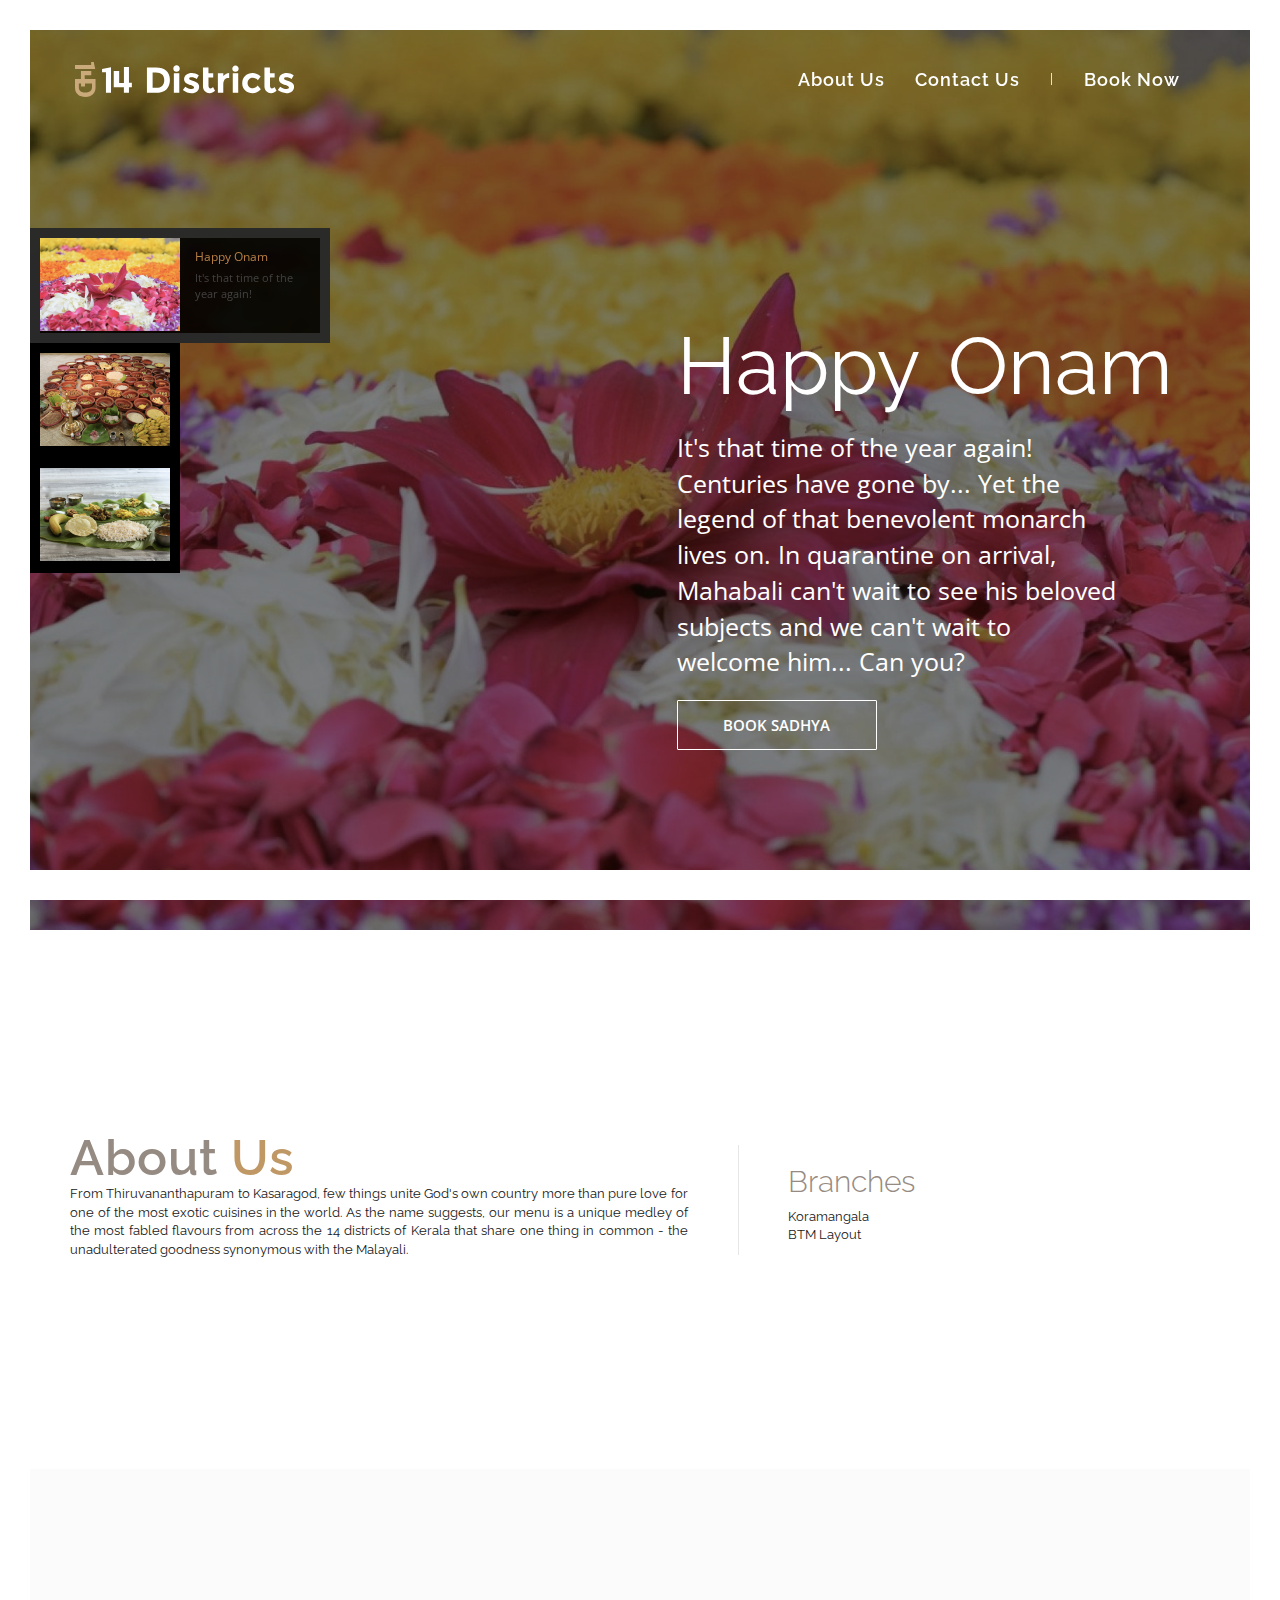
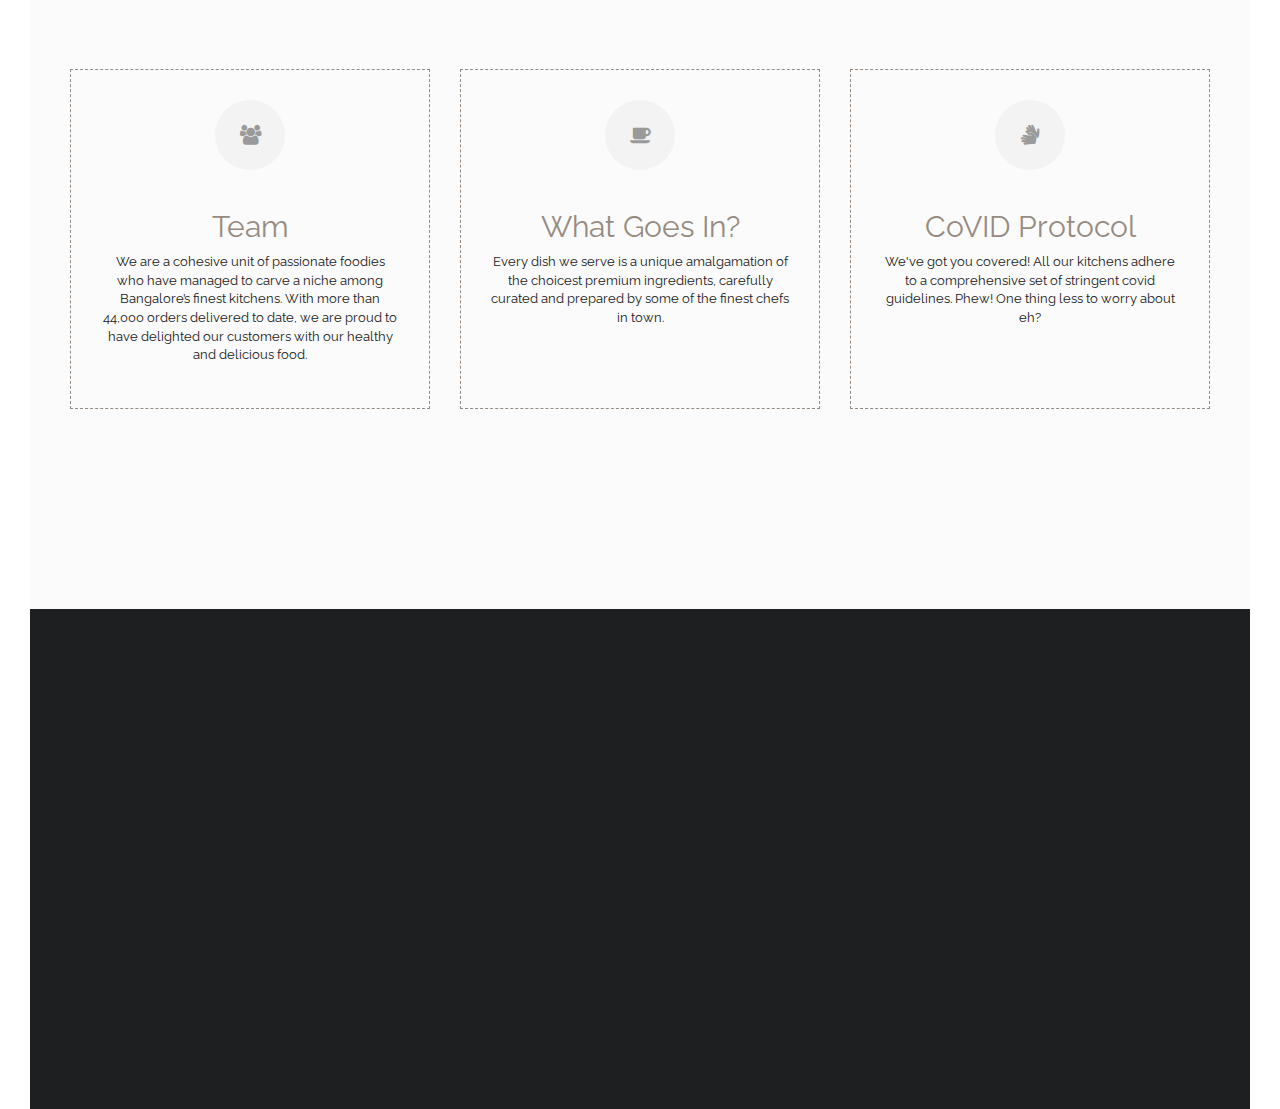
<file: index.html>
<!doctype html>
<html lang="en">
   <head>
      <meta charset="UTF-8">
      <meta name="viewport" content="width=device-width, initial-scale=1.0, maximum-scale=1.0">
      <title>14 Districts</title>
      <link href="./favicon.ico" rel="shortcut icon" type="image/icon">
      <link href="https://fonts.googleapis.com/css?family=Dancing+Script|Open+Sans:300,300i,400,400i,600,600i,700,700i,800|Raleway:100,200,300,400,600,700,800" rel="stylesheet">
      <link href="css/bootstrap.css" rel="stylesheet">
      <link href="css/animate.min.css" rel="stylesheet">
      <link href="css/font-awesome.min.css" rel="stylesheet">
      <link href="css/magnific-popup.css" rel="stylesheet">
      <link href="css/flexslider.css" rel="stylesheet">
      <link href="css/owl.carousel.css" rel="stylesheet">
      <link href="css/style.css" rel="stylesheet">
      <link href="css/theme/theme-restaurant.css" rel="stylesheet">
      <link href="css/responsive.css" rel="stylesheet">
      
      <!-- HTML5 shim and Respond.js for IE8 support of HTML5 elements and media queries -->
      <!-- WARNING: Respond.js doesn't work if you view the page via file:// -->
      <!--[if lt IE 9]>
    <script src="js/html5shiv.js"></script>
    <script src="js/respond.min.js"></script>
    <![endif]-->
    <style>
       @media (max-width: 767px) {
         .text-right { text-align: center!important;}
      }
    </style>
    
   </head>
   
   <body>
      <!-- Preloader -->
      <div class="loader-wrap">
         <div class="spinner">
            <div class="double-bounce1"></div>
            <div class="double-bounce2"></div>
         </div>
         <p>Loading...</p>
      </div>
      <!-- Ends -->
      <div id="left"></div>
      <div id="right"></div>
      <div id="top"></div>
      <div id="bottom"></div>
      
      <!--*-*-*-*-*-*-*-*-*-*- Header *-*-*-*-*-*-*-*-*-*-->

      <header id="header-megamenu"> 
         
         <!--*-*-*-*-*-*-*-*-*-*- NAVIGATION BAR *-*-*-*-*-*-*-*-*-*-->
         <div class="nav-container-fix">
            <nav class="navbar navbar-default nav-transparent menu-dark" data-spy="affix" data-offset-top="1" data-offset-bottom="0">
               <div class="container nav-transparent-responsive">
                  
                  <!--======= NavBar Header =========-->
                  <div class="navbar-header nav-transparent-header">
                     
                     <!--======= Brand Logo =========--> 
                     <a class="navbar-brand" href="index.html">
                        <img class="img-responsive" src="img/logo-light.svg" alt="logo white" />
                     </a> 
                     
                     <!--======= Toggle Button =========-->
                     <button type="button" class="navbar-toggle nav-toggle nav-toggle-orange collapsed" data-toggle="collapse" data-target="#fulltransparentNavbar">
                        <span class="icon-bar top-icon-bar"></span>
                        <span class="icon-bar middle-icon-bar"></span>
                        <span class="icon-bar bottom-icon-bar"></span>
                     </button>
                  </div>
                  <div class="collapse navbar-collapse" id="fulltransparentNavbar">
                     <ul class="nav navbar-nav nav-transparent-nav pull-right">
                        <li><a href="#about">About Us</a></li>
                        <li><a href="#contact">Contact Us</a></li>
                        <li class="divider">|</li>
                        <li><a href="https://api.whatsapp.com/send?phone=916366241414&text=Book%20Onam%20Sadhya" target="_blank">Book Now</a></li>
                     </ul>
                  </div>
               </div>
            </nav>
         </div>
         
         <!--*-*-*-*-*-*-*-*-*-*- END NAVIGATION BAR *-*-*-*-*-*-*-*-*-*--> 
         
         <!--*-*-*-*-*-*-*-*-*-*- BOOTSTRAP CAROUSEL *-*-*-*-*-*-*-*-*-*-->
         
         <!-- Slider -->
         <div id="x_007_img_thumbnail" class="carousel ps-full-screen slide x_007_img_thumbnail_indicators thumb_scroll_y swipe_x ps_easeOutInCubic" data-ride="carousel" data-pause="hover" data-interval="8000" data-duration="2000">
            
            <!-- Indicators -->
            <ol class="carousel-indicators">
               <!-- 1st Indicator -->
               <li data-target="#x_007_img_thumbnail" data-slide-to="0" class="active"> 
                  <!-- 1st Indicator Image -->
                  <img src="./img/onam-banner.jpg" alt="x_007_img_thumbnail_01_sm">
                  <div>
                     <a href="#">Happy Onam</a>
                     <span>It's that time of the year again!</span>
                  </div>
               </li>
               <!-- 2nd Indicator -->
               <li data-target="#x_007_img_thumbnail" data-slide-to="1"> 
                  <!-- 2nd Indicator Image -->
                  <img src="./img/onam-banner-2.jpg" alt="x_007_img_thumbnail_02_sm">
                  <div>
                     <a href="#">Grand Onam Feast</a>
                     <span>35 Dishes - The biggest Onam feast in Bengaluru</span>
                  </div>
               </li>
               <!-- 3rd Indicator -->
               <li data-target="#x_007_img_thumbnail" data-slide-to="2"> 
                  <!-- 3rd Indicator Image -->
                  <img src="./img/onam-banner-3.jpg" alt="x_007_img_thumbnail_03_sm">
                  <div>
                     <a href="#">Mini Onam Feast</a>
                     <span>21 Dishes Feast</span>
                  </div>
               </li>
            </ol>
            <!-- /Indicators --> 
            
            <!-- Wrapper For Slides -->
            <div class="carousel-inner" role="listbox">
               
               <!-- 1st Slide -->
               <div class="item active">
                  <!-- Slide Background -->
                  <img src="./img/onam-banner.jpg">
                  <!-- Text -->
                  <div class="x_007_img_thumbnail_text">
                     <h1 data-animation="animated fadeInDown">Happy <span>Onam</span>
                     </h1>
                     <p data-animation="animated fadeInDown">It's that time of the year again! Centuries have gone by... Yet the legend of that benevolent monarch lives on. In quarantine on arrival, Mahabali can't wait to see his beloved subjects and we can't wait to welcome him... Can you?</p>
                     <a href="https://api.whatsapp.com/send?phone=916366241414&text=Book%20Onam%20Sadhya" target="_blank" data-animation="animated fadeInDown">Book Sadhya</a>
                  </div>
               </div>
               <!-- End of 1st Slide --> 
               
               <!-- 2nd Slide -->
               <div class="item">
                  <!-- Slide Background -->
                  <img src="./img/onam-banner-2.jpg">
                  <!-- Text -->
                  <div class="x_007_img_thumbnail_text">
                     <h1 data-animation="animated fadeInDown">The Grand<span>Sadhya</span>
                     </h1>
                     <p data-animation="animated fadeInDown">The biggest onam feast in Bengaluru with 35 Dishes</p>
                     <a href="https://api.whatsapp.com/send?phone=916366241414&text=Book%20Grand%20Onam%20Sadhya" target="_blank" data-animation="animated fadeInDown">Book Now</a>
                  </div>
               </div>
               <!-- End of 2nd Slide --> 
               
               <!-- 3rd Slide -->
               <div class="item">
                  <!-- Slide Background -->
                  <img src="./img/onam-banner-3.jpg">
                  <!-- Text -->
                  <div class="x_007_img_thumbnail_text">
                     <h1 data-animation="animated fadeInDown">Mini <span>Sadhya</span>
                     </h1>
                     <p data-animation="animated fadeInDown">Onam feast with 21 dishes.</p>
                     <a href="https://api.whatsapp.com/send?phone=916366241414&text=Book%20Mini%20Onam%20Sadhya" target="_blank" data-animation="animated fadeInDown">Book Now</a>
                  </div>
               </div>
               <!-- End of 3rd Slide -->
               
            </div>
            <!-- End of Wrapper For Slides -->
            
         </div>
         <!-- End Slider --> 
         
         <!--*-*-*-*-*-*-*-*-*-*- END BOOTSTRAP CAROUSEL *-*-*-*-*-*-*-*-*-*--> 
         
      </header>
      <!--*-*-*-*-*-*-*-*-*-*- End Header Section *-*-*-*-*-*-*-*-*-*-->
      
      <div class="theme-restaurant">
         <section id="about" class="cover-bg overlay-light pad-t-200 pad-b-200 pad-section-50" style="background:url(https://webgraphicart.com/gotham/img/food-10.jpg)">
            <div class="container">
               <div class="row v-align border-v-gray">
                  <div class="col-md-7 pad-r-50 pad-m-r-15">
                     <h2 class="heading-title">About
                        <span>us</span>
                     </h2>
                     <p class="txt-13 text-justify">From Thiruvananthapuram to Kasaragod, few things unite God's own country more than pure love for one of the most exotic cuisines in the world. As the name suggests, our menu is a unique medley of the most fabled flavours from across the 14 districts of Kerala that share one thing in common - the unadulterated goodness synonymous with the Malayali.</h3>
                  </div>
                  <div class="col-md-5 col-sm-6 pad-l-50 pad-m-l-15">
                     <h3 class="txt-30">Branches</h3>
                     <p class="txt-13">Koramangala <br>BTM Layout</p>
                  </div>
               </div>
            </div>
         </section>
         <section class="info pad-t-200 pad-b-200 pad-section-50 bg-1">
            <div class="container">
               <div class="row service-5">
                  <div class="col-md-4 col-sm-4 icon-box-animaiton text-center pad-m-t-25 pad-m-b-25">
                     <div class="pad-b-50 pad-30 border-light services">
                        <div class="icon-box pad-b-30">
                           <i class="fa fa-users icons" aria-hidden="true"></i>
                        </div>
                        <div>
                           <h4 class="txt-30 fw-400">Team</h4>
                           <p>We are a cohesive unit of passionate foodies who have managed to carve a niche among Bangalore’s finest kitchens. With more than 44,000 orders delivered to date, we are proud to have delighted  our customers with our healthy and delicious food.</p>
                        </div>
                     </div>
                  </div>
                  <div class="col-md-4 col-sm-4 icon-box-animaiton text-center pad-m-t-25 pad-m-b-25">
                     <div class="pad-b-50 pad-30 border-light services">
                        <div class="icon-box pad-b-30">
                           <i class="fa fa-coffee icons" aria-hidden="true"></i>
                        </div>
                        <div>
                           <h4 class="txt-30 fw-400">What Goes In?</h4>
                           <p>Every dish we serve is a unique amalgamation of the choicest premium ingredients, carefully curated and prepared by some of the finest chefs in town.</p>
                        </div>
                     </div>
                  </div>
                  <div class="col-md-4 col-sm-4 icon-box-animaiton text-center pad-m-t-25 pad-m-b-25">
                     <div class="pad-b-50 pad-30 border-light services">
                        <div class="icon-box pad-b-30">
                           <i class="fa fa-signing icons" aria-hidden="true"></i>
                        </div>
                        <div>
                           <h4 class="txt-30 fw-400">CoVID Protocol</h4>
                           <p>We've got you covered! All our kitchens adhere to a comprehensive set of stringent covid guidelines. Phew! One thing less to worry about eh?</p>
                        </div>
                     </div>
                  </div>
               </div>
            </div>
         </section>

         <!-- <section class="parallax overlay-dark txt-light" style="background-image:url('https://webgraphicart.com/gotham/img/food-11.jpg');">
            <div class=" pad-t-100 pad-b-50 pad-m-t-0 pad-m-b-0">
               <div class="container-fluid">
                  <div class="row">
                     <div class="border-img hidden-xs"></div>
                     <div class="col-md-8 col-md-offset-2 text-center">
                        <div class="heading-wrap pad-t-50 pad-b-50">
                           <h3 class="heading-des">Pre-book for 10% off</h3>
                           <h3 class="heading-title">Book 
                              <span>Onam Sadhya</span>
                           </h3>
                        </div>
                        <div class="contact-form-2">
                           <form id="form-contact" method="post" action="contact.php">
                              <div class="col-sm-10 col-sm-offset-1">
                                 <div class="messages"></div>
                              </div>
                              <div class="controls">
                                 <div class="col-sm-5 col-sm-offset-1">
                                    <div class="form-group">
                                       <label class="control-label">Your Name *</label>
                                       <input type="text" name="name" class="form-control txt-light" required="required" data-error="Name is required!">
                                    </div>
                                    <div class="form-group">
                                       <label class="control-label">Your Email *</label>
                                       <input type="email" name="email" class="form-control txt-light" required="required" data-error="Valid email is required!">
                                    </div>
                                    <div class="form-group">
                                       <label class="control-label">Number Person *</label>
                                       <input type="number" name="person" class="form-control txt-light" required="required" data-error="Person is required!">
                                    </div>
                                    <div class="form-group">
                                       <label class="control-label">Phone Number *</label>
                                       <input type="number" name="phone-number" class="form-control txt-light" required="required" data-error="Phone is required!">
                                    </div>
                                 </div>
                                 <div class="col-sm-5">
                                    <div class="form-group">
                                       <label class="control-label">Date *</label>
                                       <input type="text" name="datetime" class="form-control txt-light" placeholder="mm/dd/yyyy" required="required" data-error="Date is required!"/>
                                    </div>
                                    <div class="form-group">
                                       <label class="control-label">Message *</label>
                                       <textarea name="message" class="form-control txt-light" required data-error="Please,leave us a message!"></textarea>
                                    </div>
                                 </div>
                                 <div class="col-sm-6 col-sm-offset-3 pad-b-100 margin-t-30 pad-m-b-50">
                                    <div class="form-group">
                                       <button type="submit" name="submit" class="btn">
                                          Book Now
                                       </button>
                                    </div>
                                 </div>
                              </div>
                           </form>
                        </div>
                     </div>
                  </div>
               </div>
            </div>
         </section> -->
      </div>

      <footer class="footer-2" id="contact">
         <div class="container">
            <div class="row">
               <div class="col-md-6 col-sm-6 wow fadeIn" data-wow-delay="0.2s">
                  <img src="img/logo-light.svg" alt="" height="50px"/>
                  <div class="line-orange-l"></div>
                  <div class="address">
                     <ul>
                        <li>Branches : Koramangala, BTM Layout</li>
                        <li>&nbsp;</li>
                        <li> Phone No : <a href="tel:+916366241414">+91 6366 24 14 14</a> | <a href="tel:+917829318324">+91 7829 31 83 24</a></li>
                        <li>&nbsp;</li>
                        <li> Email : <a href="mailto:contact@14districts.com">contact@14districts.com</a> </li>
                        <li>&nbsp;</li>
                        <li>Order on</li>
                        <li>
                           <a href="https://www.zomato.com/bangalore/14-districts-koramangala-1st-block-bangalore" target="_blank">
                              <img src="./img/zomato.png" alt="zomato" class="del-part">
                           </a>
                           <a href="https://www.swiggy.com/restaurants/14-districts-koramangala-1st-block-jakkasandra-hsr-bangalore-170302" target="_blank">
                              <img src="./img/swiggy.png" alt="Swiggy" class="del-part">
                           </a>
                        </li>
                     </ul>
                  </div>
               </div>
               <div class="col-md-3 col-sm-6 wow fadeIn" data-wow-delay="0.3s">
                  <h3 class="title">Recent Posts</h3>
                  <div class="line-orange-l"></div>
                  <div class="recent-post">
                     <ul>
                        <li><a href="#"><img src="./img/insta/1.jpg" class="img-responsive" alt="" /></a></li>
                        <li><a href="#"><img src="./img/insta/2.jpg" class="img-responsive" alt="" /></a></li>
                        <li><a href="#"><img src="./img/insta/3.jpg" class="img-responsive" alt="" /></a></li>
                        <li><a href="#"><img src="./img/insta/4.jpg" class="img-responsive" alt="" /></a></li>
                        <li><a href="#"><img src="./img/insta/5.jpg" class="img-responsive" alt="" /></a></li>
                        <li><a href="#"><img src="./img/insta/6.jpg" class="img-responsive" alt="" /></a></li>
                        <li><a href="#"><img src="./img/insta/7.jpg" class="img-responsive" alt="" /></a></li>
                        <li><a href="#"><img src="./img/insta/8.jpg" class="img-responsive" alt="" /></a></li>
                     </ul>
                  </div>
               </div>
               <div class="col-md-3 col-sm-6 wow fadeIn" data-wow-delay="0.4s">
                  <h3 class="title">A 14D Food Ventures Pvt. Ltd. Initiative</h3>
                  <div class="line-orange-l"></div>
                  <p>Follow Us on social media for latest updates and offers.</p>
                  <div class="social">
                     <a href="https://www.instagram.com/14.districts/" target="_blank"><i class="fa fa-instagram" aria-hidden="true"></i></a> 
                     <a href="https://www.facebook.com/14districts" target="_blank"><i class="fa fa-facebook" aria-hidden="true"></i></a> 
                     <!-- <a href="#"><i class="fa fa-linkedin" aria-hidden="true"></i></a>  -->
                  </div>
               </div>
            </div>
         </div>
         <div class="sub wow fadeIn" data-wow-delay="0.3s">
            <div class="container">
               <div class="row v-align">
                  <div class="col-md-6 col-sm-6">
                     <div class="copyright">
                        <p>A <a href="https://beautevil.design" target="_blank">beautevil.design</a></p>
                     </div>
                  </div>
                  <div class="col-md-6 col-sm-6">
                     
                        <p class="text-right">&copy; 2020 All Rights Reserved</p>

                  </div>
               </div>
            </div>
         </div>
      </footer>
      
      <a href="#0" class="cd-top">Top</a> 
      
      <script src="js/jquery.2.2.1.min.js"></script> 
      <script src="js/bootstrap.min.js"></script> 
      <script src="js/jquery.fittext.js"></script><!-- Slide Text --> 
      <script src="js/jquery.lettering.js"></script><!-- Slide Text --> 
      <script src="js/jquery.textillate.js"></script><!-- Slide Text --> 
      <script src="js/rlaccordion.min.js"></script><!-- Accordion --> 
      <script src="js/jquery.magnific-popup.min.js"></script><!-- Lightbox --> 
      <script src="js/jquery.appear.js"></script><!-- Progress Bar --> 
      <script src="js/waypoints.2.0.3.min.js"></script><!-- Counter --> 
      <script src="js/jquery.counterup.js"></script><!-- Counter --> 
      <script src="js/owl.carousel.min.js"></script><!-- Slide Images --> 
      <script src="js/isotope.pkgd.min.js"></script><!-- Gallery --> 
      <script src="js/jquery.downCount.js"></script><!-- Countdown --> 
      <script src="js/skrollr.min.js"></script><!-- Parallax --> 
      <script src="js/circle-progress.js"></script><!-- Progress Bar Circle --> 
      <script src="js/tabulous.js"></script><!-- Tabs --> 
      <script src="js/jquery.mb.YTPlayer.min.js"></script><!-- Video --> 
      <script src="js/jquery.flexslider-min.js"></script><!-- Slide Images --> 
      <script src="js/wow.min.js"></script><!-- Animation --> 
      <script src="js/validator.js"></script><!-- Validator Email Form --> 
      <script src="js/jarallax.min.js"></script><!-- Parallax --> 
      <script src="js/jarallax-video.min.js"></script><!-- Parallax Video --> 
      <script src="js/jquery.touchSwipe.min.js"></script><!-- Touch Devices -->
		<script src="js/main.js"></script>
      
   </body>
</html>
</file>
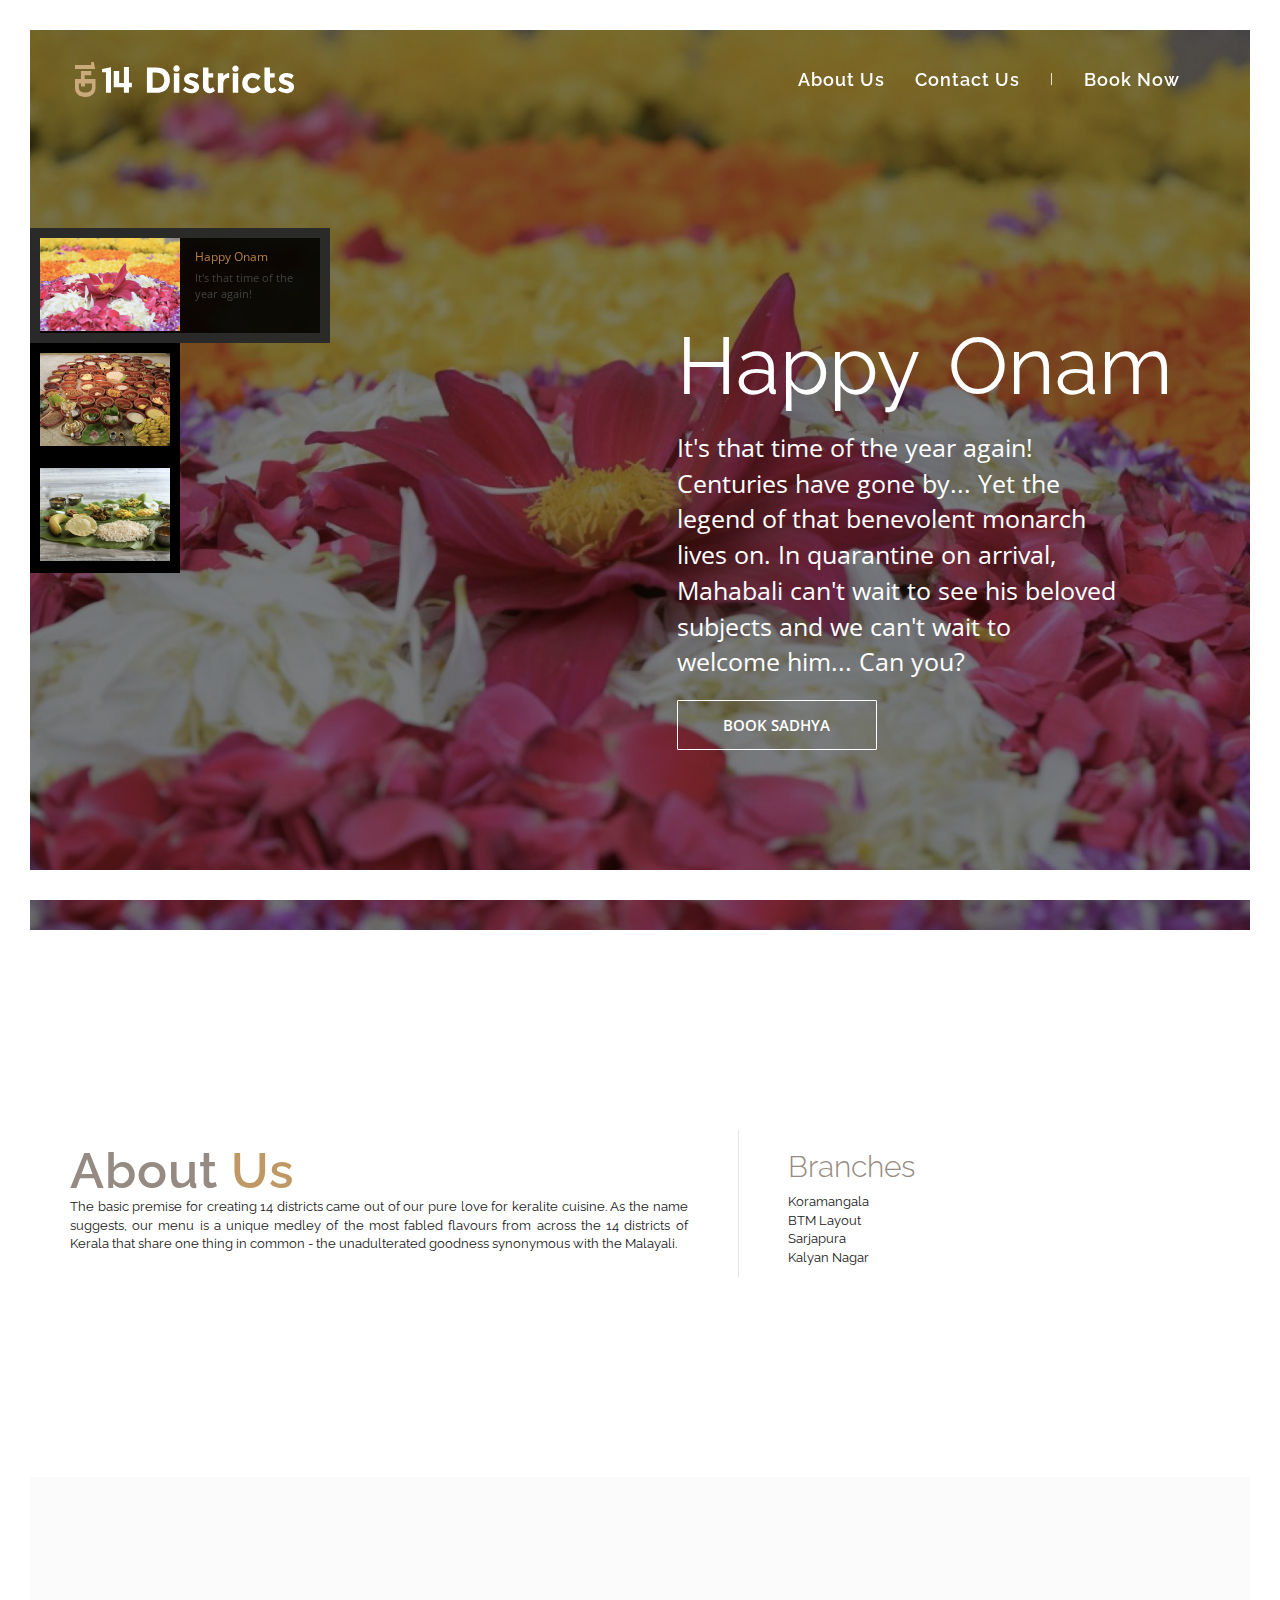
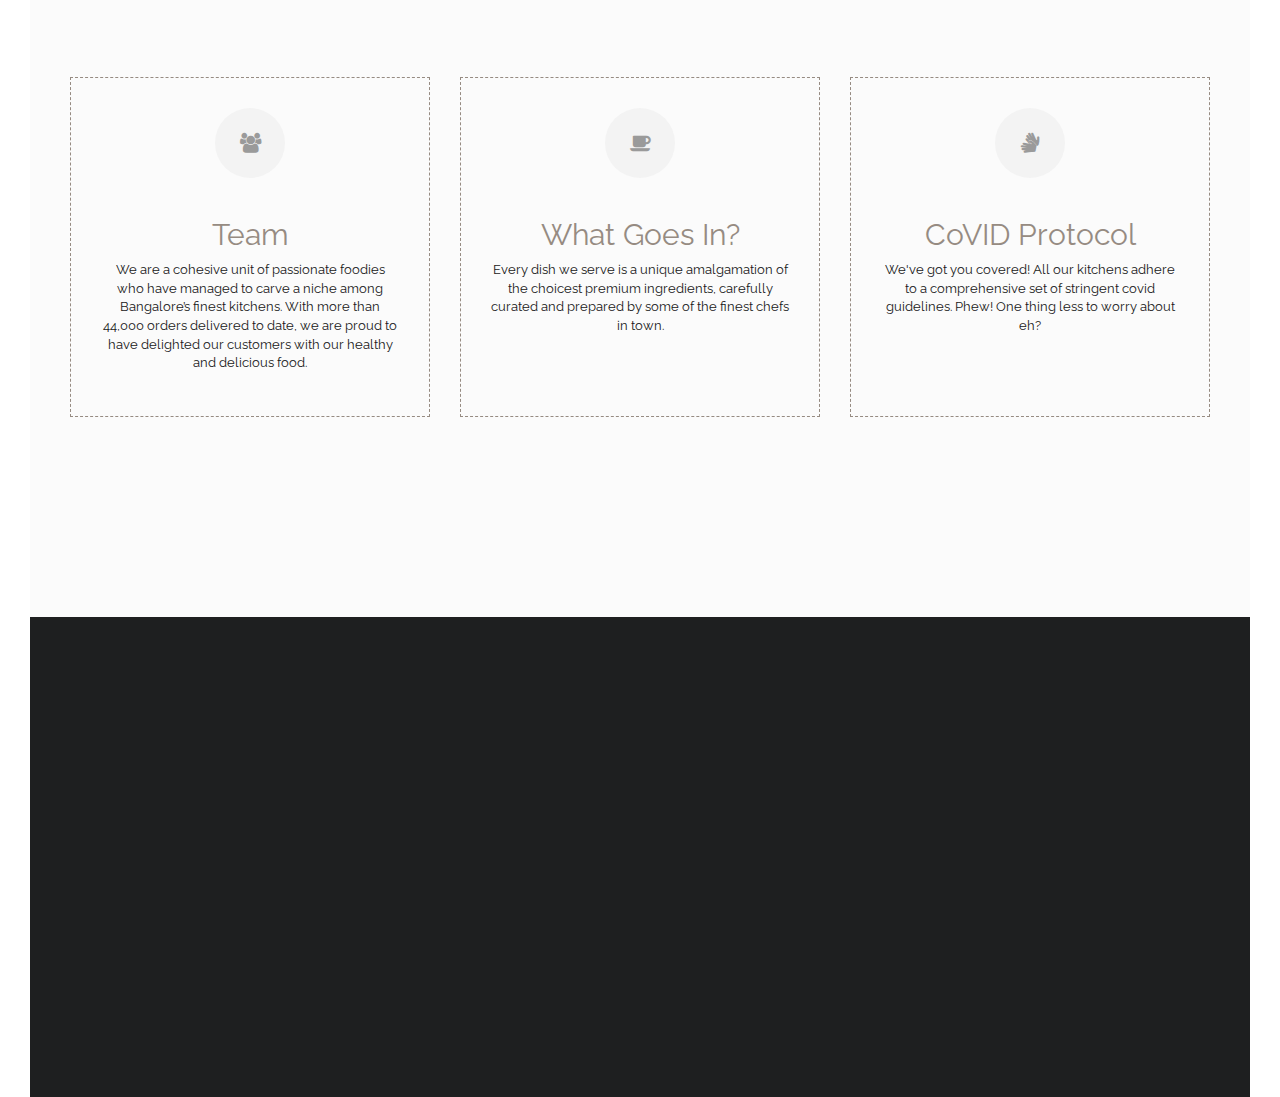
<file: beta/index.html>
<!doctype html>
<html lang="en">
   <head>
      <meta charset="UTF-8">
      <meta name="viewport" content="width=device-width, initial-scale=1.0, maximum-scale=1.0">
      <title>14 Districts</title>
      <link href="./favicon.ico" rel="shortcut icon" type="image/icon">
      <link href="https://fonts.googleapis.com/css?family=Dancing+Script|Open+Sans:300,300i,400,400i,600,600i,700,700i,800|Raleway:100,200,300,400,600,700,800" rel="stylesheet">
      <link href="css/bootstrap.css" rel="stylesheet">
      <link href="css/animate.min.css" rel="stylesheet">
      <link href="css/font-awesome.min.css" rel="stylesheet">
      <link href="css/magnific-popup.css" rel="stylesheet">
      <link href="css/flexslider.css" rel="stylesheet">
      <link href="css/owl.carousel.css" rel="stylesheet">
      <link href="css/style.css" rel="stylesheet">
      <link href="css/theme/theme-restaurant.css" rel="stylesheet">
      <link href="css/responsive.css" rel="stylesheet">
      
      <!-- HTML5 shim and Respond.js for IE8 support of HTML5 elements and media queries -->
      <!-- WARNING: Respond.js doesn't work if you view the page via file:// -->
      <!--[if lt IE 9]>
    <script src="js/html5shiv.js"></script>
    <script src="js/respond.min.js"></script>
    <![endif]-->
    <style>
       @media (max-width: 767px) {
         .text-right { text-align: center!important;}
      }
    </style>
    
   </head>
   
   <body>
      <!-- Preloader -->
      <div class="loader-wrap">
         <div class="spinner">
            <div class="double-bounce1"></div>
            <div class="double-bounce2"></div>
         </div>
         <p>Loading...</p>
      </div>
      <!-- Ends -->
      <div id="left"></div>
      <div id="right"></div>
      <div id="top"></div>
      <div id="bottom"></div>
      
      <!--*-*-*-*-*-*-*-*-*-*- Header *-*-*-*-*-*-*-*-*-*-->

      <header id="header-megamenu"> 
         
         <!--*-*-*-*-*-*-*-*-*-*- NAVIGATION BAR *-*-*-*-*-*-*-*-*-*-->
         <div class="nav-container-fix">
            <nav class="navbar navbar-default nav-transparent menu-dark" data-spy="affix" data-offset-top="1" data-offset-bottom="0">
               <div class="container nav-transparent-responsive">
                  
                  <!--======= NavBar Header =========-->
                  <div class="navbar-header nav-transparent-header">
                     
                     <!--======= Brand Logo =========--> 
                     <a class="navbar-brand" href="index.html">
                        <img class="img-responsive" src="img/logo-light.svg" alt="logo white" />
                     </a> 
                     
                     <!--======= Toggle Button =========-->
                     <button type="button" class="navbar-toggle nav-toggle nav-toggle-orange collapsed" data-toggle="collapse" data-target="#fulltransparentNavbar">
                        <span class="icon-bar top-icon-bar"></span>
                        <span class="icon-bar middle-icon-bar"></span>
                        <span class="icon-bar bottom-icon-bar"></span>
                     </button>
                  </div>
                  <div class="collapse navbar-collapse" id="fulltransparentNavbar">
                     <ul class="nav navbar-nav nav-transparent-nav pull-right">
                        <li><a href="#about">About Us</a></li>
                        <li><a href="#contact">Contact Us</a></li>
                        <li class="divider">|</li>
                        <li><a href="https://api.whatsapp.com/send?phone=916366241414&text=Book%20Onam%20Sadhya" target="_blank">Book Now</a></li>
                     </ul>
                  </div>
               </div>
            </nav>
         </div>
         
         <!--*-*-*-*-*-*-*-*-*-*- END NAVIGATION BAR *-*-*-*-*-*-*-*-*-*--> 
         
         <!--*-*-*-*-*-*-*-*-*-*- BOOTSTRAP CAROUSEL *-*-*-*-*-*-*-*-*-*-->
         
         <!-- Slider -->
         <div id="x_007_img_thumbnail" class="carousel ps-full-screen slide x_007_img_thumbnail_indicators thumb_scroll_y swipe_x ps_easeOutInCubic" data-ride="carousel" data-pause="hover" data-interval="8000" data-duration="2000">
            
            <!-- Indicators -->
            <ol class="carousel-indicators">
               <!-- 1st Indicator -->
               <li data-target="#x_007_img_thumbnail" data-slide-to="0" class="active"> 
                  <!-- 1st Indicator Image -->
                  <img src="./img/onam-banner.jpg" alt="x_007_img_thumbnail_01_sm">
                  <div>
                     <a href="#">Happy Onam</a>
                     <span>It's that time of the year again!</span>
                  </div>
               </li>
               <!-- 2nd Indicator -->
               <li data-target="#x_007_img_thumbnail" data-slide-to="1"> 
                  <!-- 2nd Indicator Image -->
                  <img src="./img/onam-banner-2.jpg" alt="x_007_img_thumbnail_02_sm">
                  <div>
                     <a href="#">Grand Onam Feast</a>
                     <span>35 Dishes - The biggest Onam feast in Bengaluru</span>
                  </div>
               </li>
               <!-- 3rd Indicator -->
               <li data-target="#x_007_img_thumbnail" data-slide-to="2"> 
                  <!-- 3rd Indicator Image -->
                  <img src="./img/onam-banner-3.jpg" alt="x_007_img_thumbnail_03_sm">
                  <div>
                     <a href="#">Mini Onam Feast</a>
                     <span>21 Dishes Feast</span>
                  </div>
               </li>
            </ol>
            <!-- /Indicators --> 
            
            <!-- Wrapper For Slides -->
            <div class="carousel-inner" role="listbox">
               
               <!-- 1st Slide -->
               <div class="item active">
                  <!-- Slide Background -->
                  <img src="./img/onam-banner.jpg">
                  <!-- Text -->
                  <div class="x_007_img_thumbnail_text">
                     <h1 data-animation="animated fadeInDown">Happy <span>Onam</span>
                     </h1>
                     <p data-animation="animated fadeInDown">It's that time of the year again! Centuries have gone by... Yet the legend of that benevolent monarch lives on. In quarantine on arrival, Mahabali can't wait to see his beloved subjects and we can't wait to welcome him... Can you?</p>
                     <a href="https://api.whatsapp.com/send?phone=916366241414&text=Book%20Onam%20Sadhya" target="_blank" data-animation="animated fadeInDown">Book Sadhya</a>
                  </div>
               </div>
               <!-- End of 1st Slide --> 
               
               <!-- 2nd Slide -->
               <div class="item">
                  <!-- Slide Background -->
                  <img src="./img/onam-banner-2.jpg">
                  <!-- Text -->
                  <div class="x_007_img_thumbnail_text">
                     <h1 data-animation="animated fadeInDown">The Grand<span>Sadhya</span>
                     </h1>
                     <p data-animation="animated fadeInDown">The biggest onam feast in Bengaluru with 35 Dishes</p>
                     <a href="https://api.whatsapp.com/send?phone=916366241414&text=Book%20Grand%20Onam%20Sadhya" target="_blank" data-animation="animated fadeInDown">Book Now</a>
                  </div>
               </div>
               <!-- End of 2nd Slide --> 
               
               <!-- 3rd Slide -->
               <div class="item">
                  <!-- Slide Background -->
                  <img src="./img/onam-banner-3.jpg">
                  <!-- Text -->
                  <div class="x_007_img_thumbnail_text">
                     <h1 data-animation="animated fadeInDown">Mini <span>Sadhya</span>
                     </h1>
                     <p data-animation="animated fadeInDown">Onam feast with 21 dishes.</p>
                     <a href="https://api.whatsapp.com/send?phone=916366241414&text=Book%20Mini%20Onam%20Sadhya" target="_blank" data-animation="animated fadeInDown">Book Now</a>
                  </div>
               </div>
               <!-- End of 3rd Slide -->
               
            </div>
            <!-- End of Wrapper For Slides -->
            
         </div>
         <!-- End Slider --> 
         
         <!--*-*-*-*-*-*-*-*-*-*- END BOOTSTRAP CAROUSEL *-*-*-*-*-*-*-*-*-*--> 
         
      </header>
      <!--*-*-*-*-*-*-*-*-*-*- End Header Section *-*-*-*-*-*-*-*-*-*-->
      
      <div class="theme-restaurant">
         <section id="about" class="cover-bg overlay-light pad-t-200 pad-b-200 pad-section-50" style="background:url(https://webgraphicart.com/gotham/img/food-10.jpg)">
            <div class="container">
               <div class="row v-align border-v-gray">
                  <div class="col-md-7 pad-r-50 pad-m-r-15">
                     <h2 class="heading-title">About
                        <span>us</span>
                     </h2>
                     <p class="txt-13 text-justify">The basic premise for creating 14 districts came out of our pure love for keralite cuisine. As the name suggests, our menu is a unique medley of the most fabled flavours from across the 14 districts of Kerala that share one thing in common - the unadulterated goodness synonymous with the Malayali.</h3>
                  </div>
                  <div class="col-md-5 col-sm-6 pad-l-50 pad-m-l-15">
                     <h3 class="txt-30">Branches</h3>
                     <p class="txt-13">Koramangala <br>BTM Layout <br>Sarjapura <br>Kalyan Nagar</p>
                  </div>
               </div>
            </div>
         </section>
         <section class="info pad-t-200 pad-b-200 pad-section-50 bg-1">
            <div class="container">
               <div class="row service-5">
                  <div class="col-md-4 col-sm-4 icon-box-animaiton text-center pad-m-t-25 pad-m-b-25">
                     <div class="pad-b-50 pad-30 border-light services">
                        <div class="icon-box pad-b-30">
                           <i class="fa fa-users icons" aria-hidden="true"></i>
                        </div>
                        <div>
                           <h4 class="txt-30 fw-400">Team</h4>
                           <p>We are a cohesive unit of passionate foodies who have managed to carve a niche among Bangalore’s finest kitchens. With more than 44,000 orders delivered to date, we are proud to have delighted  our customers with our healthy and delicious food.</p>
                        </div>
                     </div>
                  </div>
                  <div class="col-md-4 col-sm-4 icon-box-animaiton text-center pad-m-t-25 pad-m-b-25">
                     <div class="pad-b-50 pad-30 border-light services">
                        <div class="icon-box pad-b-30">
                           <i class="fa fa-coffee icons" aria-hidden="true"></i>
                        </div>
                        <div>
                           <h4 class="txt-30 fw-400">What Goes In?</h4>
                           <p>Every dish we serve is a unique amalgamation of the choicest premium ingredients, carefully curated and prepared by some of the finest chefs in town.</p>
                        </div>
                     </div>
                  </div>
                  <div class="col-md-4 col-sm-4 icon-box-animaiton text-center pad-m-t-25 pad-m-b-25">
                     <div class="pad-b-50 pad-30 border-light services">
                        <div class="icon-box pad-b-30">
                           <i class="fa fa-signing icons" aria-hidden="true"></i>
                        </div>
                        <div>
                           <h4 class="txt-30 fw-400">CoVID Protocol</h4>
                           <p>We've got you covered! All our kitchens adhere to a comprehensive set of stringent covid guidelines. Phew! One thing less to worry about eh?</p>
                        </div>
                     </div>
                  </div>
               </div>
            </div>
         </section>

         <!-- <section class="parallax overlay-dark txt-light" style="background-image:url('https://webgraphicart.com/gotham/img/food-11.jpg');">
            <div class=" pad-t-100 pad-b-50 pad-m-t-0 pad-m-b-0">
               <div class="container-fluid">
                  <div class="row">
                     <div class="border-img hidden-xs"></div>
                     <div class="col-md-8 col-md-offset-2 text-center">
                        <div class="heading-wrap pad-t-50 pad-b-50">
                           <h3 class="heading-des">Pre-book for 10% off</h3>
                           <h3 class="heading-title">Book 
                              <span>Onam Sadhya</span>
                           </h3>
                        </div>
                        <div class="contact-form-2">
                           <form id="form-contact" method="post" action="contact.php">
                              <div class="col-sm-10 col-sm-offset-1">
                                 <div class="messages"></div>
                              </div>
                              <div class="controls">
                                 <div class="col-sm-5 col-sm-offset-1">
                                    <div class="form-group">
                                       <label class="control-label">Your Name *</label>
                                       <input type="text" name="name" class="form-control txt-light" required="required" data-error="Name is required!">
                                    </div>
                                    <div class="form-group">
                                       <label class="control-label">Your Email *</label>
                                       <input type="email" name="email" class="form-control txt-light" required="required" data-error="Valid email is required!">
                                    </div>
                                    <div class="form-group">
                                       <label class="control-label">Number Person *</label>
                                       <input type="number" name="person" class="form-control txt-light" required="required" data-error="Person is required!">
                                    </div>
                                    <div class="form-group">
                                       <label class="control-label">Phone Number *</label>
                                       <input type="number" name="phone-number" class="form-control txt-light" required="required" data-error="Phone is required!">
                                    </div>
                                 </div>
                                 <div class="col-sm-5">
                                    <div class="form-group">
                                       <label class="control-label">Date *</label>
                                       <input type="text" name="datetime" class="form-control txt-light" placeholder="mm/dd/yyyy" required="required" data-error="Date is required!"/>
                                    </div>
                                    <div class="form-group">
                                       <label class="control-label">Message *</label>
                                       <textarea name="message" class="form-control txt-light" required data-error="Please,leave us a message!"></textarea>
                                    </div>
                                 </div>
                                 <div class="col-sm-6 col-sm-offset-3 pad-b-100 margin-t-30 pad-m-b-50">
                                    <div class="form-group">
                                       <button type="submit" name="submit" class="btn">
                                          Book Now
                                       </button>
                                    </div>
                                 </div>
                              </div>
                           </form>
                        </div>
                     </div>
                  </div>
               </div>
            </div>
         </section> -->
      </div>

      <footer class="footer-2" id="contact">
         <div class="container">
            <div class="row">
               <div class="col-md-6 col-sm-6 wow fadeIn" data-wow-delay="0.2s">
                  <img src="img/logo-light.svg" alt="" height="50px"/>
                  <div class="line-orange-l"></div>
                  <div class="address">
                     <ul>
                        <li>Branches : Koramangala, BTM Layout, Sarjapura, Kalyan Nagar</li>
                        <li>&nbsp;</li>
                        <li> Phone No : <a href="tel:+916366241414">+91 6366 24 14 14</a> | <a href="tel:+917829318324">+91 7829 31 83 24</a></li>
                        <li>&nbsp;</li>
                        <li> Email : <a href="mailto:contact@14districts.com">contact@14districts.com</a> </li>
                     </ul>
                  </div>
               </div>
               <div class="col-md-3 col-sm-6 wow fadeIn" data-wow-delay="0.3s">
                  <h3 class="title">Recent Posts</h3>
                  <div class="line-orange-l"></div>
                  <div class="recent-post">
                     <ul>
                        <li><a href="#"><img src="./img/insta/1.jpg" class="img-responsive" alt="" /></a></li>
                        <li><a href="#"><img src="./img/insta/2.jpg" class="img-responsive" alt="" /></a></li>
                        <li><a href="#"><img src="./img/insta/3.jpg" class="img-responsive" alt="" /></a></li>
                        <li><a href="#"><img src="./img/insta/4.jpg" class="img-responsive" alt="" /></a></li>
                        <li><a href="#"><img src="./img/insta/5.jpg" class="img-responsive" alt="" /></a></li>
                        <li><a href="#"><img src="./img/insta/6.jpg" class="img-responsive" alt="" /></a></li>
                        <li><a href="#"><img src="./img/insta/7.jpg" class="img-responsive" alt="" /></a></li>
                        <li><a href="#"><img src="./img/insta/8.jpg" class="img-responsive" alt="" /></a></li>
                     </ul>
                  </div>
               </div>
               <div class="col-md-3 col-sm-6 wow fadeIn" data-wow-delay="0.4s">
                  <h3 class="title">A 14D Food Ventures Pvt. Ltd. Initiative</h3>
                  <div class="line-orange-l"></div>
                  <p>Follow Us on social media for latest updates and offers.</p>
                  <div class="social">
                     <a href="https://www.instagram.com/14.districts/" target="_blank"><i class="fa fa-instagram" aria-hidden="true"></i></a> 
                     <a href="https://www.facebook.com/14districts" target="_blank"><i class="fa fa-facebook" aria-hidden="true"></i></a> 
                     <!-- <a href="#"><i class="fa fa-linkedin" aria-hidden="true"></i></a>  -->
                  </div>
               </div>
            </div>
         </div>
         <div class="sub wow fadeIn" data-wow-delay="0.3s">
            <div class="container">
               <div class="row v-align">
                  <div class="col-md-6 col-sm-6">
                     <div class="copyright">
                        <p>A <a href="https://beautevil.design" target="_blank">beautevil.design</a></p>
                     </div>
                  </div>
                  <div class="col-md-6 col-sm-6">
                     
                        <p class="text-right">&copy; 2020 All Rights Reserved</p>

                  </div>
               </div>
            </div>
         </div>
      </footer>
      
      <a href="#0" class="cd-top">Top</a> 
      
      <script src="js/jquery.2.2.1.min.js"></script> 
      <script src="js/bootstrap.min.js"></script> 
      <script src="js/jquery.fittext.js"></script><!-- Slide Text --> 
      <script src="js/jquery.lettering.js"></script><!-- Slide Text --> 
      <script src="js/jquery.textillate.js"></script><!-- Slide Text --> 
      <script src="js/rlaccordion.min.js"></script><!-- Accordion --> 
      <script src="js/jquery.magnific-popup.min.js"></script><!-- Lightbox --> 
      <script src="js/jquery.appear.js"></script><!-- Progress Bar --> 
      <script src="js/waypoints.2.0.3.min.js"></script><!-- Counter --> 
      <script src="js/jquery.counterup.js"></script><!-- Counter --> 
      <script src="js/owl.carousel.min.js"></script><!-- Slide Images --> 
      <script src="js/isotope.pkgd.min.js"></script><!-- Gallery --> 
      <script src="js/jquery.downCount.js"></script><!-- Countdown --> 
      <script src="js/skrollr.min.js"></script><!-- Parallax --> 
      <script src="js/circle-progress.js"></script><!-- Progress Bar Circle --> 
      <script src="js/tabulous.js"></script><!-- Tabs --> 
      <script src="js/jquery.mb.YTPlayer.min.js"></script><!-- Video --> 
      <script src="js/jquery.flexslider-min.js"></script><!-- Slide Images --> 
      <script src="js/wow.min.js"></script><!-- Animation --> 
      <script src="js/validator.js"></script><!-- Validator Email Form --> 
      <script src="js/jarallax.min.js"></script><!-- Parallax --> 
      <script src="js/jarallax-video.min.js"></script><!-- Parallax Video --> 
      <script src="js/jquery.touchSwipe.min.js"></script><!-- Touch Devices -->
		<script src="js/main.js"></script>
      
   </body>
</html>
</file>
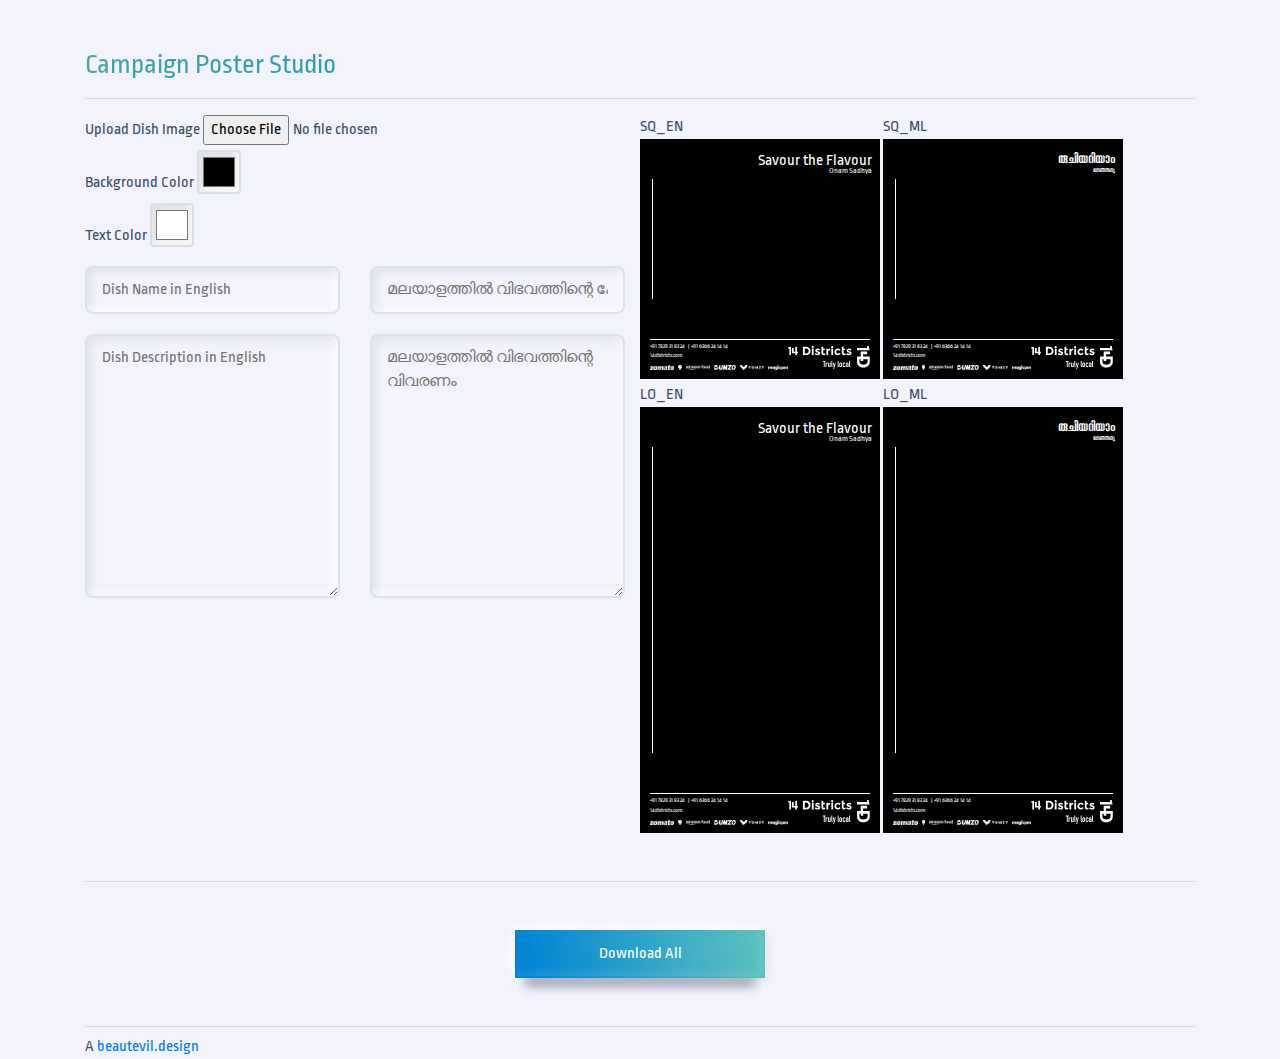
<file: studio/index.html>
<!DOCTYPE html>
<html lang="en" >
<head>
  <meta charset="UTF-8">
  <title>Poster Studio</title>
  <link rel="stylesheet" href="https://stackpath.bootstrapcdn.com/bootstrap/4.5.2/css/bootstrap.min.css" integrity="sha384-JcKb8q3iqJ61gNV9KGb8thSsNjpSL0n8PARn9HuZOnIxN0hoP+VmmDGMN5t9UJ0Z" crossorigin="anonymous">
  <link rel="stylesheet" href="./style.css">


</head>
<body>
  
<div class="container">
  <h3 class="mt-5">Campaign Poster Studio</h3>
  <hr>
  <div class="row">
    <div class="col-6 d-flex flex-column">
      <div class="">
        <label for="bg">Upload Dish Image</label>
        <input type="file" id="bg" name="bg" accept="image/png, image/jpeg" onchange="bgUpload(event)">
      </div>
      <div class="">
        <label for="bg">Background Color</label>
        <input type="color" id="bg" name="bg" value="#000000" class="input-color-picker" data-id="bg">  
      </div>
      <div class="">
        <label for="front">Text Color</label>
        <input type="color" id="front" name="front" value="#ffffff" class="input-color-picker" data-id="front">
      </div>
      <div class="row">
        <div class="col-6 d-flex flex-column">
          <input type="text" placeholder="Dish Name in English" id="name-en">
          <textarea rows="10" placeholder="Dish Description in English" id="desc-en"></textarea>
        </div>
        <div class="col-6 d-flex flex-column">
          <input type="text" placeholder="മലയാളത്തിൽ വിഭവത്തിന്റെ പേര് " id="name-ml">
          <textarea rows="10" placeholder="മലയാളത്തിൽ വിഭവത്തിന്റെ വിവരണം" id="desc-ml"></textarea>
        </div>
      </div>
    </div>
    <div class="col-6">
      <div class="row mb-1">
        <div class="">
          SQ_EN
          <div class="poster square square-en mr-3" id="square-en">
            <div class="name-en"></div>
            <div class="campaign">Savour the Flavour</div>
            <div class="campaign-context">Onam Sadhya</div>
            <div class="v-rule"></div>
            <div class="desc-en"></div>
            <div class="credits">
              <div class="phone">
                +91 7829 31 83 24 <span class="mx-2">|</span> +91 6366 24 14 14
              </div>
              <div class="web">
                14districts.com
              </div>
              <div class="delivery d-flex">
                <img src="./logos/zomato.png">
                <img src="./logos/swiggy.png">
                <img src="./logos/amazon.png">
                <img src="./logos/dunzo.png">
                <img src="./logos/yumzy.png">
                <img src="./logos/magicpin.png" alt="">
              </div>
              <img src="./en-logo.svg" class="logo">
            </div>
          </div>
        </div>
        <div class="">
          SQ_ML
          <div class="poster square square-ml" id="square-ml">
            <div class="name-ml ml"></div>
            <div class="campaign ml">രുചിയറിയാം</div>
            <div class="campaign-context ml">ഓണസദ്യ</div>
            <div class="v-rule"></div>
            <div class="desc-ml ml"></div>
            <div class="credits">
              <div class="phone">
                +91 7829 31 83 24 <span class="mx-2">|</span> +91 6366 24 14 14
              </div>
              <div class="web">
                14districts.com
              </div>
              <div class="delivery d-flex">
                <img src="./logos/zomato.png">
                <img src="./logos/swiggy.png">
                <img src="./logos/amazon.png">
                <img src="./logos/dunzo.png">
                <img src="./logos/yumzy.png">
                <img src="./logos/magicpin.png" alt="">
              </div>
              <img src="./en-logo.svg" class="logo">
            </div>
          </div>
        </div>
      </div>
      <div class="row">
        <div class="">
          LO_EN
          <div class="poster long long-en mr-3" id="long-en">
            <div class="name-en"></div>
            <div class="campaign">Savour the Flavour</div>
            <div class="campaign-context">Onam Sadhya</div>
            <div class="v-rule"></div>
            <div class="desc-en"></div>
            <div class="credits">
              <div class="phone">
                +91 7829 31 83 24 <span class="mx-2">|</span> +91 6366 24 14 14
              </div>
              <div class="web">
                14districts.com
              </div>
              <div class="delivery d-flex">
                <img src="./logos/zomato.png">
                <img src="./logos/swiggy.png">
                <img src="./logos/amazon.png">
                <img src="./logos/dunzo.png">
                <img src="./logos/yumzy.png">
                <img src="./logos/magicpin.png" alt="">
              </div>
              <img src="./en-logo.svg" class="logo">
            </div>
          </div>
        </div>
        <div class="">
          LO_ML
          <div class="poster long long-ml" id="long-ml">
            <div class="name-ml ml"></div>
            <div class="campaign ml">രുചിയറിയാം</div>
            <div class="campaign-context ml">ഓണസദ്യ</div>
            <div class="v-rule"></div>
            <div class="desc-ml ml"></div>
            <div class="credits">
              <div class="phone">
                +91 7829 31 83 24 <span class="mx-2">|</span> +91 6366 24 14 14
              </div>
              <div class="web">
                14districts.com
              </div>
              <div class="delivery d-flex">
                <img src="./logos/zomato.png">
                <img src="./logos/swiggy.png">
                <img src="./logos/amazon.png">
                <img src="./logos/dunzo.png">
                <img src="./logos/yumzy.png">
                <img src="./logos/magicpin.png" alt="">
              </div>
              <img src="./en-logo.svg" class="logo">
            </div>
          </div>
        </div>
      </div>
    </div>
  </div>
  <hr class="my-5">
  <div class="row d-flex justify-content-center mb-5">
    <button onclick="download()">Download All</button>
  </div>
  <hr class="my-2">
  <footer>A <a href="https://beautevil.design" target="_blank">beautevil.design</a></footer>
</div>




<script src="https://code.jquery.com/jquery-3.5.1.slim.min.js" integrity="sha384-DfXdz2htPH0lsSSs5nCTpuj/zy4C+OGpamoFVy38MVBnE+IbbVYUew+OrCXaRkfj" crossorigin="anonymous"></script>

<script src="./html2canvas.min.js"></script>

<script src="./script.js"></script>

</body>
</html>
</file>
<file: css/style.css>
/*              GoTham - Contents
===============================================

 1.  Genaral Styles
 2.  Images Style
 3.  Video
 4.  Padding & Margin
 5.  Typography
 6.  Background
 7.  Border
 8.  Separator / Line
 9.  Parallax
 10. Heading Title
 11. Button
 12. Navbar
 13. Modal Form / Login / Register / Search
 14. Owl Carousel / Bootstrap Carousel
 15. Countdown
 16. Counter
 17. Box Service
 18. Progress Bar
 19. Testimonials / Clients
 20. Team
 21. Pricing Table
 22. Blog
 23. Pomo Box
 24. Portfolio
 25. Form Email
 26. Pagination
 27. Scroll to Top
 28. Accordion
 29. Tabs
 30. Box Info
 31. Social Network
 32. Loading
 33. Flexslider
 34. Footer
 
 
/*==========================================
			  Genaral Styles
==========================================*/

#top,
#bottom,
#left,
#right {
	background: #fff;
	position: fixed;
	z-index: 9999;
}

#left,
#right {
	top: 0;
	bottom: 0;
	width: 30px;
}

#left {
	left: 0;
}

#right {
	right: 0;
}

#top,
#bottom {
	left: 0;
	right: 0;
	height: 30px;
}

#top {
	top: 0;
}

#bottom {
	bottom: 0;
}

html {
	margin: 30px;
	height: 100%;
}

body {
	height: 100%; /* parallax */
	font-family: 'Raleway', sans-serif;
	color: #181818;
	-webkit-font-smoothing: antialiased;
	-moz-osx-font-smoothing: grayscale;
	margin-top: 0px;
}

.font-i {
	font-style: italic;
}

h1,
h2,
h3,
h4,
h5,
h6 {
	font-weight: 300;
}

p {
	font-size: 13px;
}

ol,
ul {
	list-style: none;
}

a {
	color: #BF9865;
	-webkit-transition: all .3s ease-in-out;
	-moz-transition: all .3s ease-in-out;
	-ms-transition: all .3s ease-in-out;
	-o-transition: all .3s ease-in-out;
	transition: all .3s ease-in-out;
}

a:hover,
a:focus {
	color: #000;
	text-decoration: none;
	outline: 0;
}

.inline-block {
	display: inline-block;
}

.v-align {
	display: -webkit-flex;
	display: -moz-flex;
	display: -ms-flexbox;
	display: -o-flex;
	display: flex;
	justify-content: center;
	-webkit-justify-content: center;
	align-items: center;
	-webkit-align-items: center;
	-webkit-flex-direction: row;
	-moz-flex-direction: row;
	-ms-flex-direction: row;
	-o-flex-direction: row;
	flex-direction: row;
}

.h-center {
	width: 100%;
	height: 100%;
	position: relative;
	display: table;
	table-layout: fixed;
}

.v-center {
	vertical-align: middle;
	display: table-cell;
}

.h-table {
 display: table;
 width: 100%;
 height: 300px; /* Set Value Height */
 background-color: rgba(9,30,53,0.42);  /* Set Overlay Background */
 color: #fff;
}
.v-table {
 display: table-cell;
 text-align: center;
 vertical-align: middle;
}

.wrap-center-120,
.wrap-center-370,
.wrap-center-400,
.wrap-center-500,
.wrap-center-600,
.wrap-center-700 {
	display: table-cell;
	vertical-align: middle;
	width: 100%;
}

.wrap-center-120 {
	height: 50px;
}

.wrap-center-370 {
	height: 370px;
}

.wrap-center-400 {
	height: 400px;
}

.wrap-center-500 {
	height: 500px;
}

.wrap-center-600 {
	height: 600px;
}

.wrap-center-700 {
	height: 700px;
}

.height-150 {
	height: 150px;
}

.height-250 {
	height: 250px;
}

.height-300 {
	height: 300px;
}

.height-350 {
	height: 350px;
}

.height-400 {
	height: 400px;
}

.height-450 {
	height: 450px;
}

.height-500 {
	height: 500px;
}

.height-600 {
	height: 600px;
}

.height-700 {
	height: 700px;
}

/*==========================================
	          Images Style
==========================================*/

.wrap-slide-full-img {
	padding-right: 0;
	height: 100%;
	position: relative;
	width: 100%;
}

.wrap-figure {
	position: relative;
	width: 100%;
	min-height: 500px;
}

.wrap-figure-des {
	background-color: rgba(24,24,24,0.90);
	min-height: 460px;
	padding: 40px;
	text-align: right;
}

.figure-slide {
	position: absolute;
	width: 100%;
	height: 100%;
	overflow: hidden;
}

.figurecaption {
	position: absolute;
	bottom: 14%;
	right: 14%;
	z-index: 3;
}

.img-slide-1,
.img-slide-2,
.img-slide-3,
.img-slide-4 {
	position: absolute;
	top: 0;
	left: 0;
	width: 100%;
	height: 100%;
	opacity: 0;
	animation: slideShow 24s linear infinite 0s;
	-o-animation: slideShow 24s linear infinite 0s;
	-moz-animation: slideShow 24s linear infinite 0s;
	-webkit-animation: slideShow 24s linear infinite 0s;
	-ms-animation: slideShow 24s linear infinite 0s;
	background-repeat: no-repeat;
	background-position: center center;
	-webkit-background-size: cover;
	-moz-background-size: cover;
	-o-background-size: cover;
	-ms-background-size: cover;
	background-size: cover;
}

.img-slide-1 {
	opacity: 1;
}

.img-slide-2 {
	animation-delay: 6s;
	-o-animation-delay: 6s;
	-moz-animation-delay: 6s;
	-webkit-animation-delay: 6s;
	-ms-animation-delay: 6s;
}

.img-slide-3 {
	animation-delay: 12s;
	-o-animation-delay: 12s;
	-moz-animation-delay: 12s;
	-webkit-animation-delay: 12s;
	-ms-animation-delay: 12s;
}

.img-slide-4 {
	animation-delay: 18s;
	-o-animation-delay: 18s;
	-moz-animation-delay: 18s;
	-webkit-animation-delay: 18s;
	-ms-animation-delay: 18s;
}
 @keyframes slideShow {
 0% {
 opacity: 0;
 transform: scale(1) rotate(0.1deg);
}
 5% {
 opacity: 1
}
 25% {
 opacity: 1;
}
 30% {
 opacity: 0;
 transform: scale(1.1) rotate(0.1deg);
}
 100% {
 opacity: 0;
 transform: scale(1) rotate(0.1deg);
}
}
 @-o-keyframes slideShow {
 0% {
 opacity: 0;
 -o-transform:scale(1);
}
 5% {
 opacity: 1
}
 25% {
 opacity: 1;
}
 30% {
 opacity: 0;
 -o-transform:scale(1.1);
}
 100% {
 opacity: 0;
 -o-transform:scale(1);
}
}
 @-moz-keyframes slideShow {
 0% {
 opacity: 0;
 -moz-transform:scale(1);
}
 5% {
 opacity: 1
}
 25% {
 opacity: 1;
}
 30% {
 opacity: 0;
 -moz-transform:scale(1.1);
}
 100% {
 opacity: 0;
 -moz-transform:scale(1);
}
}
 @-webkit-keyframes slideShow {
 0% {
 opacity: 0;
 -webkit-transform:scale(1);
}
 5% {
 opacity: 1
}
 25% {
 opacity: 1;
}
 30% {
 opacity: 0;
 -webkit-transform:scale(1.1);
}
 100% {
 opacity: 0;
 -webkit-transform:scale(1);
}
}

.img-opacity-3 {
	opacity: 0.3;
}

.top-img-100 {
	position: relative;
	margin-top: -100px
}

.top-img-250 {
	position: relative;
	margin-top: -250px
}

.thumbnail {
	display: block;
	padding: 2px;
	margin-bottom: 10px;
	margin-top: 10px;
	line-height: 1.42857143;
	background-color: #fff;
	border: 1px solid transparent;
	border-radius: 1px;
	-webkit-transition: .3s ease-in-out;
	-o-transition: .3s ease-in-out;
	transition: .3s ease-in-out;
}

a.thumbnail:hover,
a.thumbnail:focus,
a.thumbnail.active {
	border-color: transparent;
	opacity: 0.90;
}

/*==========================================
			       Video
==========================================*/

.video-wrap {
	position: relative;
	padding-bottom: 56.25%;
	height: 0;
}

.video-wrap iframe,
.video-wrap object,
.video-wrap embed {
	width: 100%;
	height: 100%;
	position: absolute;
	top: 0;
	left: 0;
}

iframe {
	border: none;
}

.video-bg-small {
	text-align: center;
	height: 500px;
	position: relative;
	overflow: hidden;
}

.video-bg-full {
	text-align: center;
	height: 100%;
	min-height: 100%;
	position: relative;
	overflow: hidden;
}

.video-bg-full .video-content-tit,
.video-bg-small .video-content-tit,
.video-bg-full .video-content-tit-borded,
.video-bg-small .video-content-tit-borded {
	width: 830px;
	max-width: 100%;
	display: inline-block;
	position: absolute;
	top: 50%;
	left: 50%;
	-webkit-transform: translate(-50%, -50%);
	-moz-transform: translate(-50%, -50%);
	-ms-transform: translate(-50%, -50%);
	-o-transform: translate(-50%, -50%);
	transform: translate(-50%, -50%);
	text-align: center;
	margin-top: -30px; /* only boxed version */
}

.video-content-tit-borded h2 {
	border: 5px solid #fff;
	font-family: 'Raleway', sans-serif;
	padding: 40px;
	margin: 5px;
	font-size: 50px;
	line-height: 60px;
	text-align: center;
	display: inline-block;
	font-weight: 800;
	text-transform: uppercase;
	letter-spacing: 3px;
	color: #fff;
	opacity: 0.7;
}

.video-content-tit h2 {
	font-size: 70px;
	color: #fff;
	font-weight: 300;
	text-transform: uppercase;
	padding-top: 20px;
}

.video-content-tit h3 {
	font-size: 20px;
	color: #fff;
	font-weight: 300;
	text-transform: uppercase;
	margin-bottom: 22px;
}

.video-content-tit p {
	font-size: 13px;
	color: #fff;
	margin-bottom: 22px;
}

.btn-bg {
	font-family: 'Open Sans', sans-serif;
	font-size: 12px;
	text-transform: uppercase;
	text-decoration: none;
	color: #fff;
	background: transparent;
	border: 2px solid #fff;
	padding-top: 12px;
	padding-right: 50px;
	padding-left: 50px;
	padding-bottom: 12px;
	cursor: pointer;
	letter-spacing: 1px;
	text-align: center;
	-webkit-transition: .4s background ease;
	-moz-transition: .4s background ease;
	-o-transition: .4s background ease;
	transition: .4s background ease;
}

.btn-bg:hover {
	color: #fff;
	background: rgba(255,255,255,0.20)
}

.btn-play {
	display: inline-block;
	font-size: 20px;
	margin: 0 2px;
	border: 2px solid #E6E6E6;
	width: 100px;
	height: 50px;
	line-height: 50px;
	color: #B9B9B9;
	border-radius: 2px;
}

.btn-play:hover {
	color: #fff;
	background: rgba(255,255,255,0.20)
}

.video-overlay-dark {
	width: 100%;
	height: 100%;
	background-color: #000;
	opacity: 0.8;
	position: absolute;
	top: 0;
	left: 0
}

.video-overlay-blue {
	width: 100%;
	height: 100%;
	background-color: #4D5C71;
	opacity: 0.5;
	position: absolute;
	top: 0;
	left: 0
}

.pattern {
	background-image: url(../img/icon/pattern-01.png);
	background-repeat: repeat;
	background-attachment: scroll;
	width: 100%;
	height: 100%;
	position: absolute;
	top: 0;
	left: 0
}

.mobile-img {
	background-repeat: no-repeat;
	background-position: center center;
	background-size: cover;
}

/*==========================================
			  Padding & Margin
==========================================*/

.no-margin {
	margin: 0 !important;
}

.margin-auto {
	margin: 0 auto;
}

.margin-10 {
	margin: 10px;
}

.margin-15 {
	margin: 15px;
}

.margin-20 {
	margin: 20px;
}

.margin-t--20 {
	margin-top: -20px;
}

.margin-t-0 {
	margin-top: 0px !important;
}

.margin-t-5 {
	margin-top: 5px;
}

.margin-t-10 {
	margin-top: 10px;
}

.margin-t-15 {
	margin-top: 15px;
}

.margin-t-25 {
	margin-top: 25px;
}

.margin-t-30 {
	margin-top: 30px;
}

.margin-t-40 {
	margin-top: 40px;
}

.margin-t-50 {
	margin-top: 50px;
}

.margin-t-70 {
	margin-top: 70px;
}

.margin-t-75 {
	margin-top: 75px;
}

.margin-t-85 {
	margin-top: 85px;
}

.margin-t-100 {
	margin-top: 100px;
}

.margin-t-120 {
	margin-top: 120px;
}

.margin-t-125 {
	margin-top: 125px;
}

.margin-t-150 {
	margin-top: 150px;
}

.margin-t-200 {
	margin-top: 200px;
}

.margin-b-0 {
	margin-bottom: 0px !important;
}

.margin-b-5 {
	margin-bottom: 5px;
}

.margin-b-10 {
	margin-bottom: 10px;
}

.margin-b-15 {
	margin-bottom: 15px;
}

.margin-b-25 {
	margin-bottom: 25px;
}

.margin-b-30 {
	margin-bottom: 30px;
}

.margin-b-40 {
	margin-bottom: 40px;
}

.margin-b-50 {
	margin-bottom: 50px;
}

.margin-b-70 {
	margin-bottom: 70px;
}

.margin-b-100 {
	margin-bottom: 100px;
}

.margin-b-150 {
	margin-bottom: 150px;
}

.margin-l-0 {
	margin-left: 0px;
}

.margin-l-5 {
	margin-left: 5px;
}

.margin-l-10 {
	margin-left: 10px;
}

.margin-l-15 {
	margin-left: 15px;
}

.margin-l-20 {
	margin-left: 20px;
}

.margin-l-60 {
	margin-left: 60px;
}

.margin-l-70 {
	margin-left: 70px;
}

.margin-l-100 {
	margin-left: 100px;
}

.margin-r-0 {
	margin-right: 0;
}

.margin-r-5 {
	margin-right: 5px;
}

.margin-r-10 {
	margin-right: 10px;
}

.margin-r-15 {
	margin-right: 15px;
}

.margin-r-50 {
	margin-right: 50px;
}

.margin-r-60 {
	margin-right: 60px;
}

.margin-r-70 {
	margin-right: 70px;
}

.margin-r-100 {
	margin-right: 100px;
}

.no-pad {
	padding: 0 !important;
}

.pad-1 {
	padding: 1px;
}

.pad-t-5 {
	padding-top: 5px;
}

.pad-t-10 {
	padding-top: 10px;
}

.pad-t-20 {
	padding-top: 20px;
}

.pad-t-25 {
	padding-top: 25px;
}

.pad-t-30 {
	padding-top: 30px;
}

.pad-t-40 {
	padding-top: 40px;
}

.pad-t-50 {
	padding-top: 50px;
}

.pad-t-60 {
	padding-top: 60px;
}

.pad-t-70 {
	padding-top: 70px;
}

.pad-t-100 {
	padding-top: 100px;
}

.pad-t-120 {
	padding-top: 120px;
}

.pad-t-150 {
	padding-top: 150px;
}

.pad-t-200 {
	padding-top: 200px;
}

.pad-t-250 {
	padding-top: 250px;
}

.pad-t-300 {
	padding-top: 300px;
}

.pad-t-350 {
	padding-top: 350px;
}

.pad-t-400 {
	padding-top: 400px;
}

.pad-b-5 {
	padding-bottom: 5px;
}

.pad-b-10 {
	padding-bottom: 10px;
}

.pad-b-20 {
	padding-bottom: 20px;
}

.pad-b-25 {
	padding-bottom: 25px;
}

.pad-b-30 {
	padding-bottom: 30px;
}

.pad-b-40 {
	padding-bottom: 40px;
}

.pad-b-50 {
	padding-bottom: 50px;
}

.pad-b-60 {
	padding-bottom: 60px;
}

.pad-b-65 {
	padding-bottom: 65px;
}

.pad-b-70 {
	padding-bottom: 70px;
}

.pad-b-100 {
	padding-bottom: 100px;
}

.pad-b-120 {
	padding-bottom: 120px;
}

.pad-b-150 {
	padding-bottom: 150px;
}

.pad-b-200 {
	padding-bottom: 200px;
}

.pad-b-250 {
	padding-bottom: 250px;
}

.pad-b-300 {
	padding-bottom: 300px;
}

.pad-l-0 {
	padding-left: 0;
}

.pad-l-10 {
	padding-left: 10px;
}

.pad-l-25 {
	padding-left: 25px;
}

.pad-l-30 {
	padding-left: 30px;
}

.pad-l-40 {
	padding-left: 40px;
}

.pad-l-50 {
	padding-left: 50px;
}

.pad-l-60 {
	padding-left: 60px;
}

.pad-l-70 {
	padding-left: 70px;
}

.pad-l-100 {
	padding-left: 100px;
}

.pad-l-120 {
	padding-left: 120px;
}

.pad-l-150 {
	padding-left: 150px;
}

.pad-l-200 {
	padding-left: 200px;
}

.pad-r-10 {
	padding-right: 10px;
}

.pad-r-25 {
	padding-right: 25px;
}

.pad-r-30 {
	padding-right: 30px;
}

.pad-r-40 {
	padding-right: 40px;
}

.pad-r-50 {
	padding-right: 50px;
}

.pad-r-60 {
	padding-right: 60px;
}

.pad-r-70 {
	padding-right: 70px;
}

.pad-r-100 {
	padding-right: 100px;
}

.pad-r-120 {
	padding-right: 120px;
}

.pad-r-150 {
	padding-right: 150px;
}

.pad-r-200 {
	padding-right: 200px;
}

.pad-30 {
	padding: 30px;
}

.pad-40 {
	padding: 40px;
}

.pad-100 {
	padding: 100px;
}

/*==========================================
			   Typography 
==========================================*/

h1 span,
h2 span,
h3 span,
h4 span,
h5 span,
h6 span {
	color: #BF9865;
}

p span {
	color: #BF9865;
}

.txt-10 {
	font-size: 10px;
}

.txt-11 {
	font-size: 11px;
}

.txt-12 {
	font-size: 12px;
}

.txt-13 {
	font-size: 13px;
}

.txt-14 {
	font-size: 14px;
}

.txt-15 {
	font-size: 15px;
}

.txt-16 {
	font-size: 16px;
}

.txt-18 {
	font-size: 18px;
}

.txt-20 {
	font-size: 20px;
}

.txt-24 {
	font-size: 24px;
}

.txt-25 {
	font-size: 25px;
}

.txt-30 {
	font-size: 30px;
}

.txt-35 {
	font-size: 35px;
}

.txt-40 {
	font-size: 40px;
}

.txt-50 {
	font-size: 50px;
}

.txt-70 {
	font-size: 70px;
}

.fw-100 {
	font-weight: 100;
}

.fw-300 {
	font-weight: 300;
}

.fw-400 {
	font-weight: 400;
}

.fw-600 {
	font-weight: 600;
}

.fw-700 {
	font-weight: 700;
}

.fw-800 {
	font-weight: 800;
}

.spacing-1 {
	letter-spacing: 1px;
	margin-left: -1px;
}

.spacing-2 {
	letter-spacing: 2px;
	margin-left: -2px;
}

.spacing-3 {
	letter-spacing: 3px;
	margin-left: -3px;
}

.spacing-4 {
	letter-spacing: 4px;
	margin-left: -4px;
}

.txt-dark {
	color: #181818 !important;
}

.txt-blue {
	color: #5B6474 !important;
}

.txt-yellow {
	color: #EFD459 !important;
}

.txt-orange {
	color: #BF9865 !important;
}

.txt-gray {
	color: #A8A8A8 !important;
}

.txt-light {
	color: #fff !important;
}

.txt-brown {
	color: #968B82 !important;
}

.txt-green-light {
	color: #5DBB92 !important;
}

.txt-red {
	color: #EC5353 !important;
}

.txt-square {
	color: #181818;
	font-size: 9px;
	line-height: 9px;
	padding: 20px;
	font-weight: 600;
	display: inline-block;
	margin-bottom: 0;
	margin-top: 0;
	border: 5px solid #f1f1f1;
	letter-spacing: 3px;
	text-transform: uppercase;
}

.txt-border-dark,
.txt-border-light,
.txt-border-gray,
.txt-border-yellow,
.txt-border-brown,
.txt-border-orange {
	font-family: 'Open Sans', sans-serif;
	padding: 20px;
	margin: 5px;
	font-size: 40px;
	line-height: 40px;
	text-align: center;
	display: inline-block;
	font-weight: 300;
}

.txt-border-dark {
	border: 3px solid #262626;
	color: #262626;
}

.txt-border-light {
	border: 3px solid #fff;
	color: #fff;
}

.txt-border-brown {
	border: 3px solid #968B82;
	color: #968B82;
}

.txt-border-gray {
	border: 3px solid #A8A8A8;
	color: #A8A8A8;
}

.txt-border-yellow {
	border: 3px solid #EFD459;
	color: #EFD459;
}

.txt-border-orange {
	border: 3px solid #BF9865;
	color: #BF9865;
}

.txt-bg {
	display: table;
	margin: 0px auto 0px auto;
	padding: 10px 25px;
	font-size: 20px;
	background-color: #BF9865;
	color: #000;
}

/* Text Hover Effect */

.txt-h {
	position: relative;
	margin-top: 10px;
	margin-bottom: 10px;
	-webkit-transition: all .5s ease-in-out;
	-moz-transition: all .5s ease-in-out;
	-o-transition: all .5s ease-in-out;
	transition: all .5s ease-in-out;
}

.txt-h:hover {
	color: #000;
}

.txt-h:before,
.txt-h:after {
	width: 0;
	content: "";
	bottom: -5px;
	background: #000;
	height: 1px;
	position: absolute;
	-webkit-transition: width .5s ease;
	-moz-transition: width .5s ease;
	-o-transition: width .5s ease;
	transition: width .5s ease;
}

.txt-h:before {
	right: 50%;
}

.txt-h:after {
	left: 50%;
}

.txt-h:hover:before,
.txt-h:hover:after {
	width: 50%;
}

.line-l-gray:before {
	content: "";
	position: absolute;
	left: 0px;
	bottom: -3px;
	height: 2px;
	width: 0%;
	-webkit-transition: width 0.5s;
	-o-transition: width 0.5s;
	-moz-transition: width 0.5s;
	transition: width 0.5s;
}

.line-r-dark:before,
.line-r-gray:before {
	content: "";
	position: absolute;
	right: 0px;
	bottom: -3px;
	height: 2px;
	width: 0%;
	-webkit-transition: width 0.5s;
	-o-transition: width 0.5s;
	-moz-transition: width 0.5s;
	transition: width 0.5s;
}

.line-r-gray:hover:before,
.line-r-dark:hover:before,
.line-l-gray:hover:before {
	width: 100%;
}

.line-r-dark:before {
	background-color: #000;
}

.line-r-gray:before,
.line-l-gray:before {
	background-color: #D4D4D4;
}

/*==========================================
			  Background
==========================================*/

.bg-0 {
	background-color: #fff;
}

.bg-1 {
	background-color: #FBFBFB;
}

.bg-2 {
	background-color: #EDEDED;
}

.bg-3 {
	background-color: #F8F8F8;
}

.bg-4 {
	background-color: #F0F0F2;
}

.bg-5 {
	background-color: #f6f6f6;
}

.bg-6 {
	background-color: #181818;
}

.bg-7 {
	background-color: #f3f3f3;
}

.bg-8 {
	background-color: #18242B;
}

.bg-9 {
	background-color: #A1A587;
}

.bg-10 {
	background-color: #F6F8F8;
}

.bg-11 {
	background-color: #6FCACA;
}

.bg-black {
	background-color: #040404;
}

.bg-red {
	background-color: #EB5456;
}

.bg-green {
	background-color: #5DBB92;
}

.bg-yellow {
	background-color: #F3DA52;
}

.bg-gray {
	background-color: #1A1A1A;
}

.bg-blue {
	background-color: #242B36;
}

.bg-orange {
	background-color: #BF9865;
}

.overlay-dark:before,
.overlay-light:before,
.overlay-gray:before,
.overlay-orange:before,
.overlay-blue:before,
.overlay-red:before {
	position: absolute;
	content: " ";
	top: 0;
	left: 0;
	width: 100%;
	height: 100%;
	display: block;
	z-index: 0;
}

.overlay-dark:before {
	background-color: #000;
	opacity: 0.8;
}

.overlay-light:before {
	background-color: #fff;
	opacity: 0.5;
}

.overlay-gray:before {
	background-color: #C9C9C9;
	opacity: 0.5;
}

.overlay-orange:before {
	background-color: #E0BB81;
	opacity: 0.5;
}

.overlay-blue:before {
	background-color: #4D5C71;
	opacity: 0.5;
}

.overlay-red:before {
	background-color: #EA4A4C;
	opacity: 0.5;
}

/*==========================================
			     Border
==========================================*/

.border {
	border-left: 1px solid #BF9865;
	border-right: 1px solid #fff;
}

.border-img {
	position: absolute;
	width: calc(100% - 70px);
	height: calc(100% - 70px);
	top: 35px;
	left: 35px;
	border: 1px dashed #968B82;
}

.border-light {
	border: 1px dashed #968B82;
	-webkit-transition: all .3s ease-in-out;
	-moz-transition: all .3s ease-in-out;
	-ms-transition: all .3s ease-in-out;
	-o-transition: all .3s ease-in-out;
	transition: all .3s ease-in-out;
}

.border-light:hover {
	-moz-box-shadow: 0 0 18px 7px rgba(0,0,0,0.3);
	-webkit-box-shadow: 0 0 18px 7px rgba(0,0,0,0.3);
	box-shadow: 0 0 18px 7px rgba(0,0,0,0.3);
}

.border-large {
	position: absolute;
	width: calc(100% - 150px);
	height: calc(100% - 150px);
	top: 75px;
	left: 75px;
	border: 15px solid #968B82;
	background-color: #fff;
	-moz-box-shadow: 0 0 18px 7px rgba(0,0,0,0.3);
	-webkit-box-shadow: 0 0 18px 7px rgba(0,0,0,0.3);
	box-shadow: 0 0 18px 7px rgba(0,0,0,0.3);
}

.border-v > [class*='col-']:before,
.border-v-gray > [class*='col-']:before {
	width: 1px;
	content: " ";
	position: absolute;
	left: 0;
	top: 0;
	bottom: 0;
}

.border-v > [class*='col-']:first-child:before,
.border-v-gray > [class*='col-']:first-child:before {
	display: none;
}

.border-v > [class*='col-']:before {
	background-color: #8B8B8B;
}

.border-v-gray > [class*='col-']:before {
	background-color: #E6E6E6;
}

/*==========================================
			  Separator / Line
==========================================*/

.line-orange-c {
	width: 50px;
	height: 2px;
	background-color: #BF9865;
	margin: 20px auto;
}

.line-orange-l {
	width: 50px;
	height: 2px;
	background-color: #BF9865;
	margin: 20px auto 20px 0;
}

.line-dark-l {
	width: 50px;
	height: 2px;
	background-color: #181818;
	margin: 20px auto 20px 0;
}

.line-dark-c {
	width: 50px;
	height: 2px;
	background-color: #181818;
	margin: 20px auto 20px auto;
}

.line-dark-r {
	width: 50px;
	height: 2px;
	background-color: #181818;
	margin: 20px 0 20px auto;
}

.line-light-l {
	width: 50px;
	height: 2px;
	background-color: #fff;
	margin: 20px auto 20px 0;
}

.line-gray-c {
	width: 50px;
	height: 5px;
	background-color: #8C8C8C;
	margin: 20px auto 20px auto;
}

.line-gray-l {
	width: 50px;
	height: 5px;
	background-color: #8C8C8C;
	margin: 20px auto 20px 0;
}

.line-red-l {
	width: 50px;
	height: 2px;
	background-color: #EB5456;
	margin: 20px auto 20px 0;
}

.line-red-c {
	width: 50px;
	height: 2px;
	background-color: #EB5456;
	margin: 20px auto 20px auto;
}

.line-red-r {
	width: 50px;
	height: 2px;
	background-color: #EB5456;
	margin: 20px 0 20px auto;
}

.line-txt {
	background-color: #CDCDCD;
	height: 1px;
	width: 15px;
	display: inline-block;
	vertical-align: middle;
	margin-right: 10px;
}

.sep-orange-1 {
	width: 40px;
	height: 1px;
	position: relative;
	display: block;
	left: -7px;
	background: #BF9865;
	margin: 20px auto;
}

.sep-orange-1:before {
	content: '';
	width: 40px;
	height: 1px;
	position: absolute;
	right: -14px;
	background: #BF9865;
	margin: 5px 0;
}

.sep-orange-2 {
	width: 55px;
	height: 1px;
	position: relative;
	display: block;
	left: -10px;
	background: #BF9865;
	margin: 20px auto 0;
}

.sep-orange-2:before {
	content: '';
	width: 55px;
	height: 1px;
	position: absolute;
	right: -20px;
	background: #BF9865;
	margin: 5px 0;
}

.sep-dark-1 {
	width: 55px;
	height: 1px;
	position: relative;
	display: block;
	left: -10px;
	background: #181818;
	margin: 20px auto;
}

.sep-dark-1:before {
	content: '';
	width: 55px;
	height: 1px;
	position: absolute;
	right: -20px;
	background: #181818;
	margin: 5px 0;
}

.sep-dark-2 {
	width: 40px;
	height: 1px;
	position: relative;
	display: block;
	left: -7px;
	background: #181818;
	margin: 20px auto;
}

.sep-dark-2:before {
	content: '';
	width: 40px;
	height: 1px;
	position: absolute;
	right: -14px;
	background: #181818;
	margin: 5px 0;
}

.sep-h-orange {
	width: 12px;
	height: 3px;
	background-color: #E5B63C;
	position: relative;
	margin-right: 30px;
	display: inline-block;
	vertical-align: middle;
}

.sep-h-orange:before {
	content: '';
	width: 30px;
	height: 1px;
	background-color: #E5B63C;
	position: absolute;
	margin-top: 1px;
}

.sep-h-orange-dark {
	width: 12px;
	height: 3px;
	background-color: #181818;
	position: relative;
	margin-right: 30px;
	display: inline-block;
	vertical-align: middle;
}

.sep-h-orange-dark:before {
	content: '';
	width: 30px;
	height: 1px;
	background-color: #181818;
	position: absolute;
	margin-top: 1px;
}

.sep-v {
	width: 12px;
	height: 3px;
	background-color: #E5B63C;
	position: relative;
	display: inline-block;
	vertical-align: middle;
	margin-top: 20px;
	margin-bottom: 20px;
}

.sep-v:before {
	content: '';
	width: 50px;
	height: 1px;
	background-color: #E5B63C;
	position: absolute;
	margin-top: 1px;
}

/*==========================================
			    Parallax
==========================================*/

.parallax {
	position: relative;
	background-size: cover;
	background-repeat: no-repeat;
	background-position: 50% 50%;
}

.cover-bg {
	position: relative;
	background-size: cover !important;
	overflow: hidden;
	background-position: center center;
	background-repeat: no-repeat;
}

.parallax-bg {
	position: relative;
	background-size: cover !important;
	overflow: hidden;
	background-position: center center;
	background-repeat: no-repeat;
	background-attachment: fixed;
}

.parallax-bg-full {
	background-position: center center;
	background-repeat: no-repeat;
	background-attachment: fixed;
	background-size: cover !important;
	height: 100%;
	width: 100%;
}

.parallax-full {
	height: 100vh;
}

.parallax-container {
	display: table;
	table-layout: fixed;
	width: 100%;
	height: 100%;
	overflow: hidden;
	position: relative;
}

.parallax-content {
	max-width: 450px;
	margin: -150px auto 0 auto;
	display: table-cell;
	vertical-align: middle;
	color: #ebebeb;
	padding-top: 0;
	padding-right: 5px;
	padding-left: 5px;
	padding-bottom: 0;
	text-align: center;
}

.parallax-content h2 {
	color: #ffffff;
	font-size: 70px;
	margin: 0;
	font-weight: 100;
}

.parallax-content h4 {
	color: #ffffff;
	font-size: 20px;
	margin: 0 0 0 5px;
	font-weight: 600;
	text-transform: uppercase;
	letter-spacing: 5px;
}

.parallax-txt-slide {
	color: #181818;
	font-size: 20px;
	margin: 0 0 0 5px;
	font-weight: 600;
	text-transform: uppercase;
	letter-spacing: 5px;
}

.parallax-txt-bg {
	background: rgba(0,0,0,0.30);
	padding: 60px;
}

.parallax-content p {
	margin-top: 15px;
	margin-right: auto;
	margin-left: auto;
	margin-bottom: 0;
	color: #EBEBEB;
}

.parallax-box {
	position: relative;
	color: #fff;
	line-height: 1;
	top: 0;
	transition: all 0.2s ease-out;
	padding: 70px 40px;
}

.parallax-box.box-1 {
	background-color: #FBFBFB;
}

.parallax-box.box-2 {
	background-color: #EDEDED;
}

.parallax-box.box-3 {
	background-color: #F8F8F8;
}

.parallax-box-des {
	vertical-align: middle;
	display: table-cell;
}

.parallax-box-des h4 {
	font-size: 20px;
	margin: 0 0 10px 0;
}

.parallax-box-des p {
	font-size: 13px;
	margin-bottom: 0;
	line-height: 20px;
}

.parallax-box-icon {
	display: table-cell;
	vertical-align: top;
	padding-left: 10px;
}

.parallax-box:hover {
	top: -10px;
}

.parallax-box-icon img {
	margin-left: 50px;
	margin-top: -20px;
}

.nav-parallax {
	position: fixed;
	-webkit-transition: all 0.3s ease;
	-moz-transition: all 0.3s ease;
	-o-transition: all 0.3s ease;
	transition: all 0.3s ease;
	right: 50px;
	top: 50%;
	z-index: 9999;
	-webkit-transform: translateY(-50%);
	-ms-transform: translateY(-50%);
	transform: translateY(-50%);
}

.nav-dots-parallax ul {
	padding: 0;
}

.nav-dots-parallax ul li {
	list-style-type: none;
	margin: 10px 0;
}

.nav-dots-parallax ul li a {
	text-indent: -9999px;
	display: block;
	border-radius: 50%;
	width: 7px;
	height: 7px;
	background: #eee;
}

.nav-dots-parallax ul li a.active {
	background: none;
	border: 1px solid #fff;
}

/*==========================================
			  Heading Title
==========================================*/

.heading-wrap {
	text-align: center;
}

.heading-des {
	text-transform: uppercase;
	letter-spacing: 5px;
	margin-right: -5px;
	font-size: 8px;
	margin-bottom: 7px;
	margin-top: 7px;
}

.heading-title,
.heading-title-2,
.heading-title-3{
	text-transform: capitalize;
	font-weight: 600;
	margin-top: 0;
	margin-bottom: 0;
}

.heading-title,
.heading-title-2 {
	font-size: 50px;
	letter-spacing: 1px;
}

.heading-title-3 {
 font-size: 40px;
}

.heading-title span {
	text-transform: capitalize;
}

.heading-title-2 span {
	color: #C9C9C9;
	text-transform: capitalize;
}

.heading-title-3 span {
 color: #44506D;
 text-transform: capitalize;
 font-weight: 700;
}

.heading-intro {
	font-weight: 300;
	line-height: 40px;
}

.heading-slide-dark,
.heading-slide-light,
.heading-slide-orange {
	font-weight: 300;
}

.heading-slide-dark span {
	color: #181818;
}

.heading-slide-light span {
	color: #fff;
}

.heading-slide-orange span {
	color: #BF9865;
}

.heading-side-l,
.heading-side-r {
	width: 700px;
	height: 125px;
	position: absolute;
	top: 700px;
	left: 0;
	background-color: rgba(0,0,0,0.90);
	-webkit-transform-origin: 0 0;
	-moz-transform-origin: 0 0;
	-ms-transform-origin: 0 0;
	-o-transform-origin: 0 0;
	transform-origin: 0 0;
	text-align: center;
	-webkit-transform: rotate(-90deg);
	-moz-transform: rotate(-90deg);
	-o-transform: rotate(-90deg);
	-ms-transform: rotate(-90deg);
	transform: rotate(-90deg);
	padding-top: 50px;
	z-index: 100;
}

.heading-side-l .v-center,
.heading-side-r .v-center {
	display: inline-block;
}

.heading-side-l h2,
.heading-side-r h2 {
	float: left;
	color: #FFFFFF;
	font-size: 30px;
	margin: -4px;
}

.heading-side-l span,
.heading-side-r span {
	font-family: 'Open Sans', sans-serif;
	float: left;
	font-size: 60px;
	font-weight: 700;
	color: #2f2f2f;
	margin-left: 10px;
	margin-top: -32px;
}

.heading-side-l .line-orange-l,
.heading-side-r .line-orange-l {
	width: 30px;
	height: 1px;
	background-color: #2f2f2f;
	float: left;
	margin-top: 18px;
	margin-right: 10px;
}

.vertical-text {
	transform: rotate(90deg);
	transform-origin: left top 0;
	float: left;
	font-size: 10px;
	letter-spacing: 1px;
	color: #A9A9A9;
}

/*==========================================
			     Button
==========================================*/

.btn:focus,
.btn:active:focus,
.btn.active:focus,
.btn:active.focus,
.btn.active.focus {
	outline: none;
	color: inherit;
}

.btn {
 display: inline-block;
 -webkit-border-radius: 2px;
 border-radius: 2px;
 letter-spacing: 1px;
 text-transform: uppercase;
 font-weight: 600;
 line-height: 1.42857143;
}

.btn-rounded {
	-webkit-border-radius: 100px;
  border-radius: 100px;
}

.btn-icon {
 font-weight: 700;
 white-space: nowrap;
 overflow: hidden;
 position: relative;
 letter-spacing: 1px;
 text-transform: uppercase;
 display: inline-block;
}

.btn-icon span {
 opacity: 0;
 right: -20px;
 font-size: 14px;
 margin: auto;
 position: absolute;
 font-weight: 300;
 -webkit-transition: all 0.5s cubic-bezier(0.22,0.81,0.01,0.99);
  transition: all 0.5s cubic-bezier(0.22,0.81,0.01,0.99);
}

.btn-icon:hover span {
  opacity: 1;
  right: 12px;
  -webkit-transition: all 0.5s cubic-bezier(0.22,0.81,0.01,0.99);
  transition: all 0.5s cubic-bezier(0.22,0.81,0.01,0.99);
}

.btn-icon:hover {
  color: #ffffff;
  background: #ff7f00;
}

.btn-icon-2 {
  font-weight: 400;
  position: relative;
  -webkit-transition: all cubic-bezier(.455,.03,.515,.955) 0.5s;
  transition: all cubic-bezier(.455,.03,.515,.955) 0.5s;
}

.btn-icon-2:after {
 top: 0;
 left: auto;
 right: 8%;
 padding-top: 15px;
 margin: auto;
 content: "\f178";
 font-style: normal;
 position: absolute;
 font-weight: normal;
 font-family: FontAwesome;
 -webkit-transition: right cubic-bezier(.455,.03,.515,.955) 0.5s;
 transition: right cubic-bezier(.455,.03,.515,.955) 0.5s;
}

.btn-icon-2:hover:after{
  right: 15%;
}

.btn-l {
	padding: 15px 70px;
	font-size: 11px;
}

.btn-m {
	padding: 15px 50px;
	font-size: 11px;
}

.btn-s {
	padding: 10px 20px;
	font-size: 11px;
}

.btn-xs {
	padding: 5px 10px;
	font-size: 10px;
}

.btn-dark,
.btn-dark:focus {
	background: #181818;
	color: #fff;
	border: 1px solid #181818;
}

.btn-dark:hover {
	background-color: #565656;
	color: #fff;
	border: 1px solid #565656;
}

.btn-light,
.btn-light:focus {
	background: #fff;
	color: #181818;
	border: 1px solid #181818;
}

.btn-light:hover {
	background: #181818;
	color: #fff;
}

.btn-gray,
.btn-gray:focus {
	background-color: #3E3E3E;
	color: #fff;
	border: 1px solid #3E3E3E;
}

.btn-gray:hover {
	background-color: #646464;
	color: #fff;
	border: 1px solid #646464;
}

.btn-gray-2,
.btn-gray-2:focus {
	background-color: #323232;
	color: #fff;
	border: 1px solid #323232;
}

.btn-gray-2:hover {
	background-color: #424242;
	color: #fff;
	border: 1px solid #424242;
}

.btn-green,
.btn-green:focus {
	background-color: #5DBB92;
	color: #fff;
	border: 1px solid #5DBB92;
}

.btn-green:hover {
	background-color: #93D1B6;
	color: #fff;
	border: 1px solid #93D1B6;
}

.btn-orange,
.btn-orange:focus {
	background-color: #BF9865;
	color: #fff;
	border: 1px solid #BF9865;
}

.btn-orange:hover {
	background-color: #B4874C;
	color: #181818;
	border: 1px solid #B4874C;
}

.btn-red,
.btn-red:focus {
	background-color: transparent;
	color: #EA4A4C;
	border: 2px solid #EA4A4C;
}

.btn-red:hover {
	background: #EA4A4C;
	color: #fff;
	border: 2px solid #EA4A4C;
}

.btn-transparent-dark,
.btn-transparent-dark:focus {
	background: transparent;
	color: #181818;
	border: 1px solid #181818;
}

.btn-transparent-dark:hover {
	background: #181818;
	color: #fff;
}

.btn-transparent-light,
.btn-transparent-light:focus {
	background: transparent;
	color: #fff;
	border: 1px solid #fff;
}

.btn-transparent-light:hover {
	background: #fff;
	color: #000;
	border: 1px solid #fff;
}

.btn-blue,
.btn-blue:focus {
	background-color: #4E5663;
	color: #fff;
	border: 1px solid #4E5663;
}

.btn-blue:hover {
	background-color: #677184;
	color: #fff;
	border: 1px solid #677184;
}

.btn-yellow,
.btn-yellow:focus {
 background-color: #F4DC43;
 color: #000;
 border: 1px solid #F4DC43;
}

.btn-yellow:hover {
 background-color: #E8CA0D;
 color: #181818;
}

.btn-bottom-green,
.btn-bottom-green:focus {
  color: #ffffff;
  background: #00b863;
  border-style: none none solid;
  border-bottom: 2px solid rgba(0,0,0,0.2)!important;
}
.btn-bottom-green:hover {
 color: #ffffff;
 background-color: #222222;
}

/*==========================================
			     Navbar
==========================================*/

#header-megamenu {
	-webkit-text-size-adjust: 100% !important;
	-moz-osx-font-smoothing: grayscale !important;
	-webkit-font-smoothing: antialiased !important;
	-ms-font-size-adjust: inherit !important;
	font-size-adjust: inherit !important;
}

.nav-container {
	min-height: 80px;
}

.nav-mini-carousel {
	margin-top: -80px;
}

.nav-tabs-carousel {
	margin-top: 80px;
}

.nav-page-dark-carousel {
	margin-top: -120px;
}

.nav-page-transparent-carousel {
	margin-top: -140px;
}

.nav-container-fix {
	position: fixed;
	top: 0;
	left: 0;
	right: 0;
	width: 100%;
	z-index: 1000;
	margin-top: 30px;
}

.nav-transparent,
.nav-tabs,
.nav-logo,
.nav-page-dark,
.nav-page-transparent,
.nav-bottom,
.nav-mini,
.nav-top {
	z-index: 101;
	margin: 0;
	border: none;
	-webkit-border-radius: 0%;
	border-radius: 0%;
}

/* Background Navbar */
.nav-transparent {
	background: transparent;
}

.nav-top {
	background: #222222;
}

.nav-tabs {
	background: #ffffff;
}

.nav-page-transparent {
	background: transparent;
	margin-top: 20px;
}

.nav-page-dark {
	background: rgba(0, 0, 0, 0.3);
}

.nav-mini {
	top: 25px;
	background: transparent;
}

.nav-logo {
	font-family: 'Open Sans', sans-serif;
	background: rgba(39,42,46,0.85);
}

.nav-bottom {
	background: #eee;
}

.nav-transparent.affix,
.nav-tabs.affix,
.nav-logo.affix,
.nav-page-dark.affix,
.nav-page-transparent.affix,
.nav-bottom.affix,
.nav-mini.affix,
.nav-top.affix {
	position: fixed;
	top: 0;
	left: 0;
	right: 0;
	margin-top: 30px; /* Boxed Layout */
	z-index: 1030;
	width: 100%;
}

.nav-transparent.affix,
.nav-tabs.affix,
.nav-page-dark.affix {
	-webkit-transition: background ease-in-out 0.5s, border ease-in-out 0.5s, top ease-in-out 0.5s, box-shadow ease-in-out 0.5s;
	transition: background ease-in-out 0.5s, border ease-in-out 0.5s, top ease-in-out 0.5s, box-shadow ease-in-out 0.5s;
}

.nav-logo.affix,
.nav-page-transparent.affix,
.nav-mini.affix,
.nav-top.affix {
	-webkit-transition: all 0.4s ease;
	transition: all 0.4s ease;
}

.nav-bottom.affix {
	left: 30px;
	-webkit-transition: all 0.4s ease;
	transition: all 0.4s ease;
}

.menu-dark.shrink.nav-transparent.affix {
	background: rgba(40,40,40,0.95);
	-webkit-box-shadow: 0px 0px 10px #282828;
	box-shadow: 0px 0px 10px #282828;
}

.menu-light.shrink.nav-transparent.affix {
	background: rgba(251,251,251,0.95);
	-webkit-box-shadow: 0px 1px 0px #eee;
	box-shadow: 0px 1px 0px #eee;
}

.nav-top.affix {
 background: #000;
 -webkit-box-shadow: 0px 0px 5px #4A4A4A;
 box-shadow: 0px 0px 5px #4A4A4A;
}

.nav-page-dark.affix {
	background: rgba(0, 0, 0, 1);
	-webkit-box-shadow: 0px 0px 10px #272727;
	box-shadow: 0px 0px 10px #272727;
}

.nav-tabs.affix {
	background: #fff;
	-webkit-box-shadow: 0px 0px 10px #dddddd;
	box-shadow: 0px 0px 10px #dddddd;
}

.nav-logo.affix {
	background-color: rgba(40,42,46,0.95);
	-webkit-box-shadow: 0px 0px 10px #484848;
	box-shadow: 0px 0px 10px #484848;
}

.nav-page-dark.affix {
	background: rgba(0, 0, 0, 1);
	-webkit-box-shadow: 0px 0px 10px #272727;
	box-shadow: 0px 0px 10px #272727;
}

.nav-page-transparent.affix {
	background: #000;
	-webkit-box-shadow: 0px 0px 10px #272727;
	box-shadow: 0px 0px 10px #272727;
}

.nav-mini.affix {
	background: #fafafa;
	-webkit-box-shadow: 0px 0px 10px #E4E4E4;
	box-shadow: 0px 0px 10px #E4E4E4;
}

.nav-bottom.affix {
	background: #EBEBEB;
	-webkit-box-shadow: 0px 0px 10px #AAAAAA;
	box-shadow: 0px 0px 10px #AAAAAA;
}

.nav-transparent.affix div .nav-transparent-nav>li>a,
.nav-transparent.affix div .nav-transparent-nav .divider {
	padding-top: 25px;
	padding-bottom: 25px;
}

.nav-tabs.affix div .nav-tabs-nav>li>a {
	padding-top: 15px;
	padding-bottom: 15px;
}

.nav-logo.affix div .nav-logo-nav>li>a {
	padding-top: 15px;
	padding-bottom: 15px;
}

.nav-bottom.affix div .nav-bottom-nav>li>a {
	padding-top: 15px;
	padding-bottom: 15px;
}

.nav-page-dark.affix div .nav-page-dark-nav>li>a {
	line-height: 20px;
}

.nav-page-transparent.affix div .nav-page-transparent-nav>li>a {
	padding-top: 10px;
	padding-bottom: 10px;
}

.nav-top.affix div .nav-top-nav>li>a {
	padding-top: 25px;
	padding-bottom: 25px;
}

.nav-transparent-nav>li>a:before,
.nav-tabs-nav>li>a:before,
.nav-logo-nav>li>a:before,
.nav-top-nav>li>a:before {
	top: 0;
	left: 0;
	height: 4px;
	content: "";
	z-index: -1;
	right: 100%;
	position: absolute;
	-webkit-transition: right ease-in-out 0.3s;
	transition: right ease-in-out 0.3s;
}

.nav-page-dark-nav>li:before {
	left: 0;
	right: 0;
	bottom: 0;
	content: "";
	z-index: -1;
	height: 2px;
	position: absolute;
	-webkit-transform: translateY(4px);
	transform: translateY(4px);
	-webkit-transition: -webkit-transform 0.3s ease-out;
	transition: transform 0.3s ease-out;
}

.nav-mini-nav>li>a:before {
	top: 0;
	left: 0;
	height: 2px;
	content: "";
	z-index: -1;
	right: 100%;
	position: absolute;
	-webkit-transition: right ease-in-out 0.3s;
	transition: right ease-in-out 0.3s;
}

.nav-transparent-nav>li>a:before {
	background: #BF9865;
}

.nav-tabs-nav>li>a:before {
	background: #73221a;
}

.nav-logo-nav>li>a:before {
	background: #6F7782;
}

.nav-page-dark-nav>li:before {
	background: #fff;
}

.nav-mini-nav>li>a:before {
	background: #525252;
}

.nav-top-nav>li>a:before {
	background-color: #6E6E6E;
}

.nav-transparent-nav>li>a:hover:before,
.nav-transparent-nav>li>a:focus:before,
.nav-transparent-nav>li>a:active:before,
.nav-tabs-nav>li>a:hover:before,
.nav-tabs-nav>li>a:focus:before,
.nav-tabs-nav>li>a:active:before,
.nav-logo-nav>li>a:hover:before,
.nav-logo-nav>li>a:focus:before,
.nav-logo-nav>li>a:active:before,
.nav-mini-nav>li>a:hover:before,
.nav-mini-nav>li>a:focus:before,
.nav-mini-nav>li>a:active:before,
.nav-top-nav>li>a:hover:before,
.nav-top-nav>li>a:focus:before,
.nav-top-nav>li>a:active:before {
	right: 0;
}

.nav-page-dark-nav>li:hover:before,
.nav-page-dark-nav>li:focus:before,
.nav-page-dark-nav>li:active:before {
	-webkit-transform: translateY(0);
	transform: translateY(0);
}

/* Logo Navbar */
.nav-transparent .navbar-brand img {
	max-height: 45px;
	height: 45px;
	padding: 5px;
	-webkit-transition: all 0.4s ease;
	transition: all 0.4s ease;
	margin-top: 12px;
}

.nav-transparent.shrink .navbar-brand img {
	max-height: 35px;
	-webkit-transition: all 0.4s ease;
	transition: all 0.4s ease;
	margin-top: 0px;
}

#nav-top-header-logo {
	width: 90px;
	margin-top: 10px;
}

.nav-top.affix div div a #nav-top-header-logo {
	margin-top: 5px;
}

#nav-tabs-header-logo {
	width: 90px;
	margin-top: 15px;
	-webkit-transition: margin-top ease-in-out 0.3s;
	transition: margin-top ease-in-out 0.3s;
}

.nav-tabs.affix div div a #nav-tabs-header-logo {
	margin-top: 8px;
}

#nav-page-transparent-header-logo {
	width: 90px;
	margin-top: 0px;
	-webkit-transition: margin-top ease-in-out 0.3s;
	transition: margin-top ease-in-out 0.3s;
}

.nav-page-transparent.affix div div a #nav-page-transparent-header-logo {
	margin-top: 0px;
}

#nav-page-dark-header-logo {
	width: 90px;
	margin-top: 22px;
	-webkit-transition: margin-top ease-in-out 0.3s;
	transition: margin-top ease-in-out 0.3s;
}

.nav-page-dark.affix div div a #nav-page-dark-header-logo {
	margin-top: -5px;
}

#nav-mini-header-logo {
	width: 90px;
	margin-top: -5px;
	-webkit-transition: margin-top ease-in-out 0.3s;
	transition: margin-top ease-in-out 0.3s;
}

.nav-mini.affix div div a #nav-mini-header-logo {
	margin-top: -5px;
}

#nav-logo-header-logo {
	width: 120px;
	margin-top: 5px;
	-webkit-transition: margin-top ease-in-out 0.3s;
	transition: margin-top ease-in-out 0.3s;
}

.nav-logo.affix div div a #nav-logo-header-logo {
	margin-top: 10px;
}

.nav-logo-header-logo-right {
	float: right;
}

.nav-logo-header-logo-center {
	float: none;
	margin: auto;
}

/* Custom Navbar Transparent */
.nav-transparent-nav>li>a,
.nav-transparent-nav>li>a:visited,
.nav-transparent-nav .divider {
	font-size: 10px;
	font-weight: 700;
	letter-spacing: 1px;
	overflow: hidden;
	position: relative;
	padding-top: 40px;
	padding-bottom: 40px;
	text-transform: uppercase;
	-webkit-transition: all 0.5s;
	-moz-transition: all 0.5s;
	-ms-transition: all 0.5s;
	-o-transition: all 0.5s;
	transition: all 0.5s;
	-webkit-transform: translateZ(0);
	transform: translateZ(0);
	-webkit-backface-visibility: hidden;
	backface-visibility: hidden;
}

.nav-transparent-nav>li>a,
.nav-transparent-nav>li>a:visited,
.nav-transparent-nav>li>a:hover,
.nav-transparent-nav>li>a:active,
.nav-transparent-nav>li>a:focus {
	background: transparent !important;
}

.nav-transparent-nav>li>a:hover,
.nav-transparent-nav>li>a:active,
.nav-transparent-nav>li>a:focus {
	color: #BF9865 !important;
	border: none;
	outline: none;
}

.menu-light .nav-transparent-nav>li>a,
.menu-light .nav-transparent-nav>li>a:visited {
	color: #000;
}

.menu-dark .nav-transparent-nav>li>a,
.menu-dark .nav-transparent-nav>li>a:visited {
	color: #ffffff;
}

.menu-light.nav-transparent .divider {
	color: #000;
	font-size: 13px;
	font-weight: 400;
	padding-right: 15px;
	padding-left: 15px;
}

.menu-dark.nav-transparent .divider {
	color: #FFFFFF;
	font-size: 13px;
	font-weight: 400;
	padding-right: 15px;
	padding-left: 15px;
}

/* Custom Navbar Top */
.nav-top-nav>li>a,
.nav-top-nav>li>a:visited {
	font-family: 'Open Sans', sans-serif;
	color: #fff !important;
	font-size: 10px;
	letter-spacing: 1px;
	font-weight: 600;
	overflow: hidden;
	padding-top: 30px;
	padding-bottom: 30px;
	position: relative;
	text-transform: uppercase;
	-webkit-transform: translateZ(0);
	transform: translateZ(0);
	-webkit-backface-visibility: hidden;
	backface-visibility: hidden;
}

.nav-top-nav>li>a,
.nav-top-nav>li>a:hover,
.nav-top-nav>li>a:active,
.nav-top-nav>li>a:focus,
.nav-top-nav>li>a:visited {
	background: transparent !important;
}

.nav-top-nav>li>a:hover,
.nav-top-nav>li>a:active,
.nav-top-nav>li>a:focus {
	color: #6C6C6C !important;
	border: none;
	outline: none;
}

.nav-top-container-fluid {
	padding: 5px 0px;
	background: #f1f1f1;
	color: #000;
}

.nav-top-line-height {
	font-family: 'Open Sans', sans-serif;
	line-height: 30px;
	font-size: 11px;
}

.nav-top-line-height .sep {
	margin-right: 5px;
	margin-left: 5px;
	font-size: 11px;
}

.nav-top-line-height i {
	margin-right: 5px;
}

#nav-top-login-btn,
#nav-top-register-btn,
#nav-top-search-btn,
#nav-top-email a {
	color: #000;
	-webkit-transition: color 0.3s ease-in-out 0s;
	transition: color 0.3s ease-in-out 0s;
}

#nav-top-login-btn:hover,
#nav-top-login-btn:active,
#nav-top-login-btn:focus,
#nav-top-register-btn:hover,
#nav-top-register-btn:active,
#nav-top-register-btn:focus,
#nav-top-search-btn:hover,
#nav-top-search-btn:active,
#nav-top-search-btn:focus,
#nav-top-email a:hover,
#nav-top-email a:active,
#nav-top-email a:focus,
#nav-top-email a:active {
	color: #859eb4;
	border: none;
	outline: none;
}

#nav-top-social-icons ul {
	margin: 0;
	padding: 0;
	list-style-type: none;
}

#nav-top-social-icons ul li {
	float: left;
	margin-right: 2px;
}

#nav-top-social-icons ul li a {
	font-size: 12px;
	color: #B5B5B5;
	background: #333;
	width: 30px;
	padding: 6px;
	display: block;
	overflow: hidden;
	position: relative;
	text-align: center;
	vertical-align: middle;
	-webkit-transform: translateZ(0);
	transform: translateZ(0);
	-webkit-backface-visibility: hidden;
	backface-visibility: hidden;
	-webkit-transition: color 0.3s ease-in-out 0s;
	transition: color 0.3s ease-in-out 0s;
}

#nav-top-social-icons ul li a:before {
	top: 0;
	left: 0;
	right: 0;
	bottom: 0;
	content: "";
	z-index: -1;
	position: absolute;
	background: #E7E7E7;
	-webkit-transform: scale(2);
	transform: scale(2);
	-webkit-transition: -webkit-transform 0.3s ease-in-out 0s;
	transition: transform 0.3s ease-in-out 0s;
}

#nav-top-social-icons ul li a:hover:before,
#nav-top-social-icons ul li a:focus:before,
#nav-top-social-icons ul li a:active:before {
	-webkit-transform: scale(0);
	transform: scale(0);
}

#nav-top-social-icons ul li a:hover,
#nav-top-social-icons ul li a:active,
#nav-top-social-icons ul li a:focus {
	color: #ffffff;
}

/* Custom Navbar Tabs */
.nav-tabs-nav>li>a,
.nav-tabs-nav>li>a:visited {
	font-size: 10px;
	letter-spacing: 1px;
	color: #000000 !important;
	border-right: 1px solid #e5e5e5;
	overflow: hidden;
	font-weight: 600;
	position: relative;
	text-transform: uppercase;
	padding: 20px 15px;
	-webkit-transform: translateZ(0);
	transform: translateZ(0);
	-webkit-backface-visibility: hidden;
	backface-visibility: hidden;
}

.nav-tabs-nav .active a,
.nav-tabs-nav .active a:visited,
.nav-tabs-nav .active a:hover,
.nav-tabs-nav .active a:active,
.nav-tabs-nav .active a:focus {
	color: #ffffff;
	background: #bf392b !important;
	border-left: 1px solid #e5e5e5;
	border-right: 1px solid #e5e5e5;
}

.nav-tabs-nav>li>a:hover,
.nav-tabs-nav>li>a:active,
.nav-tabs-nav>li>a:focus {
	color: #ffffff !important;
	background: #bf392b !important;
	border-right: 1px solid #e5e5e5 !important;
	border: none;
	outline: none;
}

.nav-tabs-text {
	color: #c1c1c1;
	font-size: 10px;
	font-weight: 400;
	margin: 5px 0px 0px 0px;
	text-transform: capitalize;
}

/* Custom Navbar Onepage Transparent */
.nav-page-transparent-nav>li>a,
.nav-page-transparent-nav>li>a:visited {
	padding-top: 5px;
	line-height: 40px;
	padding-bottom: 5px;
	text-transform: uppercase;
	font-family: 'Open Sans', sans-serif;
	font-size: 10px;
	letter-spacing: 1px;
}

.nav-page-transparent-nav>li>a:hover,
.nav-page-transparent-nav>li>a:active,
.nav-page-transparent-nav>li>a:focus {
	border: none;
	outline: none;
}

.nav-page-transparent-container-fluid {
	z-index: 2;
	position: relative;
	padding: 5px 0px;
	font-family: 'Open Sans', sans-serif;
	background: transparent;
	border-bottom: 1px dashed rgba(255, 255, 255, 0.2);
}

.nav-page-transparent-line-height {
	font-size: 11px;
	line-height: 30px;
}

.nav-page-transparent-line-height i {
	font-size: 11px;
	margin-right: 5px;
}

#nav-page-transparent-phone i,
#nav-page-transparent-email i {
	padding: 5px 10px;
	border-right: 1px dashed rgba(255, 255, 255, 0.3);
}

#nav-page-transparent-login-btn,
#nav-page-transparent-register-btn,
#nav-page-transparent-search-btn {
	padding: 5px 10px;
}

#nav-page-transparent-login-btn:hover,
#nav-page-transparent-login-btn:focus,
#nav-page-transparent-login-btn:active,
#nav-page-transparent-register-btn:hover,
#nav-page-transparent-register-btn:focus,
#nav-page-transparent-register-btn:active,
#nav-page-transparent-search-btn:hover,
#nav-page-transparent-search-btn:focus,
#nav-page-transparent-search-btn:active,
#nav-page-transparent-email a:hover,
#nav-page-transparent-email a:focus,
#nav-page-transparent-email a:active {
	outline: none;
}

#nav-page-transparent-social-icons ul {
	margin: 0;
	padding: 0;
	list-style-type: none;
}

#nav-page-transparent-social-icons ul li {
	float: left;
	margin-right: 1px;
}

#nav-page-transparent-social-icons ul li a {
	font-size: 12px;
	width: 30px;
	padding: 6px;
	display: block;
	overflow: hidden;
	position: relative;
	text-align: center;
	text-decoration: none;
	vertical-align: middle;
	-webkit-border-radius: 3px;
	border-radius: 3px;
	-webkit-transform: translateZ(0);
	transform: translateZ(0);
	-webkit-backface-visibility: hidden;
	backface-visibility: hidden;
	-webkit-transition: color 0.3s ease-in-out 0s;
	transition: color 0.3s ease-in-out 0s;
}

#nav-page-transparent-social-icons ul li a:before {
	top: 0;
	left: 0;
	right: 0;
	bottom: 0;
	content: "";
	z-index: -1;
	position: absolute;
	-webkit-border-radius: 3px;
	border-radius: 3px;
	-webkit-transform: scale(2);
	transform: scale(2);
	-webkit-transition: -webkit-transform 0.3s ease-in-out 0s;
	transition: transform 0.3s ease-in-out 0s;
}

#nav-page-transparent-social-icons ul li a:hover:before,
#nav-page-transparent-social-icons ul li a:focus:before,
#nav-page-transparent-social-icons ul li a:active:before {
	-webkit-transform: scale(0);
	transform: scale(0);
}

.nav-page-transparent-container-fluid,
#nav-page-transparent-login-btn,
#nav-page-transparent-register-btn,
#nav-page-transparent-search-btn,
#nav-page-transparent-email a {
	color: #ffffff;
}

#nav-page-transparent-social-icons ul li a:hover,
#nav-page-transparent-social-icons ul li a:active,
#nav-page-transparent-social-icons ul li a:focus {
	color: #E7B100 !important;
}

#nav-page-transparent-social-icons ul li a:before {
	background: transparent;
}

#nav-page-transparent-login-btn:hover,
#nav-page-transparent-login-btn:active,
#nav-page-transparent-login-btn:focus,
#nav-page-transparent-register-btn:hover,
#nav-page-transparent-register-btn:active,
#nav-page-transparent-register-btn:focus,
#nav-page-transparent-search-btn:hover,
#nav-page-transparent-search-btn:active,
#nav-page-transparent-search-btn:focus,
#nav-page-transparent-email a:hover,
#nav-page-transparent-email a:active,
#nav-page-transparent-email a:focus {
	color: #E7B100;
}

#nav-page-transparent-social-icons ul li a {
	color: #ffffff;
}

#nav-page-transparent-social-icons ul li a {
	background: transparent;
}

.nav-page-transparent-nav>li>a,
.nav-page-transparent-nav>li>a:visited {
	color: #ffffff !important;
}

.nav-page-transparent-nav>li>a:hover,
.nav-page-transparent-nav>li>a:active,
.nav-page-transparent-nav>li>a:focus {
	color: #E7B100 !important;
}

.nav-page-transparent-nav>li>a:hover,
.nav-page-transparent-nav>li>a:active,
.nav-page-transparent-nav>li>a:focus,
.nav-page-transparent-nav>li>a,
.nav-page-transparent-nav>li>a:visited {
	background: transparent !important;
}

.nav-page-transparent-nav>.active>a,
.nav-page-transparent-nav>.active>a:visited {
	color: #E7B100 !important;
}

#nav-page-transparent-login-btn,
#nav-page-transparent-register-btn,
#nav-page-transparent-search-btn,
.nav-page-transparent-nav>li {
	border-right: 1px dashed rgba(255, 255, 255, 0.3);
}

/* Custom Navbar Onepage Dark */
.nav-page-dark-nav>li {
	overflow: hidden;
	position: relative;
	vertical-align: middle;
	-webkit-transform: translateZ(0);
	transform: translateZ(0);
	-webkit-backface-visibility: hidden;
	backface-visibility: hidden;
}

.nav-page-dark-nav>li>a,
.nav-page-dark-nav>li>a:visited {
	color: #ffffff !important;
	line-height: 70px;
	text-transform: uppercase;
	font-family: 'Open Sans', sans-serif;
	font-size: 11px;
	letter-spacing: 1px;
	background: transparent !important;
}

.nav-page-dark-nav>.active>a,
.nav-page-dark-nav>.active>a:visited {
	color: #2098d1;
}

.nav-page-dark-nav>li>a:hover,
.nav-page-dark-nav>li>a:active,
.nav-page-dark-nav>li>a:focus {
	color: #ccc;
	background: transparent;
	outline: none;
}

.nav-page-dark-container-fluid {
	background: #121212 !important;
	z-index: 2;
	background-color: transparent;
	position: relative;
	padding: 5px 0px;
	font-family: 'Open Sans', sans-serif;
}

.nav-page-dark-line-height {
	line-height: 30px;
	font-size: 11px;
}

.nav-page-dark-line-height i {
	font-size: 11px;
	margin-right: 5px;
}

#nav-page-dark-phone i,
#nav-page-dark-email i {
	padding: 5px;
}

#nav-page-dark-login-btn,
#nav-page-dark-register-btn,
#nav-page-dark-search-btn {
	margin-right: 5px;
	padding: 5px;
}

#nav-page-dark-social-icons ul {
	margin: 0;
	padding: 0;
	list-style-type: none;
}

#nav-page-dark-social-icons ul li {
	float: left;
	margin-right: 1px;
}

#nav-page-dark-social-icons ul li a {
	font-size: 12px;
	color: #ffffff;
	background: transparent;
	width: 30px;
	padding: 6px;
	display: block;
	overflow: hidden;
	position: relative;
	text-align: center;
	text-decoration: none;
	vertical-align: middle;
	-webkit-border-radius: 3px;
	border-radius: 3px;
	-webkit-transform: translateZ(0);
	transform: translateZ(0);
	-webkit-backface-visibility: hidden;
	backface-visibility: hidden;
	-webkit-transition: color 0.3s ease-in-out 0s;
	transition: color 0.3s ease-in-out 0s;
}

#nav-page-dark-social-icons ul li a:hover,
#nav-page-dark-social-icons ul li a:active,
#nav-page-dark-social-icons ul li a:focus {
	color: #A2A2A2;
}

#nav-page-dark-social-icons ul li a:before {
	top: 0;
	left: 0;
	right: 0;
	bottom: 0;
	content: "";
	z-index: -1;
	position: absolute;
	background: transparent;
	-webkit-border-radius: 3px;
	border-radius: 3px;
	-webkit-transform: scale(2);
	transform: scale(2);
	-webkit-transition: -webkit-transform 0.3s ease-in-out 0s;
	transition: transform 0.3s ease-in-out 0s;
}

#nav-page-dark-social-icons ul li a:hover:before,
#nav-page-dark-social-icons ul li a:focus:before,
#nav-page-dark-social-icons ul li a:active:before {
	-webkit-transform: scale(0);
	transform: scale(0);
}

.nav-page-dark-container-fluid,
#nav-page-dark-login-btn,
#nav-page-dark-register-btn,
#nav-page-dark-search-btn,
#nav-page-dark-email a {
	color: #ffffff;
}

#nav-page-dark-login-btn:hover,
#nav-page-dark-login-btn:active,
#nav-page-dark-login-btn:focus,
#nav-page-dark-register-btn:hover,
#nav-page-dark-register-btn:active,
#nav-page-dark-register-btn:focus,
#nav-page-dark-search-btn:hover,
#nav-page-dark-search-btn:active,
#nav-page-dark-search-btn:focus,
#nav-page-dark-email a:hover,
#nav-page-dark-email a:active,
#nav-page-dark-email a:focus {
	color: #A2A2A2;
}

/* Custom Navbar Mini */
.nav-mini-responsive {
	background: #fafafa;
	padding-top: 5px;
	padding-bottom: 5px;
	-webkit-border-radius: 2px;
	border-radius: 2px;
}

.nav-mini-nav>li>a,
.nav-mini-nav>li>a:visited {
	color: #000000 !important;
	font-size: 11px;
	overflow: hidden;
	position: relative;
	text-transform: uppercase;
	-webkit-transform: translateZ(0);
	transform: translateZ(0);
	-webkit-backface-visibility: hidden;
	backface-visibility: hidden;
	font-weight: 600;
}

.nav-mini-nav>li>a,
.nav-mini-nav>li>a:visited,
.nav-mini-nav>li>a:hover,
.nav-mini-nav>li>a:active {
	background: transparent !important;
}

.nav-mini-nav>li>a:hover,
.nav-mini-nav>li>a:active,
.nav-mini-nav>li>a:focus {
	color: #525252 !important;
	border: none;
	outline: none;
}

/* Custom Navbar Logo */
.nav-logo-nav>li>a,
.nav-logo-nav>li>a:visited {
	font-size: 10px;
	letter-spacing: 1px;
	font-weight: 600;
	overflow: hidden;
	padding-top: 30px;
	position: relative;
	padding-bottom: 30px;
	text-transform: uppercase;
	color: #ffffff !important;
	-webkit-transform: translateZ(0);
	transform: translateZ(0);
	-webkit-backface-visibility: hidden;
	backface-visibility: hidden;
}

.nav-logo-nav>li>a,
.nav-logo-nav>li>a:visited,
.nav-logo-nav>li>a:hover,
.nav-logo-nav>li>a:active,
.nav-logo-nav>li>a:focus {
	background: transparent !important;
}

.nav-logo-nav>li>a:hover,
.nav-logo-nav>li>a:active,
.nav-logo-nav>li>a:focus {
	color: #6F7782 !important;
	border: none;
	outline: none;
}

.nav-logo-top-bar-container-fluid {
	padding: 5px 0px;
	background-color: rgba(31,33,36,0.95);
}

.nav-logo-header-line-height {
	line-height: 30px;
	font-size: 11px;
}

.nav-logo-header-line-height .sep {
	margin-right: 5px;
	margin-left: 5px;
	font-size: 11px;
}

.nav-logo-header-line-height i {
	margin-right: 5px;
}

#nav-logo-top-bar-login-btn,
#nav-logo-top-bar-register-btn,
#nav-logo-top-bar-search-btn {
	margin-right: 5px;
	-webkit-transition: color 0.3s ease-in-out 0s;
	transition: color 0.3s ease-in-out 0s;
}

#nav-logo-top-bar-social-icons ul {
	margin: 0;
	padding: 0;
	list-style-type: none;
}

#nav-logo-top-bar-social-icons ul li {
	float: left;
	margin-right: 1px;
}

#nav-logo-top-bar-social-icons ul li a {
	font-size: 12px;
	color: #5C5C5C;
	background: #333;
	width: 30px;
	padding: 6px;
	display: block;
	overflow: hidden;
	position: relative;
	text-align: center;
	vertical-align: middle;
	-webkit-border-radius: 2px;
	border-radius: 2px;
	-webkit-transform: translateZ(0);
	transform: translateZ(0);
	-webkit-backface-visibility: hidden;
	backface-visibility: hidden;
	-webkit-transition: color 0.3s ease-in-out 0s;
	transition: color 0.3s ease-in-out 0s;
}

#nav-logo-top-bar-social-icons ul li a:before {
	top: 0;
	left: 0;
	right: 0;
	bottom: 0;
	content: "";
	z-index: -1;
	position: absolute;
	background: #282828;
	-webkit-border-radius: 2px;
	border-radius: 2px;
	-webkit-transform: scale(1);
	transform: scale(1);
	-webkit-transition: -webkit-transform 0.3s ease-in-out 0s;
	transition: transform 0.3s ease-in-out 0s;
}

#nav-logo-top-bar-social-icons ul li a:hover:before,
#nav-logo-top-bar-social-icons ul li a:focus:before,
#nav-logo-top-bar-social-icons ul li a:active:before {
	-webkit-transform: scale(0);
	transform: scale(0);
}

#nav-logo-top-bar-social-icons ul li a:hover,
#nav-logo-top-bar-social-icons ul li a:active,
#nav-logo-top-bar-social-icons ul li a:focus {
	color: #E7E7E7;
}

.nav-logo-container-fluid {
	color: #000000;
	background: #ffffff;
	border-bottom: 1px solid #e5e5e5;
	overflow: hidden;
	padding: 30px 0px;
}

.nav-logo-phone h5,
.nav-logo-schedule h5,
.nav-logo-mail h5 {
	color: #6F7782;
	margin: 5px;
	font-size: 11px;
	text-transform: uppercase;
}

.nav-logo-phone h6,
.nav-logo-schedule h6,
.nav-logo-mail h6 {
	font-size: 11px;
	font-family: 'Open Sans', sans-serif;
	font-weight: 600;
}

.nav-logo-mail h6 a,
.nav-logo-mail h6 a:visited {
	color: #000000;
}

.nav-logo-mail h6 a:hover,
.nav-logo-mail h6 a:active,
.nav-logo-mail h6 a:focus {
	color: #6F7782;
}

.nav-logo-icons i {
	color: #ccc;
	background: #fff;
	width: 45px;
	height: 45px;
	padding: 0px;
	font-size: 20px;
	cursor: pointer;
	line-height: 45px;
	text-align: center;
	-webkit-border-radius: 5px;
	border-radius: 5px;
	-webkit-transition: background ease-in-out 0.3s, color ease-in-out 0.3s;
	transition: background ease-in-out 0.3s, color ease-in-out 0.3s;
}

.nav-logo-icons i:hover {
	color: #ffffff;
	background: #6F7782;
}

.nav-logo-top-bar-container-fluid,
#nav-logo-top-bar-login-btn,
#nav-logo-top-bar-register-btn,
#nav-logo-top-bar-search-btn {
	color: #ffffff;
}

/* Custom Navbar Bottom */
.nav-bottom-nav>li {
	width: 130px;
	text-align: center;
	border-right: 1px solid #D9D9D9;
}

.nav-bottom-nav>li>a,
.nav-bottom-nav>li>a:visited {
	color: #3A3A3A !important;
	font-size: 10px;
	letter-spacing: 1px;
	position: relative;
	padding-bottom: 20px;
	padding-top: 20px;
	text-transform: uppercase;
	background: transparent !important;
	font-weight: 600;
}

.nav-bottom-nav>li>a:hover,
.nav-bottom-nav>li>a:active,
.nav-bottom-nav>li>a:focus {
	color: #BF9865 !important;
	border: none;
	outline: none;
	background: transparent;
}

.nav-bottom-nav>.active {
	border-left: 1px solid #D9D9D9;
}

.nav-bottom-image-fluid {
	padding: 0;
	overflow: hidden;
	max-height: 582px;
	position: relative;
	background-size: cover;
	background-attachment: fixed;
	background-repeat: no-repeat;
	background-image: url(../../img/agency-18.jpg);
}

.nav-bottom-image-container {
	overflow: hidden;
	text-align: center;
	padding: 18% 0% 18% 0%;
}

/* TOGGLE BUTTON */

.nav-toggle-dark.nav-toggle .top-icon-bar,
.nav-toggle-dark.nav-toggle .bottom-icon-bar {
	background: #222 !important;
}

.nav-toggle-orange.nav-toggle .top-icon-bar,
.nav-toggle-orange.nav-toggle .bottom-icon-bar {
	background: #BF9865 !important;
}

.nav-toggle-red.nav-toggle .top-icon-bar,
.nav-toggle-red.nav-toggle .bottom-icon-bar {
	background: #bf392b !important;
}

.nav-toggle-white.nav-toggle .top-icon-bar,
.nav-toggle-white.nav-toggle .bottom-icon-bar {
	background: #fff !important;
}

.nav-toggle-blue.nav-toggle .top-icon-bar,
.nav-toggle-blue.nav-toggle .bottom-icon-bar {
	background: #2098d1 !important;
}

.nav-toggle-gray.nav-toggle .top-icon-bar,
.nav-toggle-gray.nav-toggle .bottom-icon-bar {
	background: #AFAFAF;
}

.nav-toggle-dark.nav-toggle.collapsed .top-icon-bar,
.nav-toggle-dark.nav-toggle.collapsed .middle-icon-bar,
.nav-toggle-dark.nav-toggle.collapsed .bottom-icon-bar {
	background: #222 !important;
}

.nav-toggle-orange.nav-toggle.collapsed .top-icon-bar,
.nav-toggle-orange.nav-toggle.collapsed .middle-icon-bar,
.nav-toggle-orange.nav-toggle.collapsed .bottom-icon-bar {
	background: #BF9865 !important;
}

.nav-toggle-red.nav-toggle.collapsed .top-icon-bar,
.nav-toggle-red.nav-toggle.collapsed .middle-icon-bar,
.nav-toggle-red.nav-toggle.collapsed .bottom-icon-bar {
	background: #bf392b !important;
}

.nav-toggle-white.nav-toggle.collapsed .top-icon-bar,
.nav-toggle-white.nav-toggle.collapsed .middle-icon-bar,
.nav-toggle-white.nav-toggle.collapsed .bottom-icon-bar {
	background: #fff !important;
}

.nav-toggle-blue.nav-toggle.collapsed .top-icon-bar,
.nav-toggle-blue.nav-toggle.collapsed .middle-icon-bar,
.nav-toggle-blue.nav-toggle.collapsed .bottom-icon-bar {
	background: #2098d1 !important;
}

.nav-toggle-gray.nav-toggle.collapsed .top-icon-bar,
.nav-toggle-gray.nav-toggle.collapsed .middle-icon-bar,
.nav-toggle-gray.nav-toggle.collapsed .bottom-icon-bar {
	background: #AFAFAF !important;
}

.nav-toggle,
.nav-toggle:hover,
.nav-toggle:active,
.nav-toggle:focus {
	background: transparent !important;
}

.nav-toggle {
	border: none;
}

.nav-toggle .icon-bar {
	-webkit-transition: all ease-in-out 0.3s;
	transition: all ease-in-out 0.3s;
}

.nav-toggle .top-icon-bar {
	-webkit-transform: rotate(45deg);
	transform: rotate(45deg);
	-webkit-transform-origin: 10% 10%;
	transform-origin: 10% 10%;
}

.nav-toggle .middle-icon-bar {
	opacity: 0;
}

.nav-toggle .bottom-icon-bar {
	-webkit-transform: rotate(-45deg);
	transform: rotate(-45deg);
	-webkit-transform-origin: 10% 90%;
	transform-origin: 10% 90%;
}

.nav-toggle.collapsed .top-icon-bar {
	-webkit-transform: rotate(0deg);
	transform: rotate(0deg);
}

.nav-toggle.collapsed .middle-icon-bar {
	opacity: 1;
}

.nav-toggle.collapsed .bottom-icon-bar {
	-webkit-transform: rotate(0deg);
	transform: rotate(0deg);
}

/* DROPDOWN */

.nav-transparent-dropdown-menu,
.nav-tabs-dropdown-menu,
.nav-logo-dropdown-menu,
.nav-bottom-dropdown-menu,
.nav-mini-dropdown-menu,
.nav-top-dropdown-menu {
	border: none;
	padding: 0px;
	-webkit-border-radius: 0%;
	border-radius: 0%;
}

/* MULTI LEVEL DROPDOWN General Setting */

.nav-transparent-dropdown-right,
.nav-top-dropdown-right {
	right: auto;
}

.nav-transparent-dropdown-left,
.nav-top-dropdown-left {
	left: auto;
	right: 100%;
}

.nav-transparent-dropdown-menu-right,
.nav-tabs-dropdown-menu-right,
.nav-logo-dropdown-menu-right,
.nav-mini-dropdown-menu-right,
.nav-top-dropdown-menu-right {
	top: -1px;
	left: 100%;
	position: absolute;
}

.nav-transparent-dropdown-menu-left,
.nav-tabs-dropdown-menu-left,
.nav-logo-dropdown-menu-left,
.nav-mini-dropdown-menu-left,
.nav-top-dropdown-menu-left {
	top: -1px;
	left: -92%;
	position: absolute;
}

.nav-transparent-dropdown-right span,
.nav-transparent-dropdown-left span,
.nav-tabs-dropdown-right span,
.nav-tabs-dropdown-left span,
.nav-logo-dropdown-right span,
.nav-logo-dropdown-left span,
.nav-mini-dropdown-right span,
.nav-mini-dropdown-left span,
.nav-top-dropdown-right span,
.nav-top-dropdown-left span {
	top: 0;
	bottom: 0;
	right: 10px;
	margin: auto;
	display: block;
	width: 10px;
	height: 10px;
	line-height: 10px;
	text-align: center;
	position: absolute;
	font-weight: 300;
}

.nav-transparent-dropdown-right i,
.nav-transparent-dropdown-left i,
.nav-tabs-dropdown-right i,
.nav-tabs-dropdown-left i,
.nav-logo-dropdown-right i,
.nav-logo-dropdown-left i,
.nav-mini-dropdown-right i,
.nav-mini-dropdown-left i,
.nav-top-dropdown-right i,
.nav-top-dropdown-left i {
	top: 0;
	bottom: 0;
	right: 10px;
	margin: auto;
	display: block;
	width: 10px;
	height: 10px;
	line-height: 10px;
	text-align: center;
	position: absolute;
	font-weight: 300;
}

.nav-logo-icon-down,
.nav-page-transparent-icon-down,
.nav-bottom-icon-down,
.nav-mini-icon-down,
.nav-top-icon-down {
	margin-left: 7px;
}

.nav-transparent-icon-down,
.nav-mini-icon-down {
	display: none;
}

.nav-transparent-dropdown-menu {
	border-top: 2px solid #BF9865 !important;
}

/* Custom Dropdown Navbar Transparent */
.nav-transparent-dropdown-menu li a,
.nav-transparent-dropdown-menu li a:visited {
	position: relative;
	padding: 15px 40px 15px 15px;
	margin: 5px;
	font-size: 11px;
	text-transform: capitalize;
	font-weight: 600;
	-webkit-transition: background 0.2s ease-in-out 0s, color 0.2s ease-in-out 0s;
	transition: background 0.2s ease-in-out 0s, color 0.2s ease-in-out 0s;
}

.menu-light .nav-transparent-dropdown-menu {
	background: #fff;
	box-shadow: 0px 1px 2px #eee;
}

.menu-light .nav-transparent-dropdown-menu li a,
.menu-light .nav-transparent-dropdown-menu li a:visited {
	color: #282828 !important;
}

.menu-light .nav-transparent-dropdown-menu li a:hover,
.menu-light .nav-transparent-dropdown-menu li a:active,
.menu-light .nav-transparent-dropdown-menu li a:focus {
	color: #BF9865 !important;
	background: #f3f3f3 !important;
}

.menu-dark .nav-transparent-dropdown-menu {
	background: #282828;
	box-shadow: 0px 1px 2px #282828;
}

.menu-dark .nav-transparent-dropdown-menu li a,
.menu-dark .nav-transparent-dropdown-menu li a:visited {
	color: #959595 !important;
}

.menu-dark .nav-transparent-dropdown-menu li a:hover,
.menu-dark .nav-transparent-dropdown-menu li a:active,
.menu-dark .nav-transparent-dropdown-menu li a:focus {
	color: #ffffff !important;
	background: #BF9865 !important;
}

.nav-transparent-dropdown-right i,
.nav-transparent-dropdown-left i {
	font-size: 10px;
}

.nav-transparent-dropdown-right span,
.nav-transparent-dropdown-left span {
	font-size: 22px;
}

/* Custom Dropdown Navbar Top */
.nav-top-dropdown-menu {
	box-shadow: 0px 0px 4px rgba(0, 0, 0, 0.2);
	border-top: 2px solid #444 !important;
}

.nav-top-dropdown-menu li a,
.nav-top-dropdown-menu li a:visited {
	position: relative;
	padding: 15px 40px 15px 15px;
	color: #000000 !important;
	text-transform: uppercase;
	margin: 5px;
	font-size: 10px;
	font-weight: 600;
	-webkit-transition: background 0.2s ease-in-out 0s, color 0.2s ease-in-out 0s;
	transition: background 0.2s ease-in-out 0s, color 0.2s ease-in-out 0s;
}

.nav-top-dropdown-menu li a:hover,
.nav-top-dropdown-menu li a:active,
.nav-top-dropdown-menu li a:focus {
	color: #000 !important;
	background: #EBEBEB !important;
}

.nav-top-dropdown-menu-mega,
.nav-top-dropdown-menu-features {
	background: #ffffff;
}

.nav-top-dropdown-right i,
.nav-top-dropdown-left i {
	font-size: 10px;
}

.nav-top-dropdown-right span,
.nav-top-dropdown-left span {
	font-size: 22px;
}

/* Custom Dropdown Navbar Tabs */
.nav-tabs-dropdown-menu {
	background: #ffffff;
	border-top: 2px solid #bf392b !important;
	box-shadow: 0px 0px 4px rgba(0, 0, 0, 0.2);
}

.nav-tabs-dropdown-menu li a,
.nav-tabs-dropdown-menu li a:visited {
	position: relative;
	padding: 15px 40px 15px 15px;
	color: #000000 !important;
	text-transform: uppercase;
	margin: 5px;
	font-size: 10px;
	font-weight: 600;
	-webkit-transition: background 0.2s ease-in-out 0s, color 0.2s ease-in-out 0s;
	transition: background 0.2s ease-in-out 0s, color 0.2s ease-in-out 0s;
}

.nav-tabs-dropdown-menu li a:hover,
.nav-tabs-dropdown-menu li a:active,
.nav-tabs-dropdown-menu li a:focus {
	color: #ffffff !important;
	background: #bf392b !important;
}

.nav-tabs-dropdown-right i,
.nav-tabs-dropdown-left i {
	font-size: 10px;
}

.nav-tabs-dropdown-right span,
.nav-tabs-dropdown-left span {
	font-size: 15px;
}

/* Custom Dropdown Navbar Mini */
.nav-mini-dropdown-menu {
	background: #272727;
	-webkit-box-shadow: 0px 0px 5px #333333;
	box-shadow: 0px 0px 5px #333333;
}

.nav-mini-dropdown-menu li a,
.nav-mini-dropdown-menu li a:visited {
	padding: 15px;
	color: #848484 !important;
	font-size: 11px;
	font-weight: 600;
	text-transform: uppercase;
	-webkit-transition: background 0.2s ease-in-out 0s, color 0.2s ease-in-out 0s;
	transition: background 0.2s ease-in-out 0s, color 0.2s ease-in-out 0s;
}

.nav-mini-dropdown-menu li a:hover,
.nav-mini-dropdown-menu li a:active,
.nav-mini-dropdown-menu li a:focus {
	color: #ffffff !important;
	background: #353535 !important;
}

.nav-mini-dropdown-right i,
.nav-mini-dropdown-left i {
	font-size: 10px;
}

.nav-mini-dropdown-right span,
.nav-mini-dropdown-left span {
	font-size: 22px;
}

/* Custom Dropdown Navbar Logo */
.nav-logo-dropdown-menu {
	background: rgba(31,33,36,1);
	box-shadow: 0px 0px 4px rgba(0, 0, 0, 0.2);
	border-top: 2px solid #6F7782 !important;
}

.nav-logo-dropdown-menu li a,
.nav-logo-dropdown-menu li a:visited {
	position: relative;
	padding: 15px 40px 15px 15px;
	color: #fff !important;
	letter-spacing: 1px;
	text-transform: uppercase;
	font-size: 10px;
	font-weight: 400;
	-webkit-transition: background 0.2s ease-in-out 0s, color 0.2s ease-in-out 0s;
	transition: background 0.2s ease-in-out 0s, color 0.2s ease-in-out 0s;
}

.nav-logo-dropdown-menu li a:hover,
.nav-logo-dropdown-menu li a:active,
.nav-logo-dropdown-menu li a:focus {
	color: #F1F1F1 !important;
	background: #2C3237 !important;
}

.nav-logo-dropdown-right i,
.nav-logo-dropdown-left i {
	font-size: 10px;
}

.nav-logo-dropdown-right span,
.nav-logo-dropdown-left span {
	font-size: 22px;
}

/* Custom Dropdown Navbar Bottom */
.nav-bottom-dropdown-menu {
	background: #fff !important;
	border-top: 2px solid #BF9865 !important;
	-webkit-box-shadow: 0px 0px 5px #E6E6E6;
	box-shadow: 0px 0px 5px #E6E6E6;
}

.nav-bottom-dropdown-menu li a,
.nav-bottom-dropdown-menu li a:visited {
	font-size: 10px;
	color: #000;
	padding: 15px;
	-webkit-transition: background 0.2s ease-in-out 0s, color 0.2s ease-in-out 0s;
	transition: background 0.2s ease-in-out 0s, color 0.2s ease-in-out 0s;
	text-transform: uppercase;
	font-weight: 600;
}

.nav-bottom-dropdown-menu li a:hover,
.nav-bottom-dropdown-menu li a:active,
.nav-bottom-dropdown-menu li a:focus {
	color: #000;
	background: #f3f3f3;
}

/* SHORT CODE DROPDOWN */
.nav-transparent-dropdown-menu-home {
	left: -400px;
	width: 1000px;
}

.nav-top-dropdown-menu-home {
	left: -350px;
	width: 1000px;
}

.nav-tabs-dropdown-menu-home {
	left: -350px;
	width: 1000px;
}

.nav-logo-dropdown-menu-home {
	left: 0px;
	width: 1000px;
}

.nav-mini-dropdown-menu-home {
	left: -448px;
	width: 1000px;
}

/* Navbar Transparent SHORT CODE DROPDOWN */
.menu-light .nav-transparent-elements-list>ul>li>h4 {
	color: #282828;
	text-transform: uppercase;
	font-size: 12px;
	font-weight: 600;
	margin: 0 0 10px 5px;
	letter-spacing: 1px;
}

.menu-light .nav-transparent-elements-list>ul>li>h4 i {
	margin-right: 7px;
}

.menu-light .nav-transparent-dropdown-menu-mega>li>ul>li>h4 {
	color: #282828;
	text-transform: capitalize;
	font-size: 14px;
	font-weight: 600;
	letter-spacing: 1px;
}

.menu-light .nav-transparent-dropdown-menu-mega>li>ul>li>h5,
.menu-light .nav-transparent-dropdown-menu-mega>li>ul>li>div>div>h5>a,
.menu-light .nav-transparent-dropdown-menu-mega>li>ul>li>div>div>h5>a:visited {
	color: #282828;
	text-transform: capitalize;
	font-size: 14px;
	font-weight: 600;
}

.menu-light .nav-transparent-dropdown-menu-features-col>h5>a,
.menu-light .nav-transparent-dropdown-menu-features-col>h5>a:visited {
	color: #282828;
	text-transform: capitalize;
	font-size: 10px;
	font-weight: 600;
}

.menu-light .nav-transparent-dropdown-menu-mega>li>ul>li>div>div>h5>a:hover,
.menu-light .nav-transparent-dropdown-menu-mega>li>ul>li>div>div>h5>a:active,
.menu-light .nav-transparent-dropdown-menu-mega>li>ul>li>div>div>h5>a:focus,
.menu-light .nav-transparent-dropdown-menu-features-col>h5>a:hover,
.menu-light .nav-transparent-dropdown-menu-features-col>h5>a:active,
.menu-light .nav-transparent-dropdown-menu-features-col>h5>a:focus {
	color: #BF9865;
	background: transparent !important;
}

.menu-dark .nav-transparent-elements-list>ul>li>h4 {
	color: #E6E6E6;
	text-transform: uppercase;
	font-size: 12px;
	font-weight: 600;
	margin: 0 0 10px 5px;
	letter-spacing: 1px;
}

.menu-dark .nav-transparent-elements-list>ul>li>h4 i {
	margin-right: 7px;
}

.menu-dark .nav-transparent-dropdown-menu-mega>li>ul>li>h4 {
	color: #E6E6E6;
	text-transform: uppercase;
	font-size: 14px;
	font-weight: 600;
	letter-spacing: 1px;
}

.menu-dark .nav-transparent-dropdown-menu-mega>li>ul>li>h5,
.menu-dark .nav-transparent-dropdown-menu-mega>li>ul>li>div>div>h5>a,
.menu-dark .nav-transparent-dropdown-menu-mega>li>ul>li>div>div>h5>a:visited {
	color: #959595;
	text-transform: capitalize;
	font-size: 13px;
	font-weight: 600;
}

.menu-dark .nav-transparent-dropdown-menu-features-col>h5>a,
.menu-dark .nav-transparent-dropdown-menu-features-col>h5>a:visited {
	color: #959595;
	text-transform: uppercase;
	font-size: 10px;
	font-weight: 600;
}

.menu-dark .nav-transparent-dropdown-menu-mega>li>ul>li>div>div>h5>a:hover,
.menu-dark .nav-transparent-dropdown-menu-mega>li>ul>li>div>div>h5>a:active,
.menu-dark .nav-transparent-dropdown-menu-mega>li>ul>li>div>div>h5>a:focus,
.menu-dark .nav-transparent-dropdown-menu-features-col>h5>a:hover,
.menu-dark .nav-transparent-dropdown-menu-features-col>h5>a:active,
.menu-dark .nav-transparent-dropdown-menu-features-col>h5>a:focus {
	color: #BF9865 !important;
	background: transparent !important;
}

.nav-transparent-home-list ul li a,
.nav-transparent-home-list ul li a:visited,
.nav-transparent-elements-list ul li a,
.nav-transparent-elements-list ul li a:visited {
	color: #959595;
	text-transform: uppercase;
	letter-spacing: 1px;
	-moz-transition: .2s ease-in;
	-o-transition: .2s ease-in;
	-webkit-transition: .2s ease-in;
	transition: .2s ease-in;
}

.nav-transparent-dropdown-menu-mega>li>ul>li>a,
.nav-transparent-dropdown-menu-mega>li>ul>li>a:visited {
	color: #959595;
	font-size: 12px;
}

.nav-transparent-dropdown-menu-mega>li>ul>li>p,
.nav-transparent-dropdown-menu-mega>li>ul>li>div>div>p {
	color: #959595;
	font-size: 11px;
}

.nav-transparent-dropdown-menu-features-col>p {
	color: #959595;
	font-size: 12px;
}

.menu-light .nav-transparent-home-list ul li a:hover,
.menu-light .nav-transparent-home-list ul li a:active,
.menu-light .nav-transparent-home-list ul li a:focus,
.menu-light .nav-transparent-elements-list ul li a:hover,
.menu-light .nav-transparent-elements-list ul li a:active,
.menu-light .nav-transparent-elements-list ul li a:focus {
	color: #BF9865 !important;
	background: #f3f3f3 !important;
	padding-left: 30px;
}

.menu-light .nav-transparent-elements-list-border {
	border-right: 1px solid #F0F0F0;
	margin-top: 5px;
	margin-bottom: 5px;
}

.menu-light .nav-transparent-dropdown-menu-mega>li>ul>li>a:hover,
.menu-light .nav-transparent-dropdown-menu-mega>li>ul>li>a:active,
.menu-light .nav-transparent-dropdown-menu-mega>li>ul>li>a:focus {
	color: #BF9865 !important;
	background: transparent !important;
}

.menu-light .nav-transparent-dropdown-menu-mega>li>ul>li:first-child {
	border-bottom: 1px solid #F0F0F0;
}

.menu-dark .nav-transparent-home-list ul li a:hover,
.menu-dark .nav-transparent-home-list ul li a:active,
.menu-dark .nav-transparent-home-list ul li a:focus,
.menu-dark .nav-transparent-elements-list ul li a:hover,
.menu-dark .nav-transparent-elements-list ul li a:active,
.menu-dark .nav-transparent-elements-list ul li a:focus {
	color: #BF9865 !important;
	background: #333333 !important;
	padding-left: 30px;
}

.menu-dark .nav-transparent-elements-list-border {
	border-right: 1px solid #323232;
	margin-top: 5px;
	margin-bottom: 5px;
}

.menu-dark .nav-transparent-dropdown-menu-mega>li>ul>li>a:hover,
.menu-dark .nav-transparent-dropdown-menu-mega>li>ul>li>a:active,
.menu-dark .nav-transparent-dropdown-menu-mega>li>ul>li>a:focus {
	color: #BF9865 !important;
	background: transparent !important;
}

.menu-dark .nav-transparent-dropdown-menu-mega>li>ul>li:first-child {
	border-bottom: 1px solid #323232;
}

/* Navbar Top SHORT CODE DROPDOWN */
.nav-top-elements-list>ul>li>h4 {
	color: #959595;
	text-transform: capitalize;
	font-size: 14px;
	font-weight: 600;
}

.nav-top-elements-list>ul>li>h4 i {
	margin-right: 7px;
}

.nav-top-dropdown-menu-mega>li>ul>li>h4 {
	color: #959595;
	text-transform: capitalize;
	font-size: 14px;
	font-weight: 600;
}

.nav-top-dropdown-menu-mega>li>ul>li>h5,
.nav-top-dropdown-menu-mega>li>ul>li>div>div>h5>a,
.nav-top-dropdown-menu-mega>li>ul>li>div>div>h5>a:visited {
	text-transform: uppercase;
	font-size: 12px;
	font-weight: 600;
}

.nav-top-dropdown-menu-features-col>h5>a,
.nav-top-dropdown-menu-features-col>h5>a:visited {
	color: #959595;
	text-transform: uppercase;
	font-weight: 600;
}

.nav-top-dropdown-menu-mega>li>ul>li>div>div>h5>a:hover,
.nav-top-dropdown-menu-mega>li>ul>li>div>div>h5>a:active,
.nav-top-dropdown-menu-mega>li>ul>li>div>div>h5>a:focus,
.nav-top-dropdown-menu-features-col>h5>a:hover,
.nav-top-dropdown-menu-features-col>h5>a:active,
.nav-top-dropdown-menu-features-col>h5>a:focus {
	color: #6C6C6C !important;
	background: transparent !important;
}

.nav-top-home-list ul li a,
.nav-top-home-list ul li a:visited,
.nav-top-elements-list ul li a,
.nav-top-elements-list ul li a:visited {
	color: #959595;
	-moz-transition: .2s ease-in;
	-o-transition: .2s ease-in;
	-webkit-transition: .2s ease-in;
	transition: .2s ease-in;
	text-transform: uppercase;
	letter-spacing: 1px;
}

.nav-top-dropdown-menu-mega>li>ul>li>a,
.nav-top-dropdown-menu-mega>li>ul>li>a:visited {
	color: #959595;
	font-size: 11px;
	text-transform: uppercase;
}

.nav-top-dropdown-menu-mega>li>ul>li>p,
.nav-top-dropdown-menu-mega>li>ul>li>div>div>p {
	color: #959595;
	font-size: 11px;
}

.nav-top-dropdown-menu-features-col>p {
	color: #959595;
	font-size: 12px;
}

.nav-top-home-list ul li a:hover,
.nav-top-home-list ul li a:active,
.nav-top-home-list ul li a:focus,
.nav-top-elements-list ul li a:hover,
.nav-top-elements-list ul li a:active,
.nav-top-elements-list ul li a:focus {
	color: #000 !important;
	background: #EBEBEB !important;
	padding-left: 30px;
}

.nav-top-dropdown-menu-mega>li>ul>li>a:hover,
.nav-top-dropdown-menu-mega>li>ul>li>a:active,
.nav-top-dropdown-menu-mega>li>ul>li>a:focus {
	color: #6C6C6C !important;
	background: transparent !important;
}

.nav-top-home-list-border {
	border-right: 1px solid #e5e5e5;
}

.nav-top-elements-list-border {
	border-right: 1px solid #e5e5e5;
}

.nav-top-dropdown-menu-mega>li>ul>li:first-child {
	border-bottom: 1px solid #e5e5e5;
}

/* Navbar Tabs SHORT CODE DROPDOWN */
.nav-tabs-dropdown-menu-mega,
.nav-tabs-dropdown-menu-features {
	background: #ffffff;
}

.nav-tabs-elements-list>ul>li>h4 {
	color: #000000;
	text-transform: uppercase;
	font-size: 12px;
	font-weight: 600;
}

.nav-tabs-elements-list>ul>li>h4 i {
	margin-right: 7px;
}

.nav-tabs-dropdown-menu-mega>li>ul>li>h4 {
	color: #000;
	text-transform: uppercase;
	font-size: 12px;
	font-weight: 600;
}

.nav-tabs-dropdown-menu-mega>li>ul>li>h5,
.nav-tabs-dropdown-menu-mega>li>ul>li>div>div>h5>a,
.nav-tabs-dropdown-menu-mega>li>ul>li>div>div>h5>a:visited {
	color: #000000;
	text-transform: capitalize;
	font-size: 12px;
}

.nav-tabs-dropdown-menu-features-col>h5>a,
.nav-tabs-dropdown-menu-features-col>h5>a:visited {
	color: #000000;
	text-transform: uppercase;
}

.nav-tabs-dropdown-menu-mega>li>ul>li>div>div>h5>a:hover,
.nav-tabs-dropdown-menu-mega>li>ul>li>div>div>h5>a:active,
.nav-tabs-dropdown-menu-mega>li>ul>li>div>div>h5>a:focus,
.nav-tabs-dropdown-menu-features-col>h5>a:hover,
.nav-tabs-dropdown-menu-features-col>h5>a:active,
.nav-tabs-dropdown-menu-features-col>h5>a:focus {
	color: #bf392b !important;
	background: transparent !important;
}

.nav-tabs-home-list ul li a,
.nav-tabs-home-list ul li a:visited,
.nav-tabs-elements-list ul li a,
.nav-tabs-elements-list ul li a:visited {
	color: #000000;
}

.nav-tabs-dropdown-menu-mega>li>ul>li>a,
.nav-tabs-dropdown-menu-mega>li>ul>li>a:visited {
	color: #000000;
	font-size: 12px;
}

.nav-tabs-dropdown-menu-mega>li>ul>li>p,
.nav-tabs-dropdown-menu-mega>li>ul>li>div>div>p {
	color: #000000;
	font-size: 11px;
}

.nav-tabs-dropdown-menu-features-col>p {
	color: #000000;
}

.nav-tabs-home-list ul li a:hover,
.nav-tabs-home-list ul li a:active,
.nav-tabs-home-list ul li a:focus,
.nav-tabs-elements-list ul li a:hover,
.nav-tabs-elements-list ul li a:active,
.nav-tabs-elements-list ul li a:focus {
	color: #bf392b !important;
	background: transparent !important;
}

.nav-tabs-dropdown-menu-mega>li>ul>li>a:hover,
.nav-tabs-dropdown-menu-mega>li>ul>li>a:active,
.nav-tabs-dropdown-menu-mega>li>ul>li>a:focus {
	color: #bf392b !important;
	background: transparent !important;
}

.nav-tabs-home-list-border,
.nav-tabs-elements-list-border {
	border-right: 1px solid #e5e5e5;
	margin-top: 5px;
	margin-bottom: 5px;
}

.nav-tabs-dropdown-menu-mega>li>ul>li:first-child {
	border-bottom: 1px solid #e5e5e5;
}

/* Navbar Mini SHORT CODE DROPDOWN */
.nav-mini-dropdown-menu-mega,
.nav-mini-dropdown-menu-features {
	background-color: #272727;
}

.nav-mini-elements-list>ul>li>h4 {
	color: #ffffff;
	text-transform: capitalize;
	font-size: 14px;
}

.nav-mini-elements-list>ul>li>h4 i {
	margin-right: 7px;
}

.nav-mini-dropdown-menu-mega>li>ul>li>h4 {
	color: #848484;
	text-transform: uppercase;
	font-size: 12px;
	font-weight: 600;
}

.nav-mini-dropdown-menu-mega>li>ul>li>h5,
.nav-mini-dropdown-menu-mega>li>ul>li>div>div>h5>a,
.nav-mini-dropdown-menu-mega>li>ul>li>div>div>h5>a:visited {
	color: #989898;
	text-transform: capitalize;
	font-size: 12px;
}

.nav-mini-dropdown-menu-features-col>h5>a,
.nav-mini-dropdown-menu-features-col>h5>a:visited {
	text-transform: uppercase;
	font-size: 14px;
}

.nav-mini-dropdown-menu-mega>li>ul>li>div>div>h5>a:hover,
.nav-mini-dropdown-menu-mega>li>ul>li>div>div>h5>a:active,
.nav-mini-dropdown-menu-mega>li>ul>li>div>div>h5>a:focus,
.nav-mini-dropdown-menu-features-col>h5>a:hover,
.nav-mini-dropdown-menu-features-col>h5>a:active,
.nav-mini-dropdown-menu-features-col>h5>a:focus {
	color: #ffffff !important;
	background: transparent !important;
}

.nav-mini-home-list ul li a,
.nav-mini-home-list ul li a:visited,
.nav-mini-elements-list ul li a,
.nav-mini-elements-list ul li a:visited {
	color: #848484;
	text-transform: uppercase;
	-moz-transition: .2s ease-in;
	-o-transition: .2s ease-in;
	-webkit-transition: .2s ease-in;
	transition: .2s ease-in;
}

.nav-mini-dropdown-menu-mega>li>ul>li>p,
.nav-mini-dropdown-menu-mega>li>ul>li>div>div>p {
	color: #848484;
	font-size: 11px;
}

.nav-mini-dropdown-menu-features-col>p {
	color: #848484;
	font-size: 12px;
}

.nav-mini-home-list ul li a:hover,
.nav-mini-home-list ul li a:active,
.nav-mini-home-list ul li a:focus,
.nav-mini-elements-list ul li a:hover,
.nav-mini-elements-list ul li a:active,
.nav-mini-elements-list ul li a:focus {
	color: #ffffff !important;
	background: #353535 !important;
	padding-left: 30px;
}

.nav-mini-dropdown-menu-mega>li>ul>li>a,
.nav-mini-dropdown-menu-mega>li>ul>li>a:visited {
	font-size: 12px;
}

.nav-mini-dropdown-menu-mega>li>ul>li>a:hover,
.nav-mini-dropdown-menu-mega>li>ul>li>a:active,
.nav-mini-dropdown-menu-mega>li>ul>li>a:focus {
	color: #ffffff !important;
	background: transparent !important;
}

/* Navbar Logo SHORT CODE DROPDOWN */
.nav-logo-elements-list>ul>li>h4 {
	color: #ffffff;
	text-transform: capitalize;
	font-size: 14px;
}

.nav-logo-elements-list>ul>li>h4 i {
	margin-right: 7px;
}

.nav-logo-dropdown-menu-mega>li>ul>li>h4 {
	color: #ffffff;
	text-transform: capitalize;
	font-size: 14px;
}

.nav-logo-dropdown-menu-mega>li>ul>li>h5,
.nav-logo-dropdown-menu-mega>li>ul>li>div>div>h5>a,
.nav-logo-dropdown-menu-mega>li>ul>li>div>div>h5>a:visited {
	color: #ffffff;
	font-size: 11px;
	font-weight: 400;
}

.nav-logo-dropdown-menu-features-col>h5>a,
.nav-logo-dropdown-menu-features-col>h5>a:visited {
	color: #ffffff;
	font-size: 10px;
}

.nav-logo-dropdown-menu-mega>li>ul>li>div>div>h5>a:hover,
.nav-logo-dropdown-menu-mega>li>ul>li>div>div>h5>a:active,
.nav-logo-dropdown-menu-mega>li>ul>li>div>div>h5>a:focus,
.nav-logo-dropdown-menu-features-col>h5>a:hover,
.nav-logo-dropdown-menu-features-col>h5>a:active,
.nav-logo-dropdown-menu-features-col>h5>a:focus {
	color: #6F7782 !important;
	background: transparent !important;
}

.nav-logo-home-list ul li a,
.nav-logo-home-list ul li a:visited,
.nav-logo-elements-list ul li a,
.nav-logo-elements-list ul li a:visited {
	text-transform: uppercase;
}

.nav-logo-home-list ul li a:hover,
.nav-logo-home-list ul li a:active,
.nav-logo-home-list ul li a:focus,
.nav-logo-elements-list ul li a:hover,
.nav-logo-elements-list ul li a:active,
.nav-logo-elements-list ul li a:focus {
	color: #f1f1f1 !important;
}

.nav-logo-dropdown-menu-mega>li>ul>li>a,
.nav-logo-dropdown-menu-mega>li>ul>li>a:visited {
	color: #ffffff;
	font-size: 12px;
	letter-spacing: normal;
}

.nav-logo-dropdown-menu-mega>li>ul>li>a:hover,
.nav-logo-dropdown-menu-mega>li>ul>li>a:active,
.nav-logo-dropdown-menu-mega>li>ul>li>a:focus {
	color: #6F7782 !important;
	background: transparent !important;
}

.nav-logo-dropdown-menu-mega>li>ul>li>p,
.nav-logo-dropdown-menu-mega>li>ul>li>div>div>p {
	color: #55595D;
	font-size: 12px;
}

.nav-logo-dropdown-menu-features-col>p {
	color: #ffffff;
	font-size: 12px;
}

.nav-logo-home-list-border {
	border-right: 1px solid #2E3135;
	margin-top: 15px;
	margin-bottom: 15px;
}

.nav-logo-elements-list-border {
	border-right: 1px solid #2E3135;
	margin-top: 15px;
	margin-bottom: 15px;
}

.nav-logo-dropdown-menu-mega>li>ul>li:first-child {
	border-bottom: 1px solid #2E3135;
	margin-top: 15px;
	margin-bottom: 15px;
}

.nav-transparent-home-list,
.nav-tabs-home-list,
.nav-logo-home-list,
.nav-mini-home-list,
.nav-top-home-list {
	padding: 0px;
}

.nav-transparent-home-list ul,
.nav-tabs-home-list ul,
.nav-logo-home-list ul,
.nav-mini-home-list ul,
.nav-top-home-list ul {
	padding: 0px;
	list-style-type: none;
	margin: 25px 0px;
}

.nav-transparent-home-list ul li a,
.nav-transparent-home-list ul li a:visited,
.nav-tabs-home-list ul li a,
.nav-tabs-home-list ul li a:visited,
.nav-logo-home-list ul li a,
.nav-logo-home-list ul li a:visited,
.nav-mini-home-list ul li a,
.nav-mini-home-list ul li a:visited,
.nav-top-home-list ul li a,
.nav-top-home-list ul li a:visited {
	display: block;
	padding: 8px 0px 8px 20px;
}

.nav-transparent-home-list ul li a i,
.nav-tabs-home-list ul li a i,
.nav-logo-home-list ul li a i,
.nav-mini-home-list ul li a i,
.nav-top-home-list ul li a i {
	margin-right: 10px;
}

/* ELEMENTS DROPDOWN */

.nav-transparent-dropdown-menu-elements {
	left: -630px;
	width: 1000px;
}

.nav-transparent-dropdown-menu-elements-2 {
	left: -600px;
	width: 1000px;
}

.nav-top-dropdown-menu-elements {
	left: -630px;
	width: 1000px;
}

.nav-top-dropdown-menu-elements-2 {
	left: -570px;
	width: 1000px;
}

.nav-tabs-dropdown-menu-elements {
	left: -500px;
	width: 1000px;
}

.nav-tabs-dropdown-menu-elements-2 {
	left: -600px;
	width: 1000px;
}

.nav-logo-dropdown-menu-elements {
	left: -350px;
	width: 1000px;
}

.nav-logo-dropdown-menu-elements-2 {
	left: -230px;
	width: 1000px;
}

.nav-mini-dropdown-menu-elements {
	left: -690px;
	width: 1000px;
}

.nav-mini-dropdown-menu-elements-2 {
	left: -590px;
	width: 1000px;
}

.nav-transparent-elements-list,
.nav-tabs-elements-list,
.nav-logo-elements-list,
.nav-mini-elements-list,
.nav-top-elements-list {
	padding: 0px;
}

.nav-transparent-elements-list ul,
.nav-tabs-elements-list ul,
.nav-logo-elements-list ul,
.nav-mini-elements-list ul,
.nav-top-elements-list ul {
	padding: 0px;
	list-style-type: none;
	margin: 25px 0px;
}

.nav-transparent-elements-list ul li a,
.nav-transparent-elements-list ul li a:visited,
.nav-tabs-elements-list ul li a,
.nav-tabs-elements-list ul li a:visited,
.nav-logo-elements-list ul li a,
.nav-logo-elements-list ul li a:visited,
.nav-mini-elements-list ul li a,
.nav-mini-elements-list ul li a:visited,
.nav-top-elements-list ul li a,
.nav-top-elements-list ul li a:visited {
	display: block;
	padding: 5px 0px 5px 25px;
}

.nav-transparent-elements-list ul li a i,
.nav-logo-elements-list ul li a i,
.nav-mini-elements-list ul li a i,
.nav-tabs-elements-list ul li a i,
.nav-top-elements-list ul li a i{
	margin-right: 10px;
}

.nav-transparent-elements-list-heading,
.nav-tabs-elements-list-heading,
.nav-logo-elements-list-heading,
.nav-mini-elements-list-heading,
.nav-top-elements-list-heading {
	padding: 0 0 0 25px;
}

/* MEGA DROPDOWN*/

.nav-transparent-dropdown-menu-mega {
	left: -890px;
	width: 1170px;
	padding: 5px;
}

.nav-top-dropdown-menu-mega {
	left: -855px;
	width: 1170px;
	padding: 5px;
}

.nav-tabs-dropdown-menu-mega {
	left: -835px;
	width: 1170px;
	padding: 5px;
}

.nav-logo-dropdown-menu-mega {
	left: -510px;
	width: 1170px;
	padding: 5px;
}

.nav-mini-dropdown-menu-mega {
	left: -910px;
	width: 1170px;
	padding: 5px;
}

.nav-transparent-mega-list,
.nav-tabs-mega-list,
.nav-logo-mega-list,
.nav-mini-mega-list,
.nav-top-mega-list {
	margin: 0px;
}

.nav-transparent-mega-list ul,
.nav-tabs-mega-list ul,
.nav-logo-mega-list ul,
.nav-mini-mega-list ul,
.nav-top-mega-list ul {
	margin: 0px;
	padding: 0px;
	list-style-type: none;
}

.nav-transparent-mega-list ul li,
.nav-tabs-mega-list ul li,
.nav-logo-mega-list ul li,
.nav-top-mega-list ul li {
	margin: 25px 0px;
}

.nav-transparent-mega-list-heading,
.nav-tabs-mega-list-heading,
.nav-logo-mega-list-heading,
.nav-top-mega-list-heading {
	font-weight: normal;
	text-transform: uppercase;
}

.nav-transparent-mega-list ul li a,
.nav-transparent-mega-list ul li a:visited,
.nav-tabs-mega-list ul li a,
.nav-tabs-mega-list ul li a:visited,
.nav-logo-mega-list ul li a,
.nav-logo-mega-list ul li a:visited,
.nav-mini-mega-list ul li a,
.nav-mini-mega-list ul li a:visited,
.nav-top-mega-list ul li a,
.nav-top-mega-list ul li a:visited {
	margin: 0px;
	padding: 0px;
	text-transform: capitalize;
}

.nav-transparent-mega-list ul li a i,
.nav-tabs-mega-list ul li a i,
.nav-logo-mega-list ul li a i,
.nav-mini-mega-list ul li a i,
.nav-top-mega-list ul li a i {
	margin-right: 10px;
}

.nav-transparent-mega-image,
.nav-tabs-mega-image,
.nav-logo-mega-image,
.nav-mini-mega-image,
.nav-top-mega-image {
	margin: 0px;
}

.nav-transparent-mega-image ul,
.nav-tabs-mega-image ul,
.nav-logo-mega-image ul,
.nav-mini-mega-image ul,
.nav-top-mega-image ul {
	margin: 0px;
	padding: 0px;
	list-style-type: none;
}

.nav-transparent-mega-image ul li,
.nav-tabs-mega-image ul li,
.nav-logo-mega-image ul li,
.nav-mini-mega-list ul li,
.nav-mini-mega-image ul li,
.nav-top-mega-image ul li {
	margin: 25px 0px;
}

.nav-transparent-mega-image-heading,
.nav-tabs-mega-image-heading,
.nav-logo-mega-image-heading,
.nav-mini-mega-list-heading,
.nav-mini-mega-image-heading,
.nav-top-mega-image-heading {
	font-weight: normal;
	text-transform: uppercase;
}

.nav-transparent-mega-image img,
.nav-tabs-mega-image img,
.nav-logo-mega-image img,
.nav-mini-mega-image img,
.nav-top-mega-image img {
	width: 100%;
	-webkit-border-radius: 1px;
	border-radius: 1px;
}

.nav-transparent-mega-image ul li h5,
.nav-tabs-mega-image ul li h5,
.nav-logo-mega-image ul li h5,
.nav-mini-mega-image ul li h5,
.nav-top-mega-image ul li h5 {
	margin-top: 25px;
	font-weight: 600;
	margin-bottom: 10px;
	text-transform: capitalize;
}

.nav-transparent-mega-posts,
.nav-tabs-mega-posts,
.nav-logo-mega-posts,
.nav-mini-mega-posts,
.nav-top-mega-posts {
	margin: 0px;
}

.nav-transparent-mega-posts ul,
.nav-tabs-mega-posts ul,
.nav-logo-mega-posts ul,
.nav-mini-mega-posts ul,
.nav-top-mega-posts ul {
	margin: 0px;
	padding: 0px;
	list-style-type: none;
}

.nav-transparent-mega-posts-heading,
.nav-tabs-mega-posts-heading,
.nav-logo-mega-posts-heading,
.nav-mini-mega-posts-heading,
.nav-top-mega-posts-heading {
	font-weight: normal;
	text-transform: uppercase;
	margin: 25px 0px;
}

.nav-transparent-mega-posts-col-img,
.nav-tabs-mega-posts-col-img,
.nav-logo-mega-posts-col-img,
.nav-mini-mega-posts-col-img,
.nav-top-mega-posts-col-img {
	margin: 0%;
	padding: 0%;
}

.nav-transparent-mega-posts-col-img img,
.nav-tabs-mega-posts-col-img img,
.nav-logo-mega-posts-col-img img,
.nav-mini-mega-posts-col-img img,
.nav-top-mega-posts-col-img img {
	width: 100%;
	opacity: 0.7;
	-webkit-border-radius: 1px;
	border-radius: 1px;
	-webkit-transition: opacity ease-in-out 0.3s;
	transition: opacity ease-in-out 0.3s;
}

.nav-transparent-mega-posts-row,
.nav-tabs-mega-posts-row,
.nav-logo-mega-posts-row,
.nav-mini-mega-posts-row,
.nav-top-mega-posts-row {
	margin: 10px 0px 0px 0px;
}

.nav-transparent-mega-posts-col-text h5,
.nav-tabs-mega-posts-col-text h5,
.nav-logo-mega-posts-col-text h5,
.nav-mini-mega-posts-col-text h5,
.nav-top-mega-posts-col-text h5 {
	padding: 0px;
	margin: 0px 0px 5px 0px;
}

.nav-transparent-mega-posts-col-text h5 a,
.nav-transparent-mega-posts-col-text h5 a:visited,
.nav-tabs-mega-posts-col-text h5 a,
.nav-tabs-mega-posts-col-text h5 a:visited,
.nav-logo-mega-posts-col-text h5 a,
.nav-logo-mega-posts-col-text h5 a:visited,
.nav-mini-mega-posts-col-text h5 a,
.nav-mini-mega-posts-col-text h5 a:visited,
.nav-top-mega-posts-col-text h5 a,
.nav-top-mega-posts-col-text h5 a:visited {
	margin: 0px;
	padding: 0px;
}

.nav-transparent-mega-posts-row:hover .nav-transparent-mega-posts-col-img img,
.nav-tabs-mega-posts-row:hover .nav-tabs-mega-posts-col-img img,
.nav-logo-mega-posts-row:hover .nav-logo-mega-posts-col-img img,
.nav-top-mega-posts-row:hover .nav-top-mega-posts-col-img img {
	opacity: 1;
}

.nav-mini-mega-posts-row:hover .nav-mini-mega-posts-col-img img {
	opacity: 0.7;
}

/* FEATURES DROPDOWN */

.nav-transparent-dropdown-menu-features {
	left: -960px;
	width: 1170px;
	padding: 15px 25px;
}

.nav-top-dropdown-menu-features {
	left: -935px;
	width: 1170px;
	padding: 15px 25px;
}

.nav-tabs-dropdown-menu-features {
	left: -920px;
	width: 1170px;
	padding: 15px 25px;
}

.nav-logo-dropdown-menu-features {
	left: -590px;
	width: 1170px;
	padding: 15px 25px;
}

.nav-mini-dropdown-menu-features {
	left: -975px;
	width: 1170px;
	padding: 15px 25px;
}

.nav-transparent-dropdown-menu-features-row,
.nav-tabs-dropdown-menu-features-row,
.nav-logo-dropdown-menu-features-row {
	margin-top: 10px;
	margin-left: 0px;
}

.nav-mini-dropdown-menu-features-row,
.nav-top-dropdown-menu-features-row {
	margin-top: 10px;
}

.nav-transparent-dropdown-menu-features-col img,
.nav-tabs-dropdown-menu-features-col img,
.nav-logo-dropdown-menu-features-col img,
.nav-top-dropdown-menu-features-col img {
	width: 100%;
	opacity: 0.7;
	-webkit-transition: opacity ease-in-out 0.3s;
	transition: opacity ease-in-out 0.3s;
}

.nav-mini-dropdown-menu-features-col img {
	width: 100%;
	opacity: 1;
	-webkit-transition: opacity ease-in-out 0.3s;
	transition: opacity ease-in-out 0.3s;
}

.nav-transparent-dropdown-menu-features-col h5,
.nav-tabs-dropdown-menu-features-col h5,
.nav-logo-dropdown-menu-features-col h5,
.nav-top-dropdown-menu-features-col h5 {
	padding: 0px;
	margin: 10px 0px 5px 0px;
	text-transform: uppercase;
	letter-spacing: 1px;
}

.nav-mini-dropdown-menu-features-col h5 {
	padding: 0px;
	margin: 20px 0px 5px 0px;
	text-transform: uppercase;
}

.nav-transparent-dropdown-menu-features-col h5 a,
.nav-transparent-dropdown-menu-features-col h5 a:visited,
.nav-tabs-dropdown-menu-features-col h5 a,
.nav-tabs-dropdown-menu-features-col h5 a:visited,
.nav-logo-dropdown-menu-features-col h5 a,
.nav-logo-dropdown-menu-features-col h5 a:visited,
.nav-mini-dropdown-menu-features-col h5 a,
.nav-mini-dropdown-menu-features-col h5 a:visited,
.nav-top-dropdown-menu-features-col h5 a,
.nav-top-dropdown-menu-features-col h5 a:visited {
	font-size: 10px;
	margin: 0px;
	padding: 0px;
	font-weight: 600;
}

.nav-transparent-dropdown-menu-features-col p,
.nav-tabs-dropdown-menu-features-col p,
.nav-logo-dropdown-menu-features-col p,
.nav-mini-dropdown-menu-features-col p,
.nav-top-dropdown-menu-features-col p {
	text-align: justify;
}

.nav-transparent-dropdown-menu-features-col:hover img,
.nav-tabs-dropdown-menu-features-col:hover img,
.nav-logo-dropdown-menu-features-col:hover img,
.nav-top-dropdown-menu-features-col:hover img {
	opacity: 1;
}

.nav-mini-dropdown-menu-features-col:hover img {
	opacity: 0.7;
}

.nav-transparent-dropdown-menu-share i,
.nav-tabs-dropdown-menu-share i,
.nav-logo-dropdown-menu-share i,
.nav-mini-dropdown-menu-share i,
.nav-bottom-dropdown-menu-share i {
	margin-right: 5px;
}

.tooltip {
	font-family: 'Open Sans', sans-serif;
	font-size: 10px;
	font-weight: 600;
}

/*  MODAL */
 
.modal-default-dialog,
.modal-line-dialog,
.modal-full-line-dialog,
.modal-square-dialog,
.modal-full-dialog {
	top: 20px;
}

.modal-default-content,
.modal-line-content,
.modal-full-line-content,
.modal-square-content,
.modal-full-content {
	left: 12%;
	width: 75%;
	border: none;
	overflow: hidden;
	box-shadow: none;
	position: relative;
}

.modal-default-content {
	background-color: transparent;
	-webkit-border-radius: 0px;
	border-radius: 0px;
}

.modal-line-content {
	background: transparent;
	border: none;
	-webkit-border-radius: 1px;
	border-radius: 1px;
}

.modal-full-line-content {
	background: transparent;
}

.modal-square-content {
	background: #1B1B1B;
}

.modal-full-content {
	background: transparent;
}

.modal-default-header,
.modal-line-header,
.modal-full-line-header,
.modal-square-header,
.modal-full-header {
	border: none;
	text-align: left;
	padding: 20px 10px;
	background: transparent;
}

/* Close Modal */

.modal-default-header>button,
.modal-line-header>button,
.modal-full-line-header>button,
.modal-square-header>button,
.modal-full-header>button {
	opacity: 1;
	z-index: 1;
	left: 10px;
	border: none;
	bottom: 17px;
	outline: none;
	font-size: 75px;
	text-shadow: none;
	position: relative;
	font-weight: 100;
	padding: 0 9px;
	-webkit-transition: color 0.5s ease-in-out 0s;
	transition: color 0.5s ease-in-out 0s;
}

.modal-default-header>button,
.modal-default-body-form button {
	color: #CFCFCF;
}

.modal-line-header>button {
	color: #8E8E8E;
}

.modal-full-line-header>button {
	color: #ffffff;
}

.modal-square-header>button {
	color: #7e7e7e;
}

.modal-full-header>button {
	color: #545454;
}

.modal-default-header>button:hover,
.modal-default-header>button:active,
.modal-default-header>button:focus {
	color: #BF9865;
}

.modal-line-header>button:hover,
.modal-line-header>button:active,
.modal-line-header>button:focus {
	color: #fff;
}

.modal-full-line-header>button:hover,
.modal-full-line-header>button:active,
.modal-full-line-header>button:focus {
	color: #929292;
}

.modal-square-header>button:hover,
.modal-square-header>button:active,
.modal-square-header>button:focus {
	color: #A0A0A0;
}

.modal-full-header>button:hover,
.modal-full-header>button:active,
.modal-full-header>button:focus {
	color: #000;
}

.modal-default-header>button:hover,
.modal-default-header>button:active,
.modal-default-header>button:focus,
.modal-line-header>button:hover,
.modal-line-header>button:active,
.modal-line-header>button:focus,
.modal-full-line-header>button:hover,
.modal-full-line-header>button:active,
.modal-full-line-header>button:focus,
.modal-square-header >button:hover,
.modal-square-header>button:active,
.modal-square-header>button:focus,
.modal-full-header >button:hover,
.modal-full-header>button:active,
.modal-full-header>button:focus {
	opacity: 1;
	border: none;
	box-shadow: none;
	outline: none !important;
}

/* Modal BG */

.modal-light.modal-default-fade {
	background: rgba(255, 255, 255, 0.9);
}

.modal-dark.modal-default-fade {
	background-color: rgba(0,0,0,0.90);
}

.modal-line-fade {
	background: #242424;
}

.modal-full-line-fade {
	background: rgba(0, 0, 0, 0.9);
}

.modal-square-fade {
	background: rgba(0, 0, 0, 0.2);
}

.modal-full-fade {
	background: rgba(255, 255, 255, 0.9);
}

/* BODY OF MODAL */

.modal-default-body {
	font-size: 12px;
	margin: 0px;
	padding: 25px;
}

.modal-light .modal-default-body {
	background: #fff;
}

.modal-dark .modal-default-body {
	background: #181818;
}

.modal-line-body {
	color: #7c7c7c;
	background: transparent;
	margin: 0px;
	font-family: 'Open Sans', sans-serif;
}

.modal-full-line-body {
	color: #ffffff;
	background: transparent;
	margin: 0px;
	font-family: 'Open Sans', sans-serif;
}

.modal-square-body,
.modal-full-body {
	margin: 0px;
}

#modal-default-user-image h3,
#modal-line-user-image h3,
#modal-full-line-user-image h3,
#modal-square-user-image h3,
#modal-full-user-image h3 {
	font-weight: 300;
	font-size: 20px;
}

#modal-default-user-image,
#modal-line-user-image,
#modal-full-line-user-image,
#modal-square-user-image,
#modal-full-user-image {
	text-align: center;
}

#modal-default-user-image img,
#modal-full-user-image img,
#modal-full-line-user-image img {
	background: transparent;
	width: 90px;
}

.modal-default-header img,
.modal-line-header img,
.modal-full-line-header img,
.modal-full-header img {
	width: 100px;
	margin-top: 15px;
}

.modal-default-body-form>div {
	margin-top: 15px;
	margin-bottom: 15px;
}

.modal-line-body-form>div,
.modal-full-line-body-form>div,
.modal-square-body-form>div,
.modal-full-body-form>div {
	margin-top: 10px;
	margin-bottom: 25px;
}

.modal-default-body-form div input,
.modal-line-body-form div input,
.modal-full-line-body-form div input,
.modal-square-body-form div input,
.modal-full-body-form div input {
	box-shadow: none;
	padding: 0px 0px 0px 20px;
	-webkit-border-radius: 0px;
	border-radius: 0px;
	-webkit-transition: background 0.5s ease-in-out 0s, border 0.5s ease-in-out 0s;
	transition: background 0.5s ease-in-out 0s, border 0.5s ease-in-out 0s;
}

.modal-default-body-form div input {
	height: 50px;
}

.modal-line-body-form div input {
	height: 42px;
}

.modal-full-line-body-form div input {
	height: 42px;
}

.modal-square-body-form div input {
	height: 42px;
	border: none;
}

.modal-full-body-form div input {
	height: 42px;
	border: none;
}

.modal-default-body-form div textarea,
.modal-line-body-form div textarea,
.modal-full-line-body-form div textarea,
.modal-square-body-form div textarea,
.modal-full-body-form div textarea {
	box-shadow: none;
	height: initial !important;
	padding: 20px 0px 20px 20px;
	-webkit-border-radius: 0px;
	border-radius: 0px;
	-webkit-transition: background 0.5s ease-in-out 0s, border 0.5s ease-in-out 0s;
	transition: background 0.5s ease-in-out 0s, border 0.5s ease-in-out 0s;
}

.modal-square-body-form div textarea,
.modal-full-body-form div textarea {
	border: none;
}

.modal-light .modal-default-body-form div input,
.modal-light .modal-default-body-form div textarea {
	font-size: 12px;
	background: #fff;
	color: #282828;
	border: 1px solid #dddddd;
}

.modal-dark .modal-default-body-form div input,
.modal-dark .modal-default-body-form div textarea {
	font-size: 12px;
	background: #181818;
	color: #fff;
	border: 1px solid #282828;
}

.modal-line-body-form div input,
.modal-line-body-form div textarea {
	font-size: 12px;
	color: #7c7c7c;
	background: transparent;
	border: 1px dashed rgba(137,137,137,0.50);
}

.modal-full-line-body-form div input,
.modal-full-line-body-form div textarea {
	font-size: 12px;
	border: none;
	color: #ffffff;
	background: transparent;
	border-bottom: 1px dashed rgba(153,153,153,0.50);
}

.modal-square-body,
.modal-square-body-form div input,
.modal-square-body-form div textarea {
	background: transparent;
}

.modal-square-body-form div input,
.modal-square-body-form div textarea {
	color: #7e7e7e;
	font-size: 12px;
	border-bottom: 1px solid #484848;
}

.modal-full-body,
.modal-full-body-form div input,
.modal-full-body-form div textarea {
	background: transparent;
}

.modal-full-body-form div input,
.modal-full-body-form div textarea {
	color: #2C2C2C;
	font-size: 12px;
	border-bottom: 1px solid #BBBEC0;
}
.modal-full-body-form input::-webkit-input-placeholder, .modal-full-body-form textarea::-webkit-input-placeholder {
 color: rgba(131,137,140,1);
}
.modal-full-body-form input::-moz-placeholder, .modal-full-body-form textarea::-moz-placeholder {
 color: rgba(131,137,140,1);
}
.modal-full-body-form input:-ms-input-placeholder, .modal-full-body-form textarea:-ms-input-placeholder {
 color: rgba(131,137,140,1);
}

.modal-default-body-form div input:focus,
.modal-default-body-form div textarea:focus,
.modal-line-body-form div input:focus,
.modal-line-body-form div textarea:focus,
.modal-full-line-body-form div input:focus,
.modal-full-line-body-form div textarea:focus,
.modal-square-body-form div input:focus,
.modal-square-body-form div textarea:focus,
.modal-full-body-form div input:focus,
.modal-full-body-form div textarea:focus {
	outline: none;
	box-shadow: none;
}

.modal-light .modal-default-body-form div input:focus,
.modal-light .modal-default-body-form div textarea:focus {
	border: 1px solid #282828;
}

.modal-dark .modal-default-body-form div input:focus,
.modal-dark .modal-default-body-form div textarea:focus {
	border: 1px solid #8E8E8E;
}

.modal-line-body-form div input:focus,
.modal-line-body-form div textarea:focus {
	border: 1px dashed rgba(255,255,255,0.85);
}

.modal-full-line-body-form div input:focus,
.modal-full-line-body-form div textarea:focus {
	border-bottom: 1px dashed rgba(241,241,241,0.50);
}

.modal-square-body-form div input:focus,
.modal-square-body-form div textarea:focus {
	border-bottom: 1px solid #969696;
}

.modal-full-body-form div input:focus,
.modal-full-body-form div textarea:focus {
	border-bottom: 1px solid #000;
}

.modal-default-checkbox input,
.modal-line-checkbox input,
.modal-full-line-checkbox input,
.modal-square-checkbox input,
.modal-full-checkbox input {
	height: initial !important;
	margin-top: 1px;
}

.modal-dark .modal-default-checkbox {
	font-size: 11px;
	color: #7e7e7e;
}

.modal-dark .modal-default-checkbox a {
	color: #BF9865;
}

.modal-light .modal-default-checkbox {
	font-size: 11px;
}

.modal-line-checkbox {
	font-size: 11px;
	color: #7e7e7e;
}

.modal-line-checkbox a {
	color: #BF9865;
}

.modal-full-line-checkbox {
	font-size: 11px;
	color: #7e7e7e;
}

.modal-full-line-checkbox a {
	color: #BF9865;
}

.modal-full-line-checkbox {
	font-size: 11px;
	color: #7e7e7e;
}

.modal-full-line-checkbox {
	font-size: 11px;
	color: #7e7e7e;
}

.modal-square-checkbox {
	font-size: 11px;
	color: #7e7e7e;
}

.modal-square-checkbox a {
	color: #BF9865;
}

.modal-full-checkbox {
	font-size: 11px;
	color: #7e7e7e;
}

.modal-default-body-form button,
.modal-full-body-form button,
.modal-square-body-form button {
	margin-top: 10px;
	-webkit-transition: all .3s ease-in-out;
	-moz-transition: all .3s ease-in-out;
	-ms-transition: all .3s ease-in-out;
	-o-transition: all .3s ease-in-out;
	transition: all .3s ease-in-out;
}

.modal-line-body-form button,
.modal-full-line-body-form button {
	display: block;
	font-size: 11px;
	text-align: center;
	font-weight: 600;
	vertical-align: middle;
	padding: 10px 35px;
	-webkit-border-radius: 1px;
	border-radius: 1px;
	-webkit-transition: all 0.3s ease-in-out 0s;
	transition: all 0.3s ease-in-out 0s;
}

.modal-line-body-form button {
	margin-top: 20px;
	font-weight: 600;
}

.modal-full-line-body-form button {
	margin-top: 40px;
	box-shadow: none;
	font-weight: normal;
}

.modal-line-body-form button,
.modal-line-body-form button:visited {
	color: #7c7c7c;
	background: transparent;
	border: 1px dashed rgba(255, 255, 255, 0.5);
}

.modal-full-line-body-form button,
.modal-full-line-body-form button:visited {
	color: #ffffff;
	background: transparent;
	border: 1px dashed rgba(255, 255, 255, 0.5);
}

.modal-line-body-form button:hover,
.modal-line-body-form button:focus,
.modal-line-body-form button:active,
.modal-full-line-body-form button:hover,
.modal-full-line-body-form button:focus,
.modal-full-line-body-form button:active {
	box-shadow: none;
	outline: none !important;
}

.modal-line-body-form button:hover,
.modal-line-body-form button:active,
.modal-line-body-form button:focus {
	color: #ffffff !important;
	background: transparent !important;
	border: 1px dashed rgba(32, 152, 209, 1);
}

.modal-full-line-body-form button:hover,
.modal-full-line-body-form button:active,
.modal-full-line-body-form button:focus {
	color: #ffffff !important;
	background: transparent !important;
	border: 1px dashed rgba(255, 195, 0, 1);
}

.modal-default-body-form button span,
.modal-line-body-form button span,
.modal-full-line-body-form button span,
.modal-square-body-form button span,
.modal-full-body-form button span {
	margin-right: 5px;
}

/* FOOTER OF MODAL */

.modal-default-footer,
.modal-line-footer,
.modal-full-line-footer,
.modal-square-footer,
.modal-full-footer {
	border: none;
	text-align: left;
	padding: 3px 0px 10px 20px;
	font-size: 11px;
}

.modal-default-footer {
	margin-top: 10px;
}

.modal-default-footer a {
	color: #7c7c7c;
}

.modal-line-footer a {
	color: #7c7c7c;
}

.modal-full-line-footer a {
	color: #000000;
}

.modal-square-footer a {
	color: #7e7e7e;
}

.modal-full-footer a {
	color: #797F82;
}

#modal-default-contact-us-modal-social-icons ul,
#modal-line-contact-us-modal-social-icons ul,
#modal-full-line-contact-us-modal-social-icons ul,
#modal-square-contact-us-modal-social-icons ul,
#modal-full-contact-us-modal-social-icons ul {
	padding: 0;
	list-style-type: none;
	margin: 10px 10px 10px 0px;
}

#modal-default-contact-us-modal-social-icons ul li,
#modal-full-contact-us-modal-social-icons ul li {
	float: left;
	margin-right: 5px;
}

#modal-line-contact-us-modal-social-icons ul li,
#modal-full-line-contact-us-modal-social-icons ul li,
#modal-square-contact-us-modal-social-icons ul li {
	float: left;
	margin-right: 1px;
}

#modal-default-contact-us-modal-social-icons ul li a,
#modal-full-line-contact-us-modal-social-icons ul li a,
#modal-square-contact-us-modal-social-icons ul li a,
#modal-full-contact-us-modal-social-icons ul li a,
#modal-line-contact-us-modal-social-icons ul li a {
	width: 30px;
	padding: 5px;
	display: block;
	text-align: center;
	vertical-align: middle;
	-webkit-border-radius: 1px;
	border-radius: 1px;
	-webkit-transition: color 0.3s ease-in-out 0s;
	transition: color 0.3s ease-in-out 0s;
}

#modal-default-contact-us-modal-social-icons ul li a {
	overflow: hidden;
	position: relative;
	-webkit-transform: translateZ(0);
	transform: translateZ(0);
	-webkit-backface-visibility: hidden;
	backface-visibility: hidden;
}

#modal-full-contact-us-modal-social-icons ul li a {
	color: #AEAEAE;
	background: #D5D5D5;
	overflow: hidden;
	position: relative;
	-webkit-transform: translateZ(0);
	transform: translateZ(0);
	-webkit-backface-visibility: hidden;
	backface-visibility: hidden;
}

.modal-light #modal-default-contact-us-modal-social-icons ul li a {
	background: transparent;
	color: #fff;
}

.modal-dark #modal-default-contact-us-modal-social-icons ul li a {
	background: transparent;
	color: #585858;
}

#modal-square-contact-us-modal-social-icons ul li a {
	background: transparent;
}

#modal-full-contact-us-modal-social-icons ul li a:before,
#modal-default-contact-us-modal-social-icons ul li a:before {
	top: 0;
	left: 0;
	right: 0;
	bottom: 0;
	content: "";
	z-index: -1;
	position: absolute;
	-webkit-border-radius: 1px;
	border-radius: 1px;
	-webkit-transform: scale(2);
	transform: scale(2);
	-webkit-transition: -webkit-transform 0.3s ease-in-out 0s;
	transition: transform 0.3s ease-in-out 0s;
}

.modal-light #modal-default-contact-us-modal-social-icons ul li a:before {
	background: #CFCFCF;
}

.modal-dark #modal-default-contact-us-modal-social-icons ul li a:before {
	background: #282828;
}

#modal-full-contact-us-modal-social-icons ul li a:before {
	background: #ECECEC;
}

#modal-line-contact-us-modal-social-icons ul li a,
#modal-line-contact-us-modal-social-icons ul li a:hover,
#modal-line-contact-us-modal-social-icons ul li a:active,
#modal-line-contact-us-modal-social-icons ul li a:focus,
#modal-full-line-contact-us-modal-social-icons ul li a,
#modal-full-line-contact-us-modal-social-icons ul li a:hover,
#modal-full-line-contact-us-modal-social-icons ul li a:active,
#modal-full-line-contact-us-modal-social-icons ul li a:focus {
	color: #ffffff;
}

#modal-line-contact-us-modal-social-icons ul li a,
#modal-line-contact-us-modal-social-icons ul li a:visited,
#modal-full-line-contact-us-modal-social-icons ul li a,
#modal-full-line-contact-us-modal-social-icons ul li a:visited {
	background: transparent;
}

#modal-line-contact-us-modal-social-icons ul li a:hover,
#modal-line-contact-us-modal-social-icons ul li a:active,
#modal-line-contact-us-modal-social-icons ul li a:focus {
	color: #a2a2a2;
}

#modal-full-line-contact-us-modal-social-icons ul li a:hover,
#modal-full-line-contact-us-modal-social-icons ul li a:active,
#modal-full-line-contact-us-modal-social-icons ul li a:focus {
	color: #929292;
}

.modal-light #modal-default-contact-us-modal-social-icons ul li a:hover,
.modal-light #modal-default-contact-us-modal-social-icons ul li a:active,
.modal-light #modal-default-contact-us-modal-social-icons ul li a:focus {
	color: #282828;
}

.modal-dark #modal-default-contact-us-modal-social-icons ul li a:hover,
.modal-dark #modal-default-contact-us-modal-social-icons ul li a:active,
.modal-dark #modal-default-contact-us-modal-social-icons ul li a:focus {
	color: #BF9865;
}

#modal-full-contact-us-modal-social-icons ul li a:hover,
#modal-full-contact-us-modal-social-icons ul li a:active,
#modal-full-contact-us-modal-social-icons ul li a:focus {
	color: #000;
}

#modal-default-contact-us-modal-social-icons ul li a:hover:before,
#modal-default-contact-us-modal-social-icons ul li a:focus:before,
#modal-default-contact-us-modal-social-icons ul li a:active:before,
#modal-full-contact-us-modal-social-icons ul li a:hover:before,
#modal-full-contact-us-modal-social-icons ul li a:focus:before,
#modal-full-contact-us-modal-social-icons ul li a:active:before {
	-webkit-transform: scale(0);
	transform: scale(0);
}

/* SEARCH BAR */

.modal-default-body-search,
.modal-line-body-search,
.modal-full-line-body-search,
.modal-square-body-search,
.modal-full-body-search {
	padding: 0px;
}

.modal-default-search-bar>div,
.modal-line-search-bar>div,
.modal-full-line-search-bar>div,
.modal-square-search-bar>div,
.modal-full-search-bar>div {
	width: 85%;
	float: left;
	margin: 0px;
	padding-top: 15px;
}

.modal-default-search-bar>div>input {
	height: 37px;
	font-size: 12px;
	box-shadow: none;
	font-weight: 400;
	border: none !important;
}

.modal-line-search-bar>div>input {
	font-size: 12px;
	font-weight: bold;
	border-left: none;
	border-right: none;
	border-top: none;
	border-bottom: 1px dashed rgba(137,137,137,0.50);
}

.modal-full-line-search-bar>div>input,
.modal-square-search-bar>div>input,
.modal-full-search-bar>div>input {
	font-size: 12px;
	box-shadow: none;
	font-weight: 600;
}

.modal-default-search-bar>div>input:focus,
.modal-line-search-bar>div>input:focus,
.modal-full-line-search-bar>div>input:focus,
.modal-square-search-bar>div>input,
.modal-square-search-bar>div>input:focus,
.modal-full-search-bar>div>input:focus {
	border: none;
	box-shadow: none;
}

.modal-line-search-bar>div>input:focus {
	border-bottom: 1px dashed rgba(137,137,137,0.90);
}

.modal-full-line-search-bar>div>input:focus {
	border-bottom: 1px dashed transparent;
}

.modal-full-search-bar>div>input:focus {
	border-bottom: 1px solid #000;
}

.modal-default-search-bar>button {
	width: 15%;
	margin: 0px;
	padding: 25px;
	text-align: center;
	-webkit-border-radius: 0%;
	border-radius: 0%;
}

.modal-line-search-bar>button,
.modal-full-line-search-bar>button,
.modal-square-search-bar>button,
.modal-full-search-bar>button {
	width: 15%;
	margin: 0px;
	padding: 25px;
	text-align: center;
	border: none !important;
	-webkit-border-radius: 0px;
	border-radius: 0px;
}

.modal-square-search-bar>button,
.modal-square-search-bar>button:visited,
.modal-square-search-bar>button:hover,
.modal-square-search-bar>button:active,
.modal-square-search-bar>button:focus,
.modal-full-search-bar>button,
.modal-full-search-bar>button:visited,
.modal-full-search-bar>button:hover,
.modal-full-search-bar>button:active,
.modal-full-search-bar>button:focus {
	background: transparent !important;
}

.modal-default-search-bar>button>span,
.modal-square-search-bar>button>span,
.modal-full-search-bar>button>span {
	vertical-align: middle;
}

.modal-line-search-bar>button>span,
.modal-full-line-search-bar>button>span {
	vertical-align: middle;
	-webkit-transition: color 0.3s ease-in-out 0s;
	transition: color 0.3s ease-in-out 0s;
}

.modal-square-search-bar>button>span,
.modal-square-search-bar>button>span:visited,
.modal-square-search-bar>button>span:hover,
.modal-square-search-bar>button>span:active,
.modal-square-search-bar>button>span:focus {
	color: #7e7e7e;
}

.modal-full-search-bar>button>span,
.modal-full-search-bar>button>span:visited,
.modal-full-search-bar>button>span:hover,
.modal-full-search-bar>button>span:active,
.modal-full-search-bar>button>span:focus {
	color: #282828;
}

.modal-line-search-bar>button>span:hover,
.modal-line-search-bar>button>span:active,
.modal-line-search-bar>button>span:focus {
	color: #fff;
}

.modal-full-line-search-bar>button>span:hover,
.modal-full-line-search-bar>button>span:active,
.modal-full-line-search-bar>button>span:focus {
	color: #929292;
}

.modal-square-search-bar>button>span:hover,
.modal-square-search-bar>button>span:active,
.modal-square-search-bar>button>span:focus {
	color: #B6B6B6;
}

/*==========================================
			  Owl Carousel
==========================================*/

.owl-full-screen {
	height: 100vh;
	width: 100%;
}

.owl-half-screen {
	height: 70vh;
	width: 100%;
}

.owl-wrap {
	height: 100%;
	width: 100%;
	background-color: #181818;
}

.owl-wrap .owl-stage-outer,
.owl-wrap .owl-stage,
.owl-wrap .owl-item,
.owl-wrap .owl-cover {
	height: 100%;
}

.owl-cover {
	width: 100%;
	position: relative;
	background-size: cover;
	background-position: center center;
	background-repeat: no-repeat;
}

.owl-content {
	width: 100%;
	height: 100%;
	display: table;
	color: #ffffff;
}

.owl-content-des,
.owl-content-des-l,
.owl-content-des-r,
.owl-content-des-b-l {
	width: 100%;
	vertical-align: middle;
	display: table-cell;
	position: relative;
	padding-bottom: 0;
	z-index: 1;
}

.owl-content-des {
	text-align: center;
	padding-right: 20px;
	padding-left: 20px;
}

.owl-content-des-l {
	text-align: left;
	padding-right: 20px;
	padding-left: 90px;
}

.owl-content-des-r {
	text-align: right;
	padding-right: 90px;
	padding-left: 20px;
}

.owl-content-des-b-l {
	text-align: left;
	padding-right: 20px;
	padding-left: 90px;
	vertical-align: bottom;
	padding-bottom: 120px;
}

.slide-home .item.active,
.slide-home-2 .item.active {
	opacity: 1;
	-webkit-transition: opacity ease-in-out 500ms;
	-moz-transition: opacity ease-in-out 500ms;
	-o-transition: opacity ease-in-out 500ms;
	transition: opacity ease-in-out 500ms;
}

.slide-home .active .animated-item-1,
.slide-home-2 .active .animated-item-1,
.animated-txt-1 {
	-webkit-animation: fadeInDown 300ms linear 300ms both;
	-moz-animation: fadeInDown 300ms linear 300ms both;
	-o-animation: fadeInDown 300ms linear 300ms both;
	-ms-animation: fadeInDown 300ms linear 300ms both;
	animation: fadeInDown 300ms linear 300ms both;
	-webkit-animation-duration: 600ms;
	-moz-animation-duration: 600ms;
	-ms-animation-duration: 600ms;
	-o-animation-duration: 600ms;
	animation-duration: 600ms;
}

.slide-home .active .animated-item-2,
.slide-home-2 .active .animated-item-2,
.animated-txt-2 {
	-webkit-animation: fadeInUp 300ms linear 600ms both;
	-moz-animation: fadeInUp 300ms linear 600ms both;
	-o-animation: fadeInUp 300ms linear 600ms both;
	-ms-animation: fadeInUp 300ms linear 600ms both;
	animation: fadeInUp 300ms linear 600ms both;
	-webkit-animation-duration: 600ms;
	-moz-animation-duration: 600ms;
	-ms-animation-duration: 600ms;
	-o-animation-duration: 600ms;
	animation-duration: 600ms;
}

.slide-home .active .animated-item-3,
.slide-home-2 .active .animated-item-3,
.animated-txt-3 {
	-webkit-animation: fadeInUp 300ms linear 900ms both;
	-moz-animation: fadeInUp 300ms linear 900ms both;
	-o-animation: fadeInUp 300ms linear 900ms both;
	-ms-animation: fadeInUp 300ms linear 900ms both;
	animation: fadeInUp 300ms linear 900ms both;
	-webkit-animation-duration: 600ms;
	-moz-animation-duration: 600ms;
	-ms-animation-duration: 600ms;
	-o-animation-duration: 600ms;
	animation-duration: 600ms;
}

.slide-home.owl-theme .owl-dots .owl-dot span,
.slide-home-2.owl-theme .owl-dots .owl-dot span,
.box-slide-1.owl-theme .owl-dots .owl-dot span,
.box-slide-2.owl-theme .owl-dots .owl-dot span,
.creative.owl-theme .owl-nav [class*='owl-'],
.portfolio-single.owl-theme .owl-nav [class*='owl-'],
.testimonial-1 .testimonial.owl-theme .owl-dots .owl-dot span,
.testimonial-2 .testimonial.owl-theme .owl-dots .owl-dot span,
.blog-slide.owl-theme .owl-nav [class*='owl-'] {
	-webkit-transition: all .3s ease-in-out;
	-moz-transition: all .3s ease-in-out;
	-ms-transition: all .3s ease-in-out;
	-o-transition: all .3s ease-in-out;
	transition: all .3s ease-in-out;
}

.slide-home.owl-theme .owl-dots {
	text-align: center;
	position: absolute;
	margin: 0;
	width: 100%;
	bottom: 90px;
}

.slide-home-2.owl-theme .owl-dots {
	text-align: center;
	position: absolute;
	margin: 0;
	width: 100%;
	bottom: 40px;
}

.slide-home.owl-theme .owl-dots .owl-dot span,
.slide-home-2.owl-theme .owl-dots .owl-dot span {
	width: 30px;
	height: 3px;
	margin: 5px 7px;
	background-color: #D9D9D9;
	-webkit-border-radius: 1px;
	-moz-border-radius: 1px;
	border-radius: 1px;
}

.slide-home.owl-theme .owl-dots .owl-dot.active span,
.slide-home.owl-theme .owl-dots .owl-dot:hover span,
.slide-home-2.owl-theme .owl-dots .owl-dot.active span,
.slide-home-2.owl-theme .owl-dots .owl-dot:hover span {
	background-color: #5C5C5C;
}

.box-slide-1.owl-theme .owl-dots {
	text-align: right;
	position: absolute;
	margin: 0;
	width: 100%;
	bottom: 50px;
	right: 40px;
}

.box-slide-1.owl-theme .owl-dots .owl-dot span {
	width: 6px;
	height: 6px;
	margin: 5px 7px;
	background: transparent;
	display: block;
	-webkit-border-radius: 30px;
	-moz-border-radius: 30px;
	border-radius: 30px;
	border: 1px solid #fff;
}

.box-slide-1.owl-theme .owl-dots .owl-dot.active span,
.box-slide-1.owl-theme .owl-dots .owl-dot:hover span {
	background: #fff;
}

.box-slide-2.owl-theme .owl-dots {
	text-align: right;
	position: absolute;
	margin: 0;
	width: 100%;
	bottom: 10px;
	right: 10px;
}

.box-slide-2.owl-theme .owl-dots .owl-dot span {
	width: 25px;
	height: 3px;
	margin: 5px 7px;
	background: #D6D6D6;
	display: block;
	-webkit-border-radius: 30px;
	-moz-border-radius: 30px;
	border-radius: 30px;
}

.box-slide-2.owl-theme .owl-dots .owl-dot.active span,
.box-slide-2.owl-theme .owl-dots .owl-dot:hover span {
	background: #869791;
}

.creative.owl-theme .owl-nav {
	text-align: center;
	margin-top: 20px;
}

.portfolio-single.owl-theme .owl-nav {
	text-align: center;
	margin-top: 60px;
	position: absolute;
	top: -72px;
	right: 0;
}

.creative.owl-theme .owl-nav [class*='owl-'],
.portfolio-single.owl-theme .owl-nav [class*='owl-'] {
	margin: 3px;
	padding: 4px 5px;
	background: transparent;
	opacity: 0.2;
}

.creative.owl-theme .owl-nav [class*='owl-']:hover,
.portfolio-single.owl-theme .owl-nav [class*='owl-']:hover {
	background-color: transparent;
	opacity: 1;
}

.testimonial-1 .testimonial.owl-theme .owl-dots .owl-dot span {
	background-color: #B6B6B6;
	width: 8px;
	height: 8px;
	border: 1px solid transparent;
}

.testimonial-1 .testimonial.owl-theme .owl-dots .owl-dot.active span,
.testimonial-1 .testimonial.owl-theme .owl-dots .owl-dot:hover span {
	background-color: #E1E1E1;
	border: 1px solid #B4B4B4;
}

.testimonial-2 .testimonial.owl-theme .owl-dots .owl-dot span {
	background-color: #C8C8C8;
	width: 8px;
	height: 8px;
}

.testimonial-2 .testimonial.owl-theme .owl-dots .owl-dot.active span,
.testimonial-2 .testimonial.owl-theme .owl-dots .owl-dot:hover span {
	background: #fff;
	border: 1px solid #EBEBEB;
}

.blog-slide .owl-prev,
.blog-slide .owl-next {
	position: absolute;
	top: calc(50% - 25px);
}

.blog-slide .owl-prev {
	left: 20px;
}

.blog-slide .owl-next {
	right: 20px;
}

.blog-slide.owl-theme .owl-nav [class*='owl-'] {
	padding: 8px;
	background: transparent;
	opacity: 0.6;
	border: 1px solid #000;
	border-radius: 1px;
}

.blog-slide.owl-theme .owl-nav [class*='owl-']:hover {
	background: transparent;
	opacity: 1;
}

.blog-slide.owl-theme .owl-nav .disabled {
	opacity: 1;
}

/*==========================================
			  Bootstrap Carousel Slider
==========================================*/

/*------------------------------------------------------*/
/* SLIDING TIMING FUNCTIONS
/*------------------------------------------------------*/

/*---------- ps_ease ----------*/
.ps_ease .carousel-inner > .item{
  -webkit-transition-timing-function: ease;
  -moz-transition-timing-function: ease;
  -ms-transition-timing-function: ease;
  -o-transition-timing-function: ease;
  transition-timing-function: ease;
}
@media all and (transform-3d), (-webkit-transform-3d){
  .ps_ease .carousel-inner > .item {
    -webkit-transition-timing-function: ease;
    -moz-transition-timing-function: ease;
    -ms-transition-timing-function: ease;
    -o-transition-timing-function: ease;
    transition-timing-function: ease;
  }
}

/*---------- ps_easeInOut ----------*/
.ps_easeInOut .carousel-inner > .item{
  -webkit-transition-timing-function: ease-in-out;
  -moz-transition-timing-function: ease-in-out;
  -ms-transition-timing-function: ease-in-out;
  -o-transition-timing-function: ease-in-out;
  transition-timing-function: ease-in-out;
}
@media all and (transform-3d), (-webkit-transform-3d){
  .ps_easeInOut .carousel-inner > .item {
    -webkit-transition-timing-function: ease-in-out;
    -moz-transition-timing-function: ease-in-out;
    -ms-transition-timing-function: ease-in-out;
    -o-transition-timing-function: ease-in-out;
    transition-timing-function: ease-in-out;
  }
}

/*---------- ps_speedy ----------*/
.ps_speedy .carousel-inner > .item{
  -webkit-transition-timing-function: cubic-bezier(0,1,0,1);
  -moz-transition-timing-function: cubic-bezier(0,1,0,1);
  -ms-transition-timing-function: cubic-bezier(0,1,0,1);
  -o-transition-timing-function: cubic-bezier(0,1,0,1);
  transition-timing-function: cubic-bezier(0,1,0,1);
}
@media all and (transform-3d), (-webkit-transform-3d){
  .ps_speedy .carousel-inner > .item {
    -webkit-transition-timing-function: cubic-bezier(0,1,0,1);
    -moz-transition-timing-function: cubic-bezier(0,1,0,1);
    -ms-transition-timing-function: cubic-bezier(0,1,0,1);
    -o-transition-timing-function: cubic-bezier(0,1,0,1);
    transition-timing-function: cubic-bezier(0,1,0,1);
  }
}

/*---------- ps_slowSpeedy ----------*/
.ps_slowSpeedy .carousel-inner > .item{
  -webkit-transition-timing-function: cubic-bezier(0.3,1,0,1);
  -moz-transition-timing-function: cubic-bezier(0.3,1,0,1);
  -ms-transition-timing-function: cubic-bezier(0.3,1,0,1);
  -o-transition-timing-function: cubic-bezier(0.3,1,0,1);
  transition-timing-function: cubic-bezier(0.3,1,0,1);
}
@media all and (transform-3d), (-webkit-transform-3d){
  .ps_slowSpeedy .carousel-inner > .item {
    -webkit-transition-timing-function: cubic-bezier(0.3,1,0,1);
    -moz-transition-timing-function: cubic-bezier(0.3,1,0,1);
    -ms-transition-timing-function: cubic-bezier(0.3,1,0,1);
    -o-transition-timing-function: cubic-bezier(0.3,1,0,1);
    transition-timing-function: cubic-bezier(0.3,1,0,1);
  }
}

/*---------- ps_easeOutInCubic ----------*/
.ps_easeOutInCubic .carousel-inner > .item{
  -webkit-transition-timing-function: cubic-bezier(0.22,0.81,0.01,0.99);
  -moz-transition-timing-function: cubic-bezier(0.22,0.81,0.01,0.99);
  -ms-transition-timing-function: cubic-bezier(0.22,0.81,0.01,0.99);
  -o-transition-timing-function: cubic-bezier(0.22,0.81,0.01,0.99);
  transition-timing-function: cubic-bezier(0.22,0.81,0.01,0.99);
}
@media all and (transform-3d), (-webkit-transform-3d){
  .ps_easeOutInCubic .carousel-inner > .item {
    -webkit-transition-timing-function: cubic-bezier(0.22,0.81,0.01,0.99);
    -moz-transition-timing-function: cubic-bezier(0.22,0.81,0.01,0.99);
    -ms-transition-timing-function: cubic-bezier(0.22,0.81,0.01,0.99);
    -o-transition-timing-function: cubic-bezier(0.22,0.81,0.01,0.99);
    transition-timing-function: cubic-bezier(0.22,0.81,0.01,0.99);
  }
}

/*---------- ps_swing ----------*/
.ps_swing .carousel-inner > .item{
  -webkit-transition-timing-function: cubic-bezier(.02,.01,.47,1);
  -moz-transition-timing-function: cubic-bezier(.02,.01,.47,1);
  -ms-transition-timing-function: cubic-bezier(.02,.01,.47,1);
  -o-transition-timing-function: cubic-bezier(.02,.01,.47,1);
  transition-timing-function: cubic-bezier(.02,.01,.47,1);
}
@media all and (transform-3d), (-webkit-transform-3d){
  .ps_swing .carousel-inner > .item {
    -webkit-transition-timing-function: cubic-bezier(.02,.01,.47,1);
    -moz-transition-timing-function: cubic-bezier(.02,.01,.47,1);
    -ms-transition-timing-function: cubic-bezier(.02,.01,.47,1);
    -o-transition-timing-function: cubic-bezier(.02,.01,.47,1);
    transition-timing-function: cubic-bezier(.02,.01,.47,1);
  }
}

/*---------- ps_easeOutCubic ----------*/
.ps_easeOutCubic .carousel-inner > .item{
  -webkit-transition-timing-function: cubic-bezier(.215,.61,.355,1);
  -moz-transition-timing-function: cubic-bezier(.215,.61,.355,1);
  -ms-transition-timing-function: cubic-bezier(.215,.61,.355,1);
  -o-transition-timing-function: cubic-bezier(.215,.61,.355,1);
  transition-timing-function: cubic-bezier(.215,.61,.355,1);
}
@media all and (transform-3d), (-webkit-transform-3d){
  .ps_easeOutCubic .carousel-inner > .item {
    -webkit-transition-timing-function: cubic-bezier(.215,.61,.355,1);
    -moz-transition-timing-function: cubic-bezier(.215,.61,.355,1);
    -ms-transition-timing-function: cubic-bezier(.215,.61,.355,1);
    -o-transition-timing-function: cubic-bezier(.215,.61,.355,1);
    transition-timing-function: cubic-bezier(.215,.61,.355,1);
  }
}

/*---------- ps_easeInOutCubic ----------*/
.ps_easeInOutCubic .carousel-inner > .item{
  -webkit-transition-timing-function: cubic-bezier(.645,.045,.355,1);
  -moz-transition-timing-function: cubic-bezier(.645,.045,.355,1);
  -ms-transition-timing-function: cubic-bezier(.645,.045,.355,1);
  -o-transition-timing-function: cubic-bezier(.645,.045,.355,1);
  transition-timing-function: cubic-bezier(.645,.045,.355,1);
}
@media all and (transform-3d), (-webkit-transform-3d){
  .ps_easeInOutCubic .carousel-inner > .item {
    -webkit-transition-timing-function: cubic-bezier(.645,.045,.355,1);
    -moz-transition-timing-function: cubic-bezier(.645,.045,.355,1);
    -ms-transition-timing-function: cubic-bezier(.645,.045,.355,1);
    -o-transition-timing-function: cubic-bezier(.645,.045,.355,1);
    transition-timing-function: cubic-bezier(.645,.045,.355,1);
  }
}

/*---------- ps_easeOutCirc ----------*/
.ps_easeOutCirc .carousel-inner > .item{
  -webkit-transition-timing-function: cubic-bezier(.075,.82,.165,1);
  -moz-transition-timing-function: cubic-bezier(.075,.82,.165,1);
  -ms-transition-timing-function: cubic-bezier(.075,.82,.165,1);
  -o-transition-timing-function: cubic-bezier(.075,.82,.165,1);
  transition-timing-function: cubic-bezier(.075,.82,.165,1);
}
@media all and (transform-3d), (-webkit-transform-3d){
  .ps_easeOutCirc .carousel-inner > .item {
    -webkit-transition-timing-function: cubic-bezier(.075,.82,.165,1);
    -moz-transition-timing-function: cubic-bezier(.075,.82,.165,1);
    -ms-transition-timing-function: cubic-bezier(.075,.82,.165,1);
    -o-transition-timing-function: cubic-bezier(.075,.82,.165,1);
    transition-timing-function: cubic-bezier(.075,.82,.165,1);
  }
}

/*---------- ps_easeOutExpo ----------*/
.ps_easeOutExpo .carousel-inner > .item{
  -webkit-transition-timing-function: cubic-bezier(.19,1,.22,1);
  -moz-transition-timing-function: cubic-bezier(.19,1,.22,1);
  -ms-transition-timing-function: cubic-bezier(.19,1,.22,1);
  -o-transition-timing-function: cubic-bezier(.19,1,.22,1);
  transition-timing-function: cubic-bezier(.19,1,.22,1);
}
@media all and (transform-3d), (-webkit-transform-3d){
  .ps_easeOutExpo .carousel-inner > .item {
    -webkit-transition-timing-function: cubic-bezier(.19,1,.22,1);
    -moz-transition-timing-function: cubic-bezier(.19,1,.22,1);
    -ms-transition-timing-function: cubic-bezier(.19,1,.22,1);
    -o-transition-timing-function: cubic-bezier(.19,1,.22,1);
    transition-timing-function: cubic-bezier(.19,1,.22,1);
  }
}

/*---------- ps_easeInQuad ----------*/
.ps_easeInQuad .carousel-inner > .item{
  -webkit-transition-timing-function: cubic-bezier(.55,.085,.68,.53);
  -moz-transition-timing-function: cubic-bezier(.55,.085,.68,.53);
  -ms-transition-timing-function: cubic-bezier(.55,.085,.68,.53);
  -o-transition-timing-function: cubic-bezier(.55,.085,.68,.53);
  transition-timing-function: cubic-bezier(.55,.085,.68,.53);
}
@media all and (transform-3d), (-webkit-transform-3d){
  .ps_easeInQuad .carousel-inner > .item {
    -webkit-transition-timing-function: cubic-bezier(.55,.085,.68,.53);
    -moz-transition-timing-function: cubic-bezier(.55,.085,.68,.53);
    -ms-transition-timing-function: cubic-bezier(.55,.085,.68,.53);
    -o-transition-timing-function: cubic-bezier(.55,.085,.68,.53);
    transition-timing-function: cubic-bezier(.55,.085,.68,.53);
  }
}

/*---------- ps_easeOutQuad ----------*/
.ps_easeOutQuad .carousel-inner > .item{
  -webkit-transition-timing-function: cubic-bezier(.25,.46,.45,.94);
  -moz-transition-timing-function: cubic-bezier(.25,.46,.45,.94);
  -ms-transition-timing-function: cubic-bezier(.25,.46,.45,.94);
  -o-transition-timing-function: cubic-bezier(.25,.46,.45,.94);
  transition-timing-function: cubic-bezier(.25,.46,.45,.94);
}
@media all and (transform-3d), (-webkit-transform-3d){
  .ps_easeOutQuad .carousel-inner > .item {
    -webkit-transition-timing-function: cubic-bezier(.25,.46,.45,.94);
    -moz-transition-timing-function: cubic-bezier(.25,.46,.45,.94);
    -ms-transition-timing-function: cubic-bezier(.25,.46,.45,.94);
    -o-transition-timing-function: cubic-bezier(.25,.46,.45,.94);
    transition-timing-function: cubic-bezier(.25,.46,.45,.94);
  }
}

/*---------- ps_easeInOutQuad ----------*/
.ps_easeInOutQuad .carousel-inner > .item{
  -webkit-transition-timing-function: cubic-bezier(.455,.03,.515,.955);
  -moz-transition-timing-function: cubic-bezier(.455,.03,.515,.955);
  -ms-transition-timing-function: cubic-bezier(.455,.03,.515,.955);
  -o-transition-timing-function: cubic-bezier(.455,.03,.515,.955);
  transition-timing-function: cubic-bezier(.455,.03,.515,.955);
}
@media all and (transform-3d), (-webkit-transform-3d){
  .ps_easeInOutQuad .carousel-inner > .item {
    -webkit-transition-timing-function: cubic-bezier(.455,.03,.515,.955);
    -moz-transition-timing-function: cubic-bezier(.455,.03,.515,.955);
    -ms-transition-timing-function: cubic-bezier(.455,.03,.515,.955);
    -o-transition-timing-function: cubic-bezier(.455,.03,.515,.955);
    transition-timing-function: cubic-bezier(.455,.03,.515,.955);
  }
}

/*---------- ps_easeOutQuart ----------*/
.ps_easeOutQuart .carousel-inner > .item{
  -webkit-transition-timing-function: cubic-bezier(.165,.84,.44,1);
  -moz-transition-timing-function: cubic-bezier(.165,.84,.44,1);
  -ms-transition-timing-function: cubic-bezier(.165,.84,.44,1);
  -o-transition-timing-function: cubic-bezier(.165,.84,.44,1);
  transition-timing-function: cubic-bezier(.165,.84,.44,1);
}
@media all and (transform-3d), (-webkit-transform-3d){
  .ps_easeOutQuart .carousel-inner > .item {
    -webkit-transition-timing-function: cubic-bezier(.165,.84,.44,1);
    -moz-transition-timing-function: cubic-bezier(.165,.84,.44,1);
    -ms-transition-timing-function: cubic-bezier(.165,.84,.44,1);
    -o-transition-timing-function: cubic-bezier(.165,.84,.44,1);
    transition-timing-function: cubic-bezier(.165,.84,.44,1);
  }
}

/*---------- ps_easeInOutQuart ----------*/
.ps_easeInOutQuart .carousel-inner > .item{
  -webkit-transition-timing-function: cubic-bezier(.77,0,.175,1);
  -moz-transition-timing-function: cubic-bezier(.77,0,.175,1);
  -ms-transition-timing-function: cubic-bezier(.77,0,.175,1);
  -o-transition-timing-function: cubic-bezier(.77,0,.175,1);
  transition-timing-function: cubic-bezier(.77,0,.175,1);
}
@media all and (transform-3d), (-webkit-transform-3d){
  .ps_easeInOutQuart .carousel-inner > .item {
    -webkit-transition-timing-function: cubic-bezier(.77,0,.175,1);
    -moz-transition-timing-function: cubic-bezier(.77,0,.175,1);
    -ms-transition-timing-function: cubic-bezier(.77,0,.175,1);
    -o-transition-timing-function: cubic-bezier(.77,0,.175,1);
    transition-timing-function: cubic-bezier(.77,0,.175,1);
  }
}

/*---------- ps_easeOutQuint ----------*/
.ps_easeOutQuint .carousel-inner > .item{
  -webkit-transition-timing-function: cubic-bezier(.23,1,.32,1);
  -moz-transition-timing-function: cubic-bezier(.23,1,.32,1);
  -ms-transition-timing-function: cubic-bezier(.23,1,.32,1);
  -o-transition-timing-function: cubic-bezier(.23,1,.32,1);
  transition-timing-function: cubic-bezier(.23,1,.32,1);
}
@media all and (transform-3d), (-webkit-transform-3d){
  .ps_easeOutQuint .carousel-inner > .item {
    -webkit-transition-timing-function: cubic-bezier(.23,1,.32,1);
    -moz-transition-timing-function: cubic-bezier(.23,1,.32,1);
    -ms-transition-timing-function: cubic-bezier(.23,1,.32,1);
    -o-transition-timing-function: cubic-bezier(.23,1,.32,1);
    transition-timing-function: cubic-bezier(.23,1,.32,1);
  }
}

/*---------- ps_easeInSine ----------*/
.ps_easeInSine .carousel-inner > .item{
  -webkit-transition-timing-function: cubic-bezier(.47,0,.745,.715);
  -moz-transition-timing-function: cubic-bezier(.47,0,.745,.715);
  -ms-transition-timing-function: cubic-bezier(.47,0,.745,.715);
  -o-transition-timing-function: cubic-bezier(.47,0,.745,.715);
  transition-timing-function: cubic-bezier(.47,0,.745,.715);
}
@media all and (transform-3d), (-webkit-transform-3d){
  .ps_easeInSine .carousel-inner > .item {
    -webkit-transition-timing-function: cubic-bezier(.47,0,.745,.715);
    -moz-transition-timing-function: cubic-bezier(.47,0,.745,.715);
    -ms-transition-timing-function: cubic-bezier(.47,0,.745,.715);
    -o-transition-timing-function: cubic-bezier(.47,0,.745,.715);
    transition-timing-function: cubic-bezier(.47,0,.745,.715);
  }
}

/*---------- ps_easeOutSine ----------*/
.ps_easeOutSine .carousel-inner > .item{
  -webkit-transition-timing-function: cubic-bezier(.39,.575,.565,1);
  -moz-transition-timing-function: cubic-bezier(.39,.575,.565,1);
  -ms-transition-timing-function: cubic-bezier(.39,.575,.565,1);
  -o-transition-timing-function: cubic-bezier(.39,.575,.565,1);
  transition-timing-function: cubic-bezier(.39,.575,.565,1);
}
@media all and (transform-3d), (-webkit-transform-3d){
  .ps_easeOutSine .carousel-inner > .item {
    -webkit-transition-timing-function: cubic-bezier(.39,.575,.565,1);
    -moz-transition-timing-function: cubic-bezier(.39,.575,.565,1);
    -ms-transition-timing-function: cubic-bezier(.39,.575,.565,1);
    -o-transition-timing-function: cubic-bezier(.39,.575,.565,1);
    transition-timing-function: cubic-bezier(.39,.575,.565,1);
  }
}

/*---------- ps_easeInOutSine ----------*/
.ps_easeInOutSine .carousel-inner > .item{
  -webkit-transition-timing-function: cubic-bezier(.445,.05,.55,.95);
  -moz-transition-timing-function: cubic-bezier(.445,.05,.55,.95);
  -ms-transition-timing-function: cubic-bezier(.445,.05,.55,.95);
  -o-transition-timing-function: cubic-bezier(.445,.05,.55,.95);
  transition-timing-function: cubic-bezier(.445,.05,.55,.95);
}
@media all and (transform-3d), (-webkit-transform-3d){
  .ps_easeInOutSine .carousel-inner > .item {
    -webkit-transition-timing-function: cubic-bezier(.445,.05,.55,.95);
    -moz-transition-timing-function: cubic-bezier(.445,.05,.55,.95);
    -ms-transition-timing-function: cubic-bezier(.445,.05,.55,.95);
    -o-transition-timing-function: cubic-bezier(.445,.05,.55,.95);
    transition-timing-function: cubic-bezier(.445,.05,.55,.95);
  }
}
/*------------------------------------------------------*/
/* KEN BURNS ANIMATION EFFECTS
/*------------------------------------------------------*/
/*---------- kbrns_zoomIn ----------*/
.kbrns_zoomIn > .carousel-inner > .item > img,
.kbrns_zoomIn > .carousel-inner > .item > a > img{
  -webkit-animation: kbrns_zoomIn 25s linear 0s infinite alternate;
  -moz-animation: kbrns_zoomIn 25s linear 0s infinite alternate;
  -o-animation: kbrns_zoomIn 25s linear 0s infinite alternate;
  -ms-animation: kbrns_zoomIn 25s linear 0s infinite alternate;
  animation: kbrns_zoomIn 25s linear 0s infinite alternate;
}

/*---------- ANIMATION ----------*/

@-webkit-keyframes kbrns_zoomIn {
  0% {
    -webkit-transform: scale(1);
  }
  100% {
    -webkit-transform: scale(1.4);
  }
}
@-moz-keyframes kbrns_zoomIn {
  0% {
    -moz-transform: scale(1);
  }
  100% {
    -moz-transform: scale(1.4);
  }
}
@-ms-keyframes kbrns_zoomIn {
  0% {
    -ms-transform: scale(1);
  }
  100% {
    -ms-transform: scale(1.4);
  }
}
@-o-keyframes kbrns_zoomIn {
  0% {
    -o-transform: scale(1);
  }
  100% {
    -o-transform: scale(1.4);
  }
}
@keyframes kbrns_zoomIn {
  0% {
    transform: scale(1);
  }
  100% {
    transform: scale(1.4);
  }
}
/*---------- kbrns_zoomInOut ----------*/
.kbrns_zoomInOut > .carousel-inner > .item > img,
.kbrns_zoomInOut > .carousel-inner > .item > a > img{
  -webkit-transform-origin: 100% 0%;
  -moz-transform-origin: 100% 0%;
  -ms-transform-origin: 100% 0%;
  -o-transform-origin: 100% 0%;
  transform-origin: 100% 0%;
  -webkit-animation: kbrns_zoomInOut 25s linear 0s infinite alternate;
  -moz-animation: kbrns_zoomInOut 25s linear 0s infinite alternate;
  -o-animation: kbrns_zoomInOut 25s linear 0s infinite alternate;
  -ms-animation: kbrns_zoomInOut 25s linear 0s infinite alternate;
  animation: kbrns_zoomInOut 25s linear 0s infinite alternate;
}

/*---------- ANIMATION ----------*/

@-webkit-keyframes kbrns_zoomInOut {
  0% {
    -webkit-transform: scale(1);
  }
  100% {
    -webkit-transform: scale(1.2);
  }
}
@-moz-keyframes kbrns_zoomInOut {
  0% {
    -moz-transform: scale(1);
  }
  100% {
    -moz-transform: scale(1.2);
  }
}
@-ms-keyframes kbrns_zoomInOut {
  0% {
    -ms-transform: scale(1);
  }
  100% {
    -ms-transform: scale(1.2);
  }
}
@-o-keyframes kbrns_zoomInOut {
  0% {
    -o-transform: scale(1);
  }
  100% {
    -o-transform: scale(1.2);
  }
}
@keyframes kbrns_zoomInOut {
  0% {
    transform: scale(1);
  }
  100% {
    transform: scale(1.2);
  }
}

/*---------- kbrns_ltr ----------*/
.kbrns_ltr > .carousel-inner > .item{
  height: 658px;
  background-repeat: repeat-x;
  -webkit-background-size: 100%;
  -moz-background-size: 100%;
  -o-background-size: 100%;
  background-size: 100%;
  -webkit-animation: kbrns_ltr 2000s cubic-bezier(.39,.575,.565,1) infinite;
  -moz-animation: kbrns_ltr 2000s cubic-bezier(.39,.575,.565,1) infinite;
  -o-animation: kbrns_ltr 2000s cubic-bezier(.39,.575,.565,1) infinite;
  -ms-animation: kbrns_ltr 2000s cubic-bezier(.39,.575,.565,1) infinite;
  animation: kbrns_ltr 2000s cubic-bezier(.39,.575,.565,1) infinite;
}

/*---------- Responsive ----------*/

/*---------- MEDIA 380px ----------*/
@media only screen and (max-width: 380px){
  .kbrns_ltr > .carousel-inner > .item{
    max-height: 200px;
  }
}
/*---------- MEDIA 381px - 550px ----------*/
@media (min-width: 381px) and (max-width: 550px){
  .kbrns_ltr > .carousel-inner > .item{
    max-height: 235px;
  }
}
/*---------- MEDIA 551px - 767px ----------*/
@media (min-width: 551px) and (max-width: 767px){
  .kbrns_ltr > .carousel-inner > .item{
    max-height: 350px;
  }
}
/*---------- MEDIA 768px - 900px ----------*/
@media (min-width: 768px) and (max-width: 900px){
  .kbrns_ltr > .carousel-inner > .item{
    max-height: 495px;
  }
}
/*---------- MEDIA 901px - 1100px ----------*/
@media (min-width: 901px) and (max-width: 1100px){
  .kbrns_ltr > .carousel-inner > .item{
    max-height: 550px;
  }
}

/*---------- ANIMATION ----------*/

@-webkit-keyframes kbrns_ltr{
  from {
    background-position: 0 0;
  }
  to {
    background-position: 20000px 0;
  }
}
@-moz-keyframes kbrns_ltr{
  from {
    background-position: 0 0;
  }
  to {
    background-position: 20000px 0;
  }
}
@-ms-keyframes kbrns_ltr{
  from {
    background-position: 0 0;
  }
  to {
    background-position: 20000px 0;
  }
}
@-o-keyframes kbrns_ltr{
  from {
    background-position: 0 0;
  }
  to {
    background-position: 20000px 0;
  }
}
@keyframes kbrns_ltr{
  from {
    background-position: 0 0;
  }
  to {
    background-position: 20000px 0;
  }
}

/*---------- kbrns_rtl ----------*/

.kbrns_rtl > .carousel-inner > .item{
  height: 658px;
  background-repeat: repeat-x;
  -webkit-background-size: 100%;
  -moz-background-size: 100%;
  -o-background-size: 100%;
  background-size: 100%;
  -webkit-animation: kbrns_rtl 2000s cubic-bezier(.39,.575,.565,1) infinite;
  -moz-animation: kbrns_rtl 2000s cubic-bezier(.39,.575,.565,1) infinite;
  -o-animation: kbrns_rtl 2000s cubic-bezier(.39,.575,.565,1) infinite;
  -ms-animation: kbrns_rtl 2000s cubic-bezier(.39,.575,.565,1) infinite;
  animation: kbrns_rtl 2000s cubic-bezier(.39,.575,.565,1) infinite;
}
/*---------- MEDIA 380px ----------*/
@media only screen and (max-width: 380px){
  .kbrns_rtl > .carousel-inner > .item{
    max-height: 200px;
  }
}
/*---------- MEDIA 381px - 550px ----------*/
@media (min-width: 381px) and (max-width: 550px){
  .kbrns_rtl > .carousel-inner > .item{
    max-height: 235px;
  }
}
/*---------- MEDIA 551px - 767px ----------*/
@media (min-width: 551px) and (max-width: 767px){
  .kbrns_rtl > .carousel-inner > .item{
    max-height: 350px;
  }
}
/*---------- MEDIA 768px - 900px ----------*/
@media (min-width: 768px) and (max-width: 900px){
  .kbrns_rtl > .carousel-inner > .item{
    max-height: 495px;
  }
}
/*---------- MEDIA 901px - 1100px ----------*/
@media (min-width: 901px) and (max-width: 1100px){
  .kbrns_rtl > .carousel-inner > .item{
    max-height: 550px;
  }
}
/*---------- ANIMATION ----------*/
@-webkit-keyframes kbrns_rtl{
  from {
    background-position: 0 0;
  }
  to {
    background-position: -20000px 0;
  }
}
@-moz-keyframes kbrns_rtl{
  from {
    background-position: 0 0;
  }
  to {
    background-position: -20000px 0;
  }
}
@-ms-keyframes kbrns_rtl{
  from {
    background-position: 0 0;
  }
  to {
    background-position: -20000px 0;
  }
}
@-o-keyframes kbrns_rtl{
  from {
    background-position: 0 0;
  }
  to {
    background-position: -20000px 0;
  }
}
@keyframes kbrns_rtl{
  from {
    background-position: 0 0;
  }
  to {
    background-position: -20000px 0;
  }
}

/*---------- kbrns_zoomOutIn ----------*/

.kbrns_zoomOutIn > .carousel-inner > .item > img,
.kbrns_zoomOutIn > .carousel-inner > .item > a > img{
  -webkit-transform-origin: 0;
  -moz-transform-origin: 0;
  -ms-transform-origin: 0;
  -o-transform-origin: 0;
  transform-origin: 0;
  -webkit-animation: kbrns_zoomOutIn 25s linear 0s infinite alternate;
  -moz-animation: kbrns_zoomOutIn 25s linear 0s infinite alternate;
  -o-animation: kbrns_zoomOutIn 25s linear 0s infinite alternate;
  -ms-animation: kbrns_zoomOutIn 25s linear 0s infinite alternate;
  animation: kbrns_zoomOutIn 25s linear 0s infinite alternate;
}
/*---------- ANIMATION ----------*/
@-webkit-keyframes kbrns_zoomOutIn {
  0% {
    -webkit-transform: scale(1.3);
  }
  100% {
    -webkit-transform: scale(1);
  }
}
@-moz-keyframes kbrns_zoomOutIn {
  0% {
    -moz-transform: scale(1.3);
  }
  100% {
    -moz-transform: scale(1);
  }
}
@-ms-keyframes kbrns_zoomOutIn {
  0% {
    -ms-transform: scale(1.3);
  }
  100% {
    -ms-transform: scale(1);
  }
}

@-o-keyframes kbrns_zoomOutIn {
  0% {
    -o-transform: scale(1.3);
  }
  100% {
    -o-transform: scale(1);
  }
}
@keyframes kbrns_zoomOutIn {
  0% {
    transform: scale(1.3);
  }
  100% {
    transform: scale(1);
  }
}
/*---------- VERTICLE EFFECT ----------*/
.ps_slide_y > .carousel-inner{
  height: 100%;
}
.ps_slide_y > .carousel-inner > .item{
  -webkit-transition-property: top;
  transition-property: top;
}
@media all and (transform-3d), (-webkit-transform-3d){
  .ps_slide_y > .carousel-inner > .item{
    -webkit-transition-property: -webkit-transform;
    transition-property: transform;
  }
  .ps_slide_y > .carousel-inner > .item.next,
  .ps_slide_y > .carousel-inner > .item.active.right{
    top: 0;
    -webkit-transform: translate3d(0, 100%, 0);
    transform: translate3d(0, 100%, 0);
  }
  .ps_slide_y > .carousel-inner > .item.prev,
  .ps_slide_y > .carousel-inner > .item.active.left {
    top: 0;
    -webkit-transform: translate3d(0, -100%, 0);
    transform: translate3d(0, -100%, 0);
  }
  .ps_slide_y > .carousel-inner > .item.next.left,
  .ps_slide_y > .carousel-inner > .item.prev.right,
  .ps_slide_y > .carousel-inner > .item.active{
    top: 0;
    -webkit-transform: translate3d(0, 0, 0);
    transform: translate3d(0, 0, 0);
  }
}
.ps_slide_y > .carousel-inner > .active {
  top: 0;
}
.ps_slide_y > .carousel-inner > .next,
.ps_slide_y > .carousel-inner > .prev {
  top: 0;
  width: auto;
  height: 100%;
}
.ps_slide_y > .carousel-inner > .next {
  left: 0;
  top: 100%;
}
.ps_slide_y > .carousel-inner > .prev {
  left: 0;
  top: -100%
}
.ps_slide_y > .carousel-inner > .next.left,
.ps_slide_y > .carousel-inner > .prev.right {
  top: 0;
}
.ps_slide_y > .carousel-inner > .active.left {
  left: 0;
  top: -100%;
}
.ps_slide_y > .carousel-inner > .active.right {
  left: 0;
  top: 100%;
}
/*------------------------------------------------------*/
/* FULL SCREEN BOOTSTRAP CAROUSEL
/*------------------------------------------------------*/
.ps_full_s {
  background-size: cover;
  background-position: center;
  background-repeat: no-repeat;
}

/*==========================================
			  Countdown
==========================================*/

ul.countdown {
	margin: 0;
	padding: 0;
	display: block;
	color: #000;
	font-family: 'Open Sans', sans-serif;
}

ul.countdown li {
	display: inline-block;
}

ul.countdown li span {
	font-size: 20px;
	font-weight: 300;
	margin-top: 0px;
	margin-bottom: 0px;
}

ul.countdown li.seperator {
	font-size: 20px;
	vertical-align: top;
	color: #BCBCBC;
}

ul.countdown li p {
	color: #CCCCCC;
	font-size: 11px;
}

/*==========================================
			   Counter
==========================================*/

/* Counter 1 */

.counter-1-bord {
	border-right: 1px solid #EFEFEF;
}

.counter-1-wrap {
	text-align: center;
	padding: 50px 0px;
}

.counter-1-wrap .counter-number {
	font-family: 'Open Sans', sans-serif;
	color: #181818;
	font-size: 35px;
	font-weight: 300;
	margin-top: 10px;
	letter-spacing: 1px;
}

.counter-1-wrap .counter-text {
	color: #2E2E2E;
	font-size: 12px;
	text-transform: uppercase;
	display: block;
	margin-top: 10px;
	text-indent: 2px;
}

.counter-1-wrap .counter-sub-text {
	color: #959595;
	font-size: 10px;
	text-transform: uppercase;
	display: block;
	margin-top: 4px;
	font-style: italic;
	letter-spacing: 2px;
	text-indent: 2px;
}

/* Counter 3 */

.counter-3-bord {
	border-right: 1px solid #E1E1E1;
}

.counter-3-wrap {
	text-align: center;
	padding-top: 25px;
	padding-right: 0px;
	padding-left: 0px;
	padding-bottom: 25px;
	color: #FFFFFF;
}

.counter-3-wrap .counter-number {
	font-family: 'Open Sans', sans-serif;
	font-size: 35px;
	font-weight: 300;
	margin-top: 10px;
	letter-spacing: 1px;
}

.counter-3-wrap .counter-text {
	font-size: 12px;
	text-transform: uppercase;
	display: block;
	margin-top: 5px;
	text-indent: 2px;
}

.counter-3-wrap .counter-sub-text {
	font-size: 10px;
	text-transform: uppercase;
	display: block;
	margin-top: 4px;
	font-style: italic;
	letter-spacing: 2px;
	text-indent: 2px;
}

.counter-3-wrap i {
	font-size: 20px;
}

/*==========================================
			    Box Service
==========================================*/

/* Services 1 */

.service-1-up,
.service-1-down,
.service-1-left,
.service-1-right {
	width: 100%;
	height: 14em;
	text-align: center;
	position: relative;
}

.service-1-up,
.service-1-up *,
.service-1-down,
.service-1-down *,
.service-1-left,
.service-1-left *,
.service-1-right,
.service-1-right * {
	-webkit-box-sizing: border-box;
	-moz-box-sizing: border-box;
	box-sizing: border-box;
}

.service-1-up ul,
.service-1-down ul,
.service-1-left ul,
.service-1-right ul {
	-webkit-transform-style: preserve-3d;
	transform-style: preserve-3d;
	-webkit-transform: translate3D(0, 0, -7em);
	transform: translate3D(0, 0, -7em);
	list-style: none;
	margin: 0;
	padding: 0;
	width: 100%;
	height: 100%;
}

.service-1-up ul li,
.service-1-down ul li,
.service-1-left ul li,
.service-1-right ul li {
	position: absolute;
	top: 0;
	left: 0;
	width: 100%;
	-webkit-backface-visibility: hidden;
	backface-visibility: hidden;
	display: block;
	height: 100%;
	-webkit-transition: 0.5s all;
	transition: 0.5s all;
}

.service-1-up .title,
.service-1-down .title,
.service-1-left .title,
.service-1-right .title {
	font-size: 12px;
	letter-spacing: 2px;
	text-transform: uppercase;
	font-weight: 600;
}

.service-1-up .title-after,
.service-1-down .title-after,
.service-1-left .title-after,
.service-1-right .title-after {
	font-weight: 700;
	font-size: 15px;
	letter-spacing: 1px;
	margin: 0 0 15px 0;
	text-transform: uppercase;
}

.service-1-up .des,
.service-1-down .des,
.service-1-left .des,
.service-1-right .des {
	font-size: 13px;
	padding: 0 30px;
	margin: 0;
	line-height: 18px;
}

.service-1-up .number,
.service-1-down .number,
.service-1-left .number,
.service-1-right .number {
	font-family: 'Open Sans', sans-serif;
	position: absolute;
	top: -10px;
	font-size: 120px;
	left: 10px;
	color: rgba(202,202,202,0.30);
	font-weight: 100;
	z-index: -1;
}

.service-1-up ul li:nth-of-type(odd),
.service-1-down ul li:nth-of-type(odd),
.service-1-left ul li:nth-of-type(odd),
.service-1-right ul li:nth-of-type(odd) {
	background-color: #eee;
	color: #181818;
}

.service-1-up ul li:nth-of-type(even),
.service-1-down ul li:nth-of-type(even),
.service-1-left ul li:nth-of-type(even),
.service-1-right ul li:nth-of-type(even) {
	background-color: #fff;
	color: #181818;
}

/* Effect 1: Show Up on hover */
.service-1-up ul li:nth-of-type(1) {
	-webkit-transform: rotateX(0deg) translate3D(0, 0, 7em);
	transform: rotateX(0deg) translate3D(0, 0, 7em);
}

.service-1-up ul li:nth-of-type(2) {
	-webkit-transform: rotateX(-90deg) translate3D(0, 0, 7em);
	transform: rotateX(-90deg) translate3D(0, 0, 7em);
}

.effect-up:hover li:nth-of-type(1) {
	-webkit-transform: rotateX(90deg) translate3D(0, 0, 7em);
	transform: rotateX(90deg) translate3D(0, 0, 7em);
}

.effect-up:hover li:nth-of-type(2) {
	-webkit-transform: rotateX(0deg) translate3D(0, 0, 7em);
	transform: rotateX(0) translate3D(0, 0, 7em);
}

/* Effect 2: Show Down on hover */
.service-1-down ul li:nth-of-type(1) {
	-webkit-transform: rotateX(0deg) translate3D(0, 0, 7em);
	transform: rotateX(0deg) translate3D(0, 0, 7em);
}

.service-1-down ul li:nth-of-type(2) {
	-webkit-transform: rotateX(90deg) translate3D(0, 0, 7em);
	transform: rotateX(90deg) translate3D(0, 0, 7em);
}

.effect-down:hover li:nth-of-type(1) {
	-webkit-transform: rotateX(-90deg) translate3D(0, 0, 7em);
	transform: rotateX(-90deg) translate3D(0, 0, 7em);
}

.effect-down:hover li:nth-of-type(2) {
	-webkit-transform: rotateX(0deg) translate3D(0, 0, 7em);
	transform: rotateX(0deg) translate3D(0, 0, 7em);
}

/* Next Upgrade - Effect 3: Show Left on hover */
.service-1-left ul li:nth-of-type(1) {
	-webkit-transform: rotateY(0deg) translate3D(0, 0, 7em);
	transform: rotateY(0deg) translate3D(0, 0, 7em);
}

.service-1-left ul li:nth-of-type(2) {
	-webkit-transform: rotateY(-90deg) translate3D(0, 0, 7em);
	transform: rotateY(-90deg) translate3D(0, 0, 7em);
}

.effect-left:hover li:nth-of-type(1) {
	-webkit-transform: rotateY(90deg) translate3D(0, 0, 7em);
	transform: rotateY(90deg) translate3D(0, 0, 7em);
}

.effect-left:hover li:nth-of-type(2) {
	-webkit-transform: rotateY(0deg) translate3D(0, 0, 7em);
	transform: rotateY(0deg) translate3D(0, 0, 7em);
}

/* Next Upgrade - Effect 4: Show Right on hover */
.service-1-right ul li:nth-of-type(1) {
	-webkit-transform: rotateY(0deg) translate3D(0, 0, 7em);
	transform: rotateY(0deg) translate3D(0, 0, 7em);
}

.service-1-right ul li:nth-of-type(2) {
	-webkit-transform: rotateY(90deg) translate3D(0, 0, 7em);
	transform: rotateY(90deg) translate3D(0, 0, 7em);
}

.effect-right:hover li:nth-of-type(1) {
	-webkit-transform: rotateY(-90deg) translate3D(0, 0, 7em);
	transform: rotateY(-90deg) translate3D(0, 0, 7em);
}

.effect-right:hover li:nth-of-type(2) {
	-webkit-transform: rotateY(0deg) translate3D(0, 0, 7em);
	transform: rotateY(0deg) translate3D(0, 0, 7em);
}

/* Services 5 */

.service-5 .icon-box > .icons {
	width: 70px;
	height: 70px;
	line-height: 70px;
	-webkit-border-radius: 50%;
	-moz-border-radius: 50%;
	-ms-border-radius: 50%;
	-o-border-radius: 50%;
	border-radius: 50%;
	color: #9A9A9A;
	position: relative;
	z-index: 99;
	font-size: 20px;
	background-color: #F3F3F3;
}

.service-5 .icon-box > .icons:after {
	content: "";
	background-color: #181818;
	top: 0px;
	position: absolute;
	width: 70px;
	height: 70px;
	left: 0px;
	-webkit-border-radius: 50%;
	-moz-border-radius: 50%;
	-ms-border-radius: 50%;
	-o-border-radius: 50%;
	border-radius: 50%;
	-webkit-transition: transform 0.4s ease 0s, opacity 0.3s ease 0s;
	-moz-transition: transform 0.4s ease 0s, opacity 0.3s ease 0s;
	-ms-transition: transform 0.4s ease 0s, opacity 0.3s ease 0s;
	-o-transition: transform 0.4s ease 0s, opacity 0.3s ease 0s;
	transition: transform 0.4s ease 0s, opacity 0.3s ease 0s;
	z-index: -10;
	opacity: 0;
	-webkit-transform: scale(0);
	-moz-transform: scale(0);
	-ms-transform: scale(0);
	-o-transform: scale(0);
	transform: scale(0);
}

.service-5 .icon-box-animaiton:hover .icon-box > .icons:after {
	-webkit-transform: scale(1);
	-moz-transform: scale(1);
	-ms-transform: scale(1);
	-o-transform: scale(1);
	transform: scale(1);
	opacity: 1;
}

.service-5 .icon-box-animaiton:hover .icon-box > .icons:before {
	color: #F0B05D;
}

.service-5 .icon-box-animaiton h3 {
	font-size: 15px;
	font-weight: 600;
}

.service-5 .more {
	text-transform: uppercase;
	font-size: 11px;
}

.service-5 .icon-box-animaiton:hover .more {
	color: #181818;
}

/* Services 6 */

.service-6 .icon {
	font-size: 30px;
	color: #F8F8F8;
	display: inline-block;
	height: 80px;
	line-height: 80px;
	width: 80px;
	border-radius: 3px;
	-webkit-transition: background-color 0.4s ease-in-out;
	transition: background-color 0.4s ease-in-out;
	background-color: #F3F3F3;
}

.service-6 .service-wrap .col-md-4:hover .icon {
	background-color: #333;
}

.service-6 .service-wrap .col-sm-4 {
	border-right: 1px solid #f2f2f2;
	border-bottom: 1px solid #f2f2f2;
	padding-top: 60px;
	padding-bottom: 50px;
}

.service-6 .service-wrap .col-md-4:nth-child(4),
.service-6 .service-wrap .col-md-4:nth-child(5),
.service-6 .service-wrap .col-md-4:nth-child(6) {
	border-bottom: 0;
	padding-top: 60px;
}

.service-6 .service-wrap .col-md-4:nth-child(3),
.service-6 .service-wrap .col-md-4:nth-child(6) {
	border-right: 0;
}

.service-6 .service-info {
	padding: 30px 30px 0 30px;
}

.service-6 .service-info h3 {
	font-weight: 600;
	font-size: 16px;
}

/* Services 7 */

.service-7 {
	overflow: hidden;
}

.service-7 .box-u,
.service-7 .box-r {
	background-color: #f3f3f3;
	position: relative;
	text-align: center;
	height: 250px;
	overflow: hidden;
	cursor: pointer;
}

.service-7 .box-u i,
.service-7 .box-r i {
	color: #181818;
	font-size: 20px;
}

.service-7 .service-title {
	font-size: 11px;
	color: #181818;
	text-transform: uppercase;
	font-weight: 600;
	letter-spacing: 1px;
}

.service-7 .service-sub-title {
	font-size: 10px;
	color: #a8a8a8;
	text-transform: uppercase;
	letter-spacing: 1px;
}

.service-7 .box-inside-u,
.service-7 .box-hover-u,
.service-7 .box-inside-r,
.service-7 .box-hover-r {
	width: 100%;
	position: relative;
	-webkit-transform: translate3d(0, 0px, 0);
	-moz-transform: translate3d(0, 0px, 0);
	transform: translate3d(0, 0px, 0);
	-webkit-transition: all .5s ease;
	-moz-transition: all .5s ease;
	transition: all .5s ease;
}

.service-7 .box-hover-u {
	height: 100%;
	position: absolute;
	top: 0;
	padding-right: 40px;
	padding-left: 40px;
	-webkit-transform: translate3d(0, 250px, 0);
	-moz-transform: translate3d(0, 250px, 0);
	transform: translate3d(0, 250px, 0);
}

.service-7 .box-u:hover .box-inside-u {
	-webkit-transform: translate3d(0, -250px, 0);
	-moz-transform: translate3d(0, -250px, 0);
	transform: translate3d(0, -250px, 0);
}

.service-7 .box-u:hover .box-hover-u {
	-webkit-transform: translate3d(0, 0px, 0);
	-moz-transform: translate3d(0, 0px, 0);
	transform: translate3d(0, 0px, 0);
}

.service-7 .box-hover-r {
	height: 100%;
	position: absolute;
	top: 0;
	padding-right: 40px;
	padding-left: 40px;
	-webkit-transform: translate3d(-100%, 0, 0);
	-moz-transform: translate3d(-100%, 0, 0);
	transform: translate3d(-100%, 0, 0);
}

.service-7 .box-r:hover .box-inside-r {
	-webkit-transform: translate3d(500px, 0, 0);
	-moz-transform: translate3d(500px, 0, 0);
	transform: translate3d(500px, 0, 0);
}

.service-7 .box-r:hover .box-hover-r {
	-webkit-transform: translate3d(0, 0px, 0);
	-moz-transform: translate3d(0, 0px, 0);
	transform: translate3d(0, 0px, 0);
}

.service-7 .box-u .number-1 {
	font-family: 'Open Sans', sans-serif;
	position: absolute;
	top: -40px;
	font-size: 220px;
	left: 30px;
	color: rgba(202,202,202,0.30);
	font-weight: 600;
	z-index: -1;
}

.service-7 .box-u .number-2 {
	font-family: 'Open Sans', sans-serif;
	position: absolute;
	font-size: 220px;
	left: 30px;
	color: rgba(202,202,202,0.30);
	font-weight: 600;
	z-index: -1;
	bottom: 100px;
}

.service-7 .box-r .number-3 {
	font-family: 'Open Sans', sans-serif;
	position: absolute;
	font-size: 220px;
	left: 30px;
	color: rgba(202,202,202,0.30);
	font-weight: 600;
	z-index: -1;
	top: -50px;
}

.service-7 span {
	font-size: 11px;
	color: #A8A8A8;
	letter-spacing: 1px;
}

/*==========================================
			   Progress Bar
==========================================*/

/* Progress Bar 1 */

.skill-1 {
	font-family: 'Open Sans', sans-serif;
	width: 100%;
	color: #181818;
	margin-top: 0;
	margin-right: auto;
	margin-left: auto;
}

.skill-1 .skillbar {
	width: 100%;
	box-sizing: border-box;
	-moz-background-clip: padding;
	-webkit-background-clip: padding-box;
	background-clip: padding-box;
	margin-bottom: 40px;
	position: relative;
	background-color: #F0F0F0;
	padding: 2px;
}

.skill-1 .skillbar .count-bar {
	width: 0px;
	height: 2px;
	-moz-background-clip: padding;
	-webkit-background-clip: padding-box;
	background-clip: padding-box;
	background-color: #000;
}

.skill-1 .skill-title {
	position: absolute;
	font-size: 12px;
	padding-left: 5px;
	line-height: 25px;
	top: -25px;
	left: 0;
	text-transform: uppercase;
}

.skill-1 .count {
	position: absolute;
	top: -20px;
	right: 0;
	color: #464646;
	font-size: 9px;
}

/* Progress Bar 2 */

.skill-2 {
	font-family: 'Open Sans', sans-serif;
	width: 100%;
	color: #fff;
}

.skill-2 .skillbar {
	width: 100%;
	height: 30px;
	position: relative;
	margin-bottom: 30px;
	background-color: #F4F4F4;
	box-sizing: border-box;
	-moz-border-radius: 1px;
	-webkit-border-radius: 1px;
	border-radius: 1px;
}

.skill-2 .count-bar {
	width: 0px;
	position: relative;
	height: 30px;
	background-color: #383838;
}

.skill-2 .skill-title {
	font-size: 11px;
	font-weight: 600;
	padding-left: 12px;
	line-height: 28px;
	text-transform: uppercase;
}

.skill-2 .count {
	position: absolute;
	top: 0;
	right: -45px;
	line-height: 30px;
	font-size: 11px;
	font-weight: 600;
	color: #181818;
}

.skill-2 .skillbar:before {
	height: 3px;
	width: 100%;
	position: absolute;
	left: 0;
	bottom: 0;
	content: "";
	background-color: #EDECEC;
}

.skill-2 .count-bar:before {
	height: 3px;
	width: 100%;
	position: absolute;
	left: 0;
	bottom: 0;
	content: "";
	background-color: #BF9865;
}

/* Progress Bar 3 */

.skill-3 {
	font-family: 'Open Sans', sans-serif;
	width: 100%;
	color: #000;
}

.skill-3 .skillbar {
	width: 100%;
	height: 40px;
	background-color: #eee;
	position: relative;
	margin-bottom: 30px;
}

.skill-3 .count-bar {
	position: absolute;
	background-color: #181818;
	height: 16px;
	left: 0;
	bottom: 0;
}

.skill-3 .skill-title {
	font-size: 11px;
	padding-left: 12px;
	line-height: 26px;
	text-transform: uppercase;
}

.skill-3 .content .count {
	width: 100%;
	height: 100%;
	position: relative;
}

.skill-3 .count {
	position: absolute;
	right: 0;
	top: -12px;
	font-size: 11px;
	font-weight: 600;
	line-height: 40px;
	padding-right: 10px;
	color: #fff;
}

/* Progress Bar Circle */

.progressbar {
	display: inline-block;
	margin: 25px;
}

.circle {
	margin: 0 auto;
	margin-top: 10px;
	display: inline-block;
	position: relative;
	text-align: center;
}

.circle canvas {
	vertical-align: middle;
}

.circle div {
	position: absolute;
	top: 40px;
	left: 0;
	width: 100%;
	text-align: center;
	line-height: 40px;
	font-family: 'Open Sans', sans-serif;
	font-size: 15px;
}

.circle strong i {
	font-style: normal;
	font-size: 0.6em;
	font-weight: normal;
}

.circle p {
	display: block;
	color: #D0D0D0;
	margin-top: 15px;
	font-weight: 600;
	letter-spacing: 1px;
}

/*==========================================
		 Testimonials / Clients
==========================================*/

/* Testimonials 1 */

.testimonial-1 .icon {
	display: inline-block;
	margin-bottom: 10px;
	width: 100px;
	height: 100px;
}

.testimonial-1 .icon img {
	height: auto;
	width: 100%;
}

.testimonial-1 h3 {
	letter-spacing: 7px;
	text-transform: uppercase;
	margin-bottom: 20px;
	margin-right: -7px;
}

.testimonial-1 .comments {
	font-size: 13px;
}

.testimonial-1 .sub-title {
	color: #A6A6A6;
	text-transform: uppercase;
	margin-bottom: 0;
	margin-top: 35px;
}

.testimonial-1 .app {
	text-transform: uppercase;
	font-size: 10px;
	letter-spacing: 3px;
	margin-bottom: 25px;
	margin-right: -3px;
}

/* Testimonials 2 */

.testimonial-2 i {
	margin-bottom: 40px;
	color: #DDDDDD;
}

.testimonial-2 h3 {
	letter-spacing: 7px;
	text-transform: uppercase;
	margin-right: -7px;
	font-weight: 600;
	font-size: 16px;
}

.testimonial-2 .comments {
	line-height: 25px;
}

.testimonial-2 .sub-title {
	color: #A6A6A6;
	text-transform: uppercase;
}

.testimonial-2 .app {
	text-transform: uppercase;
	font-size: 11px;
	letter-spacing: 2px;
	margin-bottom: 25px;
	margin-right: -2px;
}

/* Testimonials Quotes */

.quote {
	position: relative;
	padding: 10px;
}

.quote p {
	color: #a8a8a8;
	font-style: italic;
	line-height: 2.0;
	font-size: 15px;
}

.quote:first-child:before {
	content: '\201C';
	color: #B3B3B3;
	font-size: 150px;
	font-weight: 100;
	opacity: .3;
	position: absolute;
	top: -25px;
	left: 10px;
	z-index: -1;
	font-family: Cambria, "Hoefler Text", serif;
	width: 100%;
}

.quote .author {
	text-align: right;
	color: #a8a8a8;
}

.quote h3 {
	font-size: 15px;
	font-weight: 600;
	letter-spacing: 1px;
	text-transform: uppercase;
}

.quote h4 {
	font-size: 12px;
	font-weight: 600;
	text-transform: capitalize;
	font-style: italic;
	margin-top: -4px;
}

.quote h4:before {
	content: '';
	background-color: #CDCDCD;
	height: 1px;
	width: 15px;
	display: inline-block;
	vertical-align: middle;
	margin-right: 10px;
}

/* clients 1 */

.clients-1 img {
	opacity: 0.60;
	cursor: pointer;
	-webkit-transition: all .3s ease-in-out;
	-moz-transition: all .3s ease-in-out;
	-ms-transition: all .3s ease-in-out;
	-o-transition: all .3s ease-in-out;
	transition: all .3s ease-in-out;
}

.clients-1 img:hover {
	opacity: 1;
}

.clients-1 i {
	width: 100%;
	height: 100px;
	line-height: 100px;
	text-align: center;
	font-size: 25px;
	color: #181818;
	border: 1px solid #DCDCDC;
	cursor: pointer;
	-webkit-transition: all .3s ease-in-out;
	-moz-transition: all .3s ease-in-out;
	-ms-transition: all .3s ease-in-out;
	-o-transition: all .3s ease-in-out;
	transition: all .3s ease-in-out;
}

.clients-1 i:hover {
	color: #a8a8a8;
	background-color: #181818;
}

.clients-1 .sponsor {
	font-family: 'Open Sans', sans-serif;
	color: #a8a8a8;
	text-transform: uppercase;
	font-weight: 600;
	font-size: 10px;
	text-align: center;
}

/* clients 2 */

.clients-2 {
	padding: 0;
	overflow: hidden;
}

.clients-2 li {
	float: left;
	position: relative;
	padding: 20px;
}

.clients-2.grid-20 li {
	width: 20%;
}

.clients-2.grid-33 li {
	width: 33.33333333%;
}

.clients-2 li a img {
	width: 100%;
	opacity: 0.6;
}

.clients-2 li a,
.clients-2 li img {
	width: 75%;
	display: block;
	margin-left: auto;
	margin-right: auto;
}

.clients-2 li {
	-webkit-transition: all .3s ease-in-out;
	-moz-transition: all .3s ease-in-out;
	-ms-transition: all .3s ease-in-out;
	-o-transition: all .3s ease-in-out;
	transition: all .3s ease-in-out;
}

.clients-2 li:hover {
	opacity: 1;
	cursor: pointer;
	background-color: #D5D5D5;
}

.clients-2 li:before,
.clients-2 li:after {
	content: '';
	position: absolute;
}

.clients-2 li:before {
	height: 100%;
	top: 0;
	left: -1px;
	border-left: 1px dotted #ccc;
}

.clients-2 li:after {
	width: 100%;
	height: 0;
	top: auto;
	left: 0;
	bottom: -1px;
	border-bottom: 1px dotted #ccc;
}

/*==========================================
			       Team
==========================================*/

/* Team 1 */

.team-1 {
	overflow: hidden;
	text-align: center;
	cursor: pointer;
}

.team-1-overlay {
	margin: 0;
	border: 1px solid rgba(0, 0, 0, 0.5);
	background-color: rgba(255, 255, 255, 0.90);
	opacity: 0;
	-webkit-transition: all 0.6s ease-in-out;
	transition: all 0.6s ease-in-out;
	text-align: center;
	position: absolute;
	top: 0;
	left: 0;
	bottom: 0;
	right: 0;
}

.team-1:hover .team-1-overlay,
.team-1:hover .team-1-overlay .team-1-des,
.team-1:hover .team-1-overlay .team-1-social {
	opacity: 1;
}

.team-1:hover .team-1-overlay .team-1-social {
	bottom: 70px;
}

.team-1:hover .team-1-overlay .team-1-des {
	top: 180px;
}

.team-1-overlay .team-1-des {
	width: 100%;
	opacity: 0;
	-webkit-transform: translateY(-60%);
	-ms-transform: translateY(-60%);
	transform: translateY(-60%);
	-webkit-transition: all 0.4s ease-in-out;
	transition: all .4s ease-in-out;
	padding: 0 30px;
	position: absolute;
	top: 0;
}

.team-1-overlay .team-1-social {
	width: 100%;
	opacity: 0;
	text-align: center;
	-webkit-transform: translateY(46%);
	-ms-transform: translateY(46%);
	transform: translateY(46%);
	-webkit-transition: all 0.7s ease-in-out;
	transition: all .7s ease-in-out;
	position: absolute;
	bottom: 0;
}

.team-1,
.team-1-photo {
	position: relative;
	border: 1px solid transparent;
}

.team-1-photo img {
	width: 100%;
	height: auto;
}

.team-1-des h4 {
	font-weight: 600;
	margin-bottom: 15px;
	color: #BF9865;
	text-transform: uppercase;
	font-size: 14px;
	line-height: 14px;
}

.team-1-des p {
	font-size: 13px;
	font-weight: 300;
}

.team-1-box {
	width: 65%;
	background-color: rgba(249,249,249,0.80);
	padding: 10px 20px;
	text-align: right;
	z-index: 1;
	border-bottom: 3px solid #E1E1E1;
	position: absolute;
	right: 33px;
	bottom: -55px;
	-webkit-transition: all .3s ease-in-out;
	-moz-transition: all .3s ease-in-out;
	-ms-transition: all .3s ease-in-out;
	-o-transition: all .3s ease-in-out;
	transition: all .3s ease-in-out;
}

.team-1-box:hover {
	background-color: rgba(236,236,236,0.80);
}

.team-1-box h5 {
	letter-spacing: 1px;
	margin-bottom: 3px;
	text-transform: capitalize;
	font-weight: 600;
	font-size: 13px;
}

.team-1-box p {
	color: #000;
	font-size: 10px;
	margin-bottom: 2px;
	letter-spacing: 1px;
	text-transform: uppercase;
}

.team-1-social a {
	font-size: 14px;
	color: #7F7F7F;
	text-align: center;
	padding: 0 8px;
}

.team-1-social a:hover {
	color: #000;
}

/* Team 2 */

.team-2 {
	overflow: hidden;
	text-align: center;
	cursor: pointer;
}

.team-2-overlay {
	margin: 0;
	border: 1px solid rgba(163,163,163,0.50);
	background-color: rgba(255, 255, 255, 0.90);
	opacity: 0;
	-webkit-transition: all 0.6s ease-in-out;
	transition: all 0.6s ease-in-out;
	text-align: center;
	position: absolute;
	top: 0;
	left: 0;
	bottom: 0;
	right: 0;
}

.team-2:hover .team-2-overlay,
.team-2:hover .team-2-overlay .team-2-des,
.team-2:hover .team-2-overlay .team-2-des-side,
.team-2:hover .team-2-overlay .team-2-social,
.team-2:hover .team-2-overlay .team-2-social-side {
	opacity: 1;
}

.team-2:hover .team-2-overlay .team-2-social {
	bottom: 70px;
}

.team-2:hover .team-2-overlay .team-2-social-side {
	bottom: 40px;
}

.team-2:hover .team-2-overlay .team-2-des {
	top: 130px;
}

.team-2:hover .team-2-overlay .team-2-des-side {
	top: 100px;
}

.team-2-overlay .team-2-des,
.team-2-overlay .team-2-des-side {
	width: 100%;
	opacity: 0;
	-webkit-transform: translateY(-60%);
	-ms-transform: translateY(-60%);
	transform: translateY(-60%);
	-webkit-transition: all 0.4s ease-in-out;
	transition: all .4s ease-in-out;
	padding: 0 30px;
	position: absolute;
	top: 0;
}

.team-2-overlay .team-2-social,
.team-2-overlay .team-2-social-side {
	width: 100%;
	opacity: 0;
	text-align: center;
	-webkit-transform: translateY(46%);
	-ms-transform: translateY(46%);
	transform: translateY(46%);
	-webkit-transition: all 0.7s ease-in-out;
	transition: all .7s ease-in-out;
	position: absolute;
	bottom: 0;
}

.team-2,
.team-2-photo {
	position: relative;
	border: 1px solid transparent;
}

.team-2-photo img {
	width: 100%;
	height: auto;
}

.team-2-des h4,
.team-2-des-side h4 {
	font-weight: 600;
	margin-bottom: 15px;
	color: #BF9865;
	text-transform: uppercase;
	font-size: 14px;
}

.team-2-des p {
	font-size: 13px;
	font-weight: 300;
}

.team-2-box {
	width: 65%;
	padding: 10px 20px;
	text-align: right;
	z-index: 1;
	border-bottom: 3px solid #E1E1E1;
	position: absolute;
	right: 33px;
	bottom: -55px;
	-webkit-transition: all .3s ease-in-out;
	-moz-transition: all .3s ease-in-out;
	-ms-transition: all .3s ease-in-out;
	-o-transition: all .3s ease-in-out;
	transition: all .3s ease-in-out;
}

.team-2-box h5 {
	letter-spacing: 1px;
	margin-bottom: 3px;
	text-transform: capitalize;
	font-weight: 600;
	font-size: 13px;
}

.team-2-box p {
	color: #000;
	font-size: 10px;
	margin-bottom: 2px;
	letter-spacing: 1px;
	text-transform: uppercase;
}

.team-2-social,
.team-2-social-side {
	text-align: center;
	font-size: 15px;
}

.team-2-social ul,
.team-2-social-side ul {
	margin: 0;
	padding: 0;
}

.team-2-social ul li,
.team-2-social-side ul li {
	display: inline-block;
	zoom: 1;
 *display: inline;
}

.team-2-social ul li a,
.team-2-social-side ul li a {
	display: block;
	font-size: 15px;
	margin: 0 5px;
	border: 1px solid #B9B9B9;
	width: 40px;
	height: 40px;
	line-height: 40px;
	color: #B9B9B9;
}

.team-2-social ul li a:hover,
.team-2-social-side ul li a:hover {
	color: #181818;
	border: 1px solid #524F4F;
	background-color: #EFEFEF;
}

/*==========================================
			  Pricing Table 
==========================================*/

/* Pricing Table 1 */

.pricing-1-box {
	background: #fff;
	border: 1px solid #e8e8e8;
	padding: 50px;
	text-align: center;
}

.pricing-1-box.premium {
	background: #181818;
	border: 1px solid #393939;
	box-shadow: 0 23px 44px rgba(0, 0, 0, 0.25);
	color: #fff;
}

.pricing-1-box h3 {
	text-transform: uppercase;
	margin-bottom: 35px;
	font-weight: 300;
}

.pricing-1-box.premium h3 {
	color: #fff;
}

.pricing-1-box .cost {
	font-family: 'Open Sans', sans-serif;
	border-bottom: 1px solid #EDEDED;
	padding: 5px 0 25px 0;
	margin-bottom: 40px;
}

.pricing-1-box.premium .cost {
	border-bottom: 1px solid #575757;
	padding: 5px 0 25px 0;
	color: #fff;
	margin-bottom: 45px;
}

.pricing-1-box .price {
	font-size: 50px;
	color: #BF9865;
}

.pricing-1-box .price span {
	font-size: 18px;
}

.pricing-1-box h5 {
	text-transform: uppercase;
}

.pricing-1-box.premium h5 {
	color: #fff;
}

.pricing-1-box ul {
	margin-bottom: 45px;
	padding: 0;
}

.pricing-1-box ul li {
	color: #000;
	margin-bottom: 18px;
}

.pricing-1-box.premium ul li {
	color: #ededed;
}

.pricing-1-box .btn-margin {
	position: absolute;
	bottom: -4%;
	left: 20%;
	right: 20%;
}

/* Pricing Table 2 */

.pricing-2-box {
	width: 100%;
}

.pricing-2-box .plan-1 {
	background-color: #F5F5F5;
}

.pricing-2-box .plan-2 {
	background-color: #FBFBFB;
}

.pricing-2-box .plan-3 {
	background-color: #F1F1F1;
}

.pricing-2-box .plan-content {
	border-radius: 1px;
	padding: 40px 20px;
	-webkit-transition: 0.3s;
	-moz-transition: 0.3s;
	-ms-transition: 0.3s;
	-o-transition: 0.3s;
	transition: 0.3s;
}

.pricing-2-box .plan-content .plan-title {
	margin: 0 0 20px 0;
	letter-spacing: 1px;
	text-transform: capitalize;
}

.pricing-2-box .plan-content .price {
	background: none repeat scroll 0 0 rgba(213,213,213,0.20);
	border-radius: 50%;
	width: 120px;
	height: 120px;
	margin: 0 auto;
}

.pricing-2-box .plan-content .cost-content {
	font-family: 'Open Sans', sans-serif;
	padding-top: 25px;
	padding-right: 0;
	padding-left: 0;
	padding-bottom: 0;
}

.pricing-2-box .plan-content .currency {
	left: -5px;
	position: relative;
	top: -8px;
}

.pricing-2-box .plan-content .cost {
	font-size: 40px;
	font-weight: 100;
	margin: 0;
}

.pricing-2-box .plan-content .month {
	font-size: 11px;
	line-height: 14px;
	margin: -3px 0 0;
	text-transform: uppercase;
	color: #B0B0B0;
}

.pricing-2-box .plan-content .plan-features {
	margin: 20px 0 30px;
	padding: 0px;
}

.pricing-2-box li {
	line-height: 30px;
	color: #676767;
}

.pricing-2-box .plan-content:hover {
	-webkit-box-shadow: 12px 12px 0 rgba(153,153,153,0.20);
	box-shadow: 12px 12px 0 rgba(153,153,153,0.20);
}

/*==========================================
			    Blog
==========================================*/

.blog-header-tit {
	font-size: 21px;
	text-transform: uppercase;
	letter-spacing: 2px;
}

.blog-header-sub-tit {
	font-size: 15px;
	text-transform: uppercase;
	letter-spacing: 2px;
}

.blog-list h3 {
	margin-bottom: 3px;
	text-transform: uppercase;
	letter-spacing: 1px;
	font-size: 20px;
}

.blog-list p {
	font-size: 13px;
	color: #a8a8a8;
	line-height: 1.8;
	word-spacing: 1px;
}

.blog-list .single-post {
	padding-top: 15px;
	padding-bottom: 15px;
	text-align: center;
}

/* Side Title */

.blog-list .heading-side-l,
.blog-list .heading-side-r {
	width: 300px;
	height: 90px;
	position: absolute;
	top: 300px;
	background-color: transparent;
	-webkit-transform-origin: 0 0;
	-moz-transform-origin: 0 0;
	-ms-transform-origin: 0 0;
	-o-transform-origin: 0 0;
	transform-origin: 0 0;
	text-align: center;
	-webkit-transform: rotate(-90deg);
	-moz-transform: rotate(-90deg);
	-o-transform: rotate(-90deg);
	-ms-transform: rotate(-90deg);
	transform: rotate(-90deg);
	padding-top: 50px;
	z-index: 100;
}

.blog-list .heading-side-l {
	left: 0;
}

.blog-list .heading-side-r {
	right: -225px;
}

.blog-list .heading-side-l .v-center,
.blog-list .heading-side-r .v-center {
	display: inline-block;
}

.blog-list .heading-side-l h2,
.blog-list .heading-side-r h2 {
	float: left;
	font-weight: 300;
	color: #DFDFDF;
	font-size: 20px;
	margin-top: -10px;
	text-transform: capitalize;
}

.blog-list .heading-side-l span,
.blog-list .heading-side-r span {
	font-family: 'Open Sans', sans-serif;
	float: left;
	font-size: 40px;
	font-weight: 700;
	color: #c1c1c1;
	margin-left: 10px;
	margin-top: -28px;
}

.blog-list .heading-side-l .line-orange-l,
.blog-list .heading-side-r .line-orange-l {
	width: 20px;
	height: 1px;
	background-color: #dddddd;
	float: left;
	margin-top: 12px;
	margin-right: 8px;
}

.blog-list .info {
	color: #8D8D8D;
	font-size: 10px;
	font-weight: 600;
	text-transform: uppercase;
	letter-spacing: 1px;
	font-family: 'Open Sans', sans-serif;
	text-align: right;
}

.blog-list a {
	color: #181818;
}

.blog-list a:hover {
	color: #8A8A8A;
}

.blog .box-img {
	font-size: 10px;
	color: #fff;
	text-transform: uppercase;
	position: absolute;
	bottom: 15px;
	right: 15px;
	background-color: rgba(0,0,0,0.90);
	padding: 10px;
	letter-spacing: 1px;
	font-family: 'Open Sans', sans-serif;
	border: 1px solid #000;
	text-align: center;
}

.blog .box-img a {
	color: #fff;
}

.blog .sub-title {
	font-size: 10px;
	color: #8D8D8D;
	text-transform: uppercase;
	margin-bottom: 0;
	margin-top: 10px;
}

.blog h3 {
	margin-bottom: 3px;
	text-transform: uppercase;
	letter-spacing: 1px;
	font-size: 15px;
}

.blog h4 {
	font-family: 'Open Sans', sans-serif;
	font-weight: 600;
	text-transform: uppercase;
	font-size: 14px;
	color: #181818;
	letter-spacing: 1px;
}

.blog p {
	margin-top: 15px;
	font-size: 13px;
	color: #989898;
	line-height: 1.8;
	word-spacing: 1px;
}

.blog h5 {
	font-size: 14px;
	text-transform: uppercase;
	letter-spacing: 2px;
}

.blog a {
	color: #181818;
}

.blog a:hover {
	color: #8A8A8A;
}

.blog .list {
	margin-bottom: 80px;
}

.blog .btn-dark,
.blog .btn-dark:focus,
.blog-list .btn-dark,
.blog-list .btn-dark:focus {
	background: #181818;
	color: #fff;
	border: 1px solid #181818;
}

.blog .btn-dark:hover,
.blog-list .btn-dark:hover {
	background-color: #565656;
	color: #fff;
	border: 1px solid #565656;
}

.blog .btn-transparent-dark,
.blog .btn-transparent-dark:focus {
	background: transparent;
	color: #181818;
	border: 1px solid #181818;
}

.blog .btn-transparent-dark:hover {
	background: #181818;
	color: #fff;
}

.blog-btn {
	display: block;
	margin-top: 30px;
	font-size: 11px;
	color: #181818;
	text-transform: uppercase;
	font-weight: 800;
	letter-spacing: 1px;
}

.blog-btn.icon i {
	opacity: 0;
	-webkit-transition: all .3s ease;
	-moz-transition: all .3s ease;
	-ms-transition: all .3s ease;
	transition: all .3s ease;
}

.blog-btn.icon:hover i {
	padding-left: 10px;
	opacity: 1;
}

.blog-date {
	color: #8D8D8D;
	font-size: 10px;
	font-weight: 600;
	text-transform: uppercase;
	padding-left: 5px;
	letter-spacing: 1px;
	font-family: 'Open Sans', sans-serif;
	display: inline-block;
	line-height: 20px;
	padding-top: 25px;
}

.blog-date .sep {
	margin-left: 10px;
	margin-right: 10px;
}

.blog-share {
	font-size: 11px;
	text-transform: uppercase;
	padding-left: 5px;
	letter-spacing: 1px;
	font-family: 'Open Sans', sans-serif;
	display: inline-block;
}

.blog-share .sep {
	margin-left: 10px;
	margin-right: 10px;
}

.blog-img {
	overflow: hidden;
	position: relative;
}

.blog-img img {
	transition-duration: .5s;
	-webkit-transition-duration: .5s;
	-moz-transition-duration: .5s;
}

.blog-img:hover img {
	-ms-transform: scale(1.1, 1.1);
	-webkit-transform: scale(1.1, 1.1);
	transform: scale(1.1, 1.1);
	opacity: 0.6;
}

.blog-list-img {
	overflow: hidden;
}

.blog-list-img:hover img {
	-ms-transform: scale(1.1, 1.1);
	-webkit-transform: scale(1.1, 1.1);
	transform: scale(1.1, 1.1);
	transition-duration: .5s;
	-webkit-transition-duration: .5s;
	-moz-transition-duration: .5s;
	opacity: 0.6
}

.blog .quote {
	position: relative;
	padding: 30px;
}

.blog .quote blockquote {
	margin: 0;
	position: relative;
	z-index: 1;
	padding: 10px 20px;
	border-left: 5px solid #eee;
}

.blog .quote blockquote p {
	color: #7E7E7E;
	font-style: italic;
}

.blog .quote blockquote p:first-child:before {
	content: '\201C';
	color: #B3B3B3;
	font-size: 150px;
	font-weight: 700;
	opacity: .3;
	position: absolute;
	top: -35px;
	left: 10px;
	z-index: -1;
	font-family: Cambria, "Hoefler Text", serif;
	width: 100%;
}

.blog .quote .author {
	text-align: right;
	color: #8D8D8D;
	font-style: italic;
	font-size: 12px;
}

.blog .quote .author span {
	color: #181818;
	font-size: 11px;
	font-weight: 700;
	letter-spacing: 1px;
	text-transform: uppercase;
	font-style: normal;
}

.blog .quote .author span:before {
	content: '';
	background-color: #CDCDCD;
	height: 1px;
	width: 15px;
	display: inline-block;
	vertical-align: middle;
	margin-right: 10px;
}

.share {
	text-align: center;
}

.share .item {
	width: 120px;
	height: 80px;
	display: inline-block;
	margin: 0 5px;
	font-weight: 500;
	text-align: center;
	line-height: 25px;
	overflow: hidden;
}

.share .item:before {
	background-color: #fff;
	display: block;
	font-size: 2.2em;
	line-height: 70px;
	color: #181818;
	-webkit-transition: font-size 0.2s ease-in-out, line-height 0.2s ease-in-out;
	transition: font-size 0.2s ease-in-out, line-height 0.2s ease-in-out;
	border: 1px solid #181818;
}

.share .item:hover:before {
	font-size: 120%;
	line-height: 50px;
	color: #a8a8a8;
	border: 1px solid #a8a8a8;
}

.share span {
	font-family: 'Open Sans', sans-serif;
	color: #000;
	letter-spacing: 1px;
	text-transform: uppercase;
	font-weight: 600;
	font-size: 10px;
}

.blog-comment h5,
.blog-comment h5 a {
	font-size: 13px;
	color: #181818;
	font-weight: 600;
	letter-spacing: 1px;
	text-transform: uppercase;
	margin-top: 0;
	margin-bottom: 4px;
}

.blog-comment.media .pull-left {
	margin-right: 25px;
}

.blog-comment .replied {
	padding-left: 40px;
}

.blog-comment .date {
	font-size: 11px;
	margin-bottom: 20px;
	font-family: 'Open Sans', sans-serif;
}

.blog-comment .btn-reply {
	float: right;
	margin-top: -18px;
	font-weight: 700;
	text-transform: uppercase;
	font-size: 10px;
	letter-spacing: 1px;
}

.blog-comment.media img {
	width: 75px;
	height: auto;
}

.blog-author {
	margin-top: 50px;
	margin-bottom: 45px;
}

.blog-author h4 {
	font-family: 'Open Sans', sans-serif;
	text-transform: uppercase;
	font-size: 18px;
	color: #181818;
	letter-spacing: 1px;
}

.blog-author h5 {
	font-size: 13px;
	font-weight: 600;
	letter-spacing: 1px;
	text-transform: uppercase;
	margin-top: 0;
}

.blog-author-img {
	width: 190px;
	height: 160px;
	margin-right: 20px;
	float: left;
	background-image: url(../img/team-square-03.jpg);
	background-position: 50% 50%;
	background-size: cover;
	background-repeat: no-repeat;
}

.blog-author-wrap {
	position: relative;
	overflow-x: hidden;
	overflow-y: hidden;
}

.blog-author-social {
	position: absolute;
	top: 0;
	right: 0;
}

.blog-author-social-icon {
	width: 35px;
	height: 35px;
	-webkit-transition: all .3s ease-in-out;
	-moz-transition: all .3s ease-in-out;
	-ms-transition: all .3s ease-in-out;
	-o-transition: all .3s ease-in-out;
	transition: all .3s ease-in-out;
	color: #DEDEDE !important;
	font-size: 15px;
	line-height: 35px;
	text-align: center;
	padding-right: 10px;
}

.blog-author-social-icon:hover {
	color: #181818 !important;
}

.widget {
	margin-bottom: 60px;
}

.widget ul {
	padding: 0;
	margin-top: 30px;
}

.widget ul li a {
	color: #181818;
	display: block;
}

.widget ul li a:hover {
	color: #8A8A8A;
}

.widget h2 {
	font-size: 12px;
	color: #181818;
	text-transform: uppercase;
	font-weight: 800;
	letter-spacing: 2px;
}

.widget .blog-search {
	position: relative;
}

.widget .btn-search {
	font-size: 13px;
	color: #181818;
	width: 45px;
	height: 45px;
	position: absolute;
	top: 50%;
	right: 3px;
	margin-top: -22px;
	background: transparent;
	border: none;
	z-index: 10;
}

.widget .blog-search input {
	height: 45px;
	border-radius: 1px;
	box-shadow: none;
	-webkit-transition: border-color ease-in-out .35s, -webkit-box-shadow ease-in-out .35s;
	-o-transition: border-color ease-in-out .35s, box-shadow ease-in-out .35s;
	transition: border-color ease-in-out .35s, box-shadow ease-in-out .35s;
}

.widget .blog-search input:focus {
	border-color: #181818;
	-webkit-box-shadow: none;
	box-shadow: none;
}

.widget .category li {
	border-bottom: 1px solid #F4F4F4;
	padding-top: 15px;
	padding-bottom: 15px;
	letter-spacing: 1px;
	font-size: 12px;
	font-weight: 600;
}

.widget .recent-post li {
	padding: 10px 0;
}

.widget .recent-post li img {
	width: 80px;
	height: auto;
	margin-right: 20px;
	float: left;
}

.widget .recent-post-heading {
	font-size: 12px;
	top: 0;
	line-height: 16px;
	position: relative;
	overflow: hidden;
}

.widget .recent-post-heading span {
	font-size: 12px;
	font-weight: 600;
}

.widget .post-date {
	color: #C1C1C1;
	font-size: 12px;
	margin-top: 5px;
}

.widget .archive li {
	border-bottom: 1px solid #F4F4F4;
	padding-top: 15px;
	padding-bottom: 15px;
	letter-spacing: 1px;
	font-size: 12px;
}

.widget .badge {
	min-width: 40px;
	padding: 7px;
	line-height: 1;
	color: #000;
	background-color: transparent;
	border-radius: 1px;
	border: 1px solid #555;
	font-family: 'Open Sans', sans-serif;
	margin-top: -6px;
}

.widget .comments li {
	border-bottom: 1px solid #f4f4f4;
	padding-top: 6px;
	padding-bottom: 10px;
}

.widget .comments i {
	color: #C1C1C1;
	margin-right: 5px;
}

.widget .comment-user p {
	color: #C1C1C1;
	font-size: 12px;
	margin-top: -4px;
}

.widget .tags li {
	display: inline-block;
	margin-top: 3px;
	margin-right: 1px;
	margin-left: 1px;
	margin-bottom: 3px;
	font-size: 11px;
	text-transform: capitalize;
}

.widget .tags li a {
	color: #181818;
	background-color: transparent;
	padding-top: 5px;
	padding-right: 15px;
	padding-left: 15px;
	padding-bottom: 5px;
	-webkit-border-radius: 1px;
	-moz-border-radius: 1px;
	-o-border-radius: 1px;
	-ms-border-radius: 1px;
	border-radius: 1px;
	border: 1px solid #555555;
	letter-spacing: 1px;
	font-size: 12px;
}

.widget .tags li a:hover {
	background-color: #181818;
	color: #fff;
	border: 1px solid #181818;
}

/*==========================================
			Pomo Box
==========================================*/

/* Promo Box 1 */

.call-box-1 {
	text-align: center;
	color: #fff;
	letter-spacing: 1px;
}

.call-box-1 h3 {
	margin-top: 0px;
	margin-bottom: 10px;
	text-transform: capitalize;
}

.call-box-1 h3 span {
	color: #BF9865;
	font-weight: 700;
}

.call-box-1 p {
	margin-bottom: 40px;
}

/* Promo Box 2 */

.call-box-2 {
	position: relative;
	width: 100%;
	margin: 0 auto;
	padding: 60px 0;
	letter-spacing: 1px;
}

.call-box-2 h3 {
	font-weight: 400;
	margin-top: 0;
}

.call-box-2 h4 {
	text-align: center;
	font-size: 15px;
	color: #181818;
	text-transform: capitalize;
	font-weight: 500;
	margin-top: 0;
	margin-bottom: 50px;
}

.call-box-2 p {
	margin-bottom: 0;
}

.call-box-2 i {
	margin-right: 5px;
}

.call-box-2-info {
	background-color: #F5F5F5;
	-webkit-transition: all .3s ease-in-out;
	-moz-transition: all .3s ease-in-out;
	-ms-transition: all .3s ease-in-out;
	-o-transition: all .3s ease-in-out;
	transition: all .3s ease-in-out;
}

.call-box-2-info:hover {
	background-color: #e7e7e7;
}

/* Promo Box 3 */

.call-box-3 {
	position: relative;
	width: 100%;
	margin: 0 auto;
	letter-spacing: 1px;
	padding: 70px 0;
	text-transform: uppercase;
}

.call-box-3 h3 {
	margin-top: 0;
}

.call-box-3 h3 span {
	font-weight: 700;
}

.call-box-3 p {
	margin-bottom: 0;
}

/*=========================================
	           Portfolio 
==========================================*/

.row.work-col-g > [class*="col-"] {
	padding: 7px;
}

.row.work-col-g-m > [class*="col-"] {
	padding: 10px;
}

.row.work-col-w > [class*="col-"] {
	padding: 0;
}

.portfolio-tit {
	text-transform: uppercase;
	letter-spacing: 2px;
	font-weight: 500;
}

.portfolio-sub-tit {
	color: #A8A8A8;
}

.filter-container {
	padding: 20px;
}

.filter-container-pages {
	text-align: center;
	padding: 20px;
	text-transform: uppercase;
}

.portfolio-container {
	-webkit-transition-duration: 0.8s;
	-moz-transition-duration: 0.8s;
	transition-duration: 0.8s;
}

.filter-container .filter > li {
	padding: 0;
	margin: 0;
}

ul.filter > li > a {
	color: #181818;
	font-size: 10px;
	line-height: 40px;
	letter-spacing: 2px;
	font-weight: 600;
}

ul.filter > li > a:hover,
ul.filter > li > a:focus,
ul.filter > li > active a {
	color: #BF9865;
}

ul.filter > li > span {
	color: #ddd;
	font-size: 14px;
	margin-left: 8px;
}

/* Effect 1 Portfolio */

.work-1-item {
	display: block;
	width: 100%;
	margin: 0 auto;
	position: relative;
	cursor: url(../img/icon/icon-cross-black.png), auto;
}

.work-1-item img {
	display: block;
}

.work-1-top-left,
.work-1-bottom-right {
	position: absolute;
	height: 2px;
	width: 80px;
	background-color: #000;
	-webkit-transition: all 0.3s ease;
	-moz-transition: all 0.3s ease;
	-o-transition: all 0.3s ease;
	-ms-transition: all 0.3s ease;
	transition: all 0.3s ease;
	padding-right: 2px;
}

.work-1-top-left:after,
.work-1-bottom-right:after {
	content: '';
	display: block;
	height: 80px;
	width: 2px;
	position: absolute;
	background-color: #000;
	-webkit-transition: all 0.3s ease;
	-moz-transition: all 0.3s ease;
	-o-transition: all 0.3s ease;
	-ms-transition: all 0.3s ease;
	transition: all 0.3s ease;
}

.work-1-top-left {
	top: 0;
	left: 0;
	-webkit-transform: translateX(-80px);
	-moz-transform: translateX(-80px);
	-o-transform: translateX(-80px);
	-ms-transform: translateX(-80px);
	transform: translateX(-80px);
}

.work-1-top-left:after {
	top: 0;
	left: 0;
	-webkit-transform: translate(80px, -80px);
	-moz-transform: translate(80px, -80px);
	-o-transform: translate(80px, -80px);
	-ms-transform: translate(80px, -80px);
	transform: translate(80px, -80px);
}

.work-1-bottom-right {
	bottom: 0;
	right: 0;
	-webkit-transform: translateX(80px);
	-moz-transform: translateX(80px);
	-ms-transform: translateX(80px);
	-o-transform: translateX(80px);
	transform: translateX(80px);
}

.work-1-bottom-right:after {
	bottom: 0;
	right: 0;
	-webkit-transform: translate(-80px, 80px);
	-moz-transform: translate(-80px, 80px);
	-o-transform: translate(-80px, 80px);
	-ms-transform: translate(-80px, 80px);
	transform: translate(-80px, 80px);
}

.work-1-overlay {
	opacity: 0;
	position: absolute;
	top: 0;
	right: 0;
	bottom: 0;
	left: 0;
	background-color: rgba(255,255,255,0.90);
	overflow: hidden;
	-webkit-transition: all 0.3s ease;
	-moz-transition: all 0.3s ease;
	-o-transition: all 0.3s ease;
	-ms-transition: all 0.3s ease;
	transition: all 0.3s ease;
}

.work-1-overlay:hover {
	opacity: 1;
}

.work-1-overlay:hover .work-1-top-left {
	-webkit-transform: translateX(0);
	-moz-transform: translateX(0);
	-o-transform: translateX(0);
	-ms-transform: translateX(0);
	transform: translateX(0);
}

.work-1-overlay:hover .work-1-top-left:after {
	-webkit-transform: translate(0, 0);
	-moz-transform: translate(0, 0);
	-o-transform: translate(0, 0);
	-ms-transform: translate(0, 0);
	transform: translate(0, 0);
}

.work-1-overlay:hover .work-1-bottom-right {
	-webkit-transform: translateY(0);
	-moz-transform: translateY(0);
	-o-transform: translateY(0);
	-ms-transform: translateY(0);
	transform: translateY(0);
}

.work-1-overlay:hover .work-1-bottom-right:after {
	-webkit-transform: translate(0, 0);
	-moz-transform: translate(0, 0);
	-o-transform: translate(0, 0);
	-ms-transform: translate(0, 0);
	transform: translate(0, 0);
}

.work-1-overlay:hover .work-1-des {
	opacity: 1;
}

.work-1-overlay:hover .work-1-top-tit,
.work-1-overlay:hover .work-1-sub-tit {
	-webkit-transform: translateY(0);
	-moz-transform: translateY(0);
	-o-transform: translateY(0);
	-ms-transform: translateY(0);
	transform: translateY(0);
}

.work-1-overlay:hover .work-1-icon {
	-webkit-transform: translateX(0);
	-moz-transform: translateX(0);
	-o-transform: translateX(0);
	-ms-transform: translateX(0);
	transform: translateX(0);
}

.work-1-overlay-item {
	text-align: center;
	width: 100%;
	height: 100%;
	display: table;
}

.work-1-overlay-item span {
	display: block;
	color: #000;
}

.work-1-des {
	display: table-cell;
	vertical-align: middle;
	-webkit-transition: all 0.3s ease;
	-moz-transition: all 0.3s ease;
	-o-transition: all 0.3s ease;
	-ms-transition: all 0.3s ease;
	transition: all 0.3s ease;
	opacity: 0;
}

.work-1-top-tit {
	font-size: 12px;
	text-transform: uppercase;
	letter-spacing: 2px;
	margin-right: -2px;
	-webkit-transition: all 0.4s ease;
	-moz-transition: all 0.4s ease;
	-o-transition: all 0.4s ease;
	-ms-transition: all 0.4s ease;
	transition: all 0.4s ease;
	-webkit-transform: translateY(-40px);
	-moz-transform: translateY(-40px);
	-o-transform: translateY(-40px);
	-ms-transform: translateY(-40px);
	transform: translateY(-40px);
	margin-bottom: 8px;
}

.work-1-sub-tit {
	font-size: 12px;
	text-transform: uppercase;
	font-weight: 600;
	letter-spacing: 2px;
	margin-right: -2px;
	-webkit-transition: all 0.5s ease;
	-moz-transition: all 0.5s ease;
	-o-transition: all 0.5s ease;
	-ms-transition: all 0.5s ease;
	transition: all 0.5s ease;
	-webkit-transform: translateY(30px);
	-moz-transform: translateY(30px);
	-o-transform: translateY(30px);
	-ms-transform: translateY(30px);
	transform: translateY(30px);
}

.work-1-icon {
	width: 48px;
	margin-right: auto;
	margin-left: auto;
	margin-bottom: 10px;
	-webkit-transition: all .4s ease;
	-moz-transition: all .4s ease;
	-o-transition: all .4s ease;
	-ms-transition: all .4s ease;
	transition: all .4s ease;
	-webkit-transform: translateX(-20px);
	-moz-transform: translateX(-20px);
	-o-transform: translateX(-20px);
	-ms-transform: translateX(-20px);
	transform: translateX(-20px);
}

/* Effect 2 Portfolio */

.work-2-item {
	position: relative;
	overflow: hidden;
	text-align: center;
}

.work-2-item a {
	position: relative;
	overflow: hidden;
	display: block;
	cursor: url(../img/icon/icon-zoom-white.png), auto;
}

.work-2-item img {
	width: 100%;
	-webkit-transition: all 1.1s ease;
	transition: all 1.1s ease;
}

.work-2-item:hover img {
	-webkit-transform: scale(1.2);
	transform: scale(1.2);
}

.work-2-des {
	width: 100%;
	height: 100%;
	color: #fff;
	background-color: rgba(24,24,24,0.90);
	position: absolute;
	top: 0;
	left: 0;
	-webkit-transition: all .4s ease;
	transition: all .4s ease;
	opacity: 0;
}

.work-2-item:hover .work-2-des {
	opacity: 1;
}

.work-2-item:hover .work-2-des h4,
.work-2-item:hover .work-2-des h5 {
	opacity: 1;
	-webkit-transform: scale(1);
	transform: scale(1);
}

.work-2-des h4,
.work-2-des h5 {
	text-transform: uppercase;
	letter-spacing: 2px;
	margin-right: -2px;
	opacity: 0;
	-webkit-transition: all .3s ease;
	transition: all .3s ease;
	-webkit-transform: scale(1.4);
	transform: scale(1.4);
}

.work-2-des h4 {
	-webkit-transition-delay: .1s;
	transition-delay: .1s;
}

.work-2-des h5 {
	font-weight: 600;
}

.work-2-des h5 {
	-webkit-transition-delay: .2s;
	transition-delay: .2s;
}

/* Effect 3 Portfolio */

.work-3-item {
	position: relative;
	overflow: hidden;
}

.work-3-item a {
	position: relative;
	overflow: hidden;
	display: block;
	cursor: url(../img/icon/icon-cross-black.png), auto;
}

.work-3-item img {
	width: 100%;
	-webkit-transition: all 1.1s ease;
	transition: all 1.1s ease;
}

.work-3-item:hover img {
	-webkit-transform: scale(1.2);
	transform: scale(1.2);
}

.work-3-des {
	width: 100%;
	height: 100%;
	color: #000;
	text-align: center;
	background-color: rgba(255,255,255,0.95);
	position: absolute;
	top: 0;
	left: 0;
	-webkit-transition: all .5s ease;
	transition: all .5s ease;
	opacity: 0;
}

.work-3-item:hover .work-3-des {
	opacity: 1;
}

.work-3-item:hover .work-3-des h4,
.work-3-item:hover .work-3-des h5,
.work-3-item:hover .work-3-des p,
.work-3-item:hover .work-3-des .price {
	opacity: 1;
	-webkit-transform: scale(1);
	transform: scale(1);
}

.work-3-des h4,
.work-3-des h5,
.work-3-des p,
.work-3-des .price {
	text-transform: uppercase;
	letter-spacing: 2px;
	margin-right: -2px;
	opacity: 0;
	-webkit-transition: all .3s ease;
	transition: all .3s ease;
}

.work-3-des h5 {
	font-weight: 600;
}

.work-3-des h4 {
	-webkit-transition-delay: .3s;
	transition-delay: .3s;
	-webkit-transform: translateX(-40px);
	-moz-transform: translateX(-40px);
	-o-transform: translateX(-40px);
	-ms-transform: translateX(-40px);
	transform: translateX(-40px);
}

.work-3-des h5 {
	-webkit-transition-delay: .2s;
	transition-delay: .2s;
	-webkit-transform: translateX(40px);
	-moz-transform: translateX(40px);
	-o-transform: translateX(40px);
	-ms-transform: translateX(40px);
	transform: translateX(40px);
}

.work-3-des p {
	-webkit-transition-delay: .2s;
	transition-delay: .2s;
	-webkit-transform: translateX(-45px);
	-moz-transform: translateX(-45px);
	-o-transform: translateX(-45px);
	-ms-transform: translateX(-45px);
	transform: translateX(-45px);
}

.work-3-des .price {
	-webkit-transition-delay: .3s;
	transition-delay: .3s;
	-webkit-transform: translateX(45px);
	-moz-transform: translateX(45px);
	-o-transform: translateX(45px);
	-ms-transform: translateX(45px);
	transform: translateX(45px);
}

.work-3-line {
	width: 40px;
	margin-top: 10px;
	margin-right: auto;
	margin-left: auto;
	margin-bottom: 10px;
	height: 1px;
	background-color: #000;
}

/* Effect 4 Portfolio */

.work-4-item {
	display: block;
	width: 100%;
	margin: 0 auto;
	position: relative;
	cursor: url(../img/icon/icon-cross-white.png), auto;
}

.work-4-item img {
	display: block;
}

.work-4-overlay {
	opacity: 0;
	position: absolute;
	top: 0;
	right: 0;
	bottom: 0;
	left: 0;
	background-color: rgba(0,0,0,0.80);
	overflow: hidden;
	-webkit-transition: all 0.5s ease;
	-moz-transition: all 0.5s ease;
	-o-transition: all 0.5s ease;
	-ms-transition: all 0.5s ease;
	transition: all 0.5s ease;
	padding: 15px;
}

.work-4-overlay:hover {
	opacity: 1;
}

.work-4-overlay:hover .work-4-des {
	opacity: 1;
}

.work-4-overlay:hover .work-4-top-tit,
.work-4-overlay:hover .work-4-sub-tit,
.work-4-overlay:hover .work-4-icon {
	-webkit-transform: translateY(0);
	-moz-transform: translateY(0);
	-o-transform: translateY(0);
	-ms-transform: translateY(0);
	transform: translateY(0);
}

.work-4-overlay-item {
	text-align: center;
	width: 100%;
	height: 100%;
	display: table;
	border: 1px solid #5F5F5F;
}

.work-4-overlay-item span {
	display: block;
	color: #fff;
}

.work-4-des {
	display: table-cell;
	vertical-align: middle;
	-webkit-transition: all 0.3s ease;
	-moz-transition: all 0.3s ease;
	-o-transition: all 0.3s ease;
	-ms-transition: all 0.3s ease;
	transition: all 0.3s ease;
	opacity: 0;
}

.work-4-top-tit {
	font-size: 12px;
	font-weight: 600;
	letter-spacing: 2px;
	margin-right: -2px;
	margin-bottom: 6px;
	-webkit-transition: all 0.4s ease;
	-moz-transition: all 0.4s ease;
	-o-transition: all 0.4s ease;
	-ms-transition: all 0.4s ease;
	transition: all 0.4s ease;
	-webkit-transform: translateY(-40px);
	-moz-transform: translateY(-40px);
	-o-transform: translateY(-40px);
	-ms-transform: translateY(-40px);
	transform: translateY(-40px);
	text-transform: uppercase;
}

.work-4-sub-tit {
	font-size: 12px;
	text-transform: capitalize;
	letter-spacing: 2px;
	margin-right: -2px;
	-webkit-transition: all 0.7s ease;
	-moz-transition: all 0.7s ease;
	-o-transition: all 0.7s ease;
	-ms-transition: all 0.7s ease;
	transition: all 0.7s ease;
	-webkit-transform: translateY(30px);
	-moz-transform: translateY(30px);
	-o-transform: translateY(30px);
	-ms-transform: translateY(30px);
	transform: translateY(30px);
}

.work-4-icon {
	font-size: 18px;
	color: #C7C7C7;
	margin-bottom: 20px;
	-webkit-transition: all 0.6s ease;
	-moz-transition: all 0.6s ease;
	-o-transition: all 0.6s ease;
	-ms-transition: all 0.6s ease;
	transition: all 0.6s ease;
	-webkit-transform: translateY(-40px);
	-moz-transform: translateY(-40px);
	-o-transform: translateY(-40px);
	-ms-transform: translateY(-40px);
	transform: translateY(-40px);
}

/* Effect 5 Portfolio */

.work-5-item {
	display: block;
	width: 100%;
	margin: 0 auto;
	position: relative;
	cursor: url(../img/icon/icon-cross-white.png), auto;
	overflow: hidden;
}

.work-5-item img {
	width: 100%;
	-webkit-transition: all 1.1s ease;
	transition: all 1.1s ease;
}

.work-5-item:hover img {
	-webkit-transform: scale(1.2);
	transform: scale(1.2);
}

.work-5-overlay {
	opacity: 0;
	position: absolute;
	top: 0;
	right: 0;
	bottom: 0;
	left: 0;
	background-color: rgba(0,0,0,0.80);
	overflow: hidden;
	-webkit-transition: all 0.4s ease;
	-moz-transition: all 0.4s ease;
	-o-transition: all 0.4s ease;
	-ms-transition: all 0.4s ease;
	transition: all 0.4s ease;
	margin: 10px;
}

.work-5-overlay:hover {
	opacity: 1;
}

.work-5-overlay:hover .work-5-des {
	opacity: 1;
}

.work-5-overlay:hover .work-5-top-tit,
.work-5-overlay:hover .work-5-sub-tit,
.work-5-overlay:hover .work-5-line {
	-webkit-transform: translateY(0);
	-moz-transform: translateY(0);
	-o-transform: translateY(0);
	-ms-transform: translateY(0);
	transform: translateY(0);
}

.work-5-overlay-item {
	text-align: center;
	width: 100%;
	height: 100%;
	display: table;
}

.work-5-overlay-item span {
	display: block;
	color: #fff;
}

.work-5-des {
	display: table-cell;
	vertical-align: middle;
	-webkit-transition: all 0.3s ease;
	-moz-transition: all 0.3s ease;
	-o-transition: all 0.3s ease;
	-ms-transition: all 0.3s ease;
	transition: all 0.3s ease;
	opacity: 0;
}

.work-5-top-tit {
	font-size: 12px;
	font-weight: 600;
	letter-spacing: 2px;
	margin-right: -2px;
	margin-bottom: 6px;
	-webkit-transition: all 0.4s ease;
	-moz-transition: all 0.4s ease;
	-o-transition: all 0.4s ease;
	-ms-transition: all 0.4s ease;
	transition: all 0.4s ease;
	-webkit-transform: translateY(-40px);
	-moz-transform: translateY(-40px);
	-o-transform: translateY(-40px);
	-ms-transform: translateY(-40px);
	transform: translateY(-40px);
	text-transform: uppercase;
}

.work-5-sub-tit {
	font-size: 12px;
	text-transform: capitalize;
	letter-spacing: 1px;
	margin-right: -2px;
	-webkit-transition: all 0.7s ease;
	-moz-transition: all 0.7s ease;
	-o-transition: all 0.7s ease;
	-ms-transition: all 0.7s ease;
	transition: all 0.7s ease;
	-webkit-transform: translateY(30px);
	-moz-transform: translateY(30px);
	-o-transform: translateY(30px);
	-ms-transform: translateY(30px);
	transform: translateY(30px);
}

.work-5-line {
	width: 40px;
	margin: 10px auto;
	height: 1px;
	background-color: #fff;
	-webkit-transition: all 0.6s ease;
	-moz-transition: all 0.6s ease;
	-o-transition: all 0.6s ease;
	-ms-transition: all 0.6s ease;
	transition: all 0.6s ease;
	-webkit-transform: translateY(-40px);
	-moz-transform: translateY(-40px);
	-o-transform: translateY(-40px);
	-ms-transform: translateY(-40px);
	transform: translateY(-40px);
}

/* Effect 6 Portfolio */

.work-6-item {
	display: block;
	width: 100%;
	margin: 0 auto;
	position: relative;
	cursor: url(../img/icon/icon-cross-black.png), auto;
	overflow: hidden;
}

.work-6-item img {
	display: block;
}

.work-6-item img {
	width: 100%;
	-webkit-transition: all 1.1s ease;
	transition: all 1.1s ease;
}

.work-6-item:hover img {
	-webkit-transform: scale(1.2);
	transform: scale(1.2);
}

.work-6-overlay {
	opacity: 0;
	position: absolute;
	top: 0;
	right: 0;
	bottom: 0;
	left: 0;
	background-color: rgba(255,255,255,0.95);
	overflow: hidden;
	-webkit-transition: all 0.4s ease;
	-moz-transition: all 0.4s ease;
	-o-transition: all 0.4s ease;
	-ms-transition: all 0.4s ease;
	transition: all 0.4s ease;
	border: 10px solid rgba(0,0,0,0.80);
}

.work-6-overlay:hover {
	opacity: 1;
}

.work-6-overlay:hover .work-6-des {
	opacity: 1;
}

.work-6-overlay:hover .work-6-top-tit,
.work-6-overlay:hover .work-6-sub-tit,
.work-6-overlay:hover .work-6-line {
	-webkit-transform: translateY(0);
	-moz-transform: translateY(0);
	-o-transform: translateY(0);
	-ms-transform: translateY(0);
	transform: translateY(0);
}

.work-6-overlay-item {
	text-align: center;
	width: 100%;
	height: 100%;
	display: table;
}

.work-6-overlay-item span {
	display: block;
	color: #000;
}

.work-6-des {
	display: table-cell;
	vertical-align: middle;
	-webkit-transition: all 0.3s ease;
	-moz-transition: all 0.3s ease;
	-o-transition: all 0.3s ease;
	-ms-transition: all 0.3s ease;
	transition: all 0.3s ease;
	opacity: 0;
}

.work-6-top-tit {
	font-size: 12px;
	font-weight: 600;
	letter-spacing: 2px;
	margin-right: -2px;
	margin-bottom: 6px;
	-webkit-transition: all 0.4s ease;
	-moz-transition: all 0.4s ease;
	-o-transition: all 0.4s ease;
	-ms-transition: all 0.4s ease;
	transition: all 0.4s ease;
	-webkit-transform: translateY(-40px);
	-moz-transform: translateY(-40px);
	-o-transform: translateY(-40px);
	-ms-transform: translateY(-40px);
	transform: translateY(-40px);
	text-transform: uppercase;
}

.work-6-sub-tit {
	font-size: 12px;
	text-transform: capitalize;
	letter-spacing: 2px;
	margin-right: -2px;
	-webkit-transition: all 0.7s ease;
	-moz-transition: all 0.7s ease;
	-o-transition: all 0.7s ease;
	-ms-transition: all 0.7s ease;
	transition: all 0.7s ease;
	-webkit-transform: translateY(30px);
	-moz-transform: translateY(30px);
	-o-transform: translateY(30px);
	-ms-transform: translateY(30px);
	transform: translateY(30px);
}

.work-6-line {
	width: 40px;
	margin: 10px auto;
	height: 1px;
	background-color: #000;
	-webkit-transition: all 0.6s ease;
	-moz-transition: all 0.6s ease;
	-o-transition: all 0.6s ease;
	-ms-transition: all 0.6s ease;
	transition: all 0.6s ease;
	-webkit-transform: translateY(-40px);
	-moz-transform: translateY(-40px);
	-o-transform: translateY(-40px);
	-ms-transform: translateY(-40px);
	transform: translateY(-40px);
}

/*==========================================
			Form Email
==========================================*/

/* Email Contact default Setting  */

.contact-form-2 .has-error .form-control,
.contact-form-2 .has-error .form-control:focus,
.contact-form-4 .has-error .form-control,
.contact-form-4 .has-error .form-control:focus,
.newsletter-1 .has-error .form-control,
.newsletter-1 .has-error .form-control:focus,
.modal-full-body-form .has-error .form-control,
.modal-full-body-form .has-error .form-control:focus,
.modal-default-body-form .has-error .form-control,
.modal-default-body-form .has-error .form-control:focus,
.modal-line-body-form .has-error .form-control,
.modal-line-body-form .has-error .form-control:focus,
.modal-full-line-body-form .has-error .form-control,
.modal-full-line-body-form .has-error .form-control:focus,
.modal-square-body-form .has-error .form-control,
.modal-square-body-form .has-error .form-control:focus {
	border-color: #BE0C0C !important;
	-webkit-box-shadow: none;
	box-shadow: none;
}

.contact-form-1 .form-control,
.contact-form-1 .form-control:focus,
.contact-form-2 .form-control,
.contact-form-2 .form-control:focus,
.contact-form-3 .form-control,
.contact-form-3 .form-control:focus,
.contact-form-4 .form-control,
.contact-form-4 .form-control:focus,
.newsletter-1 .form-control,
.newsletter-1 .form-control:focus,
.modal-full-body-form .form-control,
.modal-full-body-form .form-control:focus,
.modal-default-body-form .form-control,
.modal-default-body-form .form-control:focus,
.modal-line-body-form .form-control,
.modal-line-body-form .form-control:focus,
.modal-full-line-body-form .form-control,
.modal-full-line-body-form .form-control:focus,
.modal-square-body-form .form-control,
.modal-square-body-form .form-control:focus {
	-webkit-transition: border-color ease-in-out .35s, -webkit-box-shadow ease-in-out .35s;
	-o-transition: border-color ease-in-out .35s, box-shadow ease-in-out .35s;
	transition: border-color ease-in-out .35s, box-shadow ease-in-out .35s;
}

.help-block {
	font-size: 12px;
}

/* Email Contact 1 */

.contact-form-1 .form-group {
	margin-bottom: 0;
}

.contact-form-1 .form-control {
	border-radius: 1px;
	background-color: transparent;
	color: #FFFFFF;
}

.contact-form-1 .form-control,
.contact-form-1 .form-control:focus {
	border-color: #fff;
	-webkit-box-shadow: none;
	box-shadow: none;
}

.contact-form-1 .has-error .form-control {
	color: #FF4245;
}
.contact-form-1 .has-error .form-control::-moz-placeholder {
 color: #FF4245;
 opacity: 1;
}
.contact-form-1 .has-error .form-control:-ms-input-placeholder {
 color: #FF4245;
 opacity: 1;
}
.contact-form-1 .has-error .form-control::-webkit-input-placeholder {
 color: #FF4245;
 opacity: 1;
}

.contact-form-1 input {
	height: 65px;
}

.contact-form-1 .first-name {
	border-bottom: 0px solid transparent;
}

.contact-form-1 .last-name {
	border-bottom: 0px solid transparent;
	border-left: 0px solid transparent;
}

.contact-form-1 .email {
	border-right: 0px solid transparent;
	border-bottom: 0px solid transparent;
}

.contact-form-1 .subject {
	border-left: 0px solid transparent;
}

.contact-form-1 textarea.form-control {
	height: 140px;
	border-top: 0px solid transparent;
	padding-top: 20px;
}

.contact-form-1 button {
	font-size: 30px;
	height: 140px;
	border: 1px solid #fff;
	border-left: 0px solid transparent;
	border-top: 0px solid transparent;
	background-color: transparent;
	-webkit-transition: all .3s ease-in-out;
	-moz-transition: all .3s ease-in-out;
	-ms-transition: all .3s ease-in-out;
	-o-transition: all .3s ease-in-out;
	transition: all .3s ease-in-out;
}

.contact-form-1 button:hover {
	color: #BF9865;
	background-color: #181818;
	opacity: 0.8;
}

/* Email Contact 2 */

.contact-form-2 .form-group label {
	font-size: 15px;
}

.contact-form-2 .form-group .form-control {
	border-color: #1E1E1E;
	border-radius: 1px;
	background-color: rgba(255,255,255,0.04);
}

.contact-form-2 .form-control:focus {
	border-color: #181818;
	-webkit-box-shadow: inset 0 1px 1px rgba(0,0,0,.075), 0 0 8px rgba(136,136,136,0.60);
	box-shadow: inset 0 1px 1px rgba(0,0,0,.075), 0 0 8px rgba(136,136,136,0.60);
}

.contact-form-2 input {
	height: 49px;
}

.contact-form-2 textarea {
	padding: 10px;
	resize: none;
	height: 229px;
}

.contact-form-2 .btn {
	-webkit-transition: all .3s ease-in-out;
	-moz-transition: all .3s ease-in-out;
	-ms-transition: all .3s ease-in-out;
	-o-transition: all .3s ease-in-out;
	transition: all .3s ease-in-out;
	margin-left: auto;
	margin-right: auto;
	width: 100%;
	padding-top: 25px;
	padding-right: 25px;
	padding-bottom: 25px;
	padding-left: 25px;
	background-color: #181818;
	font-size: 12px;
}

.contact-form-2 .btn:hover {
	background-color: #292929;
	color: #FFFFFF;
}

/* Email Contact 3 */

.contact-form-3 input {
	height: 102px;
}

.contact-form-3 .form-control {
	border-radius: 0;
	border-style: none none solid;
	border-width: 0 0 1px;
	box-shadow: none;
	margin-bottom: 50px;
}

.contact-form-3 .form-control:focus {
	border-color: #181818;
	-webkit-box-shadow: none;
	box-shadow: none;
}

.contact-form-3 .btn {
	-webkit-transition: all .3s ease-in-out;
	-moz-transition: all .3s ease-in-out;
	-ms-transition: all .3s ease-in-out;
	-o-transition: all .3s ease-in-out;
	transition: all .3s ease-in-out;
}

.contact-form-3 .footer-social {
	margin-top: 17px;
}

.contact-form-3.footer-social li a {
	color: #cdd2d6;
	display: block;
	margin-bottom: 10px;
}

/* Email Contact 4 */

.contact-form-4 .form-control {
	border-color: #E1E1E1;
	border-radius: 1px;
	-webkit-box-shadow: none;
	box-shadow: none;
	background-color: transparent;
}

.contact-form-4 .form-control {
	-webkit-transition: border-color ease-in-out .35s, -webkit-box-shadow ease-in-out .35s;
	-o-transition: border-color ease-in-out .35s, box-shadow ease-in-out .35s;
	transition: border-color ease-in-out .35s, box-shadow ease-in-out .35s;
}

.contact-form-4 .form-control:focus {
	border-color: #181818;
	-webkit-box-shadow: none;
	box-shadow: none;
}

.contact-form-4 input {
	height: 50px;
}

.contact-form-4 textarea#message {
	padding: 10px;
	resize: none;
}

.contact-form-4 .btn {
	-webkit-transition: all .3s ease-in-out;
	-moz-transition: all .3s ease-in-out;
	-ms-transition: all .3s ease-in-out;
	-o-transition: all .3s ease-in-out;
	transition: all .3s ease-in-out;
	margin-left: auto;
	margin-right: auto;
	width: 100%;
}

/* Newsletters */

.newsletter-1 {
	max-width: 480px;
	margin: auto;
	position: relative;
}

.newsletter-1 .btn {
	height: 50px;
	position: absolute;
	top: 0;
	right: 0;
	border: 1px solid #000000;
	-webkit-transition: all .4s ease-in-out;
	-moz-transition: all .4s ease-in-out;
	-ms-transition: all .4s ease-in-out;
	-o-transition: all .4s ease-in-out;
	transition: all .4s ease-in-out;
	padding-left: 25px;
	padding-right: 25px;
	margin-top: 5px;
	margin-bottom: 5px;
	margin-right: 5px;
}

.newsletter-1 .btn:hover {
	color: #BF9865;
}

.newsletter-1 .form-control {
	border-color: transparent;
	border-radius: 1px;
	height: 60px;
	-webkit-transition: all .4s ease-in-out;
	-moz-transition: all .4s ease-in-out;
	-ms-transition: all .4s ease-in-out;
	-o-transition: all .4s ease-in-out;
	transition: all .4s ease-in-out;
	-webkit-box-shadow: none;
	box-shadow: none;
	background-color: #FBFBFB;
	font-size: 12px;
	padding-left: 25px;
}

.newsletter-1 .form-control:focus {
	border-color: #D8D8D8;
	-webkit-box-shadow: none;
	box-shadow: none;
}

#subscribe-loading {
	display: none;
	line-height: 45px;
	cursor: inherit;
}

#subscribe-loading:hover {
	color: inherit;
}

.subscribe-message {
	text-align: center;
	font-size: 1.125em;
}

.subscribe-error {
	color: #ffffff;
	position: absolute;
	background: rgba(52, 152, 219,1);
	display: none;
	left: 25px;
	bottom: 60px;
	padding: 5px 10px;
	border-radius: 3px;
}

.subscribe-error:after {
	position: absolute;
	content: "";
	width: 0;
	height: 0;
	border-style: solid;
	border-width: 12px;
	border-color: transparent;
	left: 25px;
	bottom: -24px;
}

/*==========================================
			  Pagination
==========================================*/

.pagination > li > a,
.pagination > li > span {
	color: #181818;
	border: none;
	margin: 0 2px;
	border-radius: 2px;
	font-family: 'Open Sans', sans-serif;
}

.pagination > li > a:hover,
.pagination > li > span:hover,
.pagination > li > a:focus,
.pagination > li > span:focus {
	color: #181818;
	background-color: #eee;
}

.pagination > .active > a,
.pagination > .active > span,
.pagination > .active > a:hover,
.pagination > .active > span:hover,
.pagination > .active > a:focus,
.pagination > .active > span:focus {
	z-index: 3;
	color: #fff;
	cursor: default;
	background-color: #181818;
}

.pagination > li.next a,
.pagination > li.prev a {
	opacity: 0.4;
}

.pagination > li.next a:hover,
.pagination > li.prev a:hover {
	opacity: 1;
	background-color: transparent;
}

/*=========================================
	          Scroll to Top
==========================================*/

.cd-top {
	display: inline-block;
	height: 40px;
	width: 40px;
	position: fixed;
	bottom: 30px;
	right: 30px;
	box-shadow: 0 0 10px rgba(0, 0, 0, 0.05);
	overflow: hidden;
	text-indent: 100%;
	white-space: nowrap;
	background-repeat: no-repeat;
	background-position: center 50%;
	background-image: url(../img/icon/to-top-1.png);
	background-color: #181818;
	visibility: hidden;
	opacity: 0;
	-webkit-transition: opacity .3s 0s, visibility 0s .3s;
	-moz-transition: opacity .3s 0s, visibility 0s .3s;
	transition: opacity .3s 0s, visibility 0s .3s;
	z-index: 1000;
}

.cd-top.cd-is-visible,
.cd-top.cd-fade-out,
.no-touch .cd-top:hover {
	-webkit-transition: opacity .3s 0s, visibility 0s 0s, all .3s ease-in-out;
	-moz-transition: opacity .3s 0s, visibility 0s 0s, all .3s ease-in-out;
	transition: opacity .3s 0s, visibility 0s 0s, all .3s ease-in-out;
}

.cd-top.cd-is-visible {
	visibility: visible;
	opacity: 1;
}

.cd-top.cd-fade-out {
	opacity: .9;
}

.no-touch .cd-top:hover {
	background-color: #C5AA6A;
	opacity: 1;
}

.cd-top:hover {
	background-color: #BF9865;
	opacity: 1;
}

/*==========================================
			            Accordion
==========================================*/

.rlAccordion > h3,
.rlAccordion > h4 {
	font-size: 14px;
	margin: 0 auto 10px auto;
	padding: 15px;
	-webkit-transition: all .3s ease-in-out;
	-moz-transition: all .3s ease-in-out;
	-ms-transition: all .3s ease-in-out;
	-o-transition: all .3s ease-in-out;
	transition: all .3s ease-in-out;
}

.rlAccordion > h3,
.rlAccordion > h4 {
	cursor: pointer;
}

.rlAccordion > h3 {
	background-color: #FDFDFD;
	border: 1px solid #E1E1E1;
	color: #181818;
}

.rlAccordion > h4 {
	background-color: #181818;
	border: 1px solid #E1E1E1;
	color: #fff;
}

.rlAccordion > h3:hover {
	background-color: #F5F5F5;
}

.rlAccordion > h4:hover {
	background-color: #f5f5f5;
	color: #181818;
}

.rlAccordion > h3 > span,
.rlAccordion > h4 > span {
	float: right;
	font-family: arial, serif, sans-serif;
}

.rlAccordion > h3 > span {
	color: #181818;
}

.rlAccordion > h4 > span {
	color: #C5C5C5;
}

.rlAccordion > h3 + div,
.rlAccordion > h4 + div {
	display: none;
	padding: 2% 5%;
	margin-left: 20px;
}

.rlAccordion > h3 + div,
.rlAccordion > h4 + div {
	border-left: 1px dashed #DBDBDB;
}

/*=========================================
	                Tabs
==========================================*/

/* Tabs 1 */

.tabs-1 #tabs-scale {
	-webkit-transition: all .3s ease-in-out;
	-moz-transition: all .3s ease-in-out;
	-ms-transition: all .3s ease-in-out;
	-o-transition: all .3s ease-in-out;
	transition: all .3s ease-in-out;
}

.tabs-1 #tabs-scale ul {
	margin-bottom: 80px;
}

.tabs-1 #tabs-scale li a {
	padding: 20px;
	background-color: #EFEFEF;
	margin: 0 3px;
	font-size: 11px;
	letter-spacing: 2px;
	text-transform: uppercase;
	font-weight: 700;
	opacity: 0.80;
	color: #CBCBCB;
}

.tabs-1 #tabs-scale li a:hover {
	color: #181818;
	background-color: #F5F5F5;
	border-color: #eee #eee #919191;
}

.tabs-1 .tabulous_active {
	color: #181818 !important;
	border-color: #eee #eee #212121 !important;
}

.tabs-1 .tabulous_active .icon {
	opacity: 1;
}

.tabs-1 a .icon {
	margin-bottom: 20px;
	opacity: 0.40;
	-webkit-transition: all .3s ease-in-out;
	-moz-transition: all .3s ease-in-out;
	-ms-transition: all .3s ease-in-out;
	-o-transition: all .3s ease-in-out;
	transition: all .3s ease-in-out;
}

.tabs-1 a:hover .icon {
	margin-bottom: 20px;
	opacity: 0.10;
}

.tabs-1 #tabs_container {
	overflow: hidden;
	position: relative;
}

.tabs-1 .tabs-img {
	float: left;
	border-right: 1px solid #E1E1E1;
	margin-right: 28px;
	margin-bottom: 30px;
}

.tabs-1 #tabs_container div {
	margin-right: 40px;
	height: auto; /* set height */
	margin-left: 40px;
	padding-bottom: 220px;
}

.tabs-1 .tabulousclear {
	display: block;
	clear: both;
}

.tabs-1 .number {
	padding-right: 25px;
	font-size: 90px;
	color: #000;
	text-transform: uppercase;
	letter-spacing: 5px;
	float: left;
	border-right: 1px solid #E1E1E1;
	margin-right: 35px;
	font-family: 'Open Sans', sans-serif;
	font-weight: 300;
	padding-top: 15px;
	padding-bottom: 15px;
	margin-top: auto;
	margin-bottom: auto;
}

.tabs-1 .number span {
	font-size: 40px;
	margin-right: 5px;
	color: #D8D8D8;
}

.tabs-1 .title {
	font-size: 25px;
	text-transform: capitalize;
	letter-spacing: 1px;
	color: #D8D8D8;
	text-align: left;
	font-weight: 600;
	margin-top: 18px;
}

.tabs-1 p { /* set height div */
	padding-bottom: 15px;
}

/* Tabs 2 */

.tabs-2 #tabs-slide-left {
	-webkit-transition: all .3s ease-in-out;
	-moz-transition: all .3s ease-in-out;
	-ms-transition: all .3s ease-in-out;
	-o-transition: all .3s ease-in-out;
	transition: all .3s ease-in-out;
}

.tabs-2 #tabs-slide-left ul {
	margin-bottom: 35px;
}

.tabs-2 #tabs-slide-left li a {
	padding: 10px;
	background-color: #EFEFEF;
	margin: 0 3px;
	font-size: 11px;
	letter-spacing: 1px;
	text-transform: uppercase;
	font-weight: 700;
	opacity: 0.80;
	border-radius: 0;
	color: #CBCBCB;
}

.tabs-2 #tabs-slide-left li a:hover {
	color: #181818;
	background-color: #F5F5F5;
	border-color: #eee #eee #919191;
}

.tabs-2 .tabulous_active {
	color: #181818 !important;
	border-color: #eee #eee #212121 !important;
}

.tabs-2 .tabulous_active {
	opacity: 1;
}

.tabs-2 i {
	margin-bottom: 40px;
	position: absolute;
	top: 0;
	left: 10px;
	color: #F3F3F3;
	font-size: 100px;
	z-index: -1;
}

.tabs-2 #tabs_container {
	overflow: hidden;
	position: relative;
}

.tabs-2 #tabs_container div {
	margin-left: 10px;
	margin-right: 10px;
	height: auto; /* fix height */
	padding-bottom: 220px;
}

.tabs-2 .tabulousclear {
	display: block;
	clear: both;
}

.tabs-2 .title {
	font-size: 25px;
	text-transform: capitalize;
	letter-spacing: 1px;
	color: #000;
	text-align: left;
	margin-top: 18px;
}

/* Tabs 3 */

.tabs-3 #tabs-slide-left-2 {
	-webkit-transition: all .3s ease-in-out;
	-moz-transition: all .3s ease-in-out;
	-ms-transition: all .3s ease-in-out;
	-o-transition: all .3s ease-in-out;
	transition: all .3s ease-in-out;
}

.tabs-3 #tabs-slide-left-2 ul {
	margin-bottom: 35px;
}

.tabs-3 #tabs-slide-left-2 li a {
	padding: 10px;
	margin: 0;
	font-size: 11px;
	letter-spacing: 1px;
	text-transform: uppercase;
	font-weight: 700;
	opacity: 0.80;
	border-radius: 0;
	color: #CBCBCB;
}

.tabs-3 #tabs-slide-left-2 li a:hover {
	color: #181818;
	background-color: #F5F5F5;
	border-bottom-color: #919191;
}

.tabs-3 .tabulous_active {
	color: #181818 !important;
	border-color: #eee #eee #212121 !important;
}

.tabs-3 .tabulous_active {
	opacity: 1;
}

.tabs-3 #tabs_container {
	overflow: hidden;
	position: relative;
}

.tabs-3 #tabs_container div {
	margin-left: 10px;
	margin-right: 10px;
	height: auto;/* fix height */
	padding-bottom: 220px;
}

.tabs-3 .tabulousclear {
	display: block;
	clear: both;
}

.tabs-3 .title {
	font-size: 25px;
	text-transform: capitalize;
	letter-spacing: 1px;
	color: #000;
	text-align: left;
	margin-top: 18px;
}

.tabs-3 p { /* set height div */
	padding-bottom: 15px;
}

/* Tabs Transition */

.transition {
	-webkit-transition: all .3s ease-in-out;
	-moz-transition: all .3s ease-in-out;
	-o-transition: all .3s ease-in-out;
	-ms-transition: all .3s ease-in-out;
	transition: all .3s ease-in-out;
	-webkit-transition-delay: .3s;
	-moz-transition-delay: .3s;
	-o-transition-delay: .3s;
	-ms-transition-delay: .3s;
	transition-delay: .3s;
}

.make_transist {
	-webkit-transition: all .3s ease-in-out;
	-moz-transition: all .3s ease-in-out;
	-o-transition: all .3s ease-in-out;
	-ms-transition: all .3s ease-in-out;
	transition: all .3s ease-in-out;
}

.hidescale {
	-webkit-transform: scale(0.9);
	-moz-transform: scale(0.9);
	-o-transform: scale(0.9);
	-ms-transform: scale(0.9);
	transform: scale(0.9);
	-ms-filter: "progid:DXImageTransform.Microsoft.Alpha(Opacity=0)";
	filter: alpha(opacity=0);
	opacity: 0;
}

.showscale {
	-webkit-transform: scale(1);
	-moz-transform: scale(1);
	-o-transform: scale(1);
	-ms-transform: scale(1);
	transform: scale(1);
	-ms-filter: "progid:DXImageTransform.Microsoft.Alpha(Opacity=100)";
	filter: alpha(opacity=100);
	opacity: 1;
	-webkit-transition-delay: .3s;
	-moz-transition-delay: .3s;
	-o-transition-delay: .3s;
	-ms-transition-delay: .3s;
	transition-delay: .3s;
}

.hideleft {
	-webkit-transform: translateX(-100%);
	-moz-transform: translateX(-100%);
	-o-transform: translateX(-100%);
	-ms-transform: translateX(-100%);
	transform: translateX(-100%);
	-ms-filter: "progid:DXImageTransform.Microsoft.Alpha(Opacity=0)";
	filter: alpha(opacity=0);
	opacity: 0;
}

.showleft {
	-webkit-transform: translateX(0px);
	-moz-transform: translateX(0px);
	-o-transform: translateX(0px);
	-ms-transform: translateX(0px);
	transform: translateX(0px);
	-ms-filter: "progid:DXImageTransform.Microsoft.Alpha(Opacity=100)";
	filter: alpha(opacity=100);
	opacity: 1;
	-webkit-transition-delay: .3s;
	-moz-transition-delay: .3s;
	-o-transition-delay: .3s;
	-ms-transition-delay: .3s;
	transition-delay: .3s;
}

.hidescaleup {
	-webkit-transform: scale(1.1);
	-moz-transform: scale(1.1);
	-o-transform: scale(1.1);
	-ms-transform: scale(1.1);
	transform: scale(1.1);
	-ms-filter: "progid:DXImageTransform.Microsoft.Alpha(Opacity=0)";
	filter: alpha(opacity=0);
	opacity: 0;
}

.showscaleup {
	-webkit-transform: scale(1);
	-moz-transform: scale(1);
	-o-transform: scale(1);
	-ms-transform: scale(1);
	transform: scale(1);
	-ms-filter: "progid:DXImageTransform.Microsoft.Alpha(Opacity=100)";
	filter: alpha(opacity=100);
	opacity: 1;
	-webkit-transition-delay: .3s;
	-moz-transition-delay: .3s;
	-o-transition-delay: .3s;
	-ms-transition-delay: .3s;
	transition-delay: .3s;
}

.hideflip {
	-ms-filter: "progid:DXImageTransform.Microsoft.Alpha(Opacity=0)";
	filter: alpha(opacity=0);
	opacity: 0;
	-webkit-transform: rotatey(-90deg) scale(1.1);
	-moz-transform: rotatey(-90deg) scale(1.1);
	-o-transform: rotatey(-90deg) scale(1.1);
	-ms-transform: rotatey(-90deg) scale(1.1);
	transform: rotatey(-90deg) scale(1.1);
	-webkit-transform-origin: 50% 50%;
	-moz-transform-origin: 50% 50%;
	-o-transform-origin: 50% 50%;
	-ms-transform-origin: 50% 50%;
	transform-origin: 50% 50%;
}

.showflip {
	-ms-filter: "progid:DXImageTransform.Microsoft.Alpha(Opacity=100)";
	filter: alpha(opacity=100);
	opacity: 1;
	-webkit-transition-delay: .3s;
	-moz-transition-delay: .3s;
	-o-transition-delay: .3s;
	-ms-transition-delay: .3s;
	transition-delay: .3s;
	-webkit-transform: rotatey(0deg) scale(1);
	-moz-transform: rotatey(0deg) scale(1);
	-o-transform: rotatey(0deg) scale(1);
	-ms-transform: rotatey(0deg) scale(1);
	transform: rotatey(0deg) scale(1);
	-webkit-transform-origin: 50% 50%;
	-moz-transform-origin: 50% 50%;
	-o-transform-origin: 50% 50%;
	-ms-transform-origin: 50% 50%;
	transform-origin: 50% 50%;
}

/*=========================================
	            Box Info
==========================================*/

/* Box Info 1 */

.box-info-1 {
	position: relative;
	color: #fff;
	line-height: 1;
	top: 0;
	transition: all 0.2s ease-out;
	padding-top: 70px;
	padding-right: 40px;
	padding-left: 40px;
	padding-bottom: 70px;
}

.box-info-1.box-1 {
	background-color: #747989;
}

.box-info-1.box-2 {
	background-color: #181818;
}

.box-info-1.box-3 {
	background-color: #4c6575;
}

.box-info-1-des {
	vertical-align: middle;
	display: table-cell;
}

.box-info-1-des h4 {
	font-size: 20px;
	margin: 0 0 10px 0;
}

.box-info-1-des p {
	font-size: 13px;
	margin-bottom: 0;
	line-height: 20px;
}

.box-info-1-icon {
	display: table-cell;
	vertical-align: top;
	padding-left: 10px;
}

.box-info-1:hover {
	top: -10px;
}

.box-info-1-icon img {
	margin-left: 50px;
	margin-top: -20px;
}

/* Box Info 2 */

.box-info-2 {
	width: 100%;
	height: 220px;
	background: #fff;
	border: 1px solid #5DBB92;
	border-radius: 2px;
	margin-top: 5px;
	margin-right: 5px;
	margin-left: 5px;
	margin-bottom: 5px;
	color: #181818;
	-webkit-transition: all .3s ease-in-out;
	-moz-transition: all .3s ease-in-out;
	-ms-transition: all .3s ease-in-out;
	-o-transition: all .3s ease-in-out;
	transition: all .3s ease-in-out;
}

.box-info-2:hover {
	background-color: #F6F8F8;
	border: 1px solid #C1E5D5;
}

.box-info-2 > span {
	font-size: 14px;
	font-family: 'Open Sans', sans-serif;
	width: 40px;
	background-color: #fff;
	position: absolute;
	top: 30px;
	left: 0;
	color: #000;
	padding: 10px;
	text-align: center;
	border: 1px solid #B6E0CE;
	font-weight: 600;
}

.box-info-2 > .info {
	position: absolute;
	top: 30px;
	left: 60px;
	color: #181818;
	font-weight: 600;
}

.box-info-2 > .info:first-line {
	text-transform: uppercase;
	font-size: 14px;
	font-weight: 300;
}

.box-info-2 > .numbers {
	font-size: 30px;
	font-family: 'Open Sans', sans-serif;
	color: #5DBB92;
	text-align: center;
	font-weight: 300;
	position: absolute;
	top: 30px;
	right: 20px;
}

.box-info-2 > .numbers span {
	font-size: 16px;
}

.box-info-2 > .des {
	padding-right: 15px;
	padding-left: 15px;
	top: 60px;
	position: relative;
	font-size: 13px;
}

/* Box Info 3 */

.box-info-wrap {
	margin-top: -20px;
	margin-left: 60px;
	margin-bottom: 60px;
}

.box-info-3 {
	width: 300px;
	height: 80px;
	display: inline-block;
	border: 1px solid #5DBB92;
	background-color: rgba(246,248,248,0.56);
	position: relative;
}

.box-info-3 > span {
	display: block;
	width: 50px;
	background-color: #fff;
	position: absolute;
	top: 41px;
	left: -15px;
	color: #A8A8A8;
	font-size: 11px;
	padding: 2px 7px;
	text-align: center;
	border: 1px solid #ABDBC6;
	text-transform: capitalize;
}

.box-info-3 > .info {
	display: inline-block;
	position: absolute;
	top: 13px;
	left: 50px;
	color: #181818;
	line-height: 25px;
}

.box-info-3 > .info:first-line {
	font-family: 'Open Sans', sans-serif;
	text-transform: uppercase;
	font-size: 10px;
	margin: 10px 0 0 0;
	font-weight: 700;
}

.box-info-3 > .numbers {
	font-size: 25px;
	font-family: 'Open Sans', sans-serif;
	font-weight: 300;
	color: #5DBB92;
	display: inline-block;
	position: absolute;
	top: 20px;
	text-align: right;
	right: 20px;
}

.box-info-3 > .numbers span {
	font-size: 16px;
}

/* Box Info 4 */

.box-info-4 {
	width: 300px;
	height: 80px;
	display: inline-block;
	border: 1px solid #5DBB92;
	background: #fff;
}

.box-info-4:before {
	content: '';
	position: relative;
	display: block;
	width: 295px;
	height: 70px;
	border: 1px solid #C8E7D9;
	background-color: #fff;
	transform: rotate(2deg);
	top: 12px;
	left: 2px;
	z-index: -1;
}

.box-info-4:after {
	content: '';
	position: relative;
	display: block;
	width: 295px;
	height: 75px;
	border: 1px solid #C8E7D9;
	background-color: #fff;
	transform: rotate(-2deg);
	top: -136px;
	z-index: -2;
}

.box-info-4 > span {
	display: block;
	width: 50px;
	background-color: #fff;
	position: relative;
	top: -54px;
	left: -15px;
	color: #000;
	font-size: 11px;
	padding: 2px 7px;
	text-align: center;
	border: 1px solid #ABDBC6;
}

.box-info-4 > .info {
	display: inline-block;
	position: relative;
	top: -77px;
	left: 60px;
	color: #181818;
	font-weight: 600;
	line-height: 25px;
}

.box-info-4 > .info:first-line {
	text-transform: uppercase;
	font-size: 10px;
	margin: 10px 0 0 0;
	font-weight: 700;
}

.box-info-4 > .numbers {
	font-size: 25px;
	font-family: 'Open Sans', sans-serif;
	font-weight: 300;
	color: #5DBB92;
	display: inline-block;
	position: relative;
	top: -87px;
	left: 115px;
}

.box-info-4 > .numbers span {
	font-size: 16px;
}

/*=========================================
	        Social Network
==========================================*/

.social-fb,
.social-tw,
.social-g,
.social-in {
	-webkit-transition: all .3s ease-in-out;
	-moz-transition: all .3s ease-in-out;
	-ms-transition: all .3s ease-in-out;
	-o-transition: all .3s ease-in-out;
	transition: all .3s ease-in-out;
	color: #181818;
}

.social-fb:hover {
	background-color: #3b5999;
	color: #FFFFFF;
}

.social-tw:hover {
	background-color: #00aced;
	color: #FFFFFF;
}

.social-g:hover {
	background-color: #d44332;
	color: #FFFFFF;
}

.social-in:hover {
	background-color: #0080b2;
	color: #FFFFFF;
}

/* Social Network 1 */

.social-1 {
	text-align: center;
	font-size: 15px;
}

.social-1 ul {
	margin: 0;
	padding: 0;
}

.social-1 ul li {
	display: inline-block;
	zoom: 1;
 *display: inline;
}

.social-1 ul li a {
	display: block;
	margin: 0 2px;
	border: 1px solid #B9B9B9;
	width: 40px;
	height: 40px;
	line-height: 40px;
	color: #B9B9B9;
}

.social-1 ul li a:hover {
	color: #181818;
	border: 1px solid #524F4F;
	background-color: #EFEFEF;
}

/* Social Network 2 */

.social-2 {
	text-align: center;
	font-size: 15px;
}

.social-2 ul {
	margin: 0;
	padding: 0;
}

.social-2 ul li {
	display: inline-block;
	zoom: 1;
 *display: inline;
}

.social-2 ul li a {
	display: block;
	margin: 0 2px;
	border: 1px solid #181818;
	width: 40px;
	height: 40px;
	line-height: 40px;
	color: #B9B9B9;
	border-radius: 50px;
	background-color: #181818;
}

.social-2 ul li a:hover {
	color: #181818;
	border: 1px solid #181818;
	background-color: #EFEFEF;
}

/* Social Network 3 */

.social-3 {
	text-align: center;
	font-size: 15px;
}

.social-3 ul {
	margin: 0;
	padding: 0;
}

.social-3 ul li {
	display: inline-block;
	zoom: 1;
 *display: inline;
}

.social-3 ul li a {
	display: block;
	margin: 0 2px;
	border: 1px solid #E3E3E3;
	width: 60px;
	height: 40px;
	line-height: 40px;
	color: #494949;
}

.social-3 ul li a:hover {
	color: #fff;
	border: 1px solid #181818;
	background-color: #181818;
}

/* Social Network 4 */

.social-4 {
	text-align: center;
	font-size: 15px;
}

.social-4 ul {
	margin: 0;
	padding: 0;
}

.social-4 ul li {
	display: inline-block;
	zoom: 1;
 *display: inline;
}

.social-4 ul li a {
	display: block;
	margin: 0;
	width: 25px;
	height: 25px;
	line-height: 25px;
	color: #e3e3e3;
}

.social-4 ul li a:hover {
	color: #181818;
}

/* Social Network 5 */

.social-5 {
	text-align: center;
}

.social-5 .item {
	width: 120px;
	height: 80px;
	display: inline-block;
	margin: 0 5px;
	font-weight: 500;
	text-align: center;
	line-height: 25px;
	overflow: hidden;
}

.social-5 .item:before {
	background-color: #fff;
	display: block;
	font-size: 30px;
	line-height: 70px;
	color: #181818;
	-webkit-transition: font-size 0.2s ease-in-out, line-height 0.2s ease-in-out;
	transition: font-size 0.2s ease-in-out, line-height 0.2s ease-in-out;
	border: 1px solid #000000;
}

.social-5 .item:hover:before {
	font-size: 20px;
	line-height: 50px;
	color: #BF9865;
}

.social-5 span {
	font-family: 'Open Sans', sans-serif;
	color: #000;
	letter-spacing: 1px;
	text-transform: uppercase;
	font-weight: 600;
	font-size: 10px;
}

/*=========================================
	            Loading
==========================================*/

.loader-wrap {
	background-color: #141414;
	position: fixed;
	top: 0;
 left: 0;
 bottom: 0;
 right: 0;
	z-index: 9999;
}

.loader-wrap .spinner {
 top: 0;
 left: 0;
 bottom: 0;
 right: 0;
 position: absolute;
 width: 40px;
 margin: auto;
 height: 40px;
}

.loader-wrap .double-bounce1, 
.loader-wrap .double-bounce2 {
 width: 100%;
 height: 100%;
 border-radius: 50%;
 background: #555555;
 opacity: 0.6;
 position: absolute;
 top: 0;
 left: 0;
 -webkit-animation: sk-bounce 2.0s infinite ease-in-out;
 animation: sk-bounce 2.0s infinite ease-in-out;
}

.loader-wrap .double-bounce2 {
  -webkit-animation-delay: -1.0s;
  animation-delay: -1.0s;
}

.loader-wrap p {
 top: 50%;
 left: 50%;
 position: absolute;
 color: #BF9865;
 font-size: 10px;
 text-transform: uppercase;
 letter-spacing: 1px;
 margin-left: -30px;
 font-weight: 600;
 margin-top: 30px;
}

@-webkit-keyframes sk-bounce {
  0%, 100% { 
   -webkit-transform: scale(0.0);
   transform: scale(0.0);
 }
  50% { 
   -webkit-transform: scale(1.0);
   transform: scale(1.0);
 }
}

@keyframes sk-bounce {
  0%, 100% { 
   -webkit-transform: scale(0.0);
   transform: scale(0.0);
  } 
 50% { 
   -webkit-transform: scale(1.0);
   transform: scale(1.0);
  }
}

/*=========================================
	        Flexslider
==========================================*/

.flexslider ul.slides {
	margin: 0;
}

.flexslider {
	margin: 0;
	background: transparent;
	border: none;
	position: relative;
	zoom: 1;
	-webkit-border-radius: none;
	-moz-border-radius: none;
	border-radius: none;
	-webkit-box-shadow: none;
	-moz-box-shadow: none;
	-o-box-shadow: none;
	box-shadow: none;
}

.flex-control-nav {
	width: auto;
	position: absolute;
	bottom: 20px;
	right: 20px;
	text-align: center;
	z-index: 1000;
}

.flex-control-nav li {
	margin: 0 5px;
	display: inline-block;
	zoom: 1;
 *display: inline;
}

.flex-control-nav li a {
	width: 10px;
	height: 10px;
	background: #a8a8a8;
}

.flex-control-nav li:hover a,
.flex-control-nav li a.flex-active {
	background-color: #fff;
}

/*==========================================
			              Footer
==========================================*/

/* Footer 1 */

.footer-1 {
	background-color: #181818;
	padding: 50px 0 100px 0;/* only boxed layout */
	color: #707070;
}

.footer-1 a {
	font-weight: 600;
}

.footer-1 a:hover {
	color: #A67C45;
}

.footer-1 .title {
	color: #D3D3D3;
	font-size: 15px;
	font-weight: 600;
	margin-bottom: 15px;
}

.footer-1 hr {
	margin-top: 10px;
	margin-bottom: 10px;
	border: 0;
	border-top: 1px solid #2C2C2C;
}

.footer-1 p {
	font-size: 12px;
}

.footer-1 .about {
	margin: 0;
}

.footer-1 .address ul {
	font-size: 12px;
	margin: 0;
	padding: 0;
	font-weight: 600;
	line-height: 1.3;
}

.footer-1 .twitter ul {
	font-size: 12px;
	margin: 0;
	padding: 0;
	display: block;
}

.footer-1 .twitter span {
	color: #919191;
	margin-left: 15px;
}

.footer-1 .social-4 {
	text-align: left;
	font-size: 13px;
}

.footer-1 .social-4 ul {
	margin: 0;
	padding: 0;
}

.footer-1 .social-4 ul li {
	display: inline-block;
	zoom: 1;
 *display: inline;
}

.footer-1 .social-4 ul li a {
	display: block;
	margin: 0 9px;
	width: 20px;
	height: 20px;
	line-height: 20px;
	color: #494949;
}

.footer-1 .social-4 ul li a:hover {
	color: #CBCBCB;
}

/* Footer 2 */

.footer-2 {
	background-color: #1E1F20;
	padding: 70px 0 30px 0;/* only boxed layout */
	color: #707070;
}

.footer-2 a:hover {
	color: #A67C45;
}

.footer-2 .logo {
	font-size: 36px;
	font-weight: 900;
}

.footer-2 .logo span {
	color: #50525A;
}

.footer-2 .title {
	color: #D3D3D3;
	font-size: 12px;
	font-weight: 600;
	text-transform: uppercase;
	letter-spacing: 1px;
}

.footer-2 .menu ul {
	margin-top: 20px;
	margin-right: 0;
	margin-left: 0;
	margin-bottom: 20px;
	padding: 0;
}

.footer-2 .menu ul li {
	text-transform: uppercase;
	font-size: 11px;
	font-weight: 600;
	display: inline-block;
	letter-spacing: 1px;
}

.footer-2 .menu ul li a {
	color: #D3D3D3;
}

.footer-2 .menu ul li span {
	margin-left: 3px;
	margin-right: 3px;
}

.footer-2 .menu ul li a:hover {
	color: #A67C45;
}

.footer-2 .address ul {
	font-size: 12px;
	margin: 0;
	padding: 0;
	font-weight: 600;
	line-height: 1.3;
}

.footer-2 .recent-post ul {
	margin: 0;
	padding: 0;
}

.footer-2 .recent-post ul li {
	display: inline-block;
	margin: 4px 2px;
}

.footer-2 .recent-post ul li a:hover {
	opacity: 0.60;
}

.footer-2 .recent-post img {
	display: inline-block;
	height: 55px;
	width: 55px;
}

.footer-2 .twitter ul {
	font-size: 12px;
	margin: 0;
	padding: 0;
	color: #707070;
	font-weight: 600;
}

.footer-2 .twitter ul li {
	border-bottom: 1px solid #303030;
	padding-bottom: 5px;
	font-size: 12px;
	font-weight: 600;
}

.footer-2 .twitter ul li p {
	padding-top: 10px;
}

.footer-2 .twitter .author {
	font-weight: 600;
	margin-right: 6px;
}

.footer-2 .twitter .posted {
	font-weight: 600;
	margin-left: 6px;
	font-size: 11px;
	color: #707070;
}

.footer-2 .twitter i {
	font-size: 14px;
	font-weight: 600;
	margin-right: 8px;
}

.footer-2 .social {
	margin-top: 25px;
}

.footer-2 .social a {
	display: inline-block;
	width: 30px;
	height: 30px;
	cursor: pointer;
	background-color: #292B2C;
	border-radius: 2px;
	font-size: 15px;
	color: #484B4F;
	text-align: center;
	line-height: 30px;
	margin-right: 3px;
	margin-bottom: 5px;
}

.footer-2 .social a:hover {
	background-color: #444849;
	color: #BF9865;
}

.footer-2 .sub {
	background-color: #25282B;
	margin: 90px 0 0 0;
	padding-top: 30px;
	padding-bottom: 30px;
}

.footer-2 .copyright p {
	font-size: 11px;
	line-height: 1.2; /* responsive */
	font-weight: 600;
}

.footer-2 .terms p {
	font-weight: 600;
	text-align: right;
	text-transform: uppercase;
	font-size: 10px;
	line-height: 1.8; /* responsive */
}

.footer-2 .terms p span {
	margin-right: 8px;
	margin-left: 8px;
	color: #fff;
	font-weight: 100;
}

/* Footer 3 */

.footer-3 {
	font-family: 'Open Sans', sans-serif;
	background-color: #121314;
	padding: 90px 0 30px 0;/* only boxed layout */
	color: #707070;
	text-align: center;
}

.footer-3 a {
	color: #fff;
}

.footer-3 a:hover {
	color: #707070;
}

.footer-3 .logo {
	font-size: 36px;
	margin: 0;
	font-weight: 900;
	color: #FFFFFF;
}

.footer-3 .logo span {
	color: #707070;
}

.footer-3 .icon {
	font-size: 20px;
	color: #fff;
	margin-bottom: 20px;
	margin-top: 20px;
}

.footer-3 .info {
	font-size: 10px;
	color: #fff;
	font-weight: 600;
	text-transform: uppercase;
	letter-spacing: 1px;
}

.footer-3 .des {
	font-size: 11px;
}

.footer-3 .sub {
	background-color: #28282A;
	margin: 90px 0 0 0;
	padding-top: 50px;
	padding-bottom: 50px;
}

.footer-3 .social ul {
	margin: 0;
	padding: 0;
	text-align: center;
}

.footer-3 .social ul li {
	display: inline-block;
	zoom: 1;
 *display: inline;
}

.footer-3 .social ul li a {
	display: block;
	margin: 0 2px;
	border: 1px solid #181818;
	width: 30px;
	height: 30px;
	line-height: 30px;
	color: #fff;
	border-radius: 50px;
	background-color: #181818;
	font-size: 11px;
}

.footer-3 .social ul li a:hover {
	color: #181818;
	border: 1px solid #313133;
	background-color: #EFEFEF;
}

.footer-3 .terms {
	font-weight: 600;
	text-transform: uppercase;
	font-size: 10px;
	line-height: 1.8; /* responsive */
	letter-spacing: 1px;
}

.footer-3 .terms span {
	margin-right: 8px;
	margin-left: 8px;
	color: #DDDDDE;
	font-weight: 100;
}

.footer-3 .copyright {
	font-size: 11px;
	font-weight: 600;
	margin-bottom: 0;
}
.del-part{
	max-height: 20px;
	margin-right: 10px;
	opacity: 0.7;
}
.del-part:hover{
	opacity: 1;
}
</file>
<file: css/theme/theme-restaurant.css>
/* Index Restaurant */

/*-----------------------*/
/* X 007 IMAGE THUMBNAIL
/*-----------------------*/
#x_007_img_thumbnail, 
#x_007_img_thumbnail > .carousel-inner, 
#x_007_img_thumbnail > .carousel-inner > .item {
 overflow: hidden;
}
#x_007_img_thumbnail {
 position: relative;
 background: #000407;
}
#x_007_img_thumbnail:hover {
 cursor: -moz-grab;
 cursor: -webkit-grab;
}
#x_007_img_thumbnail:active {
 cursor: -moz-grabbing;
 cursor: -webkit-grabbing;
}
#x_007_img_thumbnail > .carousel-inner > .item:after {
 top: 0;
 left: 0;
 right: 0;
 bottom: 0;
 z-index: 1;
 content: "";
 position: absolute;
 background: rgba(0, 0, 0,0.5);
}
#x_007_img_thumbnail > .carousel-inner > .item > img, 
#x_007_img_thumbnail > .carousel-inner > .item > a > img {
 width: 100%;
 margin: auto;
}
/*---------- INDICATORS THUMBNAIL CONTROL ----------*/
.x_007_img_thumbnail_indicators > .carousel-indicators {
 top: 0;
 left: 0;
 bottom: 0;
 padding: 0;
 height: 56%;
 right: auto;
 width: 300px;
 margin: auto;
 overflow-y: auto;
 text-align: left;
 overflow-x: hidden;
 white-space: nowrap;
}
.x_007_img_thumbnail_indicators > .carousel-indicators li {
 margin: 0;
 padding: 0;
 width: 150px;
 height: 115px;
 display: block;
 text-indent: 0;
 overflow: hidden;
 background: #000;
 border: 10px solid #000;
 -webkit-border-radius: 0;
 border-radius: 0;
 -webkit-transition: all cubic-bezier(.23, 1, .32, 1) 0.7s;
 transition: all cubic-bezier(.23, 1, .32, 1) 0.7s;
}
.x_007_img_thumbnail_indicators > .carousel-indicators .active {
 margin: 0;
 padding: 0;
 width: 300px;
 height: 115px;
 background: rgba(0,0,0,0.90);
 border: 10px solid rgba(46,46,46,0.90);
}
/*---------- IMAGE ----------*/
.x_007_img_thumbnail_indicators > .carousel-indicators li img {
 float: left;
 width: 140px;
 position: relative;
}
/*---------- TEXT ----------*/
.x_007_img_thumbnail_indicators > .carousel-indicators li div {
 width: 140px;
 height: 93px;
 display: none;
 overflow-y: auto;
 text-align: left;
 overflow-x: hidden;
 white-space: normal;
 padding: 10px 5px 0 15px;
}
.x_007_img_thumbnail_indicators > .carousel-indicators li div > a {
 color: #b67e43;
 font-size: 12px;
 display: block;
 margin-bottom: 5px;
 text-transform: capitalize;
 text-shadow: none;
 -webkit-font-smoothing: antialiased;
 font-family: 'Open Sans', sans-serif;
 text-decoration: none;
 -webkit-transition: color 0.6s cubic-bezier(.23, 1, .32, 1);
 transition: color 0.6s cubic-bezier(.23, 1, .32, 1);
}
.x_007_img_thumbnail_indicators > .carousel-indicators li div > a:hover {
 color: #414141;
}
.x_007_img_thumbnail_indicators > .carousel-indicators li div > span {
 color: #ffffff;
}
.x_007_img_thumbnail_indicators > .carousel-indicators li div > span {
 display: block;
 color: #414141;
 font-size: 11px;
 text-shadow: none;
 -webkit-font-smoothing: antialiased;
 font-family: 'Open Sans', sans-serif;
}
.x_007_img_thumbnail_indicators > .carousel-indicators .active div {
 display: inline-block;
}
.x_007_img_thumbnail_indicators > .carousel-indicators li div::-webkit-scrollbar {
 width: 4px;
}
.x_007_img_thumbnail_indicators > .carousel-indicators li div::-webkit-scrollbar-thumb {
 -webkit-border-radius: 0;
 border-radius: 0;
 background: rgba(0,0,0, 0.3);
}
.x_007_img_thumbnail_indicators > .carousel-indicators::-webkit-scrollbar {
 width: 3px;
}
.x_007_img_thumbnail_indicators > .carousel-indicators::-webkit-scrollbar-thumb {
 -webkit-border-radius: 0;
 border-radius: 0;
 background: rgba(255,255,255, 0.2);
}
/*---------- TEXT ----------*/
.x_007_img_thumbnail_text {
 top: auto;
 right: 2%;
 width: 45%;
 z-index: 2;
 left: auto;
 bottom: 20%;
 margin: auto;
 text-align: left;
 position: absolute;
}
.x_007_img_thumbnail_text > h1, 
.x_007_img_thumbnail_text > p, 
.x_007_img_thumbnail_text > a {
 text-shadow: none;
 -webkit-font-smoothing: antialiased;
 font-family: 'Open Sans', sans-serif;
}
.x_007_img_thumbnail_text > h1 {
 color: #fff;
 text-transform: capitalize;
 font-family: 'Raleway', sans-serif;
 font-size: 8rem;
 font-weight: 400;
 margin-bottom: 20px;
 -webkit-animation-delay: 0.7s;
 animation-delay: 0.7s;
 -webkit-animation-duration: 2s;
 animation-duration: 2s;
 -webkit-animation-timing-function: cubic-bezier(.23, 1, .32, 1);
 animation-timing-function: cubic-bezier(.23, 1, .32, 1);
}
.x_007_img_thumbnail_text > h1 > span {
 color: #fff;
 margin-left: 10px;
}
.x_007_img_thumbnail_text > p {
 width: 80%;
 color: #fff;
 font-size: 2.5rem;
 position: relative;
 text-transform: none;
 -webkit-animation-delay: 1s;
 animation-delay: 1s;
 -webkit-animation-duration: 2s;
 animation-duration: 2s;
 -webkit-animation-timing-function: cubic-bezier(.23, 1, .32, 1);
 animation-timing-function: cubic-bezier(.23, 1, .32, 1);
}
.x_007_img_thumbnail_text > a {
 width: 200px;
 min-height: 30px;
 padding: 10px 20px;
 color: #ffffff;
 display: block;
 font-size: 1.5rem;
 font-weight: 600;
 margin-top: 20px;
 line-height: 28px;
 text-align: center;
 text-decoration: none;
 text-transform: uppercase;
 border: 1px solid #ffffff;
 -webkit-border-radius: 1px;
 border-radius: 1px;
 -webkit-animation-delay: 1.3s;
 animation-delay: 1.3s;
 -webkit-animation-duration: 2s;
 animation-duration: 2s;
 -webkit-animation-timing-function: cubic-bezier(.23, 1, .32, 1);
 animation-timing-function: cubic-bezier(.23, 1, .32, 1);
 -webkit-transition: all 0.6s cubic-bezier(.23, 1, .32, 1);
 transition: all 0.6s cubic-bezier(.23, 1, .32, 1);
}
.x_007_img_thumbnail_text > a:hover {
 color: #ffffff;
 background: #b67e43;
 border: 1px solid #b67e43;
}
/* Navbar */
.nav-transparent-nav>li>a, 
.nav-transparent-nav>li>a:visited, 
.nav-transparent-nav .divider {
 font-family: 'Raleway', sans-serif;
 font-size: 18px;
 text-transform: capitalize;
 font-weight: 600;
}
.nav-transparent-elements-list>ul>li>h4 {
	font-family: 'Raleway', sans-serif;
}
.nav-transparent-dropdown-menu-mega>li>ul>li>h4 {
 font-family: 'Raleway', sans-serif;
}
h1, h2, h3, h4 {
 color: #968B82;
 font-family: 'Raleway', sans-serif;
}
.heading-title {
 font-family: 'Raleway', sans-serif;
 color: #968B82;
}
.heading-title span {
 font-family: 'Raleway', sans-serif;
}
h1 {
 font-size: 70px;
}
.square {
 width: 200px;
 height: 70px;
 border: 1px solid #968B82;
 color: #000;
 text-align: center;
 line-height: 70px;
 margin-left: auto;
 margin-right: auto;
 margin-bottom: 40px;
}
.square h3 {
 font-size: 22px;
 font-weight: 400;
 text-transform: capitalize;
}
.box-info {
 color: #fff;
 border: 1px dashed #968B82;
 background-color: rgba(0,0,0,0.60);
 padding: 10px 45px;
}
.day {
 font-family: 'Open Sans', sans-serif;
 border-right: 1px solid #968B82;
 font-size: 50px;
 line-height: 50px;
 padding-right: 15px;
 font-weight: 100;
 display: table-cell;
 margin-bottom: 0;
 margin-top: 0;
}
.month, .year {
 font-family: 'Open Sans', sans-serif;
 font-size: 12px;
 display: block;
 font-weight: 400;
 padding-left: 15px;
 text-transform: uppercase;
}
.box-info h3 {
 font-size: 24px;
 margin-top: 10px;
 margin-bottom: 0;
 text-align: center;
 text-transform: capitalize;
}
.menu-1 {
 width: 100%;
 position: relative;
 display: table;
 padding-top: 0;
 padding-right: 30%;
 padding-left: 30%;
 padding-bottom: 0;
}
.menu-1 p {
 float: left;
 margin: 3px 0px;
 font-size: 11px;
 text-align: left;
 font-weight: 700;
 position: relative;
}
.menu-1 .price {
 float: right;
 margin: 3px 0px;
 font-weight: 400;
 font-size: 12px;
 position: relative;
}
.menu-2 {
 width: 100%;
 position: relative;
 display: table;
 margin-bottom: 20px;
}
.menu-2 h3 {
 font-weight: 400;
 font-size: 26px;
 margin-bottom: 5px;
 color: #968B82;
 text-transform: capitalize;
}
.menu-2 p {
 float: left;
 padding-right: 10px;
 background-color: #fff;
 font-size: 13px;
 position: relative;
 z-index: 1;
}
.menu-2 .price {
 font-family: 'Raleway', sans-serif;
 float: right;
 margin-top: -5px;
 padding-left: 12px;
 background-color: #fff;
 font-weight: 400;
 font-size: 16px;
 position: relative;
 color: #968B82;
 z-index: 1;
}
.menu-2 .dot {
 width: 100%;
 position: absolute;
 left: 0px;
 top: 67px;
 border-top: 1px dotted #968B82;
 z-index: 0;
}
.testimonial-2 h3 {
 text-transform: capitalize;
 font-weight: 400;
}
.footer-2 h3 {
 font-family: 'Open Sans', sans-serif;
}
.footer-2 .sub {
 background-color: #2F2D2B;
}

/* RESPONSIVE */

@media (max-width: 1199px) {
.menu-1 { padding-right: 20%; padding-left: 20%; }
}

@media all and (max-width: 990px) {
.menu-1 { padding-right: 10%; padding-left: 10%; }
.border-img { display: none; }
.square { display: none; }
.border-large { display: none; }
}

@media all and (max-width: 767px) {
.wrap-center-700 { height: 300px; }
}

@media only screen and (max-width: 480px) {
/*---------- INDICATORS THUMBNAIL CONTROL ----------*/
.x_007_img_thumbnail_indicators > .carousel-indicators { display: none; }
 
/*---------- TEXT ----------*/
.x_007_img_thumbnail_text {  width: 70%; right: 2%; }
.x_007_img_thumbnail_text > h1 { font-size: 22px; margin-bottom: 3px; }
.x_007_img_thumbnail_text > h1 > span { margin-left: 3px; }
.x_007_img_thumbnail_text > p { width: 100%; font-size: 12px; }
.x_007_img_thumbnail_text > a { min-width: 100px; min-height: 20px; font-size: 11px; margin-top: 5px; line-height: 18px; }
}

@media (min-width: 481px) and (max-width: 767px) {
/*---------- INDICATORS THUMBNAIL CONTROL ----------*/
.x_007_img_thumbnail_indicators > .carousel-indicators { display: none; }

 
/*---------- TEXT ----------*/
.x_007_img_thumbnail_text { width: 60%; }
.x_007_img_thumbnail_text > h1 { font-size: 22px; margin-bottom: 3px; }
.x_007_img_thumbnail_text > p { width: 95%; font-size: 14px; }
.x_007_img_thumbnail_text > a { margin-top: 5px; }
.text-right { text-align: center!important;}
}

@media (min-width: 768px) and (max-width: 991px) {
/*---------- INDICATORS THUMBNAIL CONTROL ----------*/
.x_007_img_thumbnail_indicators > .carousel-indicators { height: 70%; }
}



.services{
	min-height: 340px;
}
</file>
<file: css/responsive.css>
@media (max-width: 1199px) {
 
/* Spacing */
.pad-l-t-20 { padding-top: 20px; }
.pad-l-t-25 { padding-top: 25px; }
.pad-l-t-130 { padding-top: 130px; }
.pad-l-b-10 { padding-bottom: 10px; }
.pad-l-l-50 { padding-left: 15px; }
.pad-l-r-50 { padding-right: 15px; }

/* General */
.box-info-2 > .numbers { font-size: 20px; }
.border-v > [class*='col-']:before, .border-v-gray > [class*='col-']:before { display: none; }

/* Parallax */
.parallax-content h2, .copy h2 { font-size: 60px; }
}

@media screen and (max-width: 1024px) {

/* Parallax */
.parallax-bg, .parallax-bg-full { background-attachment: scroll !important; background-position: center center !important; }
}

@media (max-width: 991px) {
 
/* Navbar */
.nav-container { min-height: 30px; }
.nav-transparent.affix, .nav-container-fix, .nav-top.affix, .nav-logo.affix, .nav-tabs.affix, .nav-page-dark.affix, .nav-page-transparent.affix, .nav-mini.affix, .nav-bottom.affix { position: static; margin-top: 0; }
.menu-light.nav-transparent.affix, .menu-light.nav-transparent { background: #fff !important;; }
.menu-dark.nav-transparent.affix, .menu-dark.nav-transparent { background: #282828 !important; }
.nav-page-transparent { top: 0px; margin-top: 10px; margin-bottom: 0px; }
.nav-page-dark.affix { height: 100%; background: rgba(0, 0, 0, 1); }
.nav-page-dark { height: 100%; top: 0px; margin-bottom: 0px;  margin-top: 0px; background: #000000; }
.nav-page-dark-nav>li>a, .nav-page-dark-nav>li>a:visited { line-height: 20px; }
.nav-page-dark-nav>li>a, .nav-page-transparent-nav>li>a { text-align: center; }
.nav-mini { top: 0px; }
.nav-transparent.affix div .nav-transparent-nav>li>a, .nav-transparent-nav>li>a { padding: 20px 11px; }
.nav-top.affix div .nav-top-nav>li>a, .nav-top-nav>li>a { padding-left: 7px; padding-right: 7px; }
.nav-logo.affix div .nav-logo-nav>li>a, .nav-logo-nav>li>a { padding-left: 10px; padding-right: 10px; }
.nav-tabs.affix div .nav-tabs-nav>li>a { padding-top: 10px; padding-bottom: 10px; }
.nav-mini.affix div .nav-mini-nav>li>a, .nav-mini-nav>li>a { padding-left: 12px; padding-right: 12px; }
.nav-bottom.affix div .nav-bottom-nav>li>a { padding-top: 20px; padding-bottom: 20px; }
.nav-page-dark-nav>li>a, .nav-page-dark-nav>li>a:visited { line-height: 40px; }
.nav-page-transparent-nav>li>a, .nav-page-transparent-nav>li>a:visited { line-height: 40px; }
.nav-transparent-nav .divider { display: none; }
.nav-transparent .navbar-brand img { margin-top: -2px; max-height: 35px;}
#nav-tabs-header-logo, #nav-logo-header-logo, #nav-page-transparent-header-logo, #nav-mini-header-logo, #nav-page-transparent-header-logo, #nav-page-dark-header-logo { margin-top: -5px; }
.nav-tabs.affix div div a #nav-tabs-header-logo, .nav-logo.affix div div a #nav-logo-header-logo, .nav-mini.affix div div a #nav-mini-header-logo, .nav-top.affix div div a #nav-top-header-logo { margin-top: 5px; }
.nav-page-transparent.affix div div a #nav-page-transparent-header-logo, .nav-page-dark.affix div div a #nav-page-dark-header-logo, .nav-mini.affix div div a #nav-mini-header-logo { margin-top: -5px; }
.nav-page-dark-container-fluid { background: #000000; }
.nav-page-transparent-container-fluid { background: rgba(0, 0, 0, 1); }
.nav-logo-container-fluid { text-align: center; }
#nav-logo-header-logo { float: none; margin: auto; }
.nav-logo-icons i { display: none; }
.nav-logo-phone h5, .nav-logo-schedule h5, .nav-logo-mail h5 { margin-top: 15px; }
.nav-page-dark-top-container { text-align: center; }
.nav-bottom-nav>li { width: 90px; border-right: none; }
.nav-bottom-nav>.active { border-left: none; }
.nav-top-icon-down { margin-left: 1px; }

 /* Slider Carousel Wrapper */
.nav-mini-carousel { margin-top: 0px; }
.nav-tabs-carousel { margin-top: 0px; }
.nav-page-transparent-carousel { margin-top: -60px; }
.nav-page-dark-carousel { margin-top: 0px; }
}

@media all and (max-width: 990px) {
 
/* Spacing */
.no-m-margin { margin: 0; }
.margin-m-l-70 { margin-left: 70px; }
.margin-m-t-25 { margin-top: 25px; }
.margin-m-t-50 { margin-top: 50px; }
.margin-m-b-0 { margin-bottom: 0; }
.margin-m-b-25 { margin-bottom: 25px; }
.margin-m-b-50 { margin-bottom: 50px; }
.margin-m-b-70 { margin-bottom: 70px; }
.margin-m-b-120 { margin-bottom: 120px; }
.no-m-pad { padding: 0; }
.pad-m-t-0 { padding-top: 0px; }
.pad-m-t-10 { padding-top: 10px; }
.pad-m-t-20 { padding-top: 20px; }
.pad-m-t-25 { padding-top: 25px; }
.pad-m-t-50 { padding-top: 50px; }
.pad-m-b-0 { padding-bottom: 0px; }
.pad-m-b-10 { padding-bottom: 10px; }
.pad-m-b-20 { padding-bottom: 20px; }
.pad-m-b-25 { padding-bottom: 25px; }
.pad-m-b-50 { padding-bottom: 50px; }
.pad-m-l-15 { padding-left: 15px; }
.pad-m-r-15 { padding-right: 15px; }
.v-align { display: block; }

/* Blog */
.blog-list .single-post { padding-top: 0px; padding-bottom: 30px; text-align: center; }

.team-1:hover .team-1-overlay .team-1-des { top: 150px; }

/* Parallax */
.parallax-content h2, .copy h2 { font-size: 45px; }
.parallax-txt-bg { padding: 50px; }

/* General */
.heading-title, .heading-title-2, .tit-section, .tit-section-2 { font-size: 45px; }
.heading-title span { margin-left: -12px; }
.top-img-100 { margin-top: 10px }
.top-img-250 { margin-top: 10px }
.service-6 .service-wrap .col-md-4:nth-child(1), .service-6 .service-wrap .col-md-4:nth-child(2), .service-6 .service-wrap .col-md-4:nth-child(3), .service-6 .service-wrap .col-md-4:nth-child(4), .service-6 .service-wrap .col-md-4:nth-child(5), .service-6 .service-wrap .col-md-4:nth-child(6) { border-bottom: 0; border-right: 0; }
.service-7 span { font-size: 12px; }
.box-info-1 { padding: 15px; }
.box-info-4 { width: 260px; margin-left: 15px; }
.box-info-4:before { width: 265px; }
.box-info-4:after { width: 265px; }
.box-info-4 > .numbers { font-size: 20px; }
.box-info-4 > .numbers span { font-size: 16px; }
.heading-side-l, .heading-side-r { display: none; }
.blog-list .heading-side-l, .blog-list .heading-side-r { display: none; }

/* Elements */
.footer-2 { padding-top: 40px; }
.footer-2 .sub { margin-top: 50px; }
.footer-3 { padding-top: 50px; }
.footer-3 .sub { margin-top: 50px; }
.counter-1-bord { border-right: 0px solid; }
}

@media all and (max-width: 768px) {
 
/* Spacing */
.pad-section-50 { padding: 50px 0 50px 0; }
.margin-s-b-15 { margin-bottom: 15px; }
.pad-s-t-10 { padding-top: 10px; }
.pad-s-t-25 { padding-top: 25px; }
.pad-s-t-100 { padding-top: 100px; }
.pad-s-b-50 { padding-bottom: 50px; }
.pad-s-l-15 { padding-left: 15px; }
.pad-s-r-15 { padding-right: 15px; }

/* Video Background */
.video-content-tit { padding-left: 15px; padding-right: 15px; }
.video-content-tit h2 { font-size: 40px; }
.video-content-tit-borded h2 { font-size: 40px; padding: 30px; line-height: 50px; }
.parallax-txt-bg { padding: 20px; }

/* General */
.heading-title, .heading-title-2, .heading-title-3 .tit-section, .tit-section-2 { font-size: 35px; }
.call-box-2 { padding: 40px 0; text-align: center; }
.call-box-2 h4 { margin-bottom: 30px; }
.call-box-3 { padding: 50px 0; }
.call-box-3 h3 { font-size: 18px; text-align: center; }
.call-box-3 p { font-size: 11px; text-align: center; }
.box-info-wrap { margin-left: 10px; margin-bottom: 60px; }
.box-info-3 { width: 260px; height: 80px; }
.box-info-3 > .numbers { font-size: 20px; top: 25px; }
.clients-2.grid-20 li { width: 25%; }
.info h1 { font-size: 35px; }
.info h2 { font-size: 35px; }
.signature { width: 156px; height: 98px; }

/* Tabs */
.tabs-1 .nav > li > a { padding: 10px 5px !important; margin-right: 0; text-align: center; }
.tabs-1 .nav-tabs.nav-justified > li { display: table-cell; width: 1%; text-align: center; }
.tabs-1 .nav-tabs.nav-justified > li > a { border-bottom: 0; }
.tabs-1 #tabs_container div { margin-right: 15px; margin-left: 15px; }
.tabs-1 #tabs-scale ul { margin-bottom: 20px; }
.tabs-1 #tabs-scale li a { background-color: transparent; }
.tabs-1 #tabs-scale li a:hover { background-color: transparent; border-color: #fff #fff #919191; }
.tabs-1 .tabulous_active { border-color: #fff #fff #212121; }
.tabs-1 .number { padding: 2px 22px; font-size: 60px; }
.tabs-1 .title { margin-bottom: 70px; margin-top: 20px; }

/* Header Slide */
.owl-content-des-l { padding-right: 15px; padding-left: 15px; }
.owl-content-des-r { padding-right: 15px; padding-left: 15px; }
.owl-content-des-b-l { padding-right: 15px; padding-left: 15px; }

 /* Slide Text */
.slide-txt span { padding: 5px 7px; font-size: 20px; }

/* Elements */
.contact-form-3 input { height: 60px; }
}

@media only screen and (max-width: 768px) {
 
/* General Setting */
html { margin: 0; }
#top, #bottom, #left, #right { display: none; }
.nav-parallax { display: none; }

/* Footer */
.footer-1 { padding: 50px 0 50px 0; }
.footer-2 { padding: 70px 0 0 0; }
.footer-2 .sub { padding: 40px 0 30px 0; text-align: center; }
.footer-2 .terms p { text-align: center; }
.footer-3 { padding: 90px 0 0 0; }

/* Scroll to Top */
.cd-top { height: 30px; width: 30px; right: 20px; bottom: 20px; background-image: url(../img/icon/to-top-2.png); }
}

@media only screen and (min-device-width: 768px) and (max-device-width: 1024px) and (orientation: portrait) {
 
.txt-h:before, .txt-h:after { display: none; }
}

@media only screen and (min-device-width: 768px) and (max-device-width: 1024px) and (orientation: landscape) {
 
.txt-h:before, .txt-h:after { display: none; }
}

@media only screen and (max-width: 767px) {
 
/* Navbar */
.nav-transparent-nav, .nav-tabs-nav, .nav-logo-nav, .nav-page-dark-nav, .nav-page-transparent-nav, .nav-bottom-nav, .nav-mini-nav, .nav-top-nav { float: initial !important; }
.menu-light.nav-transparent.navbar-default .navbar-collapse { border-color: #ddd; }
.menu-dark.nav-transparent.navbar-default .navbar-collapse { border-color: #3B3B3B; }
.nav-transparent .navbar-brand img { margin-top: -8px; }
#nav-top-header-logo { margin-top: -5px; }
.nav-tabs.navbar-default .navbar-collapse { border-color: #c1c1c1; }
.nav-mini.navbar-default .navbar-collapse { border-color: #000; }
.nav-page-transparent.navbar-default .navbar-collapse { border: 1px dashed rgba(255, 255, 255, 0.2); }
.nav-page-dark.navbar-default .navbar-collapse { border-color: #2E3135; }
.nav-logo.navbar-default .navbar-collapse { border-color: #2E3135; }
.nav-top.navbar-default .navbar-collapse { border-color: #eeeeee; }
.nav-mini-responsive { padding-top: 0px; padding-bottom: 0px; -webkit-border-radius: 0px; border-radius: 0px; background: #272727; }
.nav-transparent-header, .nav-tabs-header, .nav-page-dark-header, .nav-page-transparent-header, .nav-bottom-header, .nav-mini-header, .nav-top-header { padding: 7px 0px; }
.nav-top.affix, .nav-top { background: #ffffff; }
.nav-page-transparent { background: #000000;  margin-top: 0; }
.nav-top-header { background: #181818; }
.nav-mini-header { background: #fafafa; }
.nav-transparent.affix div .nav-transparent-nav>li>a, .nav-transparent-nav>li>a, .nav-top.affix div .nav-top-nav>li>a, .nav-top-nav>li>a, .nav-logo.affix div .nav-logo-nav>li>a, .nav-logo-nav>li>a, .nav-mini.affix div .nav-mini-nav>li>a, .nav-mini-nav>li>a { padding-top: 10px; padding-bottom: 10px;}
.nav-bottom.affix div .nav-bottom-nav>li>a { padding-top: 20px; padding-bottom: 20px; }
.nav-page-dark-nav>li>a, .nav-page-dark-nav>li>a:visited { line-height: 20px; }
.nav-page-transparent-nav>li>a, .nav-page-transparent-nav>li>a:visited { line-height: 20px; }
.menu-light .nav-transparent-nav>li>a, .menu-light .nav-transparent-nav>li>a:visited { padding-top: 10px; padding-bottom: 10px; border-bottom: 1px dotted #ddd !important; outline: none; }
.menu-dark .nav-transparent-nav>li>a, .menu-dark .nav-transparent-nav>li>a:visited { padding-top: 10px; padding-bottom: 10px; border-bottom: 1px dotted #3F3C4F !important; outline: none; }
.nav-logo-nav>li>a, .nav-logo-nav>li>a:visited { padding-top: 10px; padding-bottom: 10px; border-bottom: 1px dotted #2E3135 !important; outline: none; }
.nav-page-dark-nav>li>a, .nav-page-dark-nav>li>a:visited { padding-top: 10px; padding-bottom: 10px; border-bottom: 1px dotted #2C2C2C !important; outline: none; }
.nav-page-transparent-nav>li>a, .nav-page-transparent-nav>li>a:visited { padding-top: 10px; padding-bottom: 10px; }
.nav-top-nav>li>a, .nav-top-nav>li>a:visited { padding-top: 10px; padding-bottom: 10px; border-bottom: 1px dotted #ddd !important; outline: none; color: #000 !important; }
.nav-tabs-nav>li>a, .nav-tabs-nav>li>a:visited { padding-top: 10px; padding-bottom: 10px; border-bottom: 1px dotted #ddd !important; outline: none; }
.nav-mini-nav>li>a, .nav-mini-nav>li>a:visited { border-bottom: 1px solid #313131 !important; outline: none; color: #848484 !important; }
.nav-mini-nav>li>a:hover, .nav-mini-nav>li>a:active, .nav-mini-nav>li>a:focus { color: #ffffff !important; }
.nav-bottom-nav>li { width: 100%; border-bottom: 1px dotted #ddd; }
.nav-transparent-nav>li>a:before, .nav-tabs-nav>li>a:before, .nav-logo-nav>li>a:before, .nav-page-dark-nav>li:before, .nav-mini-nav>li>a:before, .nav-top-nav>li>a:before { display: none; }
.nav-tabs-nav .active a, .nav-tabs-nav .active a:visited, .nav-tabs-nav .active a:hover, .nav-tabs-nav .active a:active, .nav-tabs-nav .active a:focus { border-left: none !important; border-right: none !important; }
.nav-tabs-nav>li>a, .nav-tabs-nav>li>a:visited, .nav-tabs-nav>li>a:hover, .nav-tabs-nav>li>a:active, .nav-tabs-nav>li>a:focus { border-right: none !important; }
.nav-transparent-icon-down { float: right; font-size: 22px; display: inherit; font-weight: normal; }
.nav-logo-icon-down, .nav-mini-icon-down { float: right; font-size: 12px; display: inherit; }
.nav-page-transparent-icon-down { float: right; font-size: 12px; }
.nav-top-icon-down { float: right; font-size: 11px; }
.nav-transparent .dropdown-menu, .nav-tabs-nav .dropdown-menu, .nav-logo-nav .dropdown-menu, .nav-mini-nav .dropdown-menu, .nav-top-nav .dropdown-menu { min-width: 100%; }
.nav-transparent-dropdown-right span, .nav-transparent-dropdown-left span, .nav-tabs-dropdown-right span, .nav-tabs-dropdown-left span, .nav-logo-dropdown-right span, .nav-logo-dropdown-left span, .nav-mini-dropdown-right span, .nav-mini-dropdown-left span, .nav-top-dropdown-right span, .nav-top-dropdown-left span, .nav-transparent-dropdown-right i, .nav-transparent-dropdown-left i, .nav-tabs-dropdown-right i, .nav-tabs-dropdown-left i, .nav-logo-dropdown-right i, .nav-logo-dropdown-left i, .nav-mini-dropdown-right i, .nav-mini-dropdown-left i, .nav-top-dropdown-right i, .nav-top-dropdown-left i { right: 25px; }
.nav-transparent-dropdown-menu-right, .nav-transparent-dropdown-menu-left, .nav-tabs-dropdown-menu-right, .nav-tabs-dropdown-menu-left, .nav-logo-dropdown-menu-right, .nav-logo-dropdown-menu-left, .nav-mini-dropdown-menu-right, .nav-mini-dropdown-menu-left, .nav-top-dropdown-menu-right, .nav-top-dropdown-menu-left { display: none; }
.nav-transparent-nav, .nav-transparent-dropdown-menu, .nav-tabs-nav, .nav-tabs-dropdown-menu, .nav-logo-dropdown-menu, .nav-bottom-nav li, .nav-bottom-dropdown ul, .nav-mini-nav, .nav-mini-dropdown-menu, .nav-top-nav, .nav-top-dropdown-menu { text-align: left; }
.nav-transparent-dropdown-menu, .nav-tabs-dropdown-menu, .nav-logo-dropdown-menu, .nav-bottom-dropdown-menu, .nav-mini-dropdown-menu, .nav-top-dropdown-menu { border-top: none !important; }
.nav-transparent-dropdown ul, .nav-tabs-dropdown ul, .nav-mini-dropdown ul { text-align: left; }
.nav-transparent-mega-image, .nav-transparent-mega-posts, .nav-tabs-mega-image, .nav-tabs-mega-posts, .nav-logo-mega-image, .nav-logo-mega-posts, .nav-mini-mega-image, .nav-mini-mega-posts, .nav-top-mega-image, .nav-top-mega-posts { text-align: center; }
.nav-top-mega-list { text-align: center; }
.nav-transparent-mega-posts-col-text h5, .nav-tabs-mega-posts-col-text h5, .nav-logo-mega-posts-col-text h5, .nav-mini-mega-posts-col-text h5, .nav-top-mega-posts-col-text h5 { margin: 10px 0px }
.nav-transparent-dropdown-menu-features-col, .nav-tabs-dropdown-menu-features-col, .nav-logo-dropdown-menu-features-col, .nav-mini-dropdown-menu-features-col, .nav-top-dropdown-menu-features-col { text-align: left; }
.nav-transparent-dropdown-menu-features-col p, .nav-tabs-dropdown-menu-features-col p, .nav-logo-dropdown-menu-features-col p, .nav-mini-dropdown-menu-features-col p, .nav-top-dropdown-menu-features-col p { text-align: center; }
.nav-transparent-dropdown-menu-share, .nav-tabs-dropdown-menu-share, .nav-bottom-dropdown-menu-share, .nav-mini-dropdown-menu-share { float: initial !important; }
.nav-tabs-home-list-border, .nav-tabs-elements-list-border, .nav-mini-home-list-border, .nav-mini-elements-list-border, .nav-top-home-list-border, .nav-top-elements-list-border, .nav-logo-home-list-border, .nav-logo-elements-list-border { border-right: none; }
.nav-tabs-mega-image img, .nav-tabs-mega-posts-col-img img, .nav-tabs-dropdown-menu-features-col img, .nav-logo-mega-image img, .nav-logo-mega-posts-col-img img, .nav-logo-dropdown-menu-features-col img, .nav-mini-mega-image img, .nav-mini-mega-posts-col-img img, .nav-mini-dropdown-menu-features-col img, .nav-top-mega-image img, .nav-top-mega-posts-col-img img, .nav-top-dropdown-menu-features-col img { width: 100%; }

/* Navbar Modal */
.modal-default-content, .modal-line-content, .modal-full-line-content, .modal-square-content, .modal-full-content { width: 100%; position: static; }
 
 /* Slider Carousel Wrapper */
.nav-mini-carousel, .nav-tabs-carousel, .nav-page-dark-carousel, .nav-page-transparent-carousel { margin-top: 0px; }
}

@media all and (max-width: 767px) {
 
/* Tabs */
.tabs-1 .icon { width: 35px; height: auto; }
.tabs-1 .number { padding: 15px 22px; margin: 0 15px 0 0; font-size: 30px; font-weight: 400; }
.tabs-1 .title { font-size: 25px; margin-top: 18px; margin-bottom: 50px; }
.tabs-1 #tabs_container div { margin-right: 0px; margin-left: 0px; }

/* Team */
.team-2:hover .team-2-overlay .team-2-social { bottom: 50px; }
.pagination > li > a, .pagination > li > span { padding: 6px 8px; }

/* Blog */
.blog-author-img { float: none; margin-bottom: 20px; }
.blog-comment.media .pull-left { margin-right: 5px; }
.blog-comment .replied { padding-left: 10px; }
.blog .quote { padding: 5px; }
.blog-slide.owl-theme .owl-nav [class*='owl-'] { padding: 5px; }
.blog-slide .owl-prev { left: 10px; }
.blog-slide .owl-next { right: 10px; }

/* Video Background */
.video-content-tit-borded h2 { font-size: 30px; padding: 20px; line-height: 40px; }

/* Elements */
.skill-2 .count { right: 20px; color: #BF9865; font-weight: 700; }

/* Contact Form */
.contact-form-1 .last-name { border-left: 1px solid #fff; }
.contact-form-1 .subject { border-top: 0px solid transparent; border-left: 1px solid #fff; }
.contact-form-1 button { border-left: 1px solid #fff; }
}

@media only screen and (min-width: 768px) and (max-width: 5000px) {
 
/* Navbar Dropdown */
.nav-transparent-dropdown-menu { opacity: 0 !important; display: block !important; visibility: hidden !important; -webkit-transform: scale(0.9, 0.9) !important; transform: scale(0.9, 0.9) !important; -webkit-transition: -webkit-transform 0.3s ease-in-out, visibility 0.3s ease-in-out 0s, opacity 0.3s ease-in-out 0s; transition: transform 0.3s ease-in-out, visibility 0.3s ease-in-out 0s, opacity 0.3s ease-in-out 0s; }
.nav-transparent-dropdown:hover>.nav-transparent-dropdown-menu { opacity: 1 !important; visibility: visible !important; -webkit-transform: scale(1, 1) !important; transform: scale(1, 1) !important; }
.nav-tabs-dropdown-menu { opacity: 0 !important; display: block !important; visibility: hidden !important; -webkit-transition: visibility 0.4s ease-in-out 0s, opacity 0.4s ease-in-out 0s; transition: visibility 0.4s ease-in-out 0s, opacity 0.4s ease-in-out 0s; }
.nav-tabs-dropdown:hover>.nav-tabs-dropdown-menu { opacity: 1 !important; visibility: visible !important; }
.nav-logo-dropdown-menu { opacity: 0 !important; display: block !important; visibility: hidden !important; -webkit-transform: translate(-25px, 0px) !important; transform: translate(-25px, 0px) !important; -webkit-transition: -webkit-transform 0.2s ease-in-out, visibility 0.2s ease-in-out 0s, opacity 0.2s ease-in-out 0s; transition: transform 0.2s ease-in-out, visibility 0.2s ease-in-out 0s, opacity 0.2s ease-in-out 0s; }
.nav-logo-dropdown:hover>.nav-logo-dropdown-menu { opacity: 1 !important; visibility: visible !important; -webkit-transform: translate(0px, 0px) !important; transform: translate(0px, 0px)!important; }
.nav-bottom-dropdown-menu { opacity: 0 !important; display: block !important; visibility: hidden !important; -webkit-transition: visibility 0.2s ease-in-out 0s, opacity 0.2s ease-in-out 0s; transition: visibility 0.2s ease-in-out 0s, opacity 0.2s ease-in-out 0s; }
.nav-bottom-dropdown:hover>.nav-bottom-dropdown-menu { opacity: 1 !important; visibility: visible !important; }
.nav-mini-dropdown-menu { opacity: 0 !important; display: block !important; visibility: hidden !important; -webkit-transform: scale(0.9, 0.9) !important; transform: scale(0.9, 0.9) !important; -webkit-transition: -webkit-transform 0.2s ease-in-out, visibility 0.2s ease-in-out 0s, opacity 0.2s ease-in-out 0s; transition: transform 0.2s ease-in-out, visibility 0.2s ease-in-out 0s, opacity 0.2s ease-in-out 0s; }
.nav-mini-dropdown:hover>.nav-mini-dropdown-menu { opacity: 1 !important; visibility: visible !important; -webkit-transform: scale(1, 1) !important; transform: scale(1, 1) !important; }
.nav-top-dropdown-menu { opacity: 0 !important; display: block !important; visibility: hidden !important; -webkit-transform: translate(0px, 25px) !important; transform: translate(0px, 25px) !important; -webkit-transition: -webkit-transform 0.2s ease-in-out, visibility 0.2s ease-in-out 0s, opacity 0.2s ease-in-out 0s; transition: transform 0.2s ease-in-out, visibility 0.2s ease-in-out 0s, opacity 0.2s ease-in-out 0s; }
.nav-top-dropdown:hover>.nav-top-dropdown-menu { opacity: 1 !important; visibility: visible !important; -webkit-transform: translate(0px, 0px) !important; transform: translate(0px, 0px) !important; }
}

@media (min-width: 768px) and (max-width: 991px) {
 
	/* Navbar */
.nav-tabs.affix div .nav-tabs-nav>li>a { padding-top: 20px; padding-bottom: 20px; }
.nav-tabs-nav>li>a { padding: 20px 13px; }

/* Navbar Dropdown */
.nav-transparent-dropdown-menu-left, .nav-tabs-dropdown-menu-left, .nav-logo-dropdown-menu-left, .nav-bottom-dropdown-menu-left, .nav-mini-dropdown-menu-left, .nav-top-dropdown-menu-left { left: 100%; }
.nav-transparent-dropdown-menu-home { left: -135px; width: 700px; }
.nav-top-dropdown-menu-home { left: -100px; width: 700px; }
.nav-logo-dropdown-menu-home { left: -5px; width: 700px; }
.nav-tabs-dropdown-menu-home { left: -5px; width: 700px; }
.nav-mini-dropdown-menu-home { left: -120px; width: 700px; }
.nav-transparent-dropdown-menu-elements { left: -410px; width: 700px; }
.nav-transparent-dropdown-menu-elements-2 { left: -360px; width: 750px; }
.nav-top-dropdown-menu-elements { left: -390px; width: 700px; }
.nav-top-dropdown-menu-elements-2 { left: -335px; width: 750px; }
.nav-logo-dropdown-menu-elements { left: -340px; width: 700px; }
.nav-logo-dropdown-menu-elements-2 { left: -270px; width: 750px; }
.nav-tabs-dropdown-menu-elements { left: -410px; width: 700px; }
.nav-tabs-dropdown-menu-elements-2 { left: -325px; width: 750px; }
.nav-mini-dropdown-menu-elements { left: -400px; width: 700px; }
.nav-mini-dropdown-menu-elements-2 { left: -355px; width: 750px; }
.nav-transparent-dropdown-menu-mega { left: -520px; width: 750px; }
.nav-top-dropdown-menu-mega { left: -500px; width: 750px; }
.nav-logo-dropdown-menu-mega { left: -460px; width: 750px; }
.nav-tabs-dropdown-menu-mega { left: -520px; width: 750px; }
.nav-mini-dropdown-menu-mega { left: -515px; width: 750px; }
.nav-transparent-dropdown-menu-features { left: -575px; width: 750px; }
.nav-top-dropdown-menu-features { left: -555px; width: 750px; }
.nav-logo-dropdown-menu-features { left: -530px; width: 750px; }
.nav-tabs-dropdown-menu-features { left: -600px; width: 750px; }
.nav-mini-dropdown-menu-features { left: -575px; width: 750px; }
.nav-tabs-dropdown-menu-share { left: 100%; }
#nav-page-transparent-phone i { display: none; }
}

@media (min-width: 992px) and (max-width: 1199px) {
.nav-tabs-header { margin-bottom: 25px; }
.nav-bottom-nav>li { width: 110px; }
}

@media (min-width: 1200px) and (max-width: 1330px) {
/* Navbar */
.nav-logo-dropdown-menu-left { left: 100%; }
}

@media only screen and (max-width: 991px) {
/* Navbar */
.nav-logo, .nav-logo.affix { background: #1F2124; }
}

@media (min-width: 992px) and (max-width: 1250px) {
 
/* Navbar */
.nav-transparent-responsive, .nav-bottom-responsive, .nav-mini-responsive { padding-left: 0px; padding-right: 0px; }

/* Navbar Dropdown */
.nav-transparent-dropdown-menu-home { left: -270px; width: 900px; }
.nav-mini-dropdown-menu-home { left: -305px; width: 900px; }
.nav-top-dropdown-menu-home { left: -140px; width: 900px; }
.nav-transparent-dropdown-menu-elements { left: -580px; width: 900px; }
.nav-transparent-dropdown-menu-elements-2 { left: -490px; width: 900px; }
.nav-mini-dropdown-menu-elements { left: -605px; width: 900px; }
.nav-mini-dropdown-menu-elements-2 { left: -520px; width: 900px; }
.nav-top-dropdown-menu-elements { left: -515px; width: 900px; }
.nav-top-dropdown-menu-elements-2 { left: -410px; width: 900px; }
.nav-transparent-dropdown-menu-mega { left: -675px; width: 900px; }
.nav-mini-dropdown-menu-mega { left: -695px; width: 900px; }
.nav-top-dropdown-menu-mega { left: -625px; width: 900px; }
.nav-transparent-dropdown-menu-features { left: -735px; width: 900px; }
.nav-mini-dropdown-menu-features { left: -755px; width: 900px; }
.nav-top-dropdown-menu-features { left: -700px; width: 900px; }
.nav-logo-dropdown-menu-left { left: 100%; }
.nav-logo-dropdown-menu-home { left: 0px; width: 800px; }
.nav-logo-dropdown-menu-elements { left: -390px; width: 900px; }
.nav-logo-dropdown-menu-elements-2 { left: -285px; width: 900px; }
.nav-logo-dropdown-menu-mega { left: -495px; width: 900px; }
.nav-logo-dropdown-menu-features { left: -575px; width: 900px; }
.nav-tabs-dropdown-menu-home { left: -200px; width: 900px; }
.nav-tabs-dropdown-menu-elements { left: -540px; width: 900px; }
.nav-tabs-dropdown-menu-elements-2 { left: -510px; width: 900px; }
.nav-tabs-dropdown-menu-mega { left: -620px; width: 900px; }
.nav-tabs-dropdown-menu-features { left: -710px; width: 900px; }
#nav-page-transparent-phone i { display: none; }
}

@media only screen and (orientation: portrait) {
.txt-h:before, .txt-h:after { display: none; }
}

@media only screen and (min-device-width: 320px) and (max-device-width: 480px) and (orientation: landscape) {
.txt-h:before, .txt-h:after { display: none; }
}

@media only screen and (max-width: 480px) {
 
/* Search Bar */
.modal-default-search-bar>div, .modal-line-search-bar>div, .modal-full-line-search-bar>div, .modal-square-search-bar>div, .modal-full-search-bar>div { width: 75%; }
.modal-default-search-bar>button, .modal-line-search-bar>button, .modal-full-line-search-bar>button, .modal-square-search-bar>button, .modal-full-search-bar>button { width: 25%; }
#nav-top-phone, #nav-top-email { display: none; }
}

@media (min-width: 481px) and (max-width: 600px) {
 
/* Search Bar */
.nav-transparent-search-bar>div, .nav-logo-modal-search-bar>div, .nav-page-dark-search-bar>div, .nav-page-transparent-search-bar>div, .nav-bottom-search-bar>div, .nav-mini-search-bar>div, .nav-top-search-bar>div { width: 75%; }
.nav-transparent-search-bar>button, .nav-logo-modal-search-bar>div, .nav-page-dark-search-bar>button, .nav-page-transparent-search-bar>button, .nav-bottom-search-bar>button, .nav-mini-search-bar>button, .nav-top-search-bar>button { width: 25%; }
}

@media all and (max-width: 320px) {
 
/* General */
.contact-form-1 button { height: 100px; }

/* Video */
.video-content-tit h2 { font-size: 30px }
.video-content-tit-borded h2 { font-size: 30px; }
}
</file>
